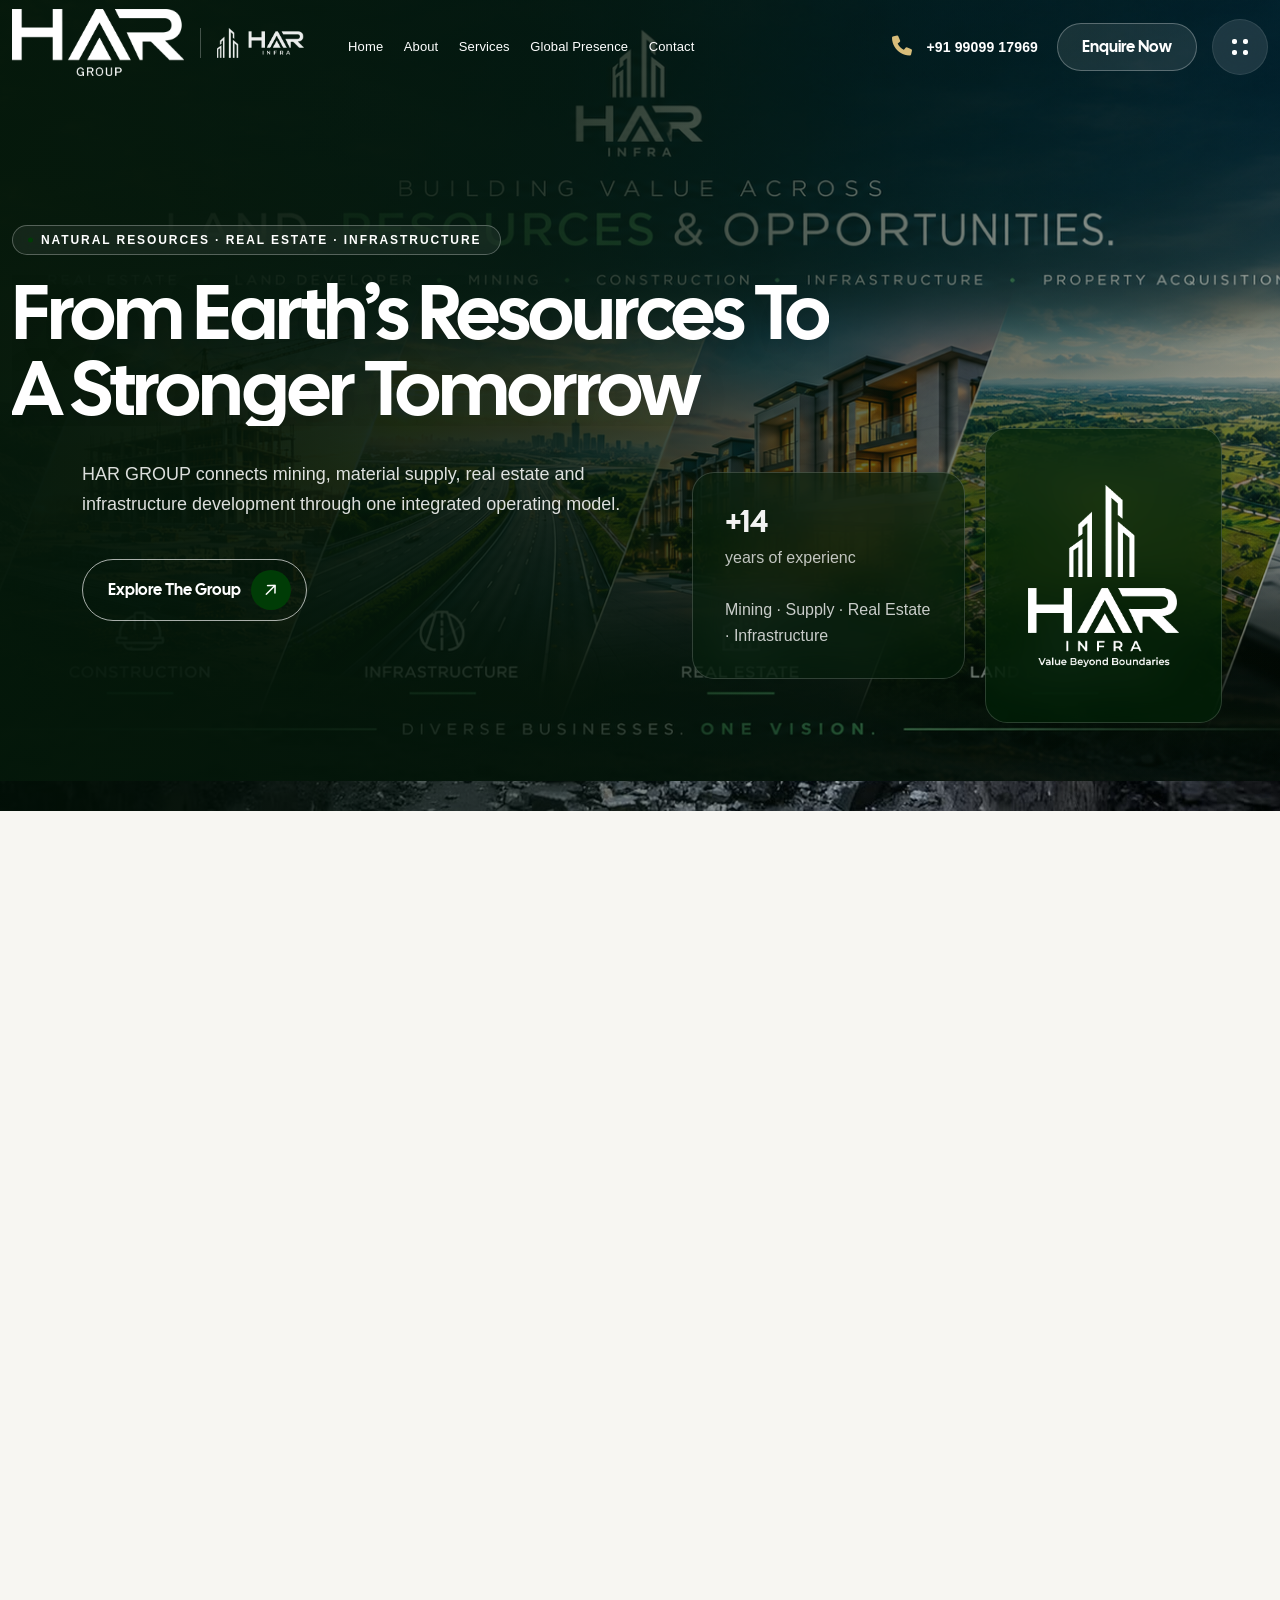
<file: index.html>
<!DOCTYPE html>

<html class="no-js" lang="en">

<head>
    <meta charset="utf-8" />
    <meta content="ie=edge" http-equiv="x-ua-compatible" />
    <meta content="width=device-width, initial-scale=1" name="viewport" />
    <meta
        content="HAR GROUP integrates natural resource mining, material supply, real estate acquisition, infrastructure development and global exports."
        name="description" />
    <!-- Site Title -->
    <title>HAR GROUP — Value Beyond Boundaries</title>
    <!-- Place favicon.ico in the root directory -->
    <link href="assets/img/har/favicon.png" rel="shortcut icon" type="image/png" />
    <link href="assets/img/har/apple-touch-icon.png" rel="apple-touch-icon" />
    <meta content="#003c06" name="theme-color" />
    <!-- CSS here -->
    <link href="assets/css/bootstrap.min.css" rel="stylesheet" />
    <link href="assets/css/fontawesome.min.css" rel="stylesheet" />
    <link href="assets/css/venobox.min.css" rel="stylesheet" />
    <link href="assets/css/odometer.min.css" rel="stylesheet" />
    <link href="assets/css/nice-select.css" rel="stylesheet" />
    <link href="assets/css/carouselTicker.css" rel="stylesheet" />
    <link href="assets/css/animation.css" rel="stylesheet" />
    <link href="assets/css/twentytwenty.min.css" rel="stylesheet" />
    <link href="assets/css/swiper.min.css" rel="stylesheet" />
    <link href="assets/css/main.css" rel="stylesheet" />
    <link href="assets/css/har-premium.css" rel="stylesheet" />
    <link href="assets/css/har-upgrade.css" rel="stylesheet" />
    <link href="assets/css/har-signature.css" rel="stylesheet" />
    <link href="assets/css/har-fix.css" rel="stylesheet" />
    <link href="assets/css/har-refine.css" rel="stylesheet" />
    <link href="assets/css/har-trading.css" rel="stylesheet" />
</head>

<body>
    <!-- preloader -->
    <div class="preloader overflow-hidden">
        <div class="site-name"><span>HAR</span></div>
        <div class="preloader-gutters">
            <div class="bar">
                <div class="inner-bar"></div>
            </div>
            <div class="bar">
                <div class="inner-bar"></div>
            </div>
            <div class="bar">
                <div class="inner-bar"></div>
            </div>
            <div class="bar">
                <div class="inner-bar"></div>
            </div>
            <div class="bar">
                <div class="inner-bar"></div>
            </div>
            <div class="bar">
                <div class="inner-bar"></div>
            </div>
            <div class="bar">
                <div class="inner-bar"></div>
            </div>
            <div class="bar">
                <div class="inner-bar"></div>
            </div>
        </div>
    </div>
    <!-- /.preloader -->
    <!-- header-area-start -->
    <header class="header sticky-active">
        <div class="primary-header">
            <div class="container">
                <div class="primary-header-inner">
                    <div class="header-left-wrap">
                        <div class="header-logo d-lg-block">
                            <a href="index.html">
                                <img alt="HAR GROUP" src="assets/img/har/har-group-logo-white.png" /> <img alt="HAR INFRA" class="har-infra-mark" src="assets/img/har/har-logo-lockup-white.png" />
                            </a>
                        </div>
                        <div class="header-menu-wrap">
                            <div class="mobile-menu-items">
                                <ul>
                                    <li><a href="index.html">Home</a></li>
                                    <li><a href="about.html">About</a></li>
                                    <li><a href="services.html">Services</a></li>
                                    <li><a href="global-presence.html">Global Presence</a></li>
                                    <li><a href="contact.html">Contact</a></li>
                                </ul>
                            </div>
                        </div>
                        <!-- /.header-menu-wrap -->
                    </div>
                    <div class="header-right-wrap">
                        <a class="header-contact" href="tel:+919909917969"><span class="icon"><i
                                    class="fas fa-phone"></i></span><span class="content"><span class="call-text">Talk
                                    to our team</span><span class="call-number">+91 99099 17969</span></span></a>
                        <div class="header-btn-wrap">
                            <a class="tl-primary-btn header-btn" href="contact.html">Enquire Now</a>
                        </div>
                        <!-- <div class="search-icon dl-search-icon">
                            <i class="fa-solid fa-magnifying-glass"></i>
                        </div> -->
                        <div class="sidebar-icon d-none d-lg-flex">
                            <button class="sidebar-trigger open">
                                <svg fill="none" height="16" viewbox="0 0 16 16" width="16"
                                    xmlns="http://www.w3.org/2000/svg">
                                    <path
                                        d="M11 2C11 0.89543 11.8954 0 13 0H14C15.1046 0 16 0.895431 16 2V3C16 4.10457 15.1046 5 14 5H13C11.8954 5 11 4.10457 11 3V2Z"
                                        fill="white"></path>
                                    <path
                                        d="M0 2C0 0.89543 0.895431 0 2 0H3C4.10457 0 5 0.895431 5 2V3C5 4.10457 4.10457 5 3 5H2C0.89543 5 0 4.10457 0 3V2Z"
                                        fill="white"></path>
                                    <path
                                        d="M0 13C0 11.8954 0.895431 11 2 11H3C4.10457 11 5 11.8954 5 13V14C5 15.1046 4.10457 16 3 16H2C0.89543 16 0 15.1046 0 14V13Z"
                                        fill="white"></path>
                                    <path
                                        d="M11 13C11 11.8954 11.8954 11 13 11H14C15.1046 11 16 11.8954 16 13V14C16 15.1046 15.1046 16 14 16H13C11.8954 16 11 15.1046 11 14V13Z"
                                        fill="white"></path>
                                </svg>
                            </button>
                        </div>
                        <button class="mobile-side-menu-toggle har-hamburger" aria-label="Open menu"
                            aria-expanded="false">
                            <span></span><span></span><span></span>
                        </button>
                        <!-- /.header-right -->
                    </div>
                </div>
                <!-- /.primary-header-inner -->
            </div>
        </div>
    </header>
    <!-- /.Main Header -->
    <div id="popup-search-box">
        <div class="box-inner-wrap d-flex align-items-center">
            <form action="#" id="form" method="get" role="search">
                <input id="popup-search" name="s" placeholder="Type keywords here..." type="text" />
            </form>
            <div class="search-close"><i class="fa-sharp fa-regular fa-xmark"></i></div>
        </div>
    </div>
    <!-- /#popup-search-box -->
    <div class="sidebar-area" id="sidebar-area">
        <button class="sidebar-trigger close">
            <svg class="sidebar-close" height="12.7px" style="enable-background: new 0 0 16 12.7" viewbox="0 0 16 12.7"
                width="16px" x="0px" xml:space="preserve" xmlns="http://www.w3.org/2000/svg"
                xmlns:xlink="http://www.w3.org/1999/xlink" y="0px">
                <g>
                    <rect height="2" transform="matrix(0.7071 -0.7071 0.7071 0.7071 -2.1569 7.5208)" width="16" x="0"
                        y="5.4"></rect>
                    <rect height="2" transform="matrix(0.7071 0.7071 -0.7071 0.7071 6.8431 -3.7929)" width="16" x="0"
                        y="5.4"></rect>
                </g>
            </svg>
        </button>
        <div class="side-menu-content">
            <div class="side-menu-logo">
                <a class="dark-img" href="index.html"><img alt="HAR GROUP — Value Beyond Boundaries"
                        src="assets/img/har/har-group-logo-white.png" /> <img alt="HAR INFRA" class="har-infra-mark" src="assets/img/har/har-logo-lockup-white.png" /></a>
            </div>
            <div class="side-menu-about">
                <h4 class="title">From natural resources to real assets — one connected platform for supply,
                    infrastructure and global trade.</h4>
            </div>
            <nav class="har-side-nav" aria-label="Sidebar">
                <span class="har-side-label">Navigate</span>
                <ul>
                    <li><a href="index.html" class="is-current">Home<span class="num">01</span></a></li>
                    <li><a href="about.html">About<span class="num">02</span></a></li>
                    <li><a href="services.html">Services<span class="num">03</span></a></li>
                    <li><a href="global-presence.html">Global Presence<span class="num">04</span></a></li>
                    <li><a href="contact.html">Contact<span class="num">05</span></a></li>
                </ul>
            </nav>
            <div class="side-menu-gallary-block">
                <span class="har-side-label">From the field</span>
                <div class="side-menu-gallary">
                    <div class="side-menu-gallary-item">
                        <a class="venobox" data-gall="gallary1" href="assets/img/har/gallery-1.jpg"><img
                                alt="HAR operations 1" src="assets/img/har/gallery-1.jpg" /></a>
                    </div>
                    <div class="side-menu-gallary-item">
                        <a class="venobox" data-gall="gallary1" href="assets/img/har/gallery-2.jpg"><img
                                alt="HAR operations 2" src="assets/img/har/gallery-2.jpg" /></a>
                    </div>
                    <div class="side-menu-gallary-item">
                        <a class="venobox" data-gall="gallary1" href="assets/img/har/gallery-3.jpg"><img
                                alt="HAR operations 3" src="assets/img/har/gallery-3.jpg" /></a>
                    </div>
                    <div class="side-menu-gallary-item">
                        <a class="venobox" data-gall="gallary1" href="assets/img/har/gallery-4.jpg"><img
                                alt="HAR operations 4" src="assets/img/har/gallery-4.jpg" /></a>
                    </div>
                    <div class="side-menu-gallary-item">
                        <a class="venobox" data-gall="gallary1" href="assets/img/har/gallery-5.jpg"><img
                                alt="HAR operations 5" src="assets/img/har/gallery-5.jpg" /></a>
                    </div>
                    <div class="side-menu-gallary-item">
                        <a class="venobox" data-gall="gallary1" href="assets/img/har/gallery-6.jpg"><img
                                alt="HAR operations 6" src="assets/img/har/gallery-6.jpg" /></a>
                    </div>
                </div>
            </div>
            <div class="har-side-contact">
                <span class="har-side-label">Get in touch</span>
                <ul>
                    <li><i class="fas fa-phone"></i>
                        <div><span class="lbl">Phone</span><a href="tel:+919909917969">+91 99099 17969</a><span
                                class="attn">Director: Ronak Parmar</span></div>
                    </li>
                    <li><i class="fas fa-envelope"></i>
                        <div><span class="lbl">Email</span><a href="mailto:harinfra7@gmail.com">harinfra7@gmail.com</a>
                        </div>
                    </li>
                    <li><i class="fas fa-map-marker-alt"></i>
                        <div><span class="lbl">Office</span><span class="val">Ahmedabad, Gujarat, India</span></div>
                    </li>
                </ul>
            </div>
            <a class="har-side-cta" href="contact.html">Start an enquiry <i class="fa-regular fa-arrow-right"></i></a>
            <ul class="side-menu-social">
                <li class="facebook"><a href="#" aria-label="Facebook"><i class="fab fa-facebook-f"></i></a></li>
                <li class="instagram"><a href="#" aria-label="Instagram"><i class="fab fa-instagram"></i></a></li>
                <li class="linkedin"><a href="#" aria-label="LinkedIn"><i class="fab fa-linkedin-in"></i></a></li>
                <li class="whatsapp"><a href="https://wa.me/919909917969" aria-label="WhatsApp"><i
                            class="fab fa-whatsapp"></i></a></li>
            </ul>
        </div>
    </div>
    <!--/.sidebar-area-->
    <div id="sidebar-overlay"></div>
    <div class="mobile-side-menu">
        <div class="side-menu-content">
            <div class="side-menu-head">
                <a href="index.html"><img alt="HAR GROUP" src="assets/img/har/har-group-logo-white.png" /> <img alt="HAR INFRA" class="har-infra-mark" src="assets/img/har/har-logo-lockup-white.png" /></a>
                <button class="mobile-side-menu-close" aria-label="Close menu"><i
                        class="fa-regular fa-xmark"></i></button>
            </div>
            <div class="side-menu-wrap">
                <ul class="har-mobile-nav-list">
                    <li><a href="index.html" class="is-current">Home<span class="num">01</span></a></li>
                    <li><a href="about.html">About<span class="num">02</span></a></li>
                    <li><a href="services.html">Services<span class="num">03</span></a></li>
                    <li><a href="global-presence.html">Global Presence<span class="num">04</span></a></li>
                    <li><a href="contact.html">Contact<span class="num">05</span></a></li>
                </ul>
            </div>
            <div class="har-side-contact">
                <span class="har-side-label">Get in touch</span>
                <ul>
                    <li><i class="fas fa-phone"></i>
                        <div><span class="lbl">Phone</span><a href="tel:+919909917969">+91 99099 17969</a><span
                                class="attn">Director: Ronak Parmar</span></div>
                    </li>
                    <li><i class="fas fa-envelope"></i>
                        <div><span class="lbl">Email</span><a href="mailto:harinfra7@gmail.com">harinfra7@gmail.com</a>
                        </div>
                    </li>
                    <li><i class="fas fa-map-marker-alt"></i>
                        <div><span class="lbl">Office</span><span class="val">Ahmedabad, Gujarat, India</span></div>
                    </li>
                </ul>
            </div>
            <a class="har-side-cta" href="contact.html">Start an enquiry <i class="fa-regular fa-arrow-right"></i></a>
            <ul class="side-menu-social">
                <li class="facebook"><a href="#" aria-label="Facebook"><i class="fab fa-facebook-f"></i></a></li>
                <li class="instagram"><a href="#" aria-label="Instagram"><i class="fab fa-instagram"></i></a></li>
                <li class="linkedin"><a href="#" aria-label="LinkedIn"><i class="fab fa-linkedin-in"></i></a></li>
                <li class="whatsapp"><a href="https://wa.me/919909917969" aria-label="WhatsApp"><i
                            class="fab fa-whatsapp"></i></a></li>
            </ul>
        </div>
    </div>
    <!-- /.mobile-side-menu -->
    <div class="mobile-side-menu-overlay"></div>
    <div id="antra-smooth-wrapper">
        <div id="antra-smooth-content">
            <section class="slider-section overflow-hidden" id="home">
                <div class="antra-slider swiper-container">
                    <div class="swiper-wrapper">
                        <div class="swiper-slide">
                            <div class="slider-item">
                                <div class="bg-img har-hero-poster" data-background="assets/img/har/hero-har-infra-poster.png">
                                </div>
                                <div class="container slider-container">
                                    <div class="slider-content-wrap">
                                        <div class="slider-content">
                                            <div class="section-heading white-content">
                                                <h4 class="sub-heading" data-animation="antra-fadeInDown"
                                                    data-delay="1000ms" data-duration="1400ms">NATURAL RESOURCES · REAL
                                                    ESTATE · INFRASTRUCTURE</h4>
                                                <h2 class="section-title cursor-effect"
                                                    data-animation="antra-fadeInDown" data-delay="1200ms"
                                                    data-duration="1400ms">From Earth’s Resources to <br />a Stronger
                                                    Tomorrow</h2>
                                            </div>
                                            <div class="bottom-content">
                                                <div class="antra-desc" data-animation="antra-fadeInUp"
                                                    data-delay="1000ms" data-duration="1400ms">
                                                    <p>HAR GROUP connects mining, material
                                                        supply, real estate and infrastructure development through one
                                                        integrated operating model.</p>
                                                </div>
                                                <div class="antra-btn" data-animation="antra-fadeInUp"
                                                    data-delay="1200ms" data-duration="1400ms">
                                                    <a class="tl-primary-btn white-btn" href="#businesses">Explore the
                                                        Group <span class="icon"><i
                                                                class="fa-regular fa-arrow-right"></i></span></a>
                                                </div>
                                            </div>
                                        </div>
                                    </div>
                                </div>
                                <div class="slider-element-wrap" data-animation="antra-fadeInRight" data-delay="1300ms"
                                    data-duration="1300ms">
                                    <div class="slider-element">
                                        <h3 class="element-title">+14</h3>
                                        <span>years of experienc</span>
                                        <p>Mining · Supply · Real Estate · Infrastructure</p>
                                    </div>
                                    <div class="slider-thumb">
                                        <img alt="HAR" src="assets/img/har/har-logo-white.png" />
                                    </div>
                                </div>
                            </div>
                        </div>
                        <div class="swiper-slide">
                            <div class="slider-item">
                                <div class="bg-img" data-background="assets/img/har/hero-resources-to-development.jpg"></div>
                                <div class="container slider-container">
                                    <div class="slider-content-wrap">
                                        <div class="slider-content">
                                            <div class="section-heading white-content">
                                                <h4 class="sub-heading" data-animation="antra-fadeInDown"
                                                    data-delay="1000ms" data-duration="1400ms">RESOURCES · LOGISTICS ·
                                                    GLOBAL MARKETS</h4>
                                                <h2 class="section-title cursor-effect"
                                                    data-animation="antra-fadeInDown" data-delay="1200ms"
                                                    data-duration="1400ms">Materials Without Borders. <br />Value
                                                    Without Limits.</h2>
                                            </div>
                                            <div class="bottom-content">
                                                <div class="antra-desc" data-animation="antra-fadeInUp"
                                                    data-delay="1000ms" data-duration="1400ms">
                                                    <p>We supply natural resources and construction materials from India
                                                        to international markets, supported by a growing operating and
                                                        logistics network.</p>
                                                </div>
                                                <div class="antra-btn" data-animation="antra-fadeInUp"
                                                    data-delay="1200ms" data-duration="1400ms">
                                                    <a class="tl-primary-btn white-btn" href="#global-presence">View
                                                        Global Reach <span class="icon"><i
                                                                class="fa-regular fa-arrow-right"></i></span></a>
                                                </div>
                                            </div>
                                        </div>
                                    </div>
                                </div>
                                <div class="slider-element-wrap" data-animation="antra-fadeInRight" data-delay="1300ms"
                                    data-duration="1300ms">
                                    <div class="slider-element">
                                        <h3 class="element-title">9 EXPORT MARKETS</h3>
                                        <span>Global material supply</span>
                                        <p>Stone · Aggregates · Cement · Tiles</p>
                                    </div>
                                    <div class="slider-thumb">
                                        <img alt="HAR" src="assets/img/har/har-logo-white.png" />
                                    </div>
                                </div>
                            </div>
                        </div>
                    </div>
                </div>
            </section>
            <!-- ./ slider-section -->
            <section class="service-section pt-150 pb-110 overflow-hidden tl-bg-color fade-wrapper" id="businesses">
                <div class="bg-shape" data-background="assets/img/shapes/service-bg-shape-1.png"></div>
                <div class="container">
                    <div class="row section-heading-wrap fade-top">
                        <div class="shape"><img alt="shape" src="assets/img/shapes/section-heading.png" /></div>
                        <div class="col-lg-4 col-md-12">
                            <div class="section-heading mb-0">
                                <h4 class="sub-heading">OUR BUSINESSES</h4>
                            </div>
                        </div>
                        <div class="col-lg-8 col-md-12">
                            <div class="section-heading section-heading-2 mb-0">
                                <h2 class="section-title cursor-effect">Four capabilities. <span>One connected value
                                        chain.</span></h2>
                                <p class="mb-0">HAR GROUP works from resource origin to asset
                                    creation and international supply.</p>
                            </div>
                        </div>
                    </div>
                    <div class="row gy-xl-0 gy-4">
                        <div class="col-xl-3 col-lg-6 col-md-12">
                            <div class="service-item " data-delay="0.3" data-direction="left" data-offset="100">
                                <div class="service-top">
                                    <h3 class="title"><a href="#value-chain">Natural Resources<br />Mining</a></h3>
                                    <div class="icon"><i class="fa-regular fa-mountain har-service-icon"></i></div>
                                </div>
                                <p>Aggregates, marble, stone, sand and related natural resources sourced through active
                                    mining operations.</p>
                            </div>
                        </div>
                        <div class="col-xl-3 col-lg-6 col-md-12">
                            <div class="service-item" data-delay="0.3" data-direction="bottom" data-offset="100">
                                <div class="service-top">
                                    <h3 class="title"><a href="#value-chain">Real Estate<br />Acquisition</a></h3>
                                    <div class="icon"><i class="fa-regular fa-buildings har-service-icon"></i></div>
                                </div>
                                <p>Strategic property sourcing, acquisition and development aligned with long-term
                                    infrastructure value.</p>
                            </div>
                        </div>
                        <div class="col-xl-3 col-lg-6 col-md-12">
                            <div class="service-item" data-delay="0.3" data-direction="bottom" data-offset="100">
                                <div class="service-top">
                                    <h3 class="title"><a href="#value-chain">Infrastructure Development</a></h3>
                                    <div class="icon"><i class="fa-regular fa-road har-service-icon"></i></div>
                                </div>
                                <p>Construction material supply, road development, civil works and selected
                                    government-linked projects.</p>
                            </div>
                        </div>
                        <div class="col-xl-3 col-lg-6 col-md-12">
                            <div class="service-item" data-delay="0.3" data-direction="right" data-offset="100">
                                <div class="service-top">
                                    <h3 class="title"><a href="#value-chain">Global Material<br />Export</a></h3>
                                    <div class="icon"><i class="fa-regular fa-earth-asia har-service-icon"></i></div>
                                </div>
                                <p>International supply of natural resources and construction materials with logistics
                                    support across key markets.</p>
                            </div>
                        </div>
                    </div>
                </div>
            </section>
            <!-- ./ service-section -->
            <section class="about-section overflow-hidden" id="about">
                <div class="about-bg" data-background="assets/img/har/about-bg.jpg"></div>
                <div class="about-text"><span>HAR</span></div>
                <div class="container">
                    <div class="row align-items-center">
                        <div class="col-lg-6">
                            <div class="about-content white-content slide-anim" data-delay="0.3" data-direction="left"
                                data-offset="100">
                                <div class="section-heading white-content mb-30">
                                    <h4 class="sub-heading">BUILT AS AN INTEGRATED BUSINESS GROUP</h4>
                                    <h2 class="section-title cursor-effect">One operating model. <br /> <span>Multiple
                                            ways to create value.</span></h2>
                                </div>
                                <ul class="about-list">
                                    <li><img alt="about" src="assets/img/icon/about-1.png" />Resource ownership &amp;
                                        mining</li>
                                    <li><img alt="about" src="assets/img/icon/about-1.png" />Material processing &amp;
                                        supply</li>
                                    <li><img alt="about" src="assets/img/icon/about-1.png" />Real estate acquisition
                                        &amp; development</li>
                                    <li><img alt="about" src="assets/img/icon/about-1.png" />Infrastructure &amp;
                                        construction execution</li>
                                </ul>
                                <p>Our model is designed around a simple idea: create value at the source, move it
                                    efficiently, and convert it into stronger assets, projects and market relationships.
                                </p>
                                <div class="about-btn">
                                    <a class="tl-primary-btn white-btn" href="#value-chain">See Our Value Chain <span
                                            class="icon"><i class="fa-regular fa-arrow-right"></i></span></a>
                                </div>
                            </div>
                        </div>
                        <div class="col-lg-6">
                            <div class="about-img slide-anim" data-delay="0.3" data-direction="right" data-offset="100">
                                <img alt="about" src="assets/img/har/hero-resources-to-development.jpg" />
                            </div>
                        </div>
                    </div>
                </div>
            </section>
            <!-- ./ about-section -->
            <section class="feature-section pt-150 pb-110 overflow-hidden tl-bg-color fade-wrapper" id="materials">
                <div class="container">
                    <div class="row section-heading-wrap fade-top feature-top">
                        <div class="shape"><img alt="shape" src="assets/img/shapes/section-heading.png" /></div>
                        <div class="col-lg-4 col-md-12">
                            <div class="section-heading mb-0">
                                <h4 class="sub-heading">MATERIALS &amp; SUPPLY</h4>
                            </div>
                        </div>
                        <div class="col-lg-8 col-md-12">
                            <div class="section-heading section-heading-2 mb-0">
                                <h2 class="section-title cursor-effect title-2">Materials that move <span>from source
                                        <br /> to market.</span></h2>
                                <p class="mb-0">A focused portfolio of natural resources and construction inputs for
                                    developers, infrastructure projects and international buyers.</p>
                            </div>
                        </div>
                    </div>
                    <div class="row fade-top">
                        <div class="col-lg-6">
                            <div class="feature-item-imgs">
                                <div class="feature-img">
                                    <img alt="feature" src="assets/img/har/feature-aggregates.jpg" />
                                    <div class="img-content">
                                        <p>Core construction inputs supplied from our mining and resource network.</p>
                                    </div>
                                </div>
                            </div>
                        </div>
                        <div class="col-lg-6">
                            <div class="feature-item-list feature-item-list-1">
                                <div class="feature-item" data-img="assets/img/har/feature-aggregates.jpg"
                                    data-text="Core construction inputs supplied from our mining and resource network.">
                                    <span class="number">01</span>
                                    <h3 class="title"><a href="#global-presence">Aggregates &amp; Sand</a></h3>
                                    <a class="arrow" href="#global-presence"><i
                                            class="fa-regular fa-arrow-right"></i></a>
                                </div>
                                <div class="feature-item" data-img="assets/img/har/feature-stone-processing.jpg"
                                    data-text="Stone and processed mineral products prepared for project and market requirements.">
                                    <span class="number">02</span>
                                    <h3 class="title"><a href="#global-presence">Stone Processing</a></h3>
                                    <a class="arrow" href="#global-presence"><i
                                            class="fa-regular fa-arrow-right"></i></a>
                                </div>
                                <div class="feature-item" data-img="assets/img/har/feature-quarry-supply.jpg"
                                    data-text="Natural stone materials for construction, architectural and trading applications.">
                                    <span class="number">03</span>
                                    <h3 class="title"><a href="#global-presence">Marble, Granite &amp; Stone</a></h3>
                                    <a class="arrow" href="#global-presence"><i
                                            class="fa-regular fa-arrow-right"></i></a>
                                </div>
                                <div class="feature-item" data-img="assets/img/har/feature-infrastructure.jpg"
                                    data-text="Cement-related, refractory and building materials supporting infrastructure delivery.">
                                    <span class="number">04</span>
                                    <h3 class="title"><a href="#global-presence">Cement &amp; Construction Products</a>
                                    </h3>
                                    <a class="arrow" href="#global-presence"><i
                                            class="fa-regular fa-arrow-right"></i></a>
                                </div>
                                <div class="feature-item" data-img="assets/img/har/feature-logistics.jpg"
                                    data-text="Coordinated movement from source locations to customers and international markets.">
                                    <span class="number">05</span>
                                    <h3 class="title"><a href="#global-presence">Logistics &amp; Global Supply</a></h3>
                                    <a class="arrow" href="#global-presence"><i
                                            class="fa-regular fa-arrow-right"></i></a>
                                </div>
                            </div>
                        </div>
                    </div>
                </div>
            </section>
            <!-- ./ feature-section -->
            <section class="counter-section counter-1" id="scale">
                <div class="counter-text"><img src="./assets/img/har/har-logo-lockup-green.png" alt=""
                        class="her-logo-section"></div>
                <!-- <div class="counter-element scroll-area"><img alt="counter" class="scroll-img"
                        src="assets/img/har/counter-operations.jpg" /></div> -->
                <div class="container container-2">
                    <div class="row gy-5 fade-wrapper">
                        <div class="col-lg-3 col-md-6 fade-top">
                            <div class="counter-item">
                                <h3 class="title"><span class="icon">+</span><span class="odometer"
                                        data-count="1">0</span></h3>
                                <h4 class="sub-title">HAR Group</h4>
                                <p>HAR Infra | HAR Trading</p>
                            </div>
                        </div>
                        <div class="col-lg-3 col-md-6 fade-top">
                            <div class="counter-item">
                                <h3 class="title"><span class="icon">+</span><span class="odometer"
                                        data-count="20">0</span></h3>
                                <h4 class="sub-title">Mining &amp; operating presence points</h4>
                                <p>Across Gujarat, Rajasthan &amp; Maharashtra</p>
                            </div>
                        </div>
                        <div class="col-lg-3 col-md-6 fade-top">
                            <div class="counter-item">
                                <h3 class="title"><span class="icon">+</span><span class="odometer"
                                        data-count="9">0</span></h3>
                                <h4 class="sub-title">International export markets</h4>
                                <p>Saudi Arabia to the United Kingdom</p>
                            </div>
                        </div>
                        <div class="col-lg-3 col-md-6 fade-top">
                            <div class="counter-item">
                                <h3 class="title"><span class="icon">+</span><span class="odometer"
                                        data-count="31">0</span></h3>
                                <h4 class="sub-title">Years building the business</h4>
                                <p>Operating since 1995</p>
                            </div>
                        </div>
                    </div>
                </div>
            </section>
            <!-- ./ counter-section -->
            <section class="process-section overflow-hidden fade-wrapper" id="value-chain">
                <div class="bg-shape" data-background="assets/img/shapes/process-shape-1.png"></div>
                <div class="container container-2" style="padding-top: 150px; padding-bottom: 50px;">
                    <div class="heading-space align-items-end">
                        <div class="section-heading mb-0">
                            <h4 class="sub-heading">HOW THE MODEL WORKS</h4>
                            <h2 class="section-title cursor-effect title-2">Mining → Supply → Real Estate →
                                <span>Infrastructure → Development</span>
                            </h2>
                        </div>
                        <div class="process-desc">
                            <p class="mb-0">The businesses are connected by design: natural resources create supply,
                                supply supports development, and development creates enduring value.</p>
                        </div>
                    </div>
                    <div class="row gy-xl-0 gy-4 process-wrap fade-wrapper">
                        <div class="col-xl col-lg-4 col-md-6">
                            <div class="process-item fade-top">
                                <div class="process-thumb"><img alt="Mining" src="assets/img/har/process-1.jpg" /></div>
                                <div class="process-content">
                                    <h3 class="title"><span>01</span>. Mining</h3>
                                    <p>Extract natural resources from our operating network.</p>
                                </div><span class="number">01</span>
                            </div>
                        </div>
                        <div class="col-xl col-lg-4 col-md-6">
                            <div class="process-item fade-top">
                                <div class="process-thumb"><img alt="Supply" src="assets/img/har/process-2.jpg" /></div>
                                <div class="process-content">
                                    <h3 class="title"><span>02</span>. Supply</h3>
                                    <p>Process, coordinate and move materials to customers.</p>
                                </div><span class="number">02</span>
                            </div>
                        </div>
                        <div class="col-xl col-lg-4 col-md-6">
                            <div class="process-item fade-top">
                                <div class="process-thumb"><img alt="Real Estate" src="assets/img/har/process-3.jpg" />
                                </div>
                                <div class="process-content">
                                    <h3 class="title"><span>03</span>. Real Estate</h3>
                                    <p>Acquire and develop property opportunities strategically.</p>
                                </div><span class="number">03</span>
                            </div>
                        </div>
                        <div class="col-xl col-lg-4 col-md-6">
                            <div class="process-item fade-top">
                                <div class="process-thumb"><img alt="Infrastructure"
                                        src="assets/img/har/process-4.jpg" /></div>
                                <div class="process-content">
                                    <h3 class="title"><span>04</span>. Infrastructure</h3>
                                    <p>Deliver roads, civil works and construction supply.</p>
                                </div><span class="number">04</span>
                            </div>
                        </div>
                        <div class="col-xl col-lg-4 col-md-6">
                            <div class="process-item fade-top">
                                <div class="process-thumb"><img alt="Development" src="assets/img/har/process-5.jpg" />
                                </div>
                                <div class="process-content">
                                    <h3 class="title"><span>05</span>. Development</h3>
                                    <p>Turn resource value into long-term assets and growth.</p>
                                </div><span class="number">05</span>
                            </div>
                        </div>
                    </div>
                    <div class="process-text">
                        <h5 class="bottom-text">A connected model designed to create value beyond a single transaction.
                            <a href="#operations">Explore operations</a>
                        </h5>
                    </div>
                </div>
            </section>
            <!-- ./ process-section -->
            <section class="project-section pt-130 tl-bg-color fade-wrapper" id="operations">
                <div class="bg-shape" data-background="assets/img/shapes/project-shape-1.png"></div>
                <div class="project-text"><span>OPERATIONS</span></div>
                <div class="container container-2">
                    <div class="row section-heading-wrap fade-top">
                        <div class="shape"><img alt="shape" src="assets/img/shapes/section-heading.png" /></div>
                        <div class="col-lg-4 col-md-12">
                            <div class="section-heading mb-0">
                                <h4 class="sub-heading">OPERATING LANDSCAPE</h4>
                            </div>
                        </div>
                        <div class="col-lg-8 col-md-12">
                            <div class="section-heading section-heading-2 mb-0">
                                <h2 class="section-title cursor-effect title-2">Where resources, <span>infrastructure
                                        <br /> and development</span> meet.</h2>
                                <p class="mb-0">A view into the operating environments behind our resource, supply and
                                    infrastructure businesses.</p>
                            </div>
                        </div>
                    </div>
                    <!-- Desktop: pinned horizontal scroll. Mobile/tablet: native horizontal
                         swipe track. The "swiper" class is intentionally absent so Swiper's
                         own overflow/touch-action rules cannot block the touch scroller. -->
                    <div class="project-carousel fade-top">
                        <div class="swiper-wrapper">
                            <div class="swiper-slide">
                                <div class="project-item">
                                    <div class="project-img">
                                        <img alt="project" src="assets/img/har/project-1.jpg" />
                                        <ul>
                                            <li><a href="#contact">Resources</a></li>
                                            <li><a href="#contact">Mining</a></li>
                                        </ul>
                                    </div>
                                    <div class="project-content">
                                        <h3 class="title"><a href="#contact">Aggregate &amp; Quarry Operations</a></h3>
                                        <span>India · Active Operations</span>
                                    </div>
                                </div>
                            </div>
                            <div class="swiper-slide">
                                <div class="project-item">
                                    <div class="project-img">
                                        <img alt="project" src="assets/img/har/project-2.jpg" />
                                        <ul>
                                            <li><a href="#contact">Stone</a></li>
                                            <li><a href="#contact">Processing</a></li>
                                        </ul>
                                    </div>
                                    <div class="project-content">
                                        <h3 class="title"><a href="#contact">Stone Processing &amp; Handling</a></h3>
                                        <span>India · Resource Network</span>
                                    </div>
                                </div>
                            </div>
                            <div class="swiper-slide">
                                <div class="project-item">
                                    <div class="project-img">
                                        <img alt="project" src="assets/img/har/project-3.jpg" />
                                        <ul>
                                            <li><a href="#contact">Sand</a></li>
                                            <li><a href="#contact">Supply</a></li>
                                        </ul>
                                    </div>
                                    <div class="project-content">
                                        <h3 class="title"><a href="#contact">Sand &amp; Material Supply</a></h3>
                                        <span>India · Supply Operations</span>
                                    </div>
                                </div>
                            </div>
                            <div class="swiper-slide">
                                <div class="project-item">
                                    <div class="project-img">
                                        <img alt="project" src="assets/img/har/project-4.jpg" />
                                        <ul>
                                            <li><a href="#contact">Infrastructure</a></li>
                                            <li><a href="#contact">Construction</a></li>
                                        </ul>
                                    </div>
                                    <div class="project-content">
                                        <h3 class="title"><a href="#contact">Infrastructure &amp; Civil Works</a></h3>
                                        <span>Roads · Civil · Development</span>
                                    </div>
                                </div>
                            </div>
                            <div class="swiper-slide">
                                <div class="project-item">
                                    <div class="project-img">
                                        <img alt="project" src="assets/img/har/project-5.jpg" />
                                        <ul>
                                            <li><a href="#contact">Real Estate</a></li>
                                            <li><a href="#contact">Development</a></li>
                                        </ul>
                                    </div>
                                    <div class="project-content">
                                        <h3 class="title"><a href="#contact">Resource-to-Development Projects</a></h3>
                                        <span>India · Strategic Projects</span>
                                    </div>
                                </div>
                            </div>
                        </div>
                    </div>
                </div>
                <div class="project-house-img">
                    <img alt="img" src="assets/img/images/project-house.png" />
                </div>
            </section>
            <!-- ./ project-section -->
            <section class="testimonial-section pt-150 fade-wrapper" id="mining-network">
                <div class="container container-2">
                    <div class="row section-heading-wrap fade-top">
                        <div class="shape"><img alt="shape" src="assets/img/shapes/section-heading.png" /></div>
                        <div class="col-lg-4 col-md-12">
                            <div class="section-heading mb-0">
                                <h4 class="sub-heading">MINING NETWORK</h4>
                            </div>
                        </div>
                        <div class="col-lg-8 col-md-12">
                            <div class="section-heading section-heading-2 mb-0">
                                <h2 class="section-title cursor-effect title-2">A growing resource <span>presence <br />
                                        across India.</span></h2>
                                <p class="mb-0">Our disclosed mining and operating presence includes locations in
                                    Gujarat, Rajasthan and Maharashtra.</p>
                            </div>
                        </div>
                    </div>
                    <div class="row align-items-center har-map-row">
                        <div class="col-lg-6">
                            <div class="testi-img slide-anim har-india-map" data-delay="0.3" data-direction="left"
                                data-offset="56"><img alt="HAR mining locations in India"
                                    src="assets/img/har/india-mining-map-premium.svg" /></div>
                        </div>
                        <div class="col-lg-6">
                            <div class="har-location-panel slide-anim" data-delay="0.3" data-direction="right"
                                data-offset="100">
                                <div class="har-location-item"><span>01</span>
                                    <div>
                                        <h4>Aravalli, Gujarat</h4>
                                        <p>Aggregates / Marble mining presence</p>
                                    </div>
                                </div>
                                <div class="har-location-item"><span>02</span>
                                    <div>
                                        <h4>Sayla, Gujarat</h4>
                                        <p>Stone / Grinder operations</p>
                                    </div>
                                </div>
                                <div class="har-location-item"><span>03</span>
                                    <div>
                                        <h4>Chhota Udepur, Gujarat</h4>
                                        <p>Sand mining operations</p>
                                    </div>
                                </div>
                                <div class="har-location-item"><span>04</span>
                                    <div>
                                        <h4>Rajasthan</h4>
                                        <p>Aggregates / Marble mining presence</p>
                                    </div>
                                </div>
                                <div class="har-location-item"><span>05</span>
                                    <div>
                                        <h4>Nashik, Maharashtra</h4>
                                        <p>Mining / stone resource presence</p>
                                    </div>
                                </div>
                            </div>
                        </div>
                    </div>
                </div>
            </section>

             <!-- ./ team-section -->
            <section class="video-section">
                <div class="bg-img" data-background="assets/img/har/cta-infrastructure.jpg"></div>
                <div class="container container-2">
                    <div class="video-content">
                        <!-- <div class="play-btn">
                            <a class="har-round-link" href="#contact"><i class="fa-regular fa-arrow-right"></i></a>
                        </div> -->
                        <h2 class="video-title">Resources today. <br /> A stronger tomorrow.</h2>
                    </div>
                </div>
            </section>
            <!-- ./ video-section -->

            <!-- ./ sponsor-section -->
            <div class="antra-panoroma-area fade-wrapper" style="display: none;">
                <div class="bg-shape"><img alt="shape" src="assets/img/shapes/panoroma-shape-1.png"
                        style="width: 100%; height: 100%;" /></div>
                <div class="container" style="padding: 100px 0px;">
                    <div class="section-heading text-center align-items-center fade-top">
                        <h4 class="sub-heading">CONNECTED OPERATIONS</h4>
                        <h2 class="section-title cursor-effect title-2">From resource origin <span>to market
                                destination.</span></h2>
                    </div>
                </div>
                <div class="antra-panoroma-container container fade-top">
                    <div class="antra-panoroma-img" data-img="assets/img/har/panorama-value-chain.jpg"></div>
                </div>
            </div>

            <section class="team-section bg-grey pt-140 pb-140 tl-bg-color fade-wrapper" id="global-presence">
                <div class="bg-shape"><img alt="shape" src="assets/img/shapes/team-bg-shape-1.png" /></div>
                <div class="container container-2">
                    <div class="row section-heading-wrap fade-top">
                        <div class="shape"><img alt="shape" src="assets/img/shapes/section-heading.png" /></div>
                        <div class="col-lg-4 col-md-12">
                            <div class="section-heading mb-0">
                                <h4 class="sub-heading">HAR TRADING COMPANY</h4>
                            </div>
                        </div>
                        <div class="col-lg-8 col-md-12">
                            <div class="section-heading section-heading-2 mb-0">
                                <h2 class="section-title cursor-effect title-2">Indian resources. <span>Global <br />
                                        market reach.</span></h2>
                                <p class="mb-0">HAR TRADING supplies natural resources and construction materials across
                                    nine international markets, supported by logistics capability.</p>
                            </div>
                        </div>
                    </div>
                    <div class="har-trading-intro fade-top">
                        <div class="har-trading-logo"><img alt="HAR Trading Company logo" src="assets/img/har/har-trading-logo.jpg" /></div>
                        <div class="har-trading-copy">
                            <span class="har-tag">RESOURCES · TRADE · CONNECTIONS</span>
                            <h3>Responsible sourcing, supply and export of essential raw materials.</h3>
                            <p>HAR Trading Company is a natural resources and commodities trading company. Since April 2011 we have led the global export of natural resources, along with mining equipment and construction materials, connecting reliable sources with businesses that need consistent quality and supply.</p>
                            <p>From sourcing and procurement to supply and trade, we are a dependable link between resource producers and industrial customers across domestic and international markets.</p>
                            <div class="har-chip-row"><span>Sand</span><span>Coal</span><span>Crushed Stone</span><span>Aggregates</span><span>Marble</span><span>Mining Equipment</span><span>Construction Materials</span></div>
                        </div>
                    </div>
                    <div class="har-trading-pillars">
                        <div><h4>Quality</h4><p>Export-grade materials sourced from trusted, responsibly operated origins.</p></div>
                        <div><h4>Reliability</h4><p>Consistent supply and logistics discipline for industrial and infrastructure buyers.</p></div>
                        <div><h4>Long-term Relationships</h4><p>Partnerships built with producers, developers, contractors and international customers.</p></div>
                    </div>
                    <div class="row align-items-center har-global-row">
                        <div class="col-lg-7">
                            <div class="slide-anim har-world-map" data-delay="0.3" data-direction="left"
                                data-offset="100"><img alt="HAR global export markets"
                                    src="assets/img/har/global-export-map-premium.svg" /></div>
                        </div>
                        <div class="col-lg-5">
                            <div class="har-export-list slide-anim" data-delay="0.3" data-direction="right"
                                data-offset="100">
                                <div class="har-export-group"><span>GULF</span>
                                    <h4>Saudi Arabia · Oman · Qatar</h4>
                                    <p>Cement products, stone, tiles, aggregates and construction materials</p>
                                </div>
                                <div class="har-export-group"><span>SOUTH ASIA</span>
                                    <h4>Bangladesh · Nepal · Sri Lanka · Maldives</h4>
                                    <p>Cement, stone, aggregates, gypsum, blocks and construction materials</p>
                                </div>
                                <div class="har-export-group"><span>EAST AFRICA</span>
                                    <h4>Kenya</h4>
                                    <p>Cement / refractory materials and construction products</p>
                                </div>
                                <div class="har-export-group"><span>EUROPE</span>
                                    <h4>United Kingdom</h4>
                                    <p>Tiles and engineered / finished building products</p>
                                </div>
                            </div>
                        </div>
                    </div>
                    <div class="har-trading-slogan">HAR Trading Company — Resources. Trade. Connections.<small>HAR INFRA PVT LTD</small></div>
                </div>
            </section>
           
            <section class="blog-section pt-150 pb-110 fade-wrapper tl-bg-color" id="capabilities">
                <div class="container container-2">
                    <div class="row section-heading-wrap fade-top">
                        <div class="shape"><img alt="shape" src="assets/img/shapes/section-heading.png" /></div>
                        <div class="col-lg-4 col-md-12">
                            <div class="section-heading mb-0">
                                <h4 class="sub-heading">CAPABILITIES IN FOCUS</h4>
                            </div>
                        </div>
                        <div class="col-lg-8 col-md-12">
                            <div class="section-heading section-heading-2 mb-0">
                                <h2 class="section-title cursor-effect title-2">Built for complex <span>projects, <br />
                                        materials and markets.</span></h2>
                            </div>
                        </div>
                    </div>
                    <div class="blog-carousel swiper fade-top">
                        <div class="swiper-wrapper">
                            <div class="swiper-slide">
                                <div class="post-card">
                                    <div class="post-thumb">
                                        <img alt="post" src="assets/img/har/capability-1.jpg" />
                                        <span class="category">MINING &amp; RESOURCES</span>
                                    </div>
                                    <div class="post-content">
                                        <h3 class="title"><a href="#contact">Natural Resource Development</a></h3>
                                        <p>From aggregates and sand to marble and stone, we focus on reliable
                                            source-side operations and supply continuity.</p>
                                    </div>
                                </div>
                            </div>
                            <div class="swiper-slide">
                                <div class="post-card">
                                    <div class="post-thumb">
                                        <img alt="post" src="assets/img/har/capability-2.jpg" />
                                        <span class="category">INFRASTRUCTURE</span>
                                    </div>
                                    <div class="post-content">
                                        <h3 class="title"><a href="#contact">Roads, Civil Works &amp; Development</a>
                                        </h3>
                                        <p>Construction material supply and infrastructure execution designed around
                                            long-term project value.</p>
                                    </div>
                                </div>
                            </div>
                            <div class="swiper-slide">
                                <div class="post-card">
                                    <div class="post-thumb">
                                        <img alt="post" src="assets/img/har/capability-3.jpg" />
                                        <span class="category">GLOBAL TRADE</span>
                                    </div>
                                    <div class="post-content">
                                        <h3 class="title"><a href="#contact">International Material Supply</a></h3>
                                        <p>A diversified export portfolio serving customers across the Gulf, South Asia,
                                            East Africa and the United Kingdom.</p>
                                    </div>
                                </div>
                            </div>
                        </div>
                    </div>
                </div>
            </section>
            <!-- ./ blog-section -->
            <div class="gallary-section overflow-hidden">
                <div class="gallary-text"><span>FIELD</span></div>
                <div class="gallary-wrap wrap-1">
                    <div class="gallery-scroll-wrap">
                        <div class="gallary-scroll-item">
                            <a class="venobox" data-gall="gallary1" href="assets/img/har/gallery-1.jpg"><img alt="img"
                                    src="assets/img/har/gallery-1.jpg" /></a>
                        </div>
                        <div class="gallary-scroll-item">
                            <a class="venobox" data-gall="gallary1" href="assets/img/har/gallery-2.jpg"><img alt="img"
                                    src="assets/img/har/gallery-2.jpg" /></a>
                        </div>
                        <div class="gallary-scroll-item">
                            <a class="venobox" data-gall="gallary1" href="assets/img/har/gallery-3.jpg"><img alt="img"
                                    src="assets/img/har/gallery-3.jpg" /></a>
                        </div>
                        <div class="gallary-scroll-item">
                            <a class="venobox" data-gall="gallary1" href="assets/img/har/gallery-4.jpg"><img alt="img"
                                    src="assets/img/har/gallery-4.jpg" /></a>
                        </div>
                    </div>
                </div>
                <div class="gallary-wrap gallery-scroll-direction-ltr">
                    <div class="gallery-scroll-wrap align-items-start">
                        <div class="gallary-scroll-item">
                            <a class="venobox" data-gall="gallary1" href="assets/img/har/gallery-5.jpg"><img alt="img"
                                    src="assets/img/har/gallery-5.jpg" /></a>
                        </div>
                        <div class="gallary-scroll-item">
                            <a class="venobox" data-gall="gallary1" href="assets/img/har/gallery-6.jpg"><img alt="img"
                                    src="assets/img/har/gallery-6.jpg" /></a>
                        </div>
                        <div class="gallary-scroll-item">
                            <a class="venobox" data-gall="gallary1" href="assets/img/har/gallery-1.jpg"><img alt="img"
                                    src="assets/img/har/gallery-1.jpg" /></a>
                        </div>
                        <div class="gallary-scroll-item">
                            <a class="venobox" data-gall="gallary1" href="assets/img/har/gallery-2.jpg"><img alt="img"
                                    src="assets/img/har/gallery-2.jpg" /></a>
                        </div>
                    </div>
                </div>
            </div>
            <section class="newsletter-section pt-100 pb-130 overflow-hidden tl-bg-color fade-wrapper" id="contact">
                <div class="bg-shape"><img alt="shape" src="assets/img/shapes/newsletter-shape.png" /></div>
                <div class="container">
                    <div class="newsletter-wrap">
                        <div class="section-heading text-center fade-top">
                            <h4 class="sub-heading">BUSINESS ENQUIRIES</h4>
                            <h2 class="section-title cursor-effect">Let’s build the <span>next opportunity <br />
                                    together.</span></h2>
                            <p class="fade-top">For natural resources, material supply, real estate, infrastructure or
                                global trade enquiries, share your email and our team can connect with you.</p>
                        </div>
                        <div class="har-quick-contact fade-top">
                            <a href="tel:+919909917969"><i class="fas fa-phone"></i>+91 99099 17969</a>
                            <a href="mailto:harinfra7@gmail.com"><i class="fas fa-envelope"></i>harinfra7@gmail.com</a>
                            <span><i class="fas fa-map-marker-alt"></i>Ahmedabad, Gujarat, India</span>
                        </div>
                        <!-- <div class="newsletter-form fade-top">
                            <input class="form-control" id="email" name="email" placeholder="Your business email"
                                type="email" autocomplete="email" />
                            <button type="submit" aria-label="Send enquiry"><i
                                    class="fa-regular fa-arrow-right-long"></i></button>
                        </div> -->
                        <div class="fade-top" id="newsletter-message" role="status" aria-live="polite"></div>
                    </div>
                </div>
            </section>
            <!-- ./ newsletter-section -->
            <footer class="footer-section overflow-hidden">
                <div class="footer-bg" data-background="assets/img/har/footer-bg.jpg"></div>
                <div class="footer-shade"></div>
                <div class="container container-2">
                    <div class="row footer-wrap">
                        <div class="col-lg-3 col-md-6">
                            <div class="footer-widget">
                                <div class="widget-header">
                                    <div class="footer-logo">
                                        <a href="index.html"><img alt="HAR GROUP"
                                                src="assets/img/har/har-group-logo-white.png" /> <img alt="HAR INFRA" class="har-infra-mark" src="assets/img/har/har-logo-lockup-white.png" /></a>
                                    </div>
                                </div>
                                <p class="mb-10">HAR GROUP operates across natural resources,
                                    real estate, infrastructure and global material supply.</p>
                                <p class="mb-0"><a href="tel:+919909917969">+91 99099 17969</a></p><div><p class="mb-0"><a
                                        href="mailto:harinfra7@gmail.com">harinfra7@gmail.com</a></p></div><div><p class="mb-0">Ahmedabad,
                                    Gujarat, India</p></div>
                            </div>
                        </div>
                        <div class="col-lg-3 col-md-6">
                            <div class="footer-widget footer-col-2">
                                <ul class="footer-list">
                                    <li><a href="about.html">About</a></li>
                                    <li><a href="services.html">Services</a></li>
                                    <li><a href="index.html#value-chain">Value Chain</a></li>
                                    <li><a href="index.html#operations">Operations</a></li>
                                    <li><a href="global-presence.html#mining-network">Mining Network</a></li>
                                    <li><a href="contact.html">Contact</a></li>
                                </ul>
                            </div>
                        </div>
                        <div class="col-lg-3 col-md-6">
                            <div class="footer-widget footer-col-2 pl-0">
                                <ul class="footer-list">
                                    <li><a href="services.html#resources">Natural Resources</a></li>
                                    <li><a href="services.html#real-estate">Real Estate</a></li>
                                    <li><a href="services.html#infrastructure">Infrastructure</a></li>
                                    <li><a href="global-presence.html">HAR Trading</a></li>
                                    <li><a href="global-presence.html#export-markets">Export Markets</a></li>
                                    <li><a href="index.html#materials">Materials</a></li>
                                </ul>
                            </div>
                        </div>
                        <div class="col-lg-3 col-md-6">
                            <div class="footer-widget">
                                <div class="footer-address"><span class="har-footer-kicker">VALUE BEYOND BOUNDARIES</span>
                                    <span class="attn">Director: Ronak Parmar</span>
                                    <a class="number" href="tel:+919909917969">+91 99099 17969</a>
                                    <a class="mail" href="mailto:harinfra7@gmail.com">harinfra7@gmail.com</a>
                                    <span class="har-footer-address">HAR GROUP<br />Ahmedabad, Gujarat, India</span>
                                    <ul class="social-list">
                                        <li><a href="#" aria-label="Facebook"><i class="fab fa-facebook-f"></i></a></li>
                                        <li><a href="#" aria-label="Instagram"><i class="fab fa-instagram"></i></a></li>
                                        <li><a href="#" aria-label="LinkedIn"><i class="fab fa-linkedin-in"></i></a>
                                        </li>
                                        <li><a href="https://wa.me/919909917969" aria-label="WhatsApp"><i
                                                    class="fab fa-whatsapp"></i></a></li>
                                    </ul>
                                </div>
                            </div>
                        </div>
                    </div>
                </div>
                <div class="copyright-area">
                    <div class="container">
                        <div class="copyright-content">
                            <p>© 2026 HAR GROUP. All rights reserved.</p>
                        </div>
                    </div>
                </div>
                <div class="footer-text"><img src="assets/img/har/hr-logo.png" alt="" /></div>
            </footer>
            <!-- ./ footer-section -->
        </div>
    </div>
    <div id="scroll-percentage"><span id="scroll-percentage-value"></span></div>
    <!--scrollup-->
    <!-- JS here -->
    <script src="assets/js/vendor/jquary-3.7.1.min.js"></script>
    <script src="assets/js/vendor/bootstrap-bundle.js"></script>
    <script src="assets/js/vendor/imagesloaded-pkgd.js"></script>
    <script src="assets/js/vendor/waypoints.min.js"></script>
    <script src="assets/js/vendor/venobox.min.js"></script>
    <script src="assets/js/vendor/odometer.min.js"></script>
    <script src="assets/js/vendor/meanmenu.js"></script>
    <script src="assets/js/vendor/jquery.isotope.js"></script>
    <script src="assets/js/vendor/swiper.min.js"></script>
    <script src="assets/js/vendor/split-type.min.js"></script>
    <script src="assets/js/vendor/gsap.min.js"></script>
    <script src="assets/js/vendor/scroll-trigger.min.js"></script>
    <script src="assets/js/vendor/scroll-smoother.js"></script>
    <script src="assets/js/vendor/jquery.carouselTicker.js"></script>
    <script src="assets/js/vendor/nice-select.js"></script>
    <script src="assets/js/vendor/three.min.js"></script>
    <script src="assets/js/vendor/panolens.min.js"></script>
    <script src="assets/js/vendor/jquery.event.move.min.js"></script>
    <script src="assets/js/vendor/jquery.twentytwenty.min.js"></script>
    <script src="assets/js/slider.js"></script>
    <script src="assets/js/banner-process.js"></script>
    <script src="assets/js/har-contact.js"></script>
    <script src="assets/js/main.js"></script>
    <script src="assets/js/har-interactions.js"></script>
</body>
</html>
</file>
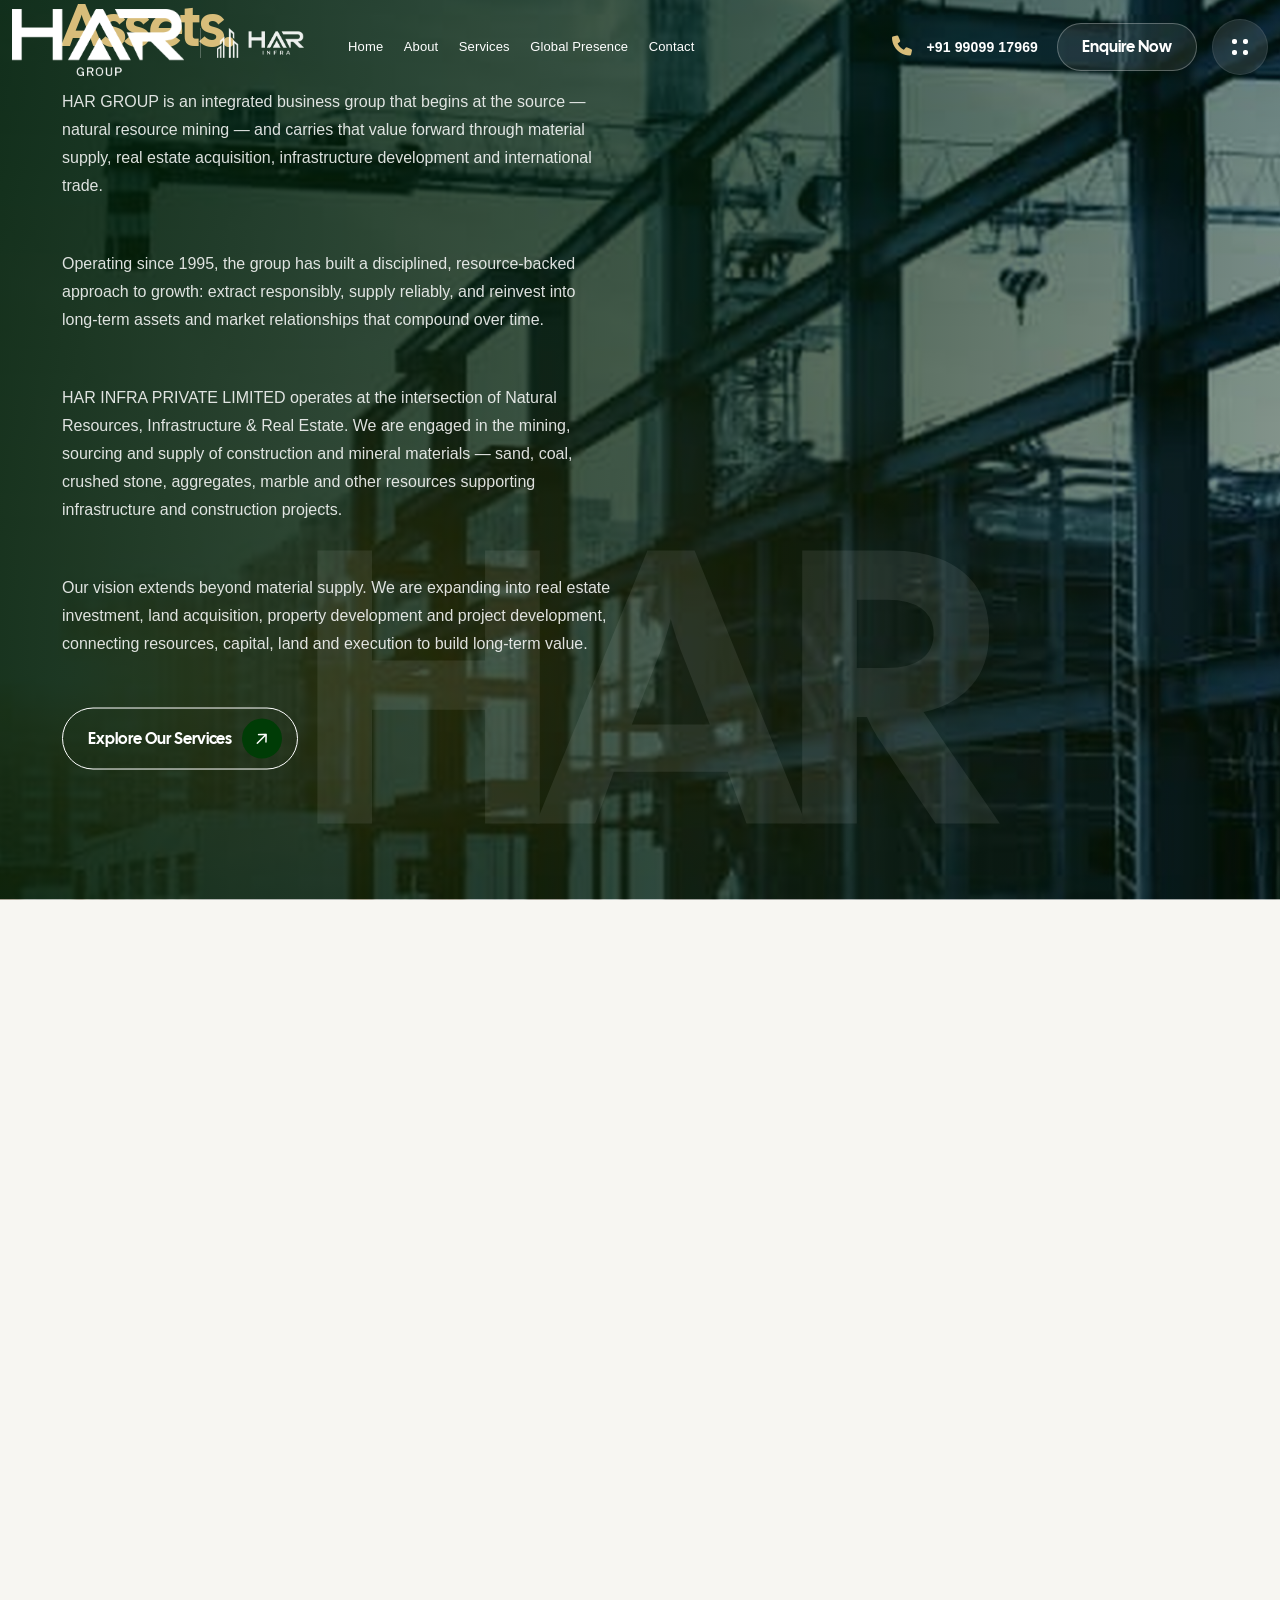
<file: about.html>
<!DOCTYPE html>

<html class="no-js" lang="en">

<head>
    <meta charset="utf-8" />
    <meta content="ie=edge" http-equiv="x-ua-compatible" />
    <meta content="width=device-width, initial-scale=1" name="viewport" />
    <meta
        content="About HAR GROUP — an integrated business group connecting natural resource mining, material supply, real estate and infrastructure development across India and global markets."
        name="description" />
    <!-- Site Title -->
    <title>About Us | HAR GROUP</title>
    <!-- Place favicon.ico in the root directory -->
    <link href="assets/img/har/favicon.png" rel="shortcut icon" type="image/png" />
    <link href="assets/img/har/apple-touch-icon.png" rel="apple-touch-icon" />
    <meta content="#003c06" name="theme-color" />
    <!-- CSS here -->
    <link href="assets/css/bootstrap.min.css" rel="stylesheet" />
    <link href="assets/css/fontawesome.min.css" rel="stylesheet" />
    <link href="assets/css/venobox.min.css" rel="stylesheet" />
    <link href="assets/css/odometer.min.css" rel="stylesheet" />
    <link href="assets/css/nice-select.css" rel="stylesheet" />
    <link href="assets/css/carouselTicker.css" rel="stylesheet" />
    <link href="assets/css/animation.css" rel="stylesheet" />
    <link href="assets/css/twentytwenty.min.css" rel="stylesheet" />
    <link href="assets/css/swiper.min.css" rel="stylesheet" />
    <link href="assets/css/main.css" rel="stylesheet" />
    <link href="assets/css/har-premium.css" rel="stylesheet" />
    <link href="assets/css/har-upgrade.css" rel="stylesheet" />
    <link href="assets/css/har-signature.css" rel="stylesheet" />
    <link href="assets/css/har-fix.css" rel="stylesheet" />
    <link href="assets/css/har-refine.css" rel="stylesheet" />
    <link href="assets/css/har-trading.css" rel="stylesheet" />
</head>

<body>
    <!-- preloader -->
    <div class="preloader overflow-hidden">
        <div class="site-name"><span>HAR</span></div>
        <div class="preloader-gutters">
            <div class="bar">
                <div class="inner-bar"></div>
            </div>
            <div class="bar">
                <div class="inner-bar"></div>
            </div>
            <div class="bar">
                <div class="inner-bar"></div>
            </div>
            <div class="bar">
                <div class="inner-bar"></div>
            </div>
            <div class="bar">
                <div class="inner-bar"></div>
            </div>
            <div class="bar">
                <div class="inner-bar"></div>
            </div>
            <div class="bar">
                <div class="inner-bar"></div>
            </div>
            <div class="bar">
                <div class="inner-bar"></div>
            </div>
        </div>
    </div>
    <!-- /.preloader -->
    <!-- header-area-start -->
    <header class="header sticky-active">
        <div class="primary-header">
            <div class="container">
                <div class="primary-header-inner">
                    <div class="header-left-wrap">
                        <div class="header-logo d-lg-block">
                            <a href="index.html">
                                <img alt="HAR GROUP" src="assets/img/har/har-group-logo-white.png" /> <img alt="HAR INFRA" class="har-infra-mark" src="assets/img/har/har-logo-lockup-white.png" />
                            </a>
                        </div>
                        <div class="header-menu-wrap">
                            <div class="mobile-menu-items">
                                <ul>
                                    <li><a href="index.html">Home</a></li>
                                    <li><a href="about.html">About</a></li>
                                    <li><a href="services.html">Services</a></li>
                                    <li><a href="global-presence.html">Global Presence</a></li>
                                    <li><a href="contact.html">Contact</a></li>
                                </ul>
                            </div>
                        </div>
                        <!-- /.header-menu-wrap -->
                    </div>
                    <div class="header-right-wrap">
                        <a class="header-contact" href="tel:+919909917969"><span class="icon"><i
                                    class="fas fa-phone"></i></span><span class="content"><span
                                    class="call-text">Talk to our team</span><span class="call-number">+91 99099 17969</span></span></a>
                        <div class="header-btn-wrap">
                            <a class="tl-primary-btn header-btn" href="contact.html">Enquire Now</a>
                        </div>
                        <!-- <div class="search-icon dl-search-icon">
                            <i class="fa-solid fa-magnifying-glass"></i>
                        </div> -->
                        <div class="sidebar-icon d-none d-lg-flex">
                            <button class="sidebar-trigger open">
                                <svg fill="none" height="16" viewbox="0 0 16 16" width="16"
                                    xmlns="http://www.w3.org/2000/svg">
                                    <path
                                        d="M11 2C11 0.89543 11.8954 0 13 0H14C15.1046 0 16 0.895431 16 2V3C16 4.10457 15.1046 5 14 5H13C11.8954 5 11 4.10457 11 3V2Z"
                                        fill="white"></path>
                                    <path
                                        d="M0 2C0 0.89543 0.895431 0 2 0H3C4.10457 0 5 0.895431 5 2V3C5 4.10457 4.10457 5 3 5H2C0.89543 5 0 4.10457 0 3V2Z"
                                        fill="white"></path>
                                    <path
                                        d="M0 13C0 11.8954 0.895431 11 2 11H3C4.10457 11 5 11.8954 5 13V14C5 15.1046 4.10457 16 3 16H2C0.89543 16 0 15.1046 0 14V13Z"
                                        fill="white"></path>
                                    <path
                                        d="M11 13C11 11.8954 11.8954 11 13 11H14C15.1046 11 16 11.8954 16 13V14C16 15.1046 15.1046 16 14 16H13C11.8954 16 11 15.1046 11 14V13Z"
                                        fill="white"></path>
                                </svg>
                            </button>
                        </div>
                        <button class="mobile-side-menu-toggle har-hamburger" aria-label="Open menu" aria-expanded="false">
                            <span></span><span></span><span></span>
                        </button>
                        <!-- /.header-right -->
                    </div>
                </div>
                <!-- /.primary-header-inner -->
            </div>
        </div>
    </header>
    <!-- /.Main Header -->
    <div id="popup-search-box">
        <div class="box-inner-wrap d-flex align-items-center">
            <form action="#" id="form" method="get" role="search">
                <input id="popup-search" name="s" placeholder="Type keywords here..." type="text" />
            </form>
            <div class="search-close"><i class="fa-sharp fa-regular fa-xmark"></i></div>
        </div>
    </div>
    <!-- /#popup-search-box -->
    <div class="sidebar-area" id="sidebar-area">
        <button class="sidebar-trigger close">
            <svg class="sidebar-close" height="12.7px" style="enable-background: new 0 0 16 12.7" viewbox="0 0 16 12.7"
                width="16px" x="0px" xml:space="preserve" xmlns="http://www.w3.org/2000/svg"
                xmlns:xlink="http://www.w3.org/1999/xlink" y="0px">
                <g>
                    <rect height="2" transform="matrix(0.7071 -0.7071 0.7071 0.7071 -2.1569 7.5208)" width="16" x="0"
                        y="5.4"></rect>
                    <rect height="2" transform="matrix(0.7071 0.7071 -0.7071 0.7071 6.8431 -3.7929)" width="16" x="0"
                        y="5.4"></rect>
                </g>
            </svg>
        </button>
        <div class="side-menu-content">
            <div class="side-menu-logo">
                <a class="dark-img" href="index.html"><img alt="HAR GROUP — Value Beyond Boundaries"
                        src="assets/img/har/har-group-logo-white.png" /> <img alt="HAR INFRA" class="har-infra-mark" src="assets/img/har/har-logo-lockup-white.png" /></a>
            </div>
            <div class="side-menu-about">
                <h4 class="title">From natural resources to real assets — one connected platform for supply,
                    infrastructure and global trade.</h4>
            </div>
            <nav class="har-side-nav" aria-label="Sidebar">
                <span class="har-side-label">Navigate</span>
                <ul>
                    <li><a href="index.html">Home<span class="num">01</span></a></li>
                    <li><a href="about.html" class="is-current">About<span class="num">02</span></a></li>
                    <li><a href="services.html">Services<span class="num">03</span></a></li>
                    <li><a href="global-presence.html">Global Presence<span class="num">04</span></a></li>
                    <li><a href="contact.html">Contact<span class="num">05</span></a></li>
                </ul>
            </nav>
            <div class="side-menu-gallary-block">
                <span class="har-side-label">From the field</span>
                <div class="side-menu-gallary">
                <div class="side-menu-gallary-item">
                    <a class="venobox" data-gall="gallary1" href="assets/img/har/gallery-1.jpg"><img
                            alt="HAR operations 1" src="assets/img/har/gallery-1.jpg" /></a>
                </div>
                <div class="side-menu-gallary-item">
                    <a class="venobox" data-gall="gallary1" href="assets/img/har/gallery-2.jpg"><img
                            alt="HAR operations 2" src="assets/img/har/gallery-2.jpg" /></a>
                </div>
                <div class="side-menu-gallary-item">
                    <a class="venobox" data-gall="gallary1" href="assets/img/har/gallery-3.jpg"><img
                            alt="HAR operations 3" src="assets/img/har/gallery-3.jpg" /></a>
                </div>
                <div class="side-menu-gallary-item">
                    <a class="venobox" data-gall="gallary1" href="assets/img/har/gallery-4.jpg"><img
                            alt="HAR operations 4" src="assets/img/har/gallery-4.jpg" /></a>
                </div>
                <div class="side-menu-gallary-item">
                    <a class="venobox" data-gall="gallary1" href="assets/img/har/gallery-5.jpg"><img
                            alt="HAR operations 5" src="assets/img/har/gallery-5.jpg" /></a>
                </div>
                <div class="side-menu-gallary-item">
                    <a class="venobox" data-gall="gallary1" href="assets/img/har/gallery-6.jpg"><img
                            alt="HAR operations 6" src="assets/img/har/gallery-6.jpg" /></a>
                </div>
                </div>
            </div>
            <div class="har-side-contact">
                <span class="har-side-label">Get in touch</span>
                <ul>
                    <li><i class="fas fa-phone"></i>
                        <div><span class="lbl">Phone</span><a href="tel:+919909917969">+91 99099 17969</a><span class="attn">Director: Ronak Parmar</span></div>
                    </li>
                    <li><i class="fas fa-envelope"></i>
                        <div><span class="lbl">Email</span><a href="mailto:harinfra7@gmail.com">harinfra7@gmail.com</a></div>
                    </li>
                    <li><i class="fas fa-map-marker-alt"></i>
                        <div><span class="lbl">Office</span><span class="val">Ahmedabad, Gujarat, India</span></div>
                    </li>
                </ul>
            </div>
            <a class="har-side-cta" href="contact.html">Start an enquiry <i
                    class="fa-regular fa-arrow-right"></i></a>
            <ul class="side-menu-social">
                <li class="facebook"><a href="#" aria-label="Facebook"><i class="fab fa-facebook-f"></i></a></li>
                <li class="instagram"><a href="#" aria-label="Instagram"><i class="fab fa-instagram"></i></a></li>
                <li class="linkedin"><a href="#" aria-label="LinkedIn"><i class="fab fa-linkedin-in"></i></a></li>
                <li class="whatsapp"><a href="https://wa.me/919909917969" aria-label="WhatsApp"><i
                                class="fab fa-whatsapp"></i></a></li>
            </ul>
        </div>
    </div>
    <!--/.sidebar-area-->
    <div id="sidebar-overlay"></div>
    <div class="mobile-side-menu">
        <div class="side-menu-content">
            <div class="side-menu-head">
                <a href="index.html"><img alt="HAR GROUP"
                        src="assets/img/har/har-group-logo-white.png" /> <img alt="HAR INFRA" class="har-infra-mark" src="assets/img/har/har-logo-lockup-white.png" /></a>
                <button class="mobile-side-menu-close" aria-label="Close menu"><i
                        class="fa-regular fa-xmark"></i></button>
            </div>
            <div class="side-menu-wrap">
                <ul class="har-mobile-nav-list">
                    <li><a href="index.html">Home<span class="num">01</span></a></li>
                    <li><a href="about.html" class="is-current">About<span class="num">02</span></a></li>
                    <li><a href="services.html">Services<span class="num">03</span></a></li>
                    <li><a href="global-presence.html">Global Presence<span class="num">04</span></a></li>
                    <li><a href="contact.html">Contact<span class="num">05</span></a></li>
                </ul>
            </div>
            <div class="har-side-contact">
                <span class="har-side-label">Get in touch</span>
                <ul>
                    <li><i class="fas fa-phone"></i>
                        <div><span class="lbl">Phone</span><a href="tel:+919909917969">+91 99099 17969</a><span class="attn">Director: Ronak Parmar</span></div>
                    </li>
                    <li><i class="fas fa-envelope"></i>
                        <div><span class="lbl">Email</span><a href="mailto:harinfra7@gmail.com">harinfra7@gmail.com</a></div>
                    </li>
                    <li><i class="fas fa-map-marker-alt"></i>
                        <div><span class="lbl">Office</span><span class="val">Ahmedabad, Gujarat, India</span></div>
                    </li>
                </ul>
            </div>
            <a class="har-side-cta" href="contact.html">Start an enquiry <i
                    class="fa-regular fa-arrow-right"></i></a>
            <ul class="side-menu-social">
                <li class="facebook"><a href="#" aria-label="Facebook"><i class="fab fa-facebook-f"></i></a></li>
                <li class="instagram"><a href="#" aria-label="Instagram"><i class="fab fa-instagram"></i></a></li>
                <li class="linkedin"><a href="#" aria-label="LinkedIn"><i class="fab fa-linkedin-in"></i></a></li>
                <li class="whatsapp"><a href="https://wa.me/919909917969" aria-label="WhatsApp"><i
                                class="fab fa-whatsapp"></i></a></li>
            </ul>
        </div>
    </div>
    <!-- /.mobile-side-menu -->
    <div class="mobile-side-menu-overlay"></div>
    
    <div id="antra-smooth-wrapper">
        <div id="antra-smooth-content">

    <section class="har-page-header">
        <div class="bg-img" style="background-image:url('assets/img/har/about-bg.jpg');"></div>
        <div class="overlay"></div>
        <div class="container">
            <span class="har-kicker">Company Overview</span>
            <h1>About HAR GROUP</h1>
            <p>An integrated business group connecting natural resources, material supply, real estate and infrastructure development into one operating model.</p>
            <div class="har-breadcrumb"><a href="index.html">Home</a><span>/</span><span>About</span></div>
        </div>
    </section>

    <section class="about-section overflow-hidden" style="padding:130px 0;">
        <div class="about-bg" data-background="assets/img/har/about-integrated-model.jpg"></div>
        <div class="about-text"><span>HAR</span></div>
        <div class="container">
            <div class="row align-items-center">
                <div class="col-lg-6">
                    <div class="about-content white-content">
                        <div class="section-heading white-content mb-30">
                            <h4 class="sub-heading">WHO WE ARE</h4>
                            <h2 class="section-title cursor-effect">Built on resources. <br /><span>Growing into real assets.</span></h2>
                        </div>
                        <p>HAR GROUP is an integrated business group that begins at the source &mdash; natural resource mining &mdash; and carries that value forward through material supply, real estate acquisition, infrastructure development and international trade.</p>
                        <p>Operating since 1995, the group has built a disciplined, resource-backed approach to growth: extract responsibly, supply reliably, and reinvest into long-term assets and market relationships that compound over time.</p>
                        <p>HAR INFRA PRIVATE LIMITED operates at the intersection of Natural Resources, Infrastructure &amp; Real Estate. We are engaged in the mining, sourcing and supply of construction and mineral materials &mdash; sand, coal, crushed stone, aggregates, marble and other resources supporting infrastructure and construction projects.</p>
                        <p>Our vision extends beyond material supply. We are expanding into real estate investment, land acquisition, property development and project development, connecting resources, capital, land and execution to build long-term value.</p>
                        <div class="about-btn">
                            <a class="tl-primary-btn white-btn" href="services.html">Explore Our Services <span class="icon"><i class="fa-regular fa-arrow-right"></i></span></a>
                        </div>
                    </div>
                </div>
                <!-- <div class="col-lg-6">
                    <div class="about-img">
                        <img alt="HAR INFRA operations" src="assets/img/har/about-bg.jpg" />
                    </div>
                </div> -->
            </div>
        </div>
    </section>

    <section class="pt-130 pb-70 tl-bg-color">
        <div class="container container-2">
            <div class="row section-heading-wrap fade-top">
                <div class="shape"><img alt="shape" src="assets/img/shapes/section-heading.png" /></div>
                <div class="col-lg-4 col-md-12">
                    <div class="section-heading mb-0">
                        <h4 class="sub-heading">HOW WE OPERATE</h4>
                    </div>
                </div>
                <div class="col-lg-8 col-md-12">
                    <div class="section-heading section-heading-2 mb-0">
                        <h2 class="section-title cursor-effect title-2">The principles behind <span>every business <br /> we build.</span></h2>
                    </div>
                </div>
            </div>
            <div class="har-value-grid">
                <div class="har-value-card">
                    <div class="icon"><i class="fa-regular fa-mountain"></i></div>
                    <h4>Resource Discipline</h4>
                    <p>Responsible extraction and long-term stewardship of every mining and material asset in our network.</p>
                </div>
                <div class="har-value-card">
                    <div class="icon"><i class="fa-regular fa-link"></i></div>
                    <h4>Integrated Thinking</h4>
                    <p>Every business is connected by design &mdash; resources feed supply, supply feeds development.</p>
                </div>
                <div class="har-value-card">
                    <div class="icon"><i class="fa-regular fa-shield-check"></i></div>
                    <h4>Reliability</h4>
                    <p>Consistent supply continuity for developers, infrastructure projects and international buyers.</p>
                </div>
                <div class="har-value-card">
                    <div class="icon"><i class="fa-regular fa-earth-asia"></i></div>
                    <h4>Global Standards</h4>
                    <p>Export-grade quality and logistics discipline across nine international markets.</p>
                </div>
            </div>
        </div>
    </section>

    <section class="pb-100 tl-bg-color">
        <div class="container container-2">
            <div class="har-trading-intro fade-top">
                <div class="har-trading-logo"><img alt="HAR Trading Company logo" src="assets/img/har/har-trading-logo.jpg" /></div>
                <div class="har-trading-copy">
                    <span class="har-tag">FOUNDER &amp; CEO · SINCE APRIL 2011</span>
                    <h3>14+ years across mining, construction materials, real estate and project development.</h3>
                    <p>Our business focuses on the sourcing, mining and supply of construction and mineral materials including sand, coal, crushed stone, aggregates, marble and other materials used across infrastructure and construction projects.</p>
                    <p>As Founder and CEO of HAR TRADING COMPANY, we lead the global export of natural resources &mdash; sand, coal, marble and aggregates &mdash; along with mining equipment and construction materials. Our mission is a diversified platform that bridges natural resources, infrastructure and real estate development, fostering partnerships with investors, developers, contractors and landowners to deliver innovative, commercially viable projects.</p>
                </div>
            </div>
            <div class="har-trading-pillars">
                <div><h4>Real Estate Investment</h4><p>Property acquisition and real estate investment consulting.</p></div>
                <div><h4>Land &amp; Project Development</h4><p>Land and property development with strategic project planning.</p></div>
                <div><h4>Mining &amp; Infrastructure Supply</h4><p>Mining, construction materials and infrastructure &amp; construction supply.</p></div>
            </div>
            <p class="har-trading-slogan" style="margin-top:0">Our vision: HAR INFRA as a diversified platform connecting natural resources, infrastructure and real estate development.</p>
        </div>
    </section>

    <section class="pb-130 tl-bg-color">
        <div class="container container-2">
            <div class="har-story-strip">
                <div class="har-story-item"><h3>31+</h3><p>Years building the business, since 1995</p></div>
                <div class="har-story-item"><h3>1</h3><p>HAR Group &mdash; HAR Infra | HAR Trading</p></div>
                <div class="har-story-item"><h3>20+</h3><p>Mining &amp; operating presence points across India</p></div>
                <div class="har-story-item"><h3>9+</h3><p>International export markets served</p></div>
            </div>
        </div>
    </section>

    <section class="process-section overflow-hidden fade-wrapper" style="padding:120px 0;">
        <div class="bg-shape" data-background="assets/img/shapes/process-shape-1.png"></div>
        <div class="container container-2">
            <div class="heading-space align-items-end">
                <div class="section-heading mb-0">
                    <h4 class="sub-heading">FROM RESOURCE TO RESULT</h4>
                    <h2 class="section-title cursor-effect title-2">One model. <span>Five connected stages.</span></h2>
                </div>
                <div class="process-desc">
                    <p class="mb-0">See the full value chain and current operations on our Home page, or explore each business line in detail on Services.</p>
                </div>
            </div>
            <div class="row gy-xl-0 gy-4 process-wrap fade-wrapper">
                <div class="col-xl col-lg-4 col-md-6">
                    <div class="process-item fade-top">
                        <div class="process-thumb"><img alt="Mining" src="assets/img/har/process-1.jpg" /></div>
                        <div class="process-content"><h3 class="title"><span>01</span>. Mining</h3><p>Extract natural resources from our operating network.</p></div><span class="number">01</span>
                    </div>
                </div>
                <div class="col-xl col-lg-4 col-md-6">
                    <div class="process-item fade-top">
                        <div class="process-thumb"><img alt="Supply" src="assets/img/har/process-2.jpg" /></div>
                        <div class="process-content"><h3 class="title"><span>02</span>. Supply</h3><p>Process, coordinate and move materials to customers.</p></div><span class="number">02</span>
                    </div>
                </div>
                <div class="col-xl col-lg-4 col-md-6">
                    <div class="process-item fade-top">
                        <div class="process-thumb"><img alt="Real Estate" src="assets/img/har/process-3.jpg" /></div>
                        <div class="process-content"><h3 class="title"><span>03</span>. Real Estate</h3><p>Acquire and develop property opportunities strategically.</p></div><span class="number">03</span>
                    </div>
                </div>
                <div class="col-xl col-lg-4 col-md-6">
                    <div class="process-item fade-top">
                        <div class="process-thumb"><img alt="Infrastructure" src="assets/img/har/process-4.jpg" /></div>
                        <div class="process-content"><h3 class="title"><span>04</span>. Infrastructure</h3><p>Deliver roads, civil works and construction supply.</p></div><span class="number">04</span>
                    </div>
                </div>
                <div class="col-xl col-lg-4 col-md-6">
                    <div class="process-item fade-top">
                        <div class="process-thumb"><img alt="Development" src="assets/img/har/process-5.jpg" /></div>
                        <div class="process-content"><h3 class="title"><span>05</span>. Development</h3><p>Turn resource value into long-term assets and growth.</p></div><span class="number">05</span>
                    </div>
                </div>
            </div>
        </div>
    </section>

    <section class="newsletter-section pt-100 pb-130 overflow-hidden tl-bg-color fade-wrapper">
        <div class="bg-shape"><img alt="shape" src="assets/img/shapes/newsletter-shape.png" /></div>
        <div class="container">
            <div class="newsletter-wrap">
                <div class="section-heading text-center fade-top">
                    <h4 class="sub-heading">WORK WITH US</h4>
                    <h2 class="section-title cursor-effect">Want to know more about <span>the group?</span></h2>
                    <p class="fade-top">Reach out for partnership, supply or investment enquiries and our team will connect with you.</p>
                </div>
                <div class="har-quick-contact fade-top">
                    <a href="tel:+919909917969"><i class="fas fa-phone"></i>+91 99099 17969</a>
                    <a href="mailto:harinfra7@gmail.com"><i
                            class="fas fa-envelope"></i>harinfra7@gmail.com</a>
                    <span><i class="fas fa-map-marker-alt"></i>Ahmedabad, Gujarat, India</span>
                </div>
                <div class="about-btn text-center">
                    <a class="tl-primary-btn" href="contact.html">Contact Our Team <span class="icon"><i class="fa-regular fa-arrow-right"></i></span></a>
                </div>
            </div>
        </div>
    </section>

<footer class="footer-section overflow-hidden">
                <div class="footer-bg" data-background="assets/img/har/footer-bg.jpg"></div>
                <div class="footer-shade"></div>
                <div class="container container-2">
                    <div class="row footer-wrap">
                        <div class="col-lg-3 col-md-6">
                            <div class="footer-widget">
                                <div class="widget-header">
                                    <div class="footer-logo">
                                        <a href="index.html"><img alt="HAR GROUP"
                                                src="assets/img/har/har-group-logo-white.png" /> <img alt="HAR INFRA" class="har-infra-mark" src="assets/img/har/har-logo-lockup-white.png" /></a>
                                    </div>
                                </div>
                                <p class="mb-10">HAR GROUP operates across natural resources,
                                    real estate, infrastructure and global material supply.</p>
                                <p class="mb-0"><a href="tel:+919909917969">+91 99099 17969</a></p><div><p class="mb-0"><a
                                        href="mailto:harinfra7@gmail.com">harinfra7@gmail.com</a></p></div><div><p class="mb-0">Ahmedabad,
                                    Gujarat, India</p></div>
                            </div>
                        </div>
                        <div class="col-lg-3 col-md-6">
                            <div class="footer-widget footer-col-2">
                                <ul class="footer-list">
                                    <li><a href="about.html">About</a></li>
                                    <li><a href="services.html">Services</a></li>
                                    <li><a href="index.html#value-chain">Value Chain</a></li>
                                    <li><a href="index.html#operations">Operations</a></li>
                                    <li><a href="global-presence.html#mining-network">Mining Network</a></li>
                                    <li><a href="contact.html">Contact</a></li>
                                </ul>
                            </div>
                        </div>
                        <div class="col-lg-3 col-md-6">
                            <div class="footer-widget footer-col-2 pl-0">
                                <ul class="footer-list">
                                    <li><a href="services.html#resources">Natural Resources</a></li>
                                    <li><a href="services.html#real-estate">Real Estate</a></li>
                                    <li><a href="services.html#infrastructure">Infrastructure</a></li>
                                    <li><a href="global-presence.html">HAR Trading</a></li>
                                    <li><a href="global-presence.html#export-markets">Export Markets</a></li>
                                    <li><a href="index.html#materials">Materials</a></li>
                                </ul>
                            </div>
                        </div>
                        <div class="col-lg-3 col-md-6">
                            <div class="footer-widget">
                                <div class="footer-address"><span class="har-footer-kicker">VALUE BEYOND BOUNDARIES</span>
                                    <span class="attn">Director: Ronak Parmar</span>
                                    <a class="number" href="tel:+919909917969">+91 99099 17969</a>
                                    <a class="mail" href="mailto:harinfra7@gmail.com">harinfra7@gmail.com</a>
                                    <span class="har-footer-address">HAR GROUP<br />Ahmedabad, Gujarat, India</span>
                                    <ul class="social-list">
                                        <li><a href="#" aria-label="Facebook"><i class="fab fa-facebook-f"></i></a></li>
                                        <li><a href="#" aria-label="Instagram"><i class="fab fa-instagram"></i></a></li>
                                        <li><a href="#" aria-label="LinkedIn"><i class="fab fa-linkedin-in"></i></a></li>
                                        <li><a href="https://wa.me/919909917969" aria-label="WhatsApp"><i
                                                    class="fab fa-whatsapp"></i></a></li>
                                    </ul>
                                </div>
                            </div>
                        </div>
                    </div>
                </div>
                <div class="copyright-area">
                    <div class="container">
                        <div class="copyright-content">
                            <p>© 2026 HAR GROUP. All rights reserved.</p>
                        </div>
                    </div>
                </div>
                <div class="footer-text"><img src="assets/img/har/hr-logo.png" alt="" /></div>
            </footer>
            <!-- ./ footer-section -->
        </div>
    </div>
    <div id="scroll-percentage"><span id="scroll-percentage-value"></span></div>
    <!--scrollup-->
    <!-- JS here -->
    <script src="assets/js/vendor/jquary-3.7.1.min.js"></script>
    <script src="assets/js/vendor/bootstrap-bundle.js"></script>
    <script src="assets/js/vendor/imagesloaded-pkgd.js"></script>
    <script src="assets/js/vendor/waypoints.min.js"></script>
    <script src="assets/js/vendor/venobox.min.js"></script>
    <script src="assets/js/vendor/odometer.min.js"></script>
    <script src="assets/js/vendor/meanmenu.js"></script>
    <script src="assets/js/vendor/jquery.isotope.js"></script>
    <script src="assets/js/vendor/swiper.min.js"></script>
    <script src="assets/js/vendor/split-type.min.js"></script>
    <script src="assets/js/vendor/gsap.min.js"></script>
    <script src="assets/js/vendor/scroll-trigger.min.js"></script>
    <script src="assets/js/vendor/scroll-smoother.js"></script>
    <script src="assets/js/vendor/jquery.carouselTicker.js"></script>
    <script src="assets/js/vendor/nice-select.js"></script>
    <script src="assets/js/vendor/three.min.js"></script>
    <script src="assets/js/vendor/panolens.min.js"></script>
    <script src="assets/js/vendor/jquery.event.move.min.js"></script>
    <script src="assets/js/vendor/jquery.twentytwenty.min.js"></script>
    <script src="assets/js/slider.js"></script>
    <script src="assets/js/banner-process.js"></script>
    <script src="assets/js/har-contact.js"></script>
    <script src="assets/js/main.js"></script>
    <script src="assets/js/har-interactions.js"></script>
</body>
<!-- Mirrored from antra.ibthemespro.com/index.html by HTTrack Website Copier/3.x [XR&CO'2014], Wed, 26 Aug 2026 06:23:50 GMT -->

</html>
</file>
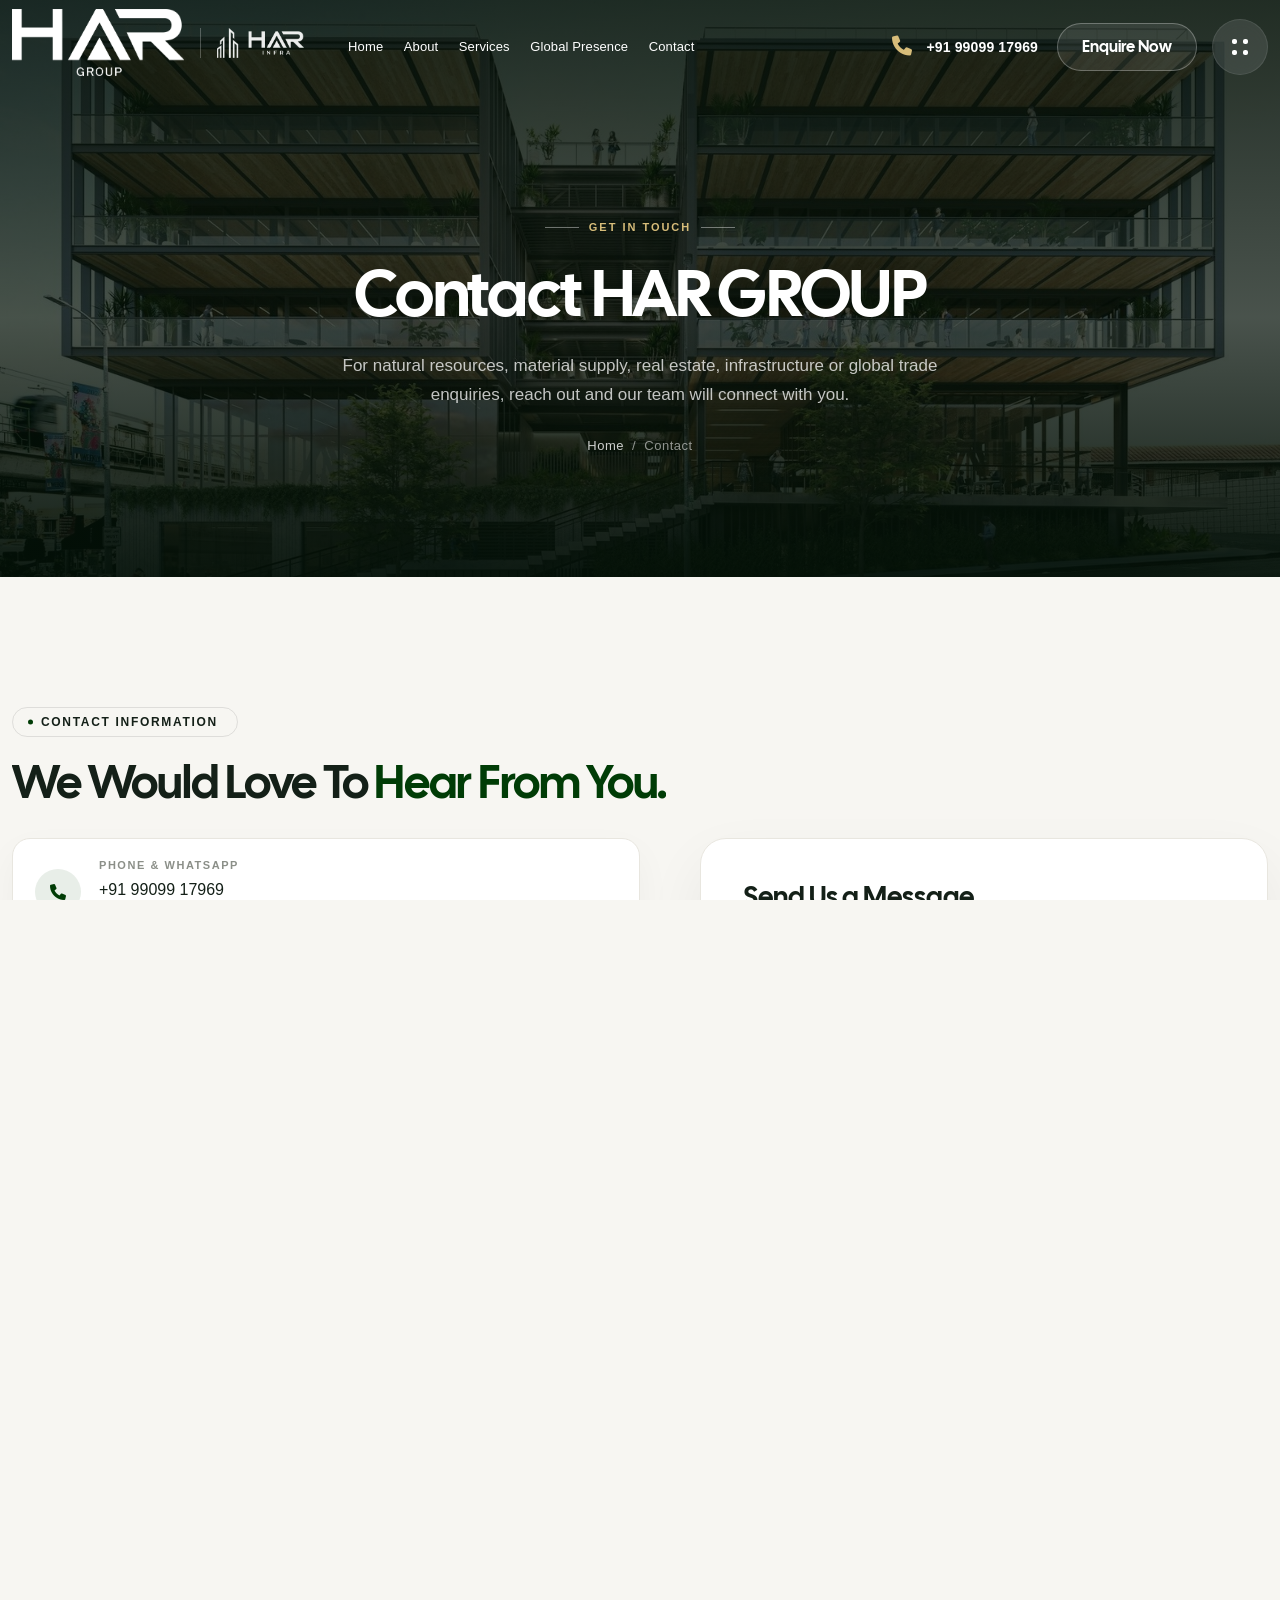
<file: contact.html>
<!DOCTYPE html>

<html class="no-js" lang="en">

<head>
    <meta charset="utf-8" />
    <meta content="ie=edge" http-equiv="x-ua-compatible" />
    <meta content="width=device-width, initial-scale=1" name="viewport" />
    <meta
        content="Get in touch with HAR GROUP for natural resource, material supply, real estate, infrastructure or global trade enquiries."
        name="description" />
    <!-- Site Title -->
    <title>Contact Us | HAR GROUP</title>
    <!-- Place favicon.ico in the root directory -->
    <link href="assets/img/har/favicon.png" rel="shortcut icon" type="image/png" />
    <link href="assets/img/har/apple-touch-icon.png" rel="apple-touch-icon" />
    <meta content="#003c06" name="theme-color" />
    <!-- CSS here -->
    <link href="assets/css/bootstrap.min.css" rel="stylesheet" />
    <link href="assets/css/fontawesome.min.css" rel="stylesheet" />
    <link href="assets/css/venobox.min.css" rel="stylesheet" />
    <link href="assets/css/odometer.min.css" rel="stylesheet" />
    <link href="assets/css/nice-select.css" rel="stylesheet" />
    <link href="assets/css/carouselTicker.css" rel="stylesheet" />
    <link href="assets/css/animation.css" rel="stylesheet" />
    <link href="assets/css/twentytwenty.min.css" rel="stylesheet" />
    <link href="assets/css/swiper.min.css" rel="stylesheet" />
    <link href="assets/css/main.css" rel="stylesheet" />
    <link href="assets/css/har-premium.css" rel="stylesheet" />
    <link href="assets/css/har-upgrade.css" rel="stylesheet" />
    <link href="assets/css/har-signature.css" rel="stylesheet" />
    <link href="assets/css/har-fix.css" rel="stylesheet" />
    <link href="assets/css/har-refine.css" rel="stylesheet" />
</head>

<body>
    <!-- preloader -->
    <div class="preloader overflow-hidden">
        <div class="site-name"><span>HAR</span></div>
        <div class="preloader-gutters">
            <div class="bar">
                <div class="inner-bar"></div>
            </div>
            <div class="bar">
                <div class="inner-bar"></div>
            </div>
            <div class="bar">
                <div class="inner-bar"></div>
            </div>
            <div class="bar">
                <div class="inner-bar"></div>
            </div>
            <div class="bar">
                <div class="inner-bar"></div>
            </div>
            <div class="bar">
                <div class="inner-bar"></div>
            </div>
            <div class="bar">
                <div class="inner-bar"></div>
            </div>
            <div class="bar">
                <div class="inner-bar"></div>
            </div>
        </div>
    </div>
    <!-- /.preloader -->
    <!-- header-area-start -->
    <header class="header sticky-active">
        <div class="primary-header">
            <div class="container">
                <div class="primary-header-inner">
                    <div class="header-left-wrap">
                        <div class="header-logo d-lg-block">
                            <a href="index.html">
                                <img alt="HAR GROUP" src="assets/img/har/har-group-logo-white.png" /> <img alt="HAR INFRA" class="har-infra-mark" src="assets/img/har/har-logo-lockup-white.png" />
                            </a>
                        </div>
                        <div class="header-menu-wrap">
                            <div class="mobile-menu-items">
                                <ul>
                                    <li><a href="index.html">Home</a></li>
                                    <li><a href="about.html">About</a></li>
                                    <li><a href="services.html">Services</a></li>
                                    <li><a href="global-presence.html">Global Presence</a></li>
                                    <li><a href="contact.html">Contact</a></li>
                                </ul>
                            </div>
                        </div>
                        <!-- /.header-menu-wrap -->
                    </div>
                    <div class="header-right-wrap">
                        <a class="header-contact" href="tel:+919909917969"><span class="icon"><i
                                    class="fas fa-phone"></i></span><span class="content"><span
                                    class="call-text">Talk to our team</span><span class="call-number">+91 99099 17969</span></span></a>
                        <div class="header-btn-wrap">
                            <a class="tl-primary-btn header-btn" href="contact.html">Enquire Now</a>
                        </div>
                        <!-- <div class="search-icon dl-search-icon">
                            <i class="fa-solid fa-magnifying-glass"></i>
                        </div> -->
                        <div class="sidebar-icon d-none d-lg-flex">
                            <button class="sidebar-trigger open">
                                <svg fill="none" height="16" viewbox="0 0 16 16" width="16"
                                    xmlns="http://www.w3.org/2000/svg">
                                    <path
                                        d="M11 2C11 0.89543 11.8954 0 13 0H14C15.1046 0 16 0.895431 16 2V3C16 4.10457 15.1046 5 14 5H13C11.8954 5 11 4.10457 11 3V2Z"
                                        fill="white"></path>
                                    <path
                                        d="M0 2C0 0.89543 0.895431 0 2 0H3C4.10457 0 5 0.895431 5 2V3C5 4.10457 4.10457 5 3 5H2C0.89543 5 0 4.10457 0 3V2Z"
                                        fill="white"></path>
                                    <path
                                        d="M0 13C0 11.8954 0.895431 11 2 11H3C4.10457 11 5 11.8954 5 13V14C5 15.1046 4.10457 16 3 16H2C0.89543 16 0 15.1046 0 14V13Z"
                                        fill="white"></path>
                                    <path
                                        d="M11 13C11 11.8954 11.8954 11 13 11H14C15.1046 11 16 11.8954 16 13V14C16 15.1046 15.1046 16 14 16H13C11.8954 16 11 15.1046 11 14V13Z"
                                        fill="white"></path>
                                </svg>
                            </button>
                        </div>
                        <button class="mobile-side-menu-toggle har-hamburger" aria-label="Open menu" aria-expanded="false">
                            <span></span><span></span><span></span>
                        </button>
                        <!-- /.header-right -->
                    </div>
                </div>
                <!-- /.primary-header-inner -->
            </div>
        </div>
    </header>
    <!-- /.Main Header -->
    <div id="popup-search-box">
        <div class="box-inner-wrap d-flex align-items-center">
            <form action="#" id="form" method="get" role="search">
                <input id="popup-search" name="s" placeholder="Type keywords here..." type="text" />
            </form>
            <div class="search-close"><i class="fa-sharp fa-regular fa-xmark"></i></div>
        </div>
    </div>
    <!-- /#popup-search-box -->
    <div class="sidebar-area" id="sidebar-area">
        <button class="sidebar-trigger close">
            <svg class="sidebar-close" height="12.7px" style="enable-background: new 0 0 16 12.7" viewbox="0 0 16 12.7"
                width="16px" x="0px" xml:space="preserve" xmlns="http://www.w3.org/2000/svg"
                xmlns:xlink="http://www.w3.org/1999/xlink" y="0px">
                <g>
                    <rect height="2" transform="matrix(0.7071 -0.7071 0.7071 0.7071 -2.1569 7.5208)" width="16" x="0"
                        y="5.4"></rect>
                    <rect height="2" transform="matrix(0.7071 0.7071 -0.7071 0.7071 6.8431 -3.7929)" width="16" x="0"
                        y="5.4"></rect>
                </g>
            </svg>
        </button>
        <div class="side-menu-content">
            <div class="side-menu-logo">
                <a class="dark-img" href="index.html"><img alt="HAR GROUP — Value Beyond Boundaries"
                        src="assets/img/har/har-group-logo-white.png" /> <img alt="HAR INFRA" class="har-infra-mark" src="assets/img/har/har-logo-lockup-white.png" /></a>
            </div>
            <div class="side-menu-about">
                <h4 class="title">From natural resources to real assets — one connected platform for supply,
                    infrastructure and global trade.</h4>
            </div>
            <nav class="har-side-nav" aria-label="Sidebar">
                <span class="har-side-label">Navigate</span>
                <ul>
                    <li><a href="index.html">Home<span class="num">01</span></a></li>
                    <li><a href="about.html">About<span class="num">02</span></a></li>
                    <li><a href="services.html">Services<span class="num">03</span></a></li>
                    <li><a href="global-presence.html">Global Presence<span class="num">04</span></a></li>
                    <li><a href="contact.html" class="is-current">Contact<span class="num">05</span></a></li>
                </ul>
            </nav>
            <div class="side-menu-gallary-block">
                <span class="har-side-label">From the field</span>
                <div class="side-menu-gallary">
                <div class="side-menu-gallary-item">
                    <a class="venobox" data-gall="gallary1" href="assets/img/har/gallery-1.jpg"><img
                            alt="HAR operations 1" src="assets/img/har/gallery-1.jpg" /></a>
                </div>
                <div class="side-menu-gallary-item">
                    <a class="venobox" data-gall="gallary1" href="assets/img/har/gallery-2.jpg"><img
                            alt="HAR operations 2" src="assets/img/har/gallery-2.jpg" /></a>
                </div>
                <div class="side-menu-gallary-item">
                    <a class="venobox" data-gall="gallary1" href="assets/img/har/gallery-3.jpg"><img
                            alt="HAR operations 3" src="assets/img/har/gallery-3.jpg" /></a>
                </div>
                <div class="side-menu-gallary-item">
                    <a class="venobox" data-gall="gallary1" href="assets/img/har/gallery-4.jpg"><img
                            alt="HAR operations 4" src="assets/img/har/gallery-4.jpg" /></a>
                </div>
                <div class="side-menu-gallary-item">
                    <a class="venobox" data-gall="gallary1" href="assets/img/har/gallery-5.jpg"><img
                            alt="HAR operations 5" src="assets/img/har/gallery-5.jpg" /></a>
                </div>
                <div class="side-menu-gallary-item">
                    <a class="venobox" data-gall="gallary1" href="assets/img/har/gallery-6.jpg"><img
                            alt="HAR operations 6" src="assets/img/har/gallery-6.jpg" /></a>
                </div>
                </div>
            </div>
            <div class="har-side-contact">
                <span class="har-side-label">Get in touch</span>
                <ul>
                    <li><i class="fas fa-phone"></i>
                        <div><span class="lbl">Phone</span><a href="tel:+919909917969">+91 99099 17969</a><span class="attn">Director: Ronak Parmar</span></div>
                    </li>
                    <li><i class="fas fa-envelope"></i>
                        <div><span class="lbl">Email</span><a href="mailto:harinfra7@gmail.com">harinfra7@gmail.com</a></div>
                    </li>
                    <li><i class="fas fa-map-marker-alt"></i>
                        <div><span class="lbl">Office</span><span class="val">Ahmedabad, Gujarat, India</span></div>
                    </li>
                </ul>
            </div>
            <a class="har-side-cta" href="contact.html">Start an enquiry <i
                    class="fa-regular fa-arrow-right"></i></a>
            <ul class="side-menu-social">
                <li class="facebook"><a href="#" aria-label="Facebook"><i class="fab fa-facebook-f"></i></a></li>
                <li class="instagram"><a href="#" aria-label="Instagram"><i class="fab fa-instagram"></i></a></li>
                <li class="linkedin"><a href="#" aria-label="LinkedIn"><i class="fab fa-linkedin-in"></i></a></li>
                <li class="whatsapp"><a href="https://wa.me/919909917969" aria-label="WhatsApp"><i
                                class="fab fa-whatsapp"></i></a></li>
            </ul>
        </div>
    </div>
    <!--/.sidebar-area-->
    <div id="sidebar-overlay"></div>
    <div class="mobile-side-menu">
        <div class="side-menu-content">
            <div class="side-menu-head">
                <a href="index.html"><img alt="HAR GROUP"
                        src="assets/img/har/har-group-logo-white.png" /> <img alt="HAR INFRA" class="har-infra-mark" src="assets/img/har/har-logo-lockup-white.png" /></a>
                <button class="mobile-side-menu-close" aria-label="Close menu"><i
                        class="fa-regular fa-xmark"></i></button>
            </div>
            <div class="side-menu-wrap">
                <ul class="har-mobile-nav-list">
                    <li><a href="index.html">Home<span class="num">01</span></a></li>
                    <li><a href="about.html">About<span class="num">02</span></a></li>
                    <li><a href="services.html">Services<span class="num">03</span></a></li>
                    <li><a href="global-presence.html">Global Presence<span class="num">04</span></a></li>
                    <li><a href="contact.html" class="is-current">Contact<span class="num">05</span></a></li>
                </ul>
            </div>
            <div class="har-side-contact">
                <span class="har-side-label">Get in touch</span>
                <ul>
                    <li><i class="fas fa-phone"></i>
                        <div><span class="lbl">Phone</span><a href="tel:+919909917969">+91 99099 17969</a><span class="attn">Director: Ronak Parmar</span></div>
                    </li>
                    <li><i class="fas fa-envelope"></i>
                        <div><span class="lbl">Email</span><a href="mailto:harinfra7@gmail.com">harinfra7@gmail.com</a></div>
                    </li>
                    <li><i class="fas fa-map-marker-alt"></i>
                        <div><span class="lbl">Office</span><span class="val">Ahmedabad, Gujarat, India</span></div>
                    </li>
                </ul>
            </div>
            <a class="har-side-cta" href="contact.html">Start an enquiry <i
                    class="fa-regular fa-arrow-right"></i></a>
            <ul class="side-menu-social">
                <li class="facebook"><a href="#" aria-label="Facebook"><i class="fab fa-facebook-f"></i></a></li>
                <li class="instagram"><a href="#" aria-label="Instagram"><i class="fab fa-instagram"></i></a></li>
                <li class="linkedin"><a href="#" aria-label="LinkedIn"><i class="fab fa-linkedin-in"></i></a></li>
                <li class="whatsapp"><a href="https://wa.me/919909917969" aria-label="WhatsApp"><i
                                class="fab fa-whatsapp"></i></a></li>
            </ul>
        </div>
    </div>
    <!-- /.mobile-side-menu -->
    <div class="mobile-side-menu-overlay"></div>
    
    <div id="antra-smooth-wrapper">
        <div id="antra-smooth-content">

    <section class="har-page-header">
        <div class="bg-img" style="background-image:url('assets/img/har/hero-global-trade.jpg');"></div>
        <div class="overlay"></div>
        <div class="container">
            <span class="har-kicker">Get In Touch</span>
            <h1>Contact HAR GROUP</h1>
            <p>For natural resources, material supply, real estate, infrastructure or global trade enquiries, reach out and our team will connect with you.</p>
            <div class="har-breadcrumb"><a href="index.html">Home</a><span>/</span><span>Contact</span></div>
        </div>
    </section>

    <section class="pt-130 pb-130" style="background:#f7f6f2;">
        <div class="container container-2">
            <div class="section-heading mb-30">
                        <h4 class="sub-heading">CONTACT INFORMATION</h4>
                        <h2 class="section-title cursor-effect title-2">We would love to <span>hear from you.</span></h2>
                    </div>
            <div class="har-contact-grid">
                <div>
                    <div class="har-contact-info-list">
                        <div class="har-contact-info-item">
                            <div class="icon"><i class="fas fa-phone"></i></div>
                            <div>
                                <h4>Phone &amp; WhatsApp</h4>
                                <a href="tel:+919909917969">+91 99099 17969</a>
                                <span class="attn">Director: Ronak Parmar</span>
                            </div>
                        </div>
                        <div class="har-contact-info-item">
                            <div class="icon"><i class="fas fa-envelope"></i></div>
                            <div>
                                <h4>Email</h4>
                                <a href="mailto:harinfra7@gmail.com">harinfra7@gmail.com</a>
                            </div>
                        </div>
                        <div class="har-contact-info-item">
                            <div class="icon"><i class="fas fa-map-marker-alt"></i></div>
                            <div>
                                <h4>Head Quarters</h4>
                                <p>HAR GROUP<br />Ahmedabad, Gujarat, India</p>
                            </div>
                        </div>
                        <div class="har-contact-info-item">
                            <div class="icon"><i class="fa-regular fa-clock"></i></div>
                            <div>
                                <h4>Working Hours</h4>
                                <p>Monday &ndash; Saturday, 9:00 AM &ndash; 6:30 PM IST</p>
                            </div>
                        </div>
                        <div class="har-contact-info-item">
                            <div class="icon"><i class="fa-regular fa-earth-asia"></i></div>
                            <div>
                                <h4>Global Trade Desk</h4>
                                <p>Serving Gulf, South Asia, East Africa &amp; European markets</p>
                            </div>
                        </div>
                    </div>

                    <!-- <div class="har-map-embed">
                        <div class="har-india-map"><img alt="HAR mining locations in India"
                                src="assets/img/har/india-mining-map-premium.svg" /></div>
                    </div> -->
                </div>

                <div>
                    <div class="har-form-card">
                        <h3>Send Us a Message</h3>
                        <p>Share a few details and our team will get back to you shortly. Fields marked
                            <span class="req">*</span> are required.</p>
                        <form id="ajax_contact" method="post" novalidate>
                            <div class="har-form-row">
                                <div class="har-field">
                                    <label for="fullname">Full Name <span class="req">*</span></label>
                                    <input id="fullname" name="fullname" type="text" placeholder="Your name"
                                        autocomplete="name" required />
                                    <span class="har-field-error">Please tell us your name.</span>
                                </div>
                                <div class="har-field">
                                    <label for="phone">Phone</label>
                                    <input id="phone" name="phone" type="tel" placeholder="+91 00000 00000"
                                        autocomplete="tel" />
                                    <span class="har-field-error">Please enter a valid phone number.</span>
                                </div>
                            </div>
                            <div class="har-form-row">
                                <div class="har-field">
                                    <label for="email">Business Email <span class="req">*</span></label>
                                    <input id="email" name="email" type="email" placeholder="you@company.com"
                                        autocomplete="email" required />
                                    <span class="har-field-error">Please enter a valid email address.</span>
                                </div>
                                <div class="har-field">
                                    <label for="subject">Enquiry Type</label>
                                    <select id="subject" name="subject">
                                        <option>Mining &amp; Natural Resources</option>
                                        <option>Material Supply</option>
                                        <option>Real Estate &amp; Land Acquisition</option>
                                        <option>Infrastructure &amp; Project Development</option>
                                        <option>Global Trade / Export</option>
                                        <option>Other</option>
                                    </select>
                                </div>
                            </div>
                            <div class="har-field">
                                <label for="message">Message <span class="req">*</span></label>
                                <textarea id="message" name="message"
                                    placeholder="Tell us about the material, volume, location or project you have in mind"
                                    required></textarea>
                                <span class="har-field-error">Please add a little more detail.</span>
                            </div>
                            <div class="har-hp" aria-hidden="true">
                                <label for="_honey">Leave this field empty</label>
                                <input id="_honey" name="_honey" type="text" tabindex="-1" autocomplete="off" />
                            </div>
                            <button class="tl-primary-btn" type="submit">Send Message <span class="icon"><i
                                        class="fa-regular fa-arrow-right"></i></span></button>
                            <div id="form-messages" aria-live="polite"></div>
                        </form>
                    </div>
                </div>
            </div>
        </div>
    </section>

<footer class="footer-section overflow-hidden">
                <div class="footer-bg" data-background="assets/img/har/footer-bg.jpg"></div>
                <div class="footer-shade"></div>
                <div class="container container-2">
                    <div class="row footer-wrap">
                        <div class="col-lg-3 col-md-6">
                            <div class="footer-widget">
                                <div class="widget-header">
                                    <div class="footer-logo">
                                        <a href="index.html"><img alt="HAR GROUP"
                                                src="assets/img/har/har-group-logo-white.png" /> <img alt="HAR INFRA" class="har-infra-mark" src="assets/img/har/har-logo-lockup-white.png" /></a>
                                    </div>
                                </div>
                                <p class="mb-10">HAR GROUP operates across natural resources,
                                    real estate, infrastructure and global material supply.</p>
                                <p class="mb-0"><a href="tel:+919909917969">+91 99099 17969</a></p><div><p class="mb-0"><a
                                        href="mailto:harinfra7@gmail.com">harinfra7@gmail.com</a></p></div><div><p class="mb-0">Ahmedabad,
                                    Gujarat, India</p></div>
                            </div>
                        </div>
                        <div class="col-lg-3 col-md-6">
                            <div class="footer-widget footer-col-2">
                                <ul class="footer-list">
                                    <li><a href="about.html">About</a></li>
                                    <li><a href="services.html">Services</a></li>
                                    <li><a href="index.html#value-chain">Value Chain</a></li>
                                    <li><a href="index.html#operations">Operations</a></li>
                                    <li><a href="global-presence.html#mining-network">Mining Network</a></li>
                                    <li><a href="contact.html">Contact</a></li>
                                </ul>
                            </div>
                        </div>
                        <div class="col-lg-3 col-md-6">
                            <div class="footer-widget footer-col-2 pl-0">
                                <ul class="footer-list">
                                    <li><a href="services.html#resources">Natural Resources</a></li>
                                    <li><a href="services.html#real-estate">Real Estate</a></li>
                                    <li><a href="services.html#infrastructure">Infrastructure</a></li>
                                    <li><a href="global-presence.html">HAR Trading</a></li>
                                    <li><a href="global-presence.html#export-markets">Export Markets</a></li>
                                    <li><a href="index.html#materials">Materials</a></li>
                                </ul>
                            </div>
                        </div>
                        <div class="col-lg-3 col-md-6">
                            <div class="footer-widget">
                                <div class="footer-address"><span class="har-footer-kicker">VALUE BEYOND BOUNDARIES</span>
                                    <span class="attn">Director: Ronak Parmar</span>
                                    <a class="number" href="tel:+919909917969">+91 99099 17969</a>
                                    <a class="mail" href="mailto:harinfra7@gmail.com">harinfra7@gmail.com</a>
                                    <span class="har-footer-address">HAR GROUP<br />Ahmedabad, Gujarat, India</span>
                                    <ul class="social-list">
                                        <li><a href="#" aria-label="Facebook"><i class="fab fa-facebook-f"></i></a></li>
                                        <li><a href="#" aria-label="Instagram"><i class="fab fa-instagram"></i></a></li>
                                        <li><a href="#" aria-label="LinkedIn"><i class="fab fa-linkedin-in"></i></a></li>
                                        <li><a href="https://wa.me/919909917969" aria-label="WhatsApp"><i
                                                    class="fab fa-whatsapp"></i></a></li>
                                    </ul>
                                </div>
                            </div>
                        </div>
                    </div>
                </div>
                <div class="copyright-area">
                    <div class="container">
                        <div class="copyright-content">
                            <p>© 2026 HAR GROUP. All rights reserved.</p>
                        </div>
                    </div>
                </div>
                <div class="footer-text"><img src="assets/img/har/hr-logo.png" alt="" /></div>
            </footer>
            <!-- ./ footer-section -->
        </div>
    </div>
    <div id="scroll-percentage"><span id="scroll-percentage-value"></span></div>
    <!--scrollup-->
    <!-- JS here -->
    <script src="assets/js/vendor/jquary-3.7.1.min.js"></script>
    <script src="assets/js/vendor/bootstrap-bundle.js"></script>
    <script src="assets/js/vendor/imagesloaded-pkgd.js"></script>
    <script src="assets/js/vendor/waypoints.min.js"></script>
    <script src="assets/js/vendor/venobox.min.js"></script>
    <script src="assets/js/vendor/odometer.min.js"></script>
    <script src="assets/js/vendor/meanmenu.js"></script>
    <script src="assets/js/vendor/jquery.isotope.js"></script>
    <script src="assets/js/vendor/swiper.min.js"></script>
    <script src="assets/js/vendor/split-type.min.js"></script>
    <script src="assets/js/vendor/gsap.min.js"></script>
    <script src="assets/js/vendor/scroll-trigger.min.js"></script>
    <script src="assets/js/vendor/scroll-smoother.js"></script>
    <script src="assets/js/vendor/jquery.carouselTicker.js"></script>
    <script src="assets/js/vendor/nice-select.js"></script>
    <script src="assets/js/vendor/three.min.js"></script>
    <script src="assets/js/vendor/panolens.min.js"></script>
    <script src="assets/js/vendor/jquery.event.move.min.js"></script>
    <script src="assets/js/vendor/jquery.twentytwenty.min.js"></script>
    <script src="assets/js/slider.js"></script>
    <script src="assets/js/banner-process.js"></script>
    <script src="assets/js/har-contact.js"></script>
    <script src="assets/js/main.js"></script>
    <script src="assets/js/har-interactions.js"></script>
</body>
<!-- Mirrored from antra.ibthemespro.com/index.html by HTTrack Website Copier/3.x [XR&CO'2014], Wed, 26 Aug 2026 06:23:50 GMT -->

</html>
</file>
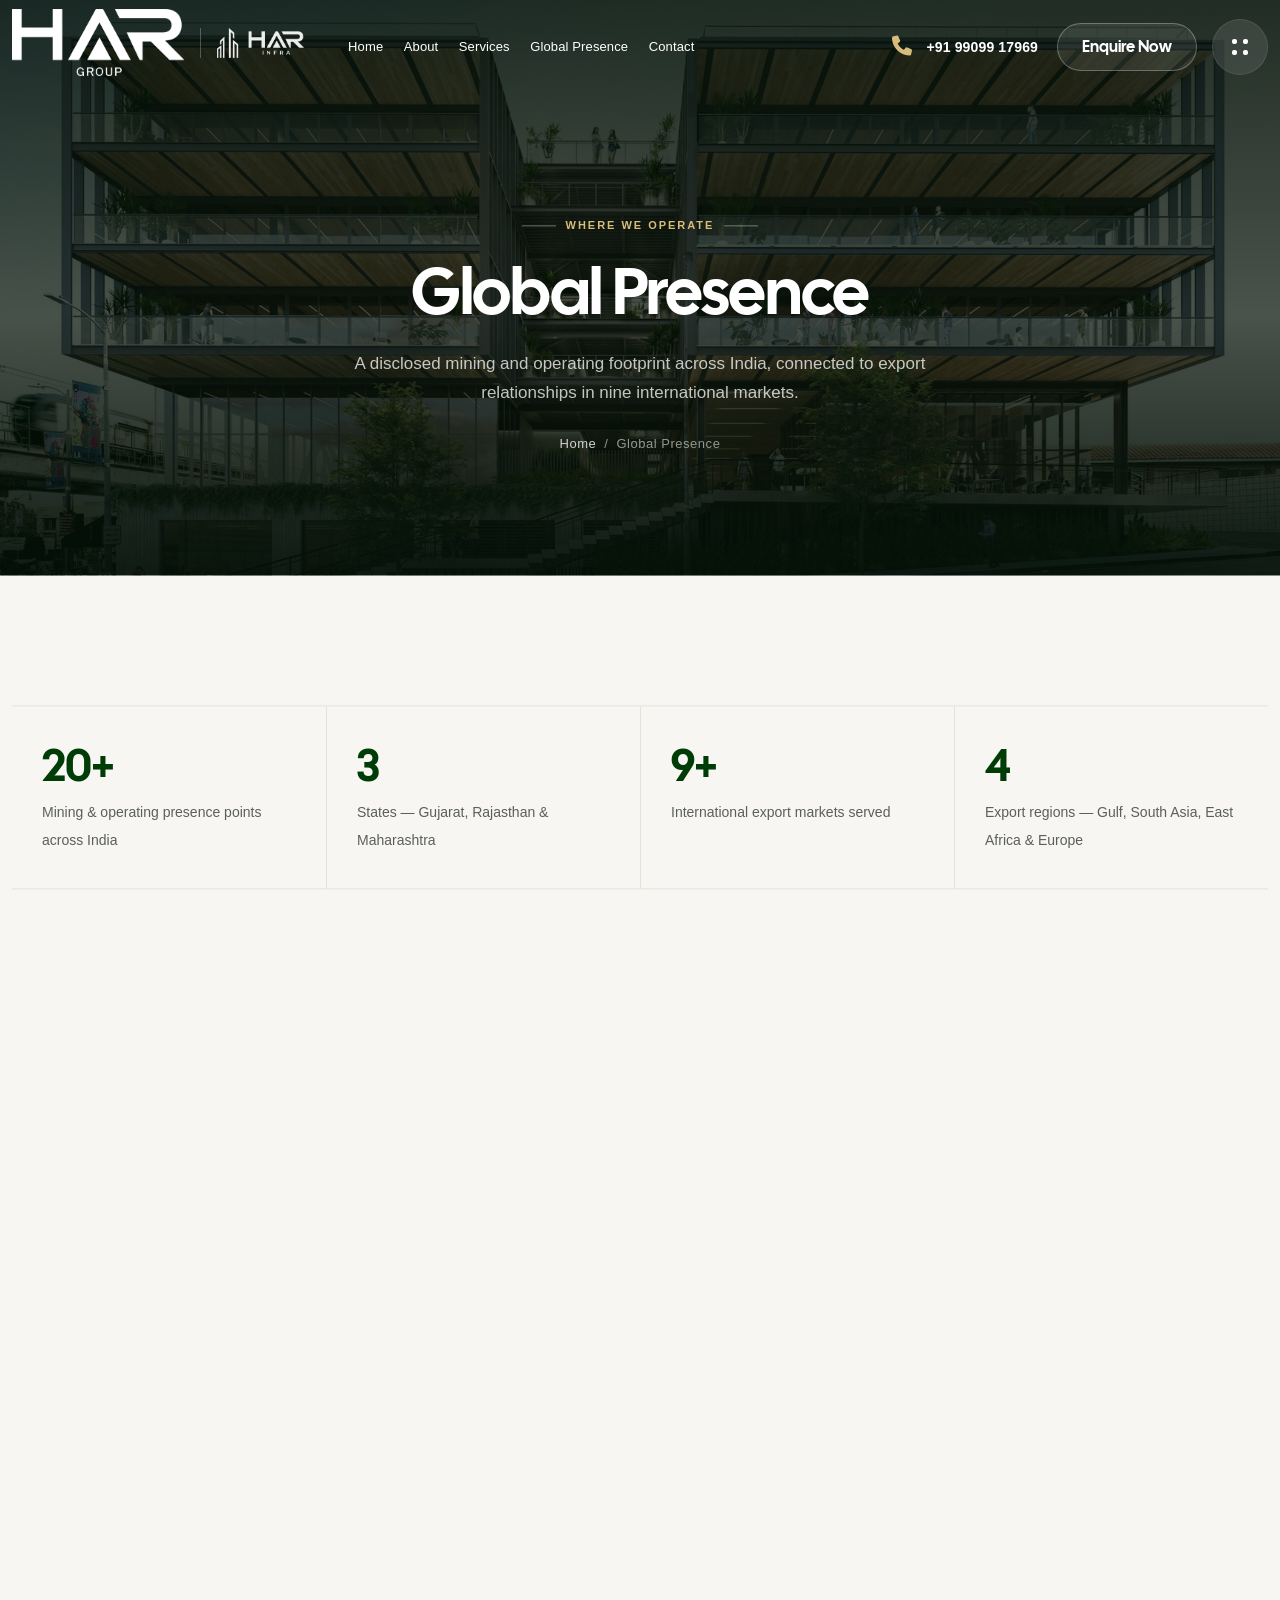
<file: global-presence.html>
<!DOCTYPE html>

<html class="no-js" lang="en">

<head>
    <meta charset="utf-8" />
    <meta content="ie=edge" http-equiv="x-ua-compatible" />
    <meta content="width=device-width, initial-scale=1" name="viewport" />
    <meta
        content="HAR GROUP global presence — mining and operating locations across India and export markets across the Gulf, South Asia, East Africa and Europe."
        name="description" />
    <!-- Site Title -->
    <title>Global Presence | HAR GROUP</title>
    <!-- Place favicon.ico in the root directory -->
    <link href="assets/img/har/favicon.png" rel="shortcut icon" type="image/png" />
    <link href="assets/img/har/apple-touch-icon.png" rel="apple-touch-icon" />
    <meta content="#003c06" name="theme-color" />
    <!-- CSS here -->
    <link href="assets/css/bootstrap.min.css" rel="stylesheet" />
    <link href="assets/css/fontawesome.min.css" rel="stylesheet" />
    <link href="assets/css/venobox.min.css" rel="stylesheet" />
    <link href="assets/css/odometer.min.css" rel="stylesheet" />
    <link href="assets/css/nice-select.css" rel="stylesheet" />
    <link href="assets/css/carouselTicker.css" rel="stylesheet" />
    <link href="assets/css/animation.css" rel="stylesheet" />
    <link href="assets/css/twentytwenty.min.css" rel="stylesheet" />
    <link href="assets/css/swiper.min.css" rel="stylesheet" />
    <link href="assets/css/main.css" rel="stylesheet" />
    <link href="assets/css/har-premium.css" rel="stylesheet" />
    <link href="assets/css/har-upgrade.css" rel="stylesheet" />
    <link href="assets/css/har-signature.css" rel="stylesheet" />
    <link href="assets/css/har-fix.css" rel="stylesheet" />
    <link href="assets/css/har-refine.css" rel="stylesheet" />
    <link href="assets/css/har-trading.css" rel="stylesheet" />
</head>

<body>
    <!-- preloader -->
    <div class="preloader overflow-hidden">
        <div class="site-name"><span>HAR</span></div>
        <div class="preloader-gutters">
            <div class="bar">
                <div class="inner-bar"></div>
            </div>
            <div class="bar">
                <div class="inner-bar"></div>
            </div>
            <div class="bar">
                <div class="inner-bar"></div>
            </div>
            <div class="bar">
                <div class="inner-bar"></div>
            </div>
            <div class="bar">
                <div class="inner-bar"></div>
            </div>
            <div class="bar">
                <div class="inner-bar"></div>
            </div>
            <div class="bar">
                <div class="inner-bar"></div>
            </div>
            <div class="bar">
                <div class="inner-bar"></div>
            </div>
        </div>
    </div>
    <!-- /.preloader -->
    <!-- header-area-start -->
    <header class="header sticky-active">
        <div class="primary-header">
            <div class="container">
                <div class="primary-header-inner">
                    <div class="header-left-wrap">
                        <div class="header-logo d-lg-block">
                            <a href="index.html">
                                <img alt="HAR GROUP" src="assets/img/har/har-group-logo-white.png" /> <img alt="HAR INFRA" class="har-infra-mark" src="assets/img/har/har-logo-lockup-white.png" />
                            </a>
                        </div>
                        <div class="header-menu-wrap">
                            <div class="mobile-menu-items">
                                <ul>
                                    <li><a href="index.html">Home</a></li>
                                    <li><a href="about.html">About</a></li>
                                    <li><a href="services.html">Services</a></li>
                                    <li><a href="global-presence.html">Global Presence</a></li>
                                    <li><a href="contact.html">Contact</a></li>
                                </ul>
                            </div>
                        </div>
                        <!-- /.header-menu-wrap -->
                    </div>
                    <div class="header-right-wrap">
                        <a class="header-contact" href="tel:+919909917969"><span class="icon"><i
                                    class="fas fa-phone"></i></span><span class="content"><span
                                    class="call-text">Talk to our team</span><span class="call-number">+91 99099 17969</span></span></a>
                        <div class="header-btn-wrap">
                            <a class="tl-primary-btn header-btn" href="contact.html">Enquire Now</a>
                        </div>
                        <!-- <div class="search-icon dl-search-icon">
                            <i class="fa-solid fa-magnifying-glass"></i>
                        </div> -->
                        <div class="sidebar-icon d-none d-lg-flex">
                            <button class="sidebar-trigger open">
                                <svg fill="none" height="16" viewbox="0 0 16 16" width="16"
                                    xmlns="http://www.w3.org/2000/svg">
                                    <path
                                        d="M11 2C11 0.89543 11.8954 0 13 0H14C15.1046 0 16 0.895431 16 2V3C16 4.10457 15.1046 5 14 5H13C11.8954 5 11 4.10457 11 3V2Z"
                                        fill="white"></path>
                                    <path
                                        d="M0 2C0 0.89543 0.895431 0 2 0H3C4.10457 0 5 0.895431 5 2V3C5 4.10457 4.10457 5 3 5H2C0.89543 5 0 4.10457 0 3V2Z"
                                        fill="white"></path>
                                    <path
                                        d="M0 13C0 11.8954 0.895431 11 2 11H3C4.10457 11 5 11.8954 5 13V14C5 15.1046 4.10457 16 3 16H2C0.89543 16 0 15.1046 0 14V13Z"
                                        fill="white"></path>
                                    <path
                                        d="M11 13C11 11.8954 11.8954 11 13 11H14C15.1046 11 16 11.8954 16 13V14C16 15.1046 15.1046 16 14 16H13C11.8954 16 11 15.1046 11 14V13Z"
                                        fill="white"></path>
                                </svg>
                            </button>
                        </div>
                        <button class="mobile-side-menu-toggle har-hamburger" aria-label="Open menu" aria-expanded="false">
                            <span></span><span></span><span></span>
                        </button>
                        <!-- /.header-right -->
                    </div>
                </div>
                <!-- /.primary-header-inner -->
            </div>
        </div>
    </header>
    <!-- /.Main Header -->
    <div id="popup-search-box">
        <div class="box-inner-wrap d-flex align-items-center">
            <form action="#" id="form" method="get" role="search">
                <input id="popup-search" name="s" placeholder="Type keywords here..." type="text" />
            </form>
            <div class="search-close"><i class="fa-sharp fa-regular fa-xmark"></i></div>
        </div>
    </div>
    <!-- /#popup-search-box -->
    <div class="sidebar-area" id="sidebar-area">
        <button class="sidebar-trigger close">
            <svg class="sidebar-close" height="12.7px" style="enable-background: new 0 0 16 12.7" viewbox="0 0 16 12.7"
                width="16px" x="0px" xml:space="preserve" xmlns="http://www.w3.org/2000/svg"
                xmlns:xlink="http://www.w3.org/1999/xlink" y="0px">
                <g>
                    <rect height="2" transform="matrix(0.7071 -0.7071 0.7071 0.7071 -2.1569 7.5208)" width="16" x="0"
                        y="5.4"></rect>
                    <rect height="2" transform="matrix(0.7071 0.7071 -0.7071 0.7071 6.8431 -3.7929)" width="16" x="0"
                        y="5.4"></rect>
                </g>
            </svg>
        </button>
        <div class="side-menu-content">
            <div class="side-menu-logo">
                <a class="dark-img" href="index.html"><img alt="HAR GROUP — Value Beyond Boundaries"
                        src="assets/img/har/har-group-logo-white.png" /> <img alt="HAR INFRA" class="har-infra-mark" src="assets/img/har/har-logo-lockup-white.png" /></a>
            </div>
            <div class="side-menu-about">
                <h4 class="title">From natural resources to real assets — one connected platform for supply,
                    infrastructure and global trade.</h4>
            </div>
            <nav class="har-side-nav" aria-label="Sidebar">
                <span class="har-side-label">Navigate</span>
                <ul>
                    <li><a href="index.html">Home<span class="num">01</span></a></li>
                    <li><a href="about.html">About<span class="num">02</span></a></li>
                    <li><a href="services.html">Services<span class="num">03</span></a></li>
                    <li><a href="global-presence.html" class="is-current">Global Presence<span class="num">04</span></a></li>
                    <li><a href="contact.html">Contact<span class="num">05</span></a></li>
                </ul>
            </nav>
            <div class="side-menu-gallary-block">
                <span class="har-side-label">From the field</span>
                <div class="side-menu-gallary">
                <div class="side-menu-gallary-item">
                    <a class="venobox" data-gall="gallary1" href="assets/img/har/gallery-1.jpg"><img
                            alt="HAR operations 1" src="assets/img/har/gallery-1.jpg" /></a>
                </div>
                <div class="side-menu-gallary-item">
                    <a class="venobox" data-gall="gallary1" href="assets/img/har/gallery-2.jpg"><img
                            alt="HAR operations 2" src="assets/img/har/gallery-2.jpg" /></a>
                </div>
                <div class="side-menu-gallary-item">
                    <a class="venobox" data-gall="gallary1" href="assets/img/har/gallery-3.jpg"><img
                            alt="HAR operations 3" src="assets/img/har/gallery-3.jpg" /></a>
                </div>
                <div class="side-menu-gallary-item">
                    <a class="venobox" data-gall="gallary1" href="assets/img/har/gallery-4.jpg"><img
                            alt="HAR operations 4" src="assets/img/har/gallery-4.jpg" /></a>
                </div>
                <div class="side-menu-gallary-item">
                    <a class="venobox" data-gall="gallary1" href="assets/img/har/gallery-5.jpg"><img
                            alt="HAR operations 5" src="assets/img/har/gallery-5.jpg" /></a>
                </div>
                <div class="side-menu-gallary-item">
                    <a class="venobox" data-gall="gallary1" href="assets/img/har/gallery-6.jpg"><img
                            alt="HAR operations 6" src="assets/img/har/gallery-6.jpg" /></a>
                </div>
                </div>
            </div>
            <div class="har-side-contact">
                <span class="har-side-label">Get in touch</span>
                <ul>
                    <li><i class="fas fa-phone"></i>
                        <div><span class="lbl">Phone</span><a href="tel:+919909917969">+91 99099 17969</a><span class="attn">Director: Ronak Parmar</span></div>
                    </li>
                    <li><i class="fas fa-envelope"></i>
                        <div><span class="lbl">Email</span><a href="mailto:harinfra7@gmail.com">harinfra7@gmail.com</a></div>
                    </li>
                    <li><i class="fas fa-map-marker-alt"></i>
                        <div><span class="lbl">Office</span><span class="val">Ahmedabad, Gujarat, India</span></div>
                    </li>
                </ul>
            </div>
            <a class="har-side-cta" href="contact.html">Start an enquiry <i
                    class="fa-regular fa-arrow-right"></i></a>
            <ul class="side-menu-social">
                <li class="facebook"><a href="#" aria-label="Facebook"><i class="fab fa-facebook-f"></i></a></li>
                <li class="instagram"><a href="#" aria-label="Instagram"><i class="fab fa-instagram"></i></a></li>
                <li class="linkedin"><a href="#" aria-label="LinkedIn"><i class="fab fa-linkedin-in"></i></a></li>
                <li class="whatsapp"><a href="https://wa.me/919909917969" aria-label="WhatsApp"><i
                                class="fab fa-whatsapp"></i></a></li>
            </ul>
        </div>
    </div>
    <!--/.sidebar-area-->
    <div id="sidebar-overlay"></div>
    <div class="mobile-side-menu">
        <div class="side-menu-content">
            <div class="side-menu-head">
                <a href="index.html"><img alt="HAR GROUP"
                        src="assets/img/har/har-group-logo-white.png" /> <img alt="HAR INFRA" class="har-infra-mark" src="assets/img/har/har-logo-lockup-white.png" /></a>
                <button class="mobile-side-menu-close" aria-label="Close menu"><i
                        class="fa-regular fa-xmark"></i></button>
            </div>
            <div class="side-menu-wrap">
                <ul class="har-mobile-nav-list">
                    <li><a href="index.html">Home<span class="num">01</span></a></li>
                    <li><a href="about.html">About<span class="num">02</span></a></li>
                    <li><a href="services.html">Services<span class="num">03</span></a></li>
                    <li><a href="global-presence.html" class="is-current">Global Presence<span class="num">04</span></a></li>
                    <li><a href="contact.html">Contact<span class="num">05</span></a></li>
                </ul>
            </div>
            <div class="har-side-contact">
                <span class="har-side-label">Get in touch</span>
                <ul>
                    <li><i class="fas fa-phone"></i>
                        <div><span class="lbl">Phone</span><a href="tel:+919909917969">+91 99099 17969</a><span class="attn">Director: Ronak Parmar</span></div>
                    </li>
                    <li><i class="fas fa-envelope"></i>
                        <div><span class="lbl">Email</span><a href="mailto:harinfra7@gmail.com">harinfra7@gmail.com</a></div>
                    </li>
                    <li><i class="fas fa-map-marker-alt"></i>
                        <div><span class="lbl">Office</span><span class="val">Ahmedabad, Gujarat, India</span></div>
                    </li>
                </ul>
            </div>
            <a class="har-side-cta" href="contact.html">Start an enquiry <i
                    class="fa-regular fa-arrow-right"></i></a>
            <ul class="side-menu-social">
                <li class="facebook"><a href="#" aria-label="Facebook"><i class="fab fa-facebook-f"></i></a></li>
                <li class="instagram"><a href="#" aria-label="Instagram"><i class="fab fa-instagram"></i></a></li>
                <li class="linkedin"><a href="#" aria-label="LinkedIn"><i class="fab fa-linkedin-in"></i></a></li>
                <li class="whatsapp"><a href="https://wa.me/919909917969" aria-label="WhatsApp"><i
                                class="fab fa-whatsapp"></i></a></li>
            </ul>
        </div>
    </div>
    <!-- /.mobile-side-menu -->
    <div class="mobile-side-menu-overlay"></div>

    <div id="antra-smooth-wrapper">
        <div id="antra-smooth-content">

    <section class="har-page-header">
        <div class="bg-img" style="background-image:url('assets/img/har/hero-global-trade.jpg');"></div>
        <div class="overlay"></div>
        <div class="container">
            <span class="har-kicker">Where We Operate</span>
            <h1>Global Presence</h1>
            <p>A disclosed mining and operating footprint across India, connected to export relationships in nine international markets.</p>
            <div class="har-breadcrumb"><a href="index.html">Home</a><span>/</span><span>Global Presence</span></div>
        </div>
    </section>

    <section class="pt-130 pb-70 tl-bg-color">
        <div class="container container-2">
            <div class="har-story-strip">
                <div class="har-story-item"><h3>20+</h3><p>Mining &amp; operating presence points across India</p></div>
                <div class="har-story-item"><h3>3</h3><p>States — Gujarat, Rajasthan &amp; Maharashtra</p></div>
                <div class="har-story-item"><h3>9+</h3><p>International export markets served</p></div>
                <div class="har-story-item"><h3>4</h3><p>Export regions — Gulf, South Asia, East Africa &amp; Europe</p></div>
            </div>
        </div>
    </section>

    <section class="pb-70 tl-bg-color">
        <div class="container container-2">
            <div class="har-trading-intro fade-top">
                <div class="har-trading-logo"><img alt="HAR Trading Company logo" src="assets/img/har/har-trading-logo.jpg" /></div>
                <div class="har-trading-copy">
                    <span class="har-tag">HAR TRADING COMPANY</span>
                    <h3>Exporting Indian natural resources to the world.</h3>
                    <p>HAR TRADING COMPANY leads our global export of sand, coal, marble and aggregates, along with mining equipment and construction materials, connecting Indian resources with buyers across the Gulf, South Asia, East Africa and Europe.</p>
                </div>
            </div>
            <div class="har-trading-slogan">HAR Trading Company — Resources. Trade. Connections.<small>HAR INFRA PVT LTD</small></div>
        </div>
    </section>

    <section class="testimonial-section pt-70 pb-70 fade-wrapper" id="mining-network">
        <div class="container container-2">
            <div class="row section-heading-wrap fade-top">
                <div class="shape"><img alt="shape" src="assets/img/shapes/section-heading.png" /></div>
                <div class="col-lg-4 col-md-12">
                    <div class="section-heading mb-0">
                        <h4 class="sub-heading">MINING NETWORK</h4>
                    </div>
                </div>
                <div class="col-lg-8 col-md-12">
                    <div class="section-heading section-heading-2 mb-0">
                        <h2 class="section-title cursor-effect title-2">A growing resource <span>presence <br />
                                across India.</span></h2>
                        <p class="mb-0">Our disclosed mining and operating presence includes locations in
                            Gujarat, Rajasthan and Maharashtra.</p>
                    </div>
                </div>
            </div>
            <div class="row align-items-center har-map-row">
                <div class="col-lg-6">
                    <div class="testi-img slide-anim har-india-map" data-delay="0.3" data-direction="left"
                        data-offset="56"><img alt="HAR mining locations in India"
                            src="assets/img/har/india-mining-map-premium.svg" /></div>
                </div>
                <div class="col-lg-6">
                    <div class="har-location-panel slide-anim" data-delay="0.3" data-direction="right"
                        data-offset="100">
                        <div class="har-location-item"><span>01</span>
                            <div>
                                <h4>Aravalli, Gujarat</h4>
                                <p>Aggregates / Marble mining presence</p>
                            </div>
                        </div>
                        <div class="har-location-item"><span>02</span>
                            <div>
                                <h4>Sayla, Gujarat</h4>
                                <p>Stone / Grinder operations</p>
                            </div>
                        </div>
                        <div class="har-location-item"><span>03</span>
                            <div>
                                <h4>Chhota Udepur, Gujarat</h4>
                                <p>Sand mining operations</p>
                            </div>
                        </div>
                        <div class="har-location-item"><span>04</span>
                            <div>
                                <h4>Rajasthan</h4>
                                <p>Aggregates / Marble mining presence</p>
                            </div>
                        </div>
                        <div class="har-location-item"><span>05</span>
                            <div>
                                <h4>Nashik, Maharashtra</h4>
                                <p>Mining / stone resource presence</p>
                            </div>
                        </div>
                    </div>
                </div>
            </div>
        </div>
    </section>
    <!-- ./ mining-network -->

    <section class="video-section">
        <div class="bg-img" data-background="assets/img/har/cta-infrastructure.jpg"></div>
        <div class="container container-2">
            <div class="video-content">
                <h2 class="video-title">Resources today. <br /> A stronger tomorrow.</h2>
            </div>
        </div>
    </section>
    <!-- ./ video-section -->

    <section class="team-section bg-grey pt-140 pb-140 tl-bg-color fade-wrapper" id="export-markets">
        <div class="bg-shape"><img alt="shape" src="assets/img/shapes/team-bg-shape-1.png" /></div>
        <div class="container container-2">
            <div class="row section-heading-wrap fade-top">
                <div class="shape"><img alt="shape" src="assets/img/shapes/section-heading.png" /></div>
                <div class="col-lg-4 col-md-12">
                    <div class="section-heading mb-0">
                        <h4 class="sub-heading">HAR TRADING COMPANY</h4>
                    </div>
                </div>
                <div class="col-lg-8 col-md-12">
                    <div class="section-heading section-heading-2 mb-0">
                        <h2 class="section-title cursor-effect title-2">Indian resources. <span>Global <br />
                                market reach.</span></h2>
                        <p class="mb-0">HAR TRADING supplies natural resources and construction materials across
                            nine international markets, supported by logistics capability.</p>
                    </div>
                </div>
            </div>
            <div class="row align-items-center har-global-row">
                <div class="col-lg-7">
                    <div class="slide-anim har-world-map" data-delay="0.3" data-direction="left"
                        data-offset="100"><img alt="HAR global export markets"
                            src="assets/img/har/global-export-map-premium.svg" /></div>
                </div>
                <div class="col-lg-5">
                    <div class="har-export-list slide-anim" data-delay="0.3" data-direction="right"
                        data-offset="100">
                        <div class="har-export-group"><span>GULF</span>
                            <h4>Saudi Arabia · Oman · Qatar</h4>
                            <p>Cement products, stone, tiles, aggregates and construction materials</p>
                        </div>
                        <div class="har-export-group"><span>SOUTH ASIA</span>
                            <h4>Bangladesh · Nepal · Sri Lanka · Maldives</h4>
                            <p>Cement, stone, aggregates, gypsum, blocks and construction materials</p>
                        </div>
                        <div class="har-export-group"><span>EAST AFRICA</span>
                            <h4>Kenya</h4>
                            <p>Cement / refractory materials and construction products</p>
                        </div>
                        <div class="har-export-group"><span>EUROPE</span>
                            <h4>United Kingdom</h4>
                            <p>Tiles and engineered / finished building products</p>
                        </div>
                    </div>
                </div>
            </div>
        </div>
    </section>
    <!-- ./ export-markets -->

    <!-- <section class="pb-70 tl-bg-color">
        <div class="container container-2">
            <div class="antra-panoroma-container container fade-top" style="padding:0;">
                <div class="antra-panoroma-img" data-img="assets/img/har/panorama-value-chain.jpg" style="height:420px;"></div>
            </div>
        </div>
    </section> -->

    <section class="newsletter-section pt-100 pb-130 overflow-hidden tl-bg-color fade-wrapper">
        <div class="bg-shape"><img alt="shape" src="assets/img/shapes/newsletter-shape.png" /></div>
        <div class="container">
            <div class="newsletter-wrap">
                <div class="section-heading text-center fade-top">
                    <h4 class="sub-heading">EXPAND WITH US</h4>
                    <h2 class="section-title cursor-effect">Looking for a supply <span>partner in a new market?</span></h2>
                    <p class="fade-top">Share your requirement and our trading team will connect with you about materials, capacity and logistics.</p>
                </div>
                <div class="har-quick-contact fade-top">
                    <a href="tel:+919909917969"><i class="fas fa-phone"></i>+91 99099 17969</a>
                    <a href="mailto:harinfra7@gmail.com"><i
                            class="fas fa-envelope"></i>harinfra7@gmail.com</a>
                    <span><i class="fas fa-map-marker-alt"></i>Ahmedabad, Gujarat, India</span>
                </div>
                <div class="about-btn text-center">
                    <a class="tl-primary-btn" href="contact.html">Contact Our Team <span class="icon"><i class="fa-regular fa-arrow-right"></i></span></a>
                </div>
            </div>
        </div>
    </section>

<footer class="footer-section overflow-hidden">
                <div class="footer-bg" data-background="assets/img/har/footer-bg.jpg"></div>
                <div class="footer-shade"></div>
                <div class="container container-2">
                    <div class="row footer-wrap">
                        <div class="col-lg-3 col-md-6">
                            <div class="footer-widget">
                                <div class="widget-header">
                                    <div class="footer-logo">
                                        <a href="index.html"><img alt="HAR GROUP"
                                                src="assets/img/har/har-group-logo-white.png" /> <img alt="HAR INFRA" class="har-infra-mark" src="assets/img/har/har-logo-lockup-white.png" /></a>
                                    </div>
                                </div>
                                <p class="mb-10">HAR GROUP operates across natural resources,
                                    real estate, infrastructure and global material supply.</p>
                                <p class="mb-0"><a href="tel:+919909917969">+91 99099 17969</a></p><div><p class="mb-0"><a
                                        href="mailto:harinfra7@gmail.com">harinfra7@gmail.com</a></p></div><div><p class="mb-0">Ahmedabad,
                                    Gujarat, India</p></div>
                            </div>
                        </div>
                        <div class="col-lg-3 col-md-6">
                            <div class="footer-widget footer-col-2">
                                <ul class="footer-list">
                                    <li><a href="about.html">About</a></li>
                                    <li><a href="services.html">Services</a></li>
                                    <li><a href="index.html#value-chain">Value Chain</a></li>
                                    <li><a href="index.html#operations">Operations</a></li>
                                    <li><a href="global-presence.html#mining-network">Mining Network</a></li>
                                    <li><a href="contact.html">Contact</a></li>
                                </ul>
                            </div>
                        </div>
                        <div class="col-lg-3 col-md-6">
                            <div class="footer-widget footer-col-2 pl-0">
                                <ul class="footer-list">
                                    <li><a href="services.html#resources">Natural Resources</a></li>
                                    <li><a href="services.html#real-estate">Real Estate</a></li>
                                    <li><a href="services.html#infrastructure">Infrastructure</a></li>
                                    <li><a href="global-presence.html">HAR Trading</a></li>
                                    <li><a href="global-presence.html#export-markets">Export Markets</a></li>
                                    <li><a href="index.html#materials">Materials</a></li>
                                </ul>
                            </div>
                        </div>
                        <div class="col-lg-3 col-md-6">
                            <div class="footer-widget">
                                <div class="footer-address"><span class="har-footer-kicker">VALUE BEYOND BOUNDARIES</span>
                                    <span class="attn">Director: Ronak Parmar</span>
                                    <a class="number" href="tel:+919909917969">+91 99099 17969</a>
                                    <a class="mail" href="mailto:harinfra7@gmail.com">harinfra7@gmail.com</a>
                                    <span class="har-footer-address">HAR GROUP<br />Ahmedabad, Gujarat, India</span>
                                    <ul class="social-list">
                                        <li><a href="#" aria-label="Facebook"><i class="fab fa-facebook-f"></i></a></li>
                                        <li><a href="#" aria-label="Instagram"><i class="fab fa-instagram"></i></a></li>
                                        <li><a href="#" aria-label="LinkedIn"><i class="fab fa-linkedin-in"></i></a></li>
                                        <li><a href="https://wa.me/919909917969" aria-label="WhatsApp"><i
                                                    class="fab fa-whatsapp"></i></a></li>
                                    </ul>
                                </div>
                            </div>
                        </div>
                    </div>
                </div>
                <div class="copyright-area">
                    <div class="container">
                        <div class="copyright-content">
                            <p>© 2026 HAR GROUP. All rights reserved.</p>
                        </div>
                    </div>
                </div>
                <div class="footer-text"><img src="assets/img/har/hr-logo.png" alt="" /></div>
            </footer>
            <!-- ./ footer-section -->
        </div>
    </div>
    <div id="scroll-percentage"><span id="scroll-percentage-value"></span></div>
    <!--scrollup-->
    <!-- JS here -->
    <script src="assets/js/vendor/jquary-3.7.1.min.js"></script>
    <script src="assets/js/vendor/bootstrap-bundle.js"></script>
    <script src="assets/js/vendor/imagesloaded-pkgd.js"></script>
    <script src="assets/js/vendor/waypoints.min.js"></script>
    <script src="assets/js/vendor/venobox.min.js"></script>
    <script src="assets/js/vendor/odometer.min.js"></script>
    <script src="assets/js/vendor/meanmenu.js"></script>
    <script src="assets/js/vendor/jquery.isotope.js"></script>
    <script src="assets/js/vendor/swiper.min.js"></script>
    <script src="assets/js/vendor/split-type.min.js"></script>
    <script src="assets/js/vendor/gsap.min.js"></script>
    <script src="assets/js/vendor/scroll-trigger.min.js"></script>
    <script src="assets/js/vendor/scroll-smoother.js"></script>
    <script src="assets/js/vendor/jquery.carouselTicker.js"></script>
    <script src="assets/js/vendor/nice-select.js"></script>
    <script src="assets/js/vendor/three.min.js"></script>
    <script src="assets/js/vendor/panolens.min.js"></script>
    <script src="assets/js/vendor/jquery.event.move.min.js"></script>
    <script src="assets/js/vendor/jquery.twentytwenty.min.js"></script>
    <script src="assets/js/slider.js"></script>
    <script src="assets/js/banner-process.js"></script>
    <script src="assets/js/har-contact.js"></script>
    <script src="assets/js/main.js"></script>
    <script src="assets/js/har-interactions.js"></script>
</body>

</html>
</file>
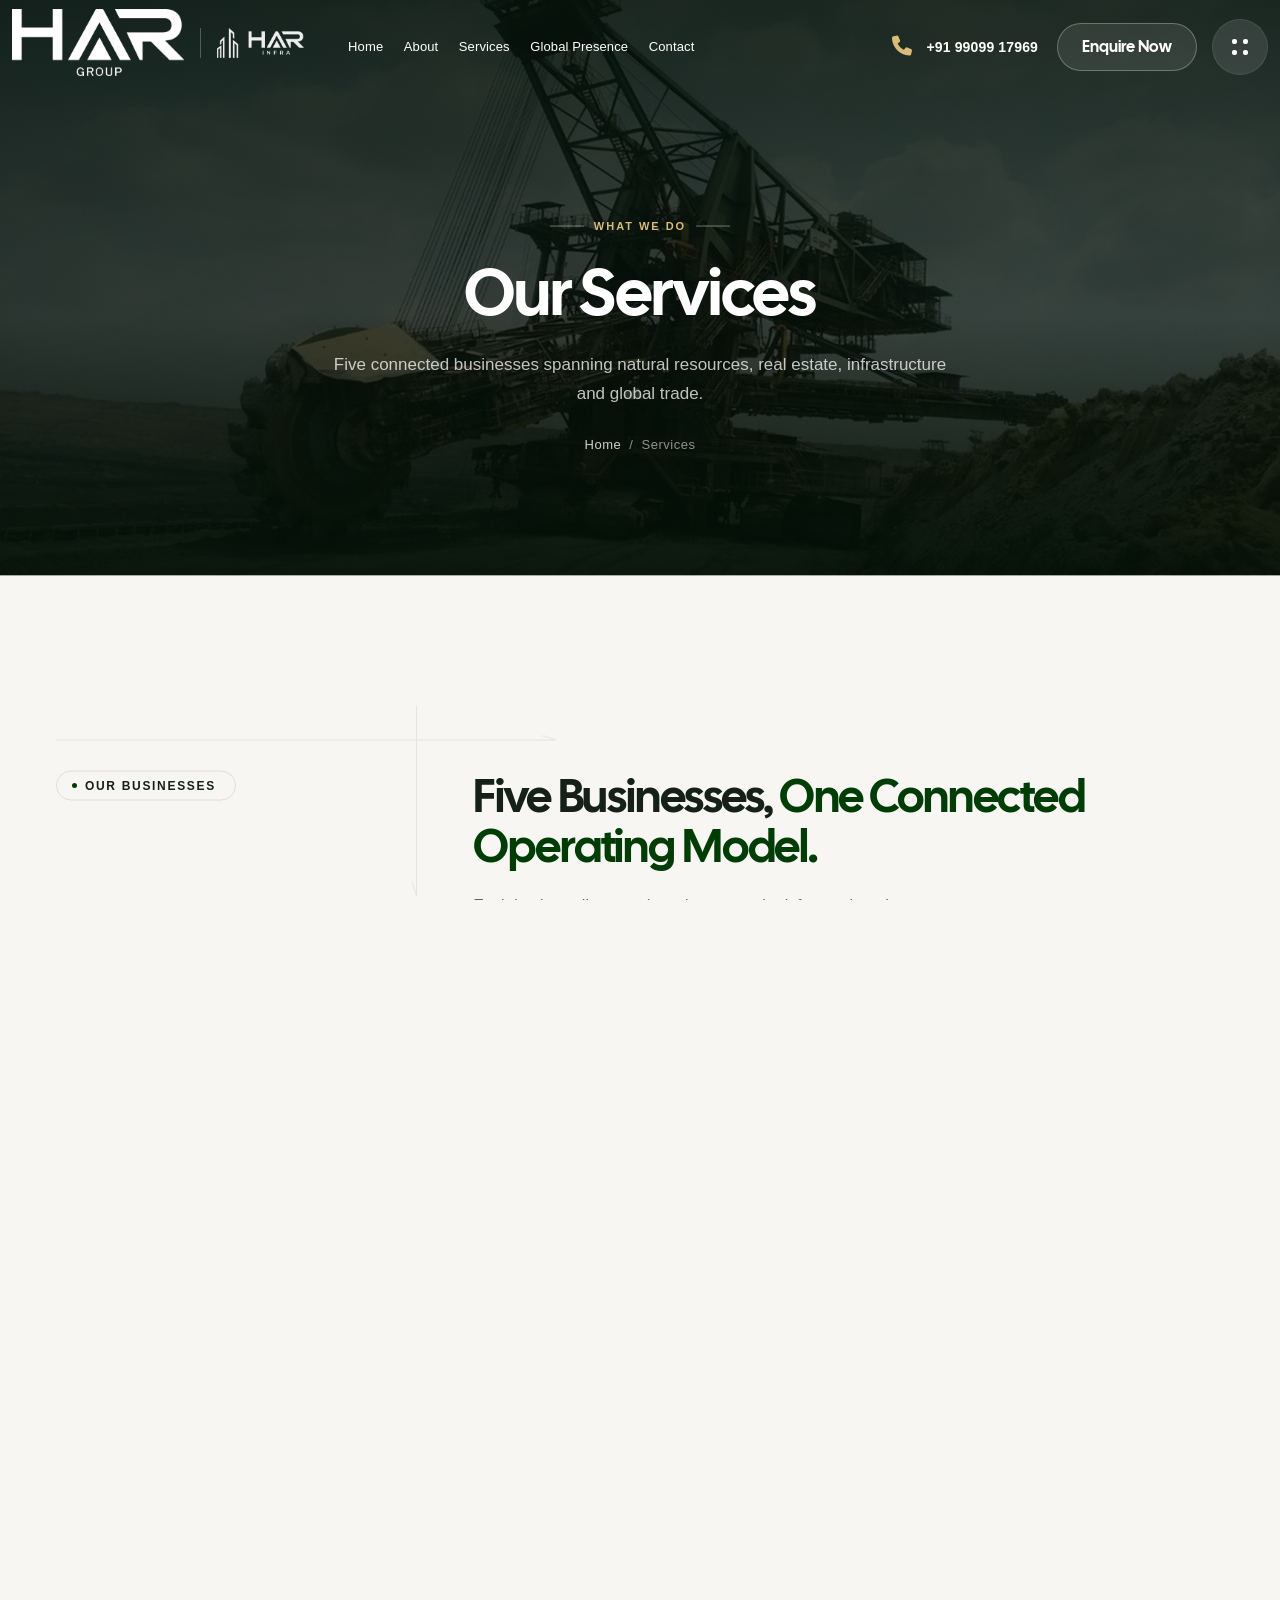
<file: services.html>
<!DOCTYPE html>

<html class="no-js" lang="en">

<head>
    <meta charset="utf-8" />
    <meta content="ie=edge" http-equiv="x-ua-compatible" />
    <meta content="width=device-width, initial-scale=1" name="viewport" />
    <meta
        content="Explore HAR GROUP's services: mining and natural resources, material supply, real estate development, infrastructure and construction, and global material export."
        name="description" />
    <!-- Site Title -->
    <title>Our Services | HAR GROUP</title>
    <!-- Place favicon.ico in the root directory -->
    <link href="assets/img/har/favicon.png" rel="shortcut icon" type="image/png" />
    <link href="assets/img/har/apple-touch-icon.png" rel="apple-touch-icon" />
    <meta content="#003c06" name="theme-color" />
    <!-- CSS here -->
    <link href="assets/css/bootstrap.min.css" rel="stylesheet" />
    <link href="assets/css/fontawesome.min.css" rel="stylesheet" />
    <link href="assets/css/venobox.min.css" rel="stylesheet" />
    <link href="assets/css/odometer.min.css" rel="stylesheet" />
    <link href="assets/css/nice-select.css" rel="stylesheet" />
    <link href="assets/css/carouselTicker.css" rel="stylesheet" />
    <link href="assets/css/animation.css" rel="stylesheet" />
    <link href="assets/css/twentytwenty.min.css" rel="stylesheet" />
    <link href="assets/css/swiper.min.css" rel="stylesheet" />
    <link href="assets/css/main.css" rel="stylesheet" />
    <link href="assets/css/har-premium.css" rel="stylesheet" />
    <link href="assets/css/har-upgrade.css" rel="stylesheet" />
    <link href="assets/css/har-signature.css" rel="stylesheet" />
    <link href="assets/css/har-fix.css" rel="stylesheet" />
    <link href="assets/css/har-refine.css" rel="stylesheet" />
</head>

<body>
    <!-- preloader -->
    <div class="preloader overflow-hidden">
        <div class="site-name"><span>HAR</span></div>
        <div class="preloader-gutters">
            <div class="bar">
                <div class="inner-bar"></div>
            </div>
            <div class="bar">
                <div class="inner-bar"></div>
            </div>
            <div class="bar">
                <div class="inner-bar"></div>
            </div>
            <div class="bar">
                <div class="inner-bar"></div>
            </div>
            <div class="bar">
                <div class="inner-bar"></div>
            </div>
            <div class="bar">
                <div class="inner-bar"></div>
            </div>
            <div class="bar">
                <div class="inner-bar"></div>
            </div>
            <div class="bar">
                <div class="inner-bar"></div>
            </div>
        </div>
    </div>
    <!-- /.preloader -->
    <!-- header-area-start -->
    <header class="header sticky-active">
        <div class="primary-header">
            <div class="container">
                <div class="primary-header-inner">
                    <div class="header-left-wrap">
                        <div class="header-logo d-lg-block">
                            <a href="index.html">
                                <img alt="HAR GROUP" src="assets/img/har/har-group-logo-white.png" /> <img alt="HAR INFRA" class="har-infra-mark" src="assets/img/har/har-logo-lockup-white.png" />
                            </a>
                        </div>
                        <div class="header-menu-wrap">
                            <div class="mobile-menu-items">
                                <ul>
                                    <li><a href="index.html">Home</a></li>
                                    <li><a href="about.html">About</a></li>
                                    <li><a href="services.html">Services</a></li>
                                    <li><a href="global-presence.html">Global Presence</a></li>
                                    <li><a href="contact.html">Contact</a></li>
                                </ul>
                            </div>
                        </div>
                        <!-- /.header-menu-wrap -->
                    </div>
                    <div class="header-right-wrap">
                        <a class="header-contact" href="tel:+919909917969"><span class="icon"><i
                                    class="fas fa-phone"></i></span><span class="content"><span
                                    class="call-text">Talk to our team</span><span class="call-number">+91 99099 17969</span></span></a>
                        <div class="header-btn-wrap">
                            <a class="tl-primary-btn header-btn" href="contact.html">Enquire Now</a>
                        </div>
                        <!-- <div class="search-icon dl-search-icon">
                            <i class="fa-solid fa-magnifying-glass"></i>
                        </div> -->
                        <div class="sidebar-icon d-none d-lg-flex">
                            <button class="sidebar-trigger open">
                                <svg fill="none" height="16" viewbox="0 0 16 16" width="16"
                                    xmlns="http://www.w3.org/2000/svg">
                                    <path
                                        d="M11 2C11 0.89543 11.8954 0 13 0H14C15.1046 0 16 0.895431 16 2V3C16 4.10457 15.1046 5 14 5H13C11.8954 5 11 4.10457 11 3V2Z"
                                        fill="white"></path>
                                    <path
                                        d="M0 2C0 0.89543 0.895431 0 2 0H3C4.10457 0 5 0.895431 5 2V3C5 4.10457 4.10457 5 3 5H2C0.89543 5 0 4.10457 0 3V2Z"
                                        fill="white"></path>
                                    <path
                                        d="M0 13C0 11.8954 0.895431 11 2 11H3C4.10457 11 5 11.8954 5 13V14C5 15.1046 4.10457 16 3 16H2C0.89543 16 0 15.1046 0 14V13Z"
                                        fill="white"></path>
                                    <path
                                        d="M11 13C11 11.8954 11.8954 11 13 11H14C15.1046 11 16 11.8954 16 13V14C16 15.1046 15.1046 16 14 16H13C11.8954 16 11 15.1046 11 14V13Z"
                                        fill="white"></path>
                                </svg>
                            </button>
                        </div>
                        <button class="mobile-side-menu-toggle har-hamburger" aria-label="Open menu" aria-expanded="false">
                            <span></span><span></span><span></span>
                        </button>
                        <!-- /.header-right -->
                    </div>
                </div>
                <!-- /.primary-header-inner -->
            </div>
        </div>
    </header>
    <!-- /.Main Header -->
    <div id="popup-search-box">
        <div class="box-inner-wrap d-flex align-items-center">
            <form action="#" id="form" method="get" role="search">
                <input id="popup-search" name="s" placeholder="Type keywords here..." type="text" />
            </form>
            <div class="search-close"><i class="fa-sharp fa-regular fa-xmark"></i></div>
        </div>
    </div>
    <!-- /#popup-search-box -->
    <div class="sidebar-area" id="sidebar-area">
        <button class="sidebar-trigger close">
            <svg class="sidebar-close" height="12.7px" style="enable-background: new 0 0 16 12.7" viewbox="0 0 16 12.7"
                width="16px" x="0px" xml:space="preserve" xmlns="http://www.w3.org/2000/svg"
                xmlns:xlink="http://www.w3.org/1999/xlink" y="0px">
                <g>
                    <rect height="2" transform="matrix(0.7071 -0.7071 0.7071 0.7071 -2.1569 7.5208)" width="16" x="0"
                        y="5.4"></rect>
                    <rect height="2" transform="matrix(0.7071 0.7071 -0.7071 0.7071 6.8431 -3.7929)" width="16" x="0"
                        y="5.4"></rect>
                </g>
            </svg>
        </button>
        <div class="side-menu-content">
            <div class="side-menu-logo">
                <a class="dark-img" href="index.html"><img alt="HAR GROUP — Value Beyond Boundaries"
                        src="assets/img/har/har-group-logo-white.png" /> <img alt="HAR INFRA" class="har-infra-mark" src="assets/img/har/har-logo-lockup-white.png" /></a>
            </div>
            <div class="side-menu-about">
                <h4 class="title">From natural resources to real assets — one connected platform for supply,
                    infrastructure and global trade.</h4>
            </div>
            <nav class="har-side-nav" aria-label="Sidebar">
                <span class="har-side-label">Navigate</span>
                <ul>
                    <li><a href="index.html">Home<span class="num">01</span></a></li>
                    <li><a href="about.html">About<span class="num">02</span></a></li>
                    <li><a href="services.html" class="is-current">Services<span class="num">03</span></a></li>
                    <li><a href="global-presence.html">Global Presence<span class="num">04</span></a></li>
                    <li><a href="contact.html">Contact<span class="num">05</span></a></li>
                </ul>
            </nav>
            <div class="side-menu-gallary-block">
                <span class="har-side-label">From the field</span>
                <div class="side-menu-gallary">
                <div class="side-menu-gallary-item">
                    <a class="venobox" data-gall="gallary1" href="assets/img/har/gallery-1.jpg"><img
                            alt="HAR operations 1" src="assets/img/har/gallery-1.jpg" /></a>
                </div>
                <div class="side-menu-gallary-item">
                    <a class="venobox" data-gall="gallary1" href="assets/img/har/gallery-2.jpg"><img
                            alt="HAR operations 2" src="assets/img/har/gallery-2.jpg" /></a>
                </div>
                <div class="side-menu-gallary-item">
                    <a class="venobox" data-gall="gallary1" href="assets/img/har/gallery-3.jpg"><img
                            alt="HAR operations 3" src="assets/img/har/gallery-3.jpg" /></a>
                </div>
                <div class="side-menu-gallary-item">
                    <a class="venobox" data-gall="gallary1" href="assets/img/har/gallery-4.jpg"><img
                            alt="HAR operations 4" src="assets/img/har/gallery-4.jpg" /></a>
                </div>
                <div class="side-menu-gallary-item">
                    <a class="venobox" data-gall="gallary1" href="assets/img/har/gallery-5.jpg"><img
                            alt="HAR operations 5" src="assets/img/har/gallery-5.jpg" /></a>
                </div>
                <div class="side-menu-gallary-item">
                    <a class="venobox" data-gall="gallary1" href="assets/img/har/gallery-6.jpg"><img
                            alt="HAR operations 6" src="assets/img/har/gallery-6.jpg" /></a>
                </div>
                </div>
            </div>
            <div class="har-side-contact">
                <span class="har-side-label">Get in touch</span>
                <ul>
                    <li><i class="fas fa-phone"></i>
                        <div><span class="lbl">Phone</span><a href="tel:+919909917969">+91 99099 17969</a><span class="attn">Director: Ronak Parmar</span></div>
                    </li>
                    <li><i class="fas fa-envelope"></i>
                        <div><span class="lbl">Email</span><a href="mailto:harinfra7@gmail.com">harinfra7@gmail.com</a></div>
                    </li>
                    <li><i class="fas fa-map-marker-alt"></i>
                        <div><span class="lbl">Office</span><span class="val">Ahmedabad, Gujarat, India</span></div>
                    </li>
                </ul>
            </div>
            <a class="har-side-cta" href="contact.html">Start an enquiry <i
                    class="fa-regular fa-arrow-right"></i></a>
            <ul class="side-menu-social">
                <li class="facebook"><a href="#" aria-label="Facebook"><i class="fab fa-facebook-f"></i></a></li>
                <li class="instagram"><a href="#" aria-label="Instagram"><i class="fab fa-instagram"></i></a></li>
                <li class="linkedin"><a href="#" aria-label="LinkedIn"><i class="fab fa-linkedin-in"></i></a></li>
                <li class="whatsapp"><a href="https://wa.me/919909917969" aria-label="WhatsApp"><i
                                class="fab fa-whatsapp"></i></a></li>
            </ul>
        </div>
    </div>
    <!--/.sidebar-area-->
    <div id="sidebar-overlay"></div>
    <div class="mobile-side-menu">
        <div class="side-menu-content">
            <div class="side-menu-head">
                <a href="index.html"><img alt="HAR GROUP"
                        src="assets/img/har/har-group-logo-white.png" /> <img alt="HAR INFRA" class="har-infra-mark" src="assets/img/har/har-logo-lockup-white.png" /></a>
                <button class="mobile-side-menu-close" aria-label="Close menu"><i
                        class="fa-regular fa-xmark"></i></button>
            </div>
            <div class="side-menu-wrap">
                <ul class="har-mobile-nav-list">
                    <li><a href="index.html">Home<span class="num">01</span></a></li>
                    <li><a href="about.html">About<span class="num">02</span></a></li>
                    <li><a href="services.html" class="is-current">Services<span class="num">03</span></a></li>
                    <li><a href="global-presence.html">Global Presence<span class="num">04</span></a></li>
                    <li><a href="contact.html">Contact<span class="num">05</span></a></li>
                </ul>
            </div>
            <div class="har-side-contact">
                <span class="har-side-label">Get in touch</span>
                <ul>
                    <li><i class="fas fa-phone"></i>
                        <div><span class="lbl">Phone</span><a href="tel:+919909917969">+91 99099 17969</a><span class="attn">Director: Ronak Parmar</span></div>
                    </li>
                    <li><i class="fas fa-envelope"></i>
                        <div><span class="lbl">Email</span><a href="mailto:harinfra7@gmail.com">harinfra7@gmail.com</a></div>
                    </li>
                    <li><i class="fas fa-map-marker-alt"></i>
                        <div><span class="lbl">Office</span><span class="val">Ahmedabad, Gujarat, India</span></div>
                    </li>
                </ul>
            </div>
            <a class="har-side-cta" href="contact.html">Start an enquiry <i
                    class="fa-regular fa-arrow-right"></i></a>
            <ul class="side-menu-social">
                <li class="facebook"><a href="#" aria-label="Facebook"><i class="fab fa-facebook-f"></i></a></li>
                <li class="instagram"><a href="#" aria-label="Instagram"><i class="fab fa-instagram"></i></a></li>
                <li class="linkedin"><a href="#" aria-label="LinkedIn"><i class="fab fa-linkedin-in"></i></a></li>
                <li class="whatsapp"><a href="https://wa.me/919909917969" aria-label="WhatsApp"><i
                                class="fab fa-whatsapp"></i></a></li>
            </ul>
        </div>
    </div>
    <!-- /.mobile-side-menu -->
    <div class="mobile-side-menu-overlay"></div>
    
    <div id="antra-smooth-wrapper">
        <div id="antra-smooth-content">

    <section class="har-page-header">
        <div class="bg-img" style="background-image:url('assets/img/har/cta-infrastructure.jpg');"></div>
        <div class="overlay"></div>
        <div class="container">
            <span class="har-kicker">What We Do</span>
            <h1>Our Services</h1>
            <p>Five connected businesses spanning natural resources, real estate, infrastructure and global trade.</p>
            <div class="har-breadcrumb"><a href="index.html">Home</a><span>/</span><span>Services</span></div>
        </div>
    </section>

    <section class="service-section pt-130 pb-40" style="background:#f7f6f2;">
        <div class="container container-2">
            <div class="row section-heading-wrap fade-top">
                <div class="shape"><img alt="shape" src="assets/img/shapes/section-heading.png" /></div>
                <div class="col-lg-4 col-md-12">
                    <div class="section-heading mb-0"><h4 class="sub-heading">OUR BUSINESSES</h4></div>
                </div>
                <div class="col-lg-8 col-md-12">
                    <div class="section-heading section-heading-2 mb-0">
                        <h2 class="section-title cursor-effect title-2">Five businesses, <span>one connected <br /> operating model.</span></h2>
                        <p class="mb-0">Each business line stands on its own and reinforces the others &mdash; resources create supply, supply supports development.</p>
                    </div>
                </div>
            </div>
        </div>
    </section>

    <section class="pb-60" style="background:#f7f6f2;">
        <div class="container container-2">

            <div class="har-service-row" id="resources">
                <div class="har-service-media"><img alt="Mining and natural resources" src="assets/img/har/feature-quarry-supply.jpg" /></div>
                <div class="har-service-copy">
                    <div class="har-service-index">01</div>
                    <h3>Mining &amp; Natural Resources</h3>
                    <p>Resource ownership and extraction across our operating network in Gujarat, Rajasthan and Maharashtra &mdash; the foundation of everything HAR builds on.</p>
                    <ul class="har-service-list">
                        <li><i class="fa-solid fa-check"></i>Aggregates &amp; sand mining</li>
                        <li><i class="fa-solid fa-check"></i>Marble, granite &amp; dimensional stone</li>
                        <li><i class="fa-solid fa-check"></i>Stone processing &amp; handling</li>
                        <li><i class="fa-solid fa-check"></i>Responsible, long-term resource stewardship</li>
                    </ul>
                </div>
            </div>

            <div class="har-service-row reverse" id="materials">
                <div class="har-service-media" style="align-self:center;"><img alt="Material processing and supply" src="assets/img/har/feature-aggregates.jpg" style="height:420px;min-height:0;" /></div>
                <div class="har-service-copy">
                    <div class="har-service-index">02</div>
                    <h3>Material Processing &amp; Supply</h3>
                    <p>Processing and coordinating construction materials for developers, contractors and infrastructure projects, with continuity built into every order.</p>
                    <ul class="har-service-list">
                        <li><i class="fa-solid fa-check"></i>Cement &amp; refractory materials</li>
                        <li><i class="fa-solid fa-check"></i>Gypsum, blocks &amp; construction inputs</li>
                        <li><i class="fa-solid fa-check"></i>Quality-controlled processing</li>
                        <li><i class="fa-solid fa-check"></i>Reliable, scheduled supply</li>
                    </ul>
                </div>
            </div>

            <div class="har-service-row" id="real-estate">
                <div class="har-service-media"><img alt="Real estate development" src="assets/img/har/project-5.jpg" /></div>
                <div class="har-service-copy">
                    <div class="har-service-index">03</div>
                    <h3>Real Estate Acquisition &amp; Development</h3>
                    <p>Strategic acquisition and development of property opportunities, converting resource-side value into durable, long-term assets.</p>
                    <ul class="har-service-list">
                        <li><i class="fa-solid fa-check"></i>Site acquisition &amp; feasibility</li>
                        <li><i class="fa-solid fa-check"></i>Project development &amp; execution</li>
                        <li><i class="fa-solid fa-check"></i>Long-term asset building</li>
                        <li><i class="fa-solid fa-check"></i>Alignment with the group's material supply</li>
                    </ul>
                </div>
            </div>

            <div class="har-service-row reverse" id="infrastructure">
                <div class="har-service-media"><img alt="Infrastructure and construction" src="assets/img/har/process-4.jpg" /></div>
                <div class="har-service-copy">
                    <div class="har-service-index">04</div>
                    <h3>Infrastructure &amp; Construction</h3>
                    <p>Delivering roads, civil works and construction execution, backed by the group's own material supply and resource network.</p>
                    <ul class="har-service-list">
                        <li><i class="fa-solid fa-check"></i>Roads &amp; civil works</li>
                        <li><i class="fa-solid fa-check"></i>Construction project execution</li>
                        <li><i class="fa-solid fa-check"></i>Material-backed project delivery</li>
                        <li><i class="fa-solid fa-check"></i>Development-focused planning</li>
                    </ul>
                </div>
            </div>

            <div class="har-service-row" id="global-trade">
                <div class="har-service-media"><img alt="Global material export" src="assets/img/har/feature-logistics.jpg" /></div>
                <div class="har-service-copy">
                    <div class="har-service-index">05</div>
                    <h3>Global Material Export</h3>
                    <p>International supply of natural resources and construction materials, with logistics support across nine key export markets.</p>
                    <ul class="har-service-list">
                        <li><i class="fa-solid fa-check"></i>Gulf: Saudi Arabia, Oman, Qatar</li>
                        <li><i class="fa-solid fa-check"></i>South Asia: Bangladesh, Nepal, Sri Lanka, Maldives</li>
                        <li><i class="fa-solid fa-check"></i>East Africa: Kenya</li>
                        <li><i class="fa-solid fa-check"></i>Europe: United Kingdom</li>
                    </ul>
                </div>
            </div>

        </div>
    </section>

    <section class="team-section bg-grey pt-100 pb-100 tl-bg-color" style="background:#f0efe9;">
        <div class="container container-2">
            <div class="row section-heading-wrap fade-top">
                <div class="shape"><img alt="shape" src="assets/img/shapes/section-heading.png" /></div>
                <div class="col-lg-4 col-md-12"><div class="section-heading mb-0"><h4 class="sub-heading">GLOBAL REACH</h4></div></div>
                <div class="col-lg-8 col-md-12">
                    <div class="section-heading section-heading-2 mb-0">
                        <h2 class="section-title cursor-effect title-2">See where our materials <span>travel <br /> around the world.</span></h2>
                    </div>
                </div>
            </div>
            <div class="row align-items-center har-global-row">
                <div class="col-lg-12">
                    <div class="slide-anim har-world-map"><img alt="HAR global export markets" src="assets/img/har/global-export-map-premium.svg" /></div>
                </div>
            </div>
        </div>
    </section>

    <section class="newsletter-section pt-100 pb-130 overflow-hidden tl-bg-color fade-wrapper">
        <div class="bg-shape"><img alt="shape" src="assets/img/shapes/newsletter-shape.png" /></div>
        <div class="container">
            <div class="newsletter-wrap">
                <div class="section-heading text-center fade-top">
                    <h4 class="sub-heading">BUSINESS ENQUIRIES</h4>
                    <h2 class="section-title cursor-effect">Have a project or supply <span>requirement?</span></h2>
                    <p class="fade-top">Tell us what you need and our team will get back to you.</p>
                </div>
                <div class="har-quick-contact fade-top">
                    <a href="tel:+919909917969"><i class="fas fa-phone"></i>+91 99099 17969</a>
                    <a href="mailto:harinfra7@gmail.com"><i
                            class="fas fa-envelope"></i>harinfra7@gmail.com</a>
                    <span><i class="fas fa-map-marker-alt"></i>Ahmedabad, Gujarat, India</span>
                </div>
                <div class="about-btn text-center">
                    <a class="tl-primary-btn" href="contact.html">Get In Touch <span class="icon"><i class="fa-regular fa-arrow-right"></i></span></a>
                </div>
            </div>
        </div>
    </section>

<footer class="footer-section overflow-hidden">
                <div class="footer-bg" data-background="assets/img/har/footer-bg.jpg"></div>
                <div class="footer-shade"></div>
                <div class="container container-2">
                    <div class="row footer-wrap">
                        <div class="col-lg-3 col-md-6">
                            <div class="footer-widget">
                                <div class="widget-header">
                                    <div class="footer-logo">
                                        <a href="index.html"><img alt="HAR GROUP"
                                                src="assets/img/har/har-group-logo-white.png" /> <img alt="HAR INFRA" class="har-infra-mark" src="assets/img/har/har-logo-lockup-white.png" /></a>
                                    </div>
                                </div>
                                <p class="mb-10">HAR GROUP operates across natural resources,
                                    real estate, infrastructure and global material supply.</p>
                                <p class="mb-0"><a href="tel:+919909917969">+91 99099 17969</a></p><div><p class="mb-0"><a
                                        href="mailto:harinfra7@gmail.com">harinfra7@gmail.com</a></p></div><div><p class="mb-0">Ahmedabad,
                                    Gujarat, India</p></div>
                            </div>
                        </div>
                        <div class="col-lg-3 col-md-6">
                            <div class="footer-widget footer-col-2">
                                <ul class="footer-list">
                                    <li><a href="about.html">About</a></li>
                                    <li><a href="services.html">Services</a></li>
                                    <li><a href="index.html#value-chain">Value Chain</a></li>
                                    <li><a href="index.html#operations">Operations</a></li>
                                    <li><a href="global-presence.html#mining-network">Mining Network</a></li>
                                    <li><a href="contact.html">Contact</a></li>
                                </ul>
                            </div>
                        </div>
                        <div class="col-lg-3 col-md-6">
                            <div class="footer-widget footer-col-2 pl-0">
                                <ul class="footer-list">
                                    <li><a href="services.html#resources">Natural Resources</a></li>
                                    <li><a href="services.html#real-estate">Real Estate</a></li>
                                    <li><a href="services.html#infrastructure">Infrastructure</a></li>
                                    <li><a href="global-presence.html">HAR Trading</a></li>
                                    <li><a href="global-presence.html#export-markets">Export Markets</a></li>
                                    <li><a href="index.html#materials">Materials</a></li>
                                </ul>
                            </div>
                        </div>
                        <div class="col-lg-3 col-md-6">
                            <div class="footer-widget">
                                <div class="footer-address"><span class="har-footer-kicker">VALUE BEYOND BOUNDARIES</span>
                                    <span class="attn">Director: Ronak Parmar</span>
                                    <a class="number" href="tel:+919909917969">+91 99099 17969</a>
                                    <a class="mail" href="mailto:harinfra7@gmail.com">harinfra7@gmail.com</a>
                                    <span class="har-footer-address">HAR GROUP<br />Ahmedabad, Gujarat, India</span>
                                    <ul class="social-list">
                                        <li><a href="#" aria-label="Facebook"><i class="fab fa-facebook-f"></i></a></li>
                                        <li><a href="#" aria-label="Instagram"><i class="fab fa-instagram"></i></a></li>
                                        <li><a href="#" aria-label="LinkedIn"><i class="fab fa-linkedin-in"></i></a></li>
                                        <li><a href="https://wa.me/919909917969" aria-label="WhatsApp"><i
                                                    class="fab fa-whatsapp"></i></a></li>
                                    </ul>
                                </div>
                            </div>
                        </div>
                    </div>
                </div>
                <div class="copyright-area">
                    <div class="container">
                        <div class="copyright-content">
                            <p>© 2026 HAR GROUP. All rights reserved.</p>
                        </div>
                    </div>
                </div>
                <div class="footer-text"><img src="assets/img/har/hr-logo.png" alt="" /></div>
            </footer>
            <!-- ./ footer-section -->
        </div>
    </div>
    <div id="scroll-percentage"><span id="scroll-percentage-value"></span></div>
    <!--scrollup-->
    <!-- JS here -->
    <script src="assets/js/vendor/jquary-3.7.1.min.js"></script>
    <script src="assets/js/vendor/bootstrap-bundle.js"></script>
    <script src="assets/js/vendor/imagesloaded-pkgd.js"></script>
    <script src="assets/js/vendor/waypoints.min.js"></script>
    <script src="assets/js/vendor/venobox.min.js"></script>
    <script src="assets/js/vendor/odometer.min.js"></script>
    <script src="assets/js/vendor/meanmenu.js"></script>
    <script src="assets/js/vendor/jquery.isotope.js"></script>
    <script src="assets/js/vendor/swiper.min.js"></script>
    <script src="assets/js/vendor/split-type.min.js"></script>
    <script src="assets/js/vendor/gsap.min.js"></script>
    <script src="assets/js/vendor/scroll-trigger.min.js"></script>
    <script src="assets/js/vendor/scroll-smoother.js"></script>
    <script src="assets/js/vendor/jquery.carouselTicker.js"></script>
    <script src="assets/js/vendor/nice-select.js"></script>
    <script src="assets/js/vendor/three.min.js"></script>
    <script src="assets/js/vendor/panolens.min.js"></script>
    <script src="assets/js/vendor/jquery.event.move.min.js"></script>
    <script src="assets/js/vendor/jquery.twentytwenty.min.js"></script>
    <script src="assets/js/slider.js"></script>
    <script src="assets/js/banner-process.js"></script>
    <script src="assets/js/har-contact.js"></script>
    <script src="assets/js/main.js"></script>
    <script src="assets/js/har-interactions.js"></script>
</body>
<!-- Mirrored from antra.ibthemespro.com/index.html by HTTrack Website Copier/3.x [XR&CO'2014], Wed, 26 Aug 2026 06:23:50 GMT -->

</html>
</file>
<file: assets/css/nice-select.css>
.nice-select {
	-webkit-tap-highlight-color: transparent;
	background-color: #fff;
	border-radius: 5px;
	border: solid 1px #e8e8e8;
	box-sizing: border-box;
	clear: both;
	cursor: pointer;
	display: block;
	float: left;
	font-family: inherit;
	font-size: 14px;
	font-weight: normal;
	height: 42px;
	line-height: 40px;
	outline: none;
	padding-left: 18px;
	padding-right: 30px;
	position: relative;
	text-align: left !important;
	-webkit-transition: all 0.2s ease-in-out;
	transition: all 0.2s ease-in-out;
	-webkit-user-select: none;
	-moz-user-select: none;
	-ms-user-select: none;
	user-select: none;
	white-space: nowrap;
	width: auto;
}

.nice-select:hover {
	border-color: #dbdbdb;
}

.nice-select:active,
.nice-select.open,
.nice-select:focus {
	border-color: #999;
}

.nice-select:after {
	border-bottom: 2px solid #999;
	border-right: 2px solid #999;
	content: '';
	display: block;
	height: 5px;
	margin-top: -4px;
	pointer-events: none;
	position: absolute;
	right: 12px;
	top: 50%;
	-webkit-transform-origin: 66% 66%;
	-ms-transform-origin: 66% 66%;
	transform-origin: 66% 66%;
	-webkit-transform: rotate(45deg);
	-ms-transform: rotate(45deg);
	transform: rotate(45deg);
	-webkit-transition: all 0.15s ease-in-out;
	transition: all 0.15s ease-in-out;
	width: 5px;
}

.nice-select.open:after {
	-webkit-transform: rotate(-135deg);
	-ms-transform: rotate(-135deg);
	transform: rotate(-135deg);
}

.nice-select.open .list {
	opacity: 1;
	pointer-events: auto;
	-webkit-transform: scale(1) translateY(0);
	-ms-transform: scale(1) translateY(0);
	transform: scale(1) translateY(0);
}

.nice-select.disabled {
	border-color: #ededed;
	color: #999;
	pointer-events: none;
}

.nice-select.disabled:after {
	border-color: #cccccc;
}

.nice-select.wide {
	width: 100%;
}

.nice-select.wide .list {
	left: 0 !important;
	right: 0 !important;
}

.nice-select.right {
	float: right;
}

.nice-select.right .list {
	left: auto;
	right: 0;
}

.nice-select.small {
	font-size: 12px;
	height: 36px;
	line-height: 34px;
}

.nice-select.small:after {
	height: 4px;
	width: 4px;
}

.nice-select.small .option {
	line-height: 34px;
	min-height: 34px;
}

.nice-select .list {
	background-color: #fff;
	border-radius: 5px;
	box-shadow: 0 0 0 1px rgba(68, 68, 68, 0.11);
	box-sizing: border-box;
	margin-top: 4px;
	opacity: 0;
	overflow: hidden;
	padding: 0;
	pointer-events: none;
	position: absolute;
	top: 100%;
	left: 0;
	-webkit-transform-origin: 50% 0;
	-ms-transform-origin: 50% 0;
	transform-origin: 50% 0;
	-webkit-transform: scale(0.75) translateY(-21px);
	-ms-transform: scale(0.75) translateY(-21px);
	transform: scale(0.75) translateY(-21px);
	-webkit-transition: all 0.2s cubic-bezier(0.5, 0, 0, 1.25), opacity 0.15s ease-out;
	transition: all 0.2s cubic-bezier(0.5, 0, 0, 1.25), opacity 0.15s ease-out;
	z-index: 9;
}


.nice-select .option {
	cursor: pointer;
	font-weight: 400;
	line-height: 40px;
	list-style: none;
	min-height: 40px;
	outline: none;
	padding-left: 18px;
	padding-right: 29px;
	text-align: left;
	-webkit-transition: all 0.2s;
	transition: all 0.2s;
}



.nice-select .option.selected {
	font-weight: bold;
}

.nice-select .option.disabled {
	background-color: transparent;
	color: #999;
	cursor: default;
}

.no-csspointerevents .nice-select .list {
	display: none;
}

.no-csspointerevents .nice-select.open .list {
	display: block;
}
</file>
<file: assets/css/carouselTicker.css>
/**
 * CSS style for carouselTicker
 **/

.carouselTicker__list {
  margin: 10px 0;
  padding: 0;
  list-style-type: none;
  overflow: hidden;
}

.carouselTicker__item {
  margin: 0 0 0 5px;
  float: left;
  border: 4px solid red;
  width: 100px;
  height: 60px;
  line-height: 60px;
  text-align: center;
}

.carouselTicker__loader {
  position: absolute;
  left: 0;
  right: 0;
  top: 0;
  bottom: 0;
  background: #fff url("../images/loader.html") center center no-repeat;
}

/**
 * CSS style for vertical direction
 **/

.carouselTicker_vertical .carouselTicker__list {
  margin: 0;
}

.carouselTicker_vertical .carouselTicker__item {
  margin: 0 0 5px 0;
  border: 4px solid red;
  width: 100px;
  height: 60px;
  line-height: 60px;
  text-align: center;
}

#carouselTicker .carouselTicker__item,
#carouselTicker-destructor-example .carouselTicker__item,
#carouselTicker-buttons-controls-example .carouselTicker__item {
  width: auto;
  height: auto;
  line-height: normal;
}

.carouselTicker__item img {
  vertical-align: top;
}
</file>
<file: assets/css/animation.css>
/* Text Animation */
.antra-animation,
.antra-animation span {
    animation-duration: 0.3s;
    animation-fill-mode: both;
}

.antra-animation span {
    display: inline-block;
}

/* Fade Effect */
.antra-fadeIn {
    animation-name: asFadeIn;
}

@keyframes asFadeIn {
    from {
        opacity: 0;
    }

    to {
        opacity: 1;
    }
}

.antra-fadeInLeft {
    animation-name: asFadeInLeft;
}

@keyframes asFadeInLeft {
    from {
        opacity: 0;
        transform: translateX(-50px);
    }

    to {
        opacity: 1;
    }
}

.antra-fadeInRight {
    animation-name: asFadeInRight;
}

@keyframes asFadeInRight {
    from {
        opacity: 0;
        transform: translateX(50px);
    }

    to {
        opacity: 1;
    }
}

.antra-fadeInDown {
    animation-name: asFadeInTop;
}

@keyframes asFadeInTop {
    from {
        opacity: 0;
        transform: translateY(-50px);
    }

    to {
        opacity: 1;
    }
}

.antra-fadeInUp {
    animation-name: asFadeInBottom;
}

@keyframes asFadeInBottom {
    from {
        opacity: 0;
        transform: translateY(50px);
    }

    to {
        opacity: 1;
    }
}

/* Move From Effect */
.antra-moveFromLeft {
    animation-name: asMoveFromLeft;
}

@keyframes asMoveFromLeft {
    from {
        visibility: hidden;
        transform: translateX(-50px);
    }

    to {
        visibility: visible;
    }
}

.antra-moveFromRight {
    animation-name: asMoveFromRight;
}

@keyframes asMoveFromRight {
    from {
        visibility: hidden;
        transform: translateX(50px);
    }

    to {
        visibility: visible;
    }
}

.antra-moveFromTop {
    animation-name: asMoveFromTop;
}

@keyframes asMoveFromTop {
    from {
        visibility: hidden;
        transform: translateY(-50px);
    }

    to {
        visibility: visible;
    }
}

.antra-moveFromBottom {
    animation-name: asMoveFromBottom;
}

@keyframes asMoveFromBottom {
    from {
        visibility: hidden;
        transform: translateY(50px);
    }

    to {
        visibility: visible;
    }
}

/* Blur Effect */

.antra-blurIn {
    animation-name: asBlurIn;
}

@keyframes asBlurIn {
    from {
        filter: blur(20px);
        opacity: 0;
    }
}

.antra-blurInLeft {
    animation-name: asBlurInLeft;
}

@keyframes asBlurInLeft {
    from {
        transform: translateX(50px);
        filter: blur(20px);
        opacity: 0;
    }
}

.antra-blurInRight {
    animation-name: asBlurInRight;
}

@keyframes asBlurInRight {
    from {
        transform: translateX(-50px);
        filter: blur(20px);
        opacity: 0;
    }
}

.antra-blurInTop {
    animation-name: asBlurInTop;
}

@keyframes asBlurInTop {
    from {
        transform: translateY(50px);
        filter: blur(20px);
        opacity: 0;
    }
}

.antra-blurInBottom {
    animation-name: asBlurInBottom;
}

@keyframes asBlurInBottom {
    from {
        transform: translateY(-50px);
        filter: blur(20px);
        opacity: 0;
    }
}

/* Zoom Effect */
.antra-zoomIn {
    animation-name: asZoomIn;
}

@keyframes asZoomIn {
    from {
        transform: scale(5);
        opacity: 0;
    }
}

.antra-zoomInLeft {
    animation-name: asZoomInLeft;
}

@keyframes asZoomInLeft {
    from {
        transform: scale(5) translateX(-50%);
        opacity: 0;
    }
}

.antra-zoomInRight {
    animation-name: asZoomInRight;
}

@keyframes asZoomInRight {
    from {
        transform: scale(5) translateX(50%);
        opacity: 0;
    }
}

.antra-zoomInTop {
    animation-name: asZoomInTop;
}

@keyframes asZoomInTop {
    from {
        transform: scale(10) translateY(-50%);
        opacity: 0;
    }
}

.antra-zoomInBottom {
    animation-name: asZoomInBottom;
}

@keyframes asZoomInBottom {
    from {
        transform: scale(10) translateY(50%);
        opacity: 0;
    }
}

/* Flip Effect */
.antra-flipInTop {
    animation-name: asFlipInTop;
}

@keyframes asFlipInTop {
    from {
        transform: perspective(600px);
        opacity: 0;
    }

    30% {
        transform: perspective(600px) rotateX(180deg);
        transform-origin: 0 0;
        animation-timing-function: ease-out;
    }

    to {
        transform: perspective(600px);
    }
}

.antra-flipInBottom {
    animation-name: asFlipInBottom;
}

@keyframes asFlipInBottom {
    from {
        transform: perspective(600px);
        opacity: 0;
    }

    30% {
        transform: perspective(600px) rotateX(180deg);
        transform-origin: bottom;
        animation-timing-function: ease-out;
    }

    to {
        transform: perspective(600px);
    }
}

/* Roll Effect */
.antra-rollFromLeft {
    animation-name: asRollFromLeft;
}

@keyframes asRollFromLeft {
    from {
        transform: translateX(-60px) perspective(600px) rotateY(180deg);
        opacity: 0;
    }
}

.antra-rollFromRight {
    animation-name: asRollFromRight;
}

@keyframes asRollFromRight {
    from {
        transform: translateX(60px) perspective(600px) rotateY(-180deg);
        opacity: 0;
    }
}

.antra-rollFromTop {
    animation-name: asRollFromTop;
}

@keyframes asRollFromTop {
    from {
        transform: translateY(-60px) perspective(600px) rotateX(180deg);
        opacity: 0;
    }
}

.antra-rollFromBottom {
    animation-name: asRollFromBottom;
}

@keyframes asRollFromBottom {
    from {
        transform: translateY(60px) perspective(600px) rotateX(-180deg);
        opacity: 0;
    }
}

/* Rotate Skate Effect */
.antra-rotateSkateInRight {
    animation-name: asRotateSkateInRight;
}

@keyframes asRotateSkateInRight {
    from {
        transform: scaleX(0.2) translateX(100px);
        opacity: 0;
    }
}

.antra-rotateSkateInLeft {
    animation-name: asRotateSkateInLeft;
}

@keyframes asRotateSkateInLeft {
    from {
        transform: scaleX(0.2) translateX(-100px);
        opacity: 0;
    }
}

.antra-rotateSkateInTop {
    animation-name: asRotateSkateInTop;
}

@keyframes asRotateSkateInTop {
    from {
        transform: scaleY(0.2) translateY(-100px);
        opacity: 0;
    }
}

.antra-rotateSkateInBottom {
    animation-name: asRotateSkateInBottom;
}

@keyframes asRotateSkateInBottom {
    from {
        transform: scaleY(0.2) translateY(100px);
        opacity: 0;
    }
}

/* PopUp Effect */
.antra-popUp {
    animation-name: asPopUp;
}

@keyframes asPopUp {
    0% {
        visibility: hidden;
    }

    50% {
        transform: scale(1.1);
        visibility: visible;
    }
}

.antra-popUpLeft {
    animation-name: asPopUpLeft;
}

@keyframes asPopUpLeft {
    0% {
        visibility: hidden;
    }

    50% {
        visibility: visible;
        transform: translateX(-20px) scale(1.1);
        animation-timing-function: ease-in;
    }
}

.antra-popUpRight {
    animation-name: asPopUpRight;
}

@keyframes asPopUpRight {
    0% {
        visibility: hidden;
    }

    50% {
        visibility: visible;
        transform: translateX(20px) scale(1.1);
        animation-timing-function: ease-in;
    }
}

/* Kenburns Top */

.swiper-slide-active .kenburns-top {
	-webkit-animation-name: kenburns-top;
	animation-name: kenburns-top;
}

@-webkit-keyframes kenburns-top {
	0% {
		-webkit-transform: scale(1) translateY(0);
		transform: scale(1) translateY(0);
		-webkit-transform-origin: 50% 16%;
		transform-origin: 50% 16%;
	}

	100% {
		-webkit-transform: scale(1.08) translateY(-15px);
		transform: scale(1.08) translateY(-15px);
		-webkit-transform-origin: top;
		transform-origin: top;
	}
}

@keyframes kenburns-top {
	0% {
		-webkit-transform: scale(1) translateY(0);
		transform: scale(1) translateY(0);
		-webkit-transform-origin: 50% 16%;
		transform-origin: 50% 16%;
	}

	100% {
		-webkit-transform: scale(1.08) translateY(-15px);
		transform: scale(1.08) translateY(-15px);
		-webkit-transform-origin: top;
		transform-origin: top;
	}
}
</file>
<file: assets/css/main.css>
﻿@import"https://fonts.googleapis.com/css2?family=Cal+Sans&amp;family=Golos+Text:wght@400..900&amp;display=swap";

:root {
    --tl-ff-body: 'Golos Text', sans-serif;
    --tl-ff-heading: 'Cal Sans', serif;
    --tl-ff-p: 'Golos Text', sans-serif;
    --tl-fw-normal: normal;
    --tl-fw-thin: 100;
    --tl-fw-elight: 200;
    --tl-fw-light: 300;
    --tl-fw-regular: 400;
    --tl-fw-medium: 500;
    --tl-fw-sbold: 600;
    --tl-fw-bold: 700;
    --tl-fw-ebold: 800;
    --tl-fw-black: 900;
    --tl-fs-body: 16px;
    --tl-fs-p: 16px;
    --tl-fs-p-bold: 20px;
    --tl-fs-h1: 80px;
    --tl-fs-h2: 60px;
    --tl-fs-h3: 50px;
    --tl-fs-h4: 40px;
    --tl-fs-h5: 30px;
    --tl-fs-h6: 20px;
    --tl-color-common-white: #ffffff;
    --tl-color-common-black: #000000;
    --tl-color-heading-primary: #191919;
    --tl-color-text-body: #4D4D52;
    --tl-color-theme-primary: #01370a;
    --tl-color-bg-1: #1C1C1D;
    --tl-color-grey-1: #59585D;
    --tl-color-grey-2: #9F9FA4;
    --tl-color-border-1: #E3E3E8
}

* {
    margin: 0;
    padding: 0;
    box-sizing: border-box
}

html {
    overflow-x: hidden;
    max-width: 100%
}

body {
    background-color: #f6f6f6;
    font-family: var(--tl-ff-body);
    font-size: 16px;
    line-height: 1.625;
    font-weight: 400;
    color: var(--tl-color-text-body);
    position: relative;
    z-index: 1;
    overflow-x: hidden;
    max-width: 100%
}

img {
    max-width: 100%
}

a {
    text-decoration: none
}

a,
a:hover {
    -webkit-transition: all .3s ease-in-out;
    -moz-transition: all .3s ease-in-out;
    -ms-transition: all .3s ease-in-out;
    -o-transition: all .3s ease-in-out;
    transition: all .3s ease-in-out
}

h1,
h2,
h3,
h4,
h5,
h6 {
    font-family: var(--tl-ff-heading);
    color: var(--tl-color-heading-primary);
    margin-top: 0px;
    font-weight: 600;
    line-height: 1.2;
    -webkit-transition: all .3s ease-in-out 0s;
    -moz-transition: all .3s ease-in-out 0s;
    -ms-transition: all .3s ease-in-out 0s;
    -o-transition: all .3s ease-in-out 0s;
    transition: all .3s ease-in-out 0s
}

h1 {
    font-size: var(--tl-fs-h1)
}

h2 {
    font-size: var(--tl-fs-h2)
}

h3 {
    font-size: var(--tl-fs-h3)
}

h4 {
    font-size: var(--tl-fs-h4)
}

h5 {
    font-size: var(--tl-fs-h5)
}

h6 {
    font-size: var(--tl-fs-h6)
}

ul {
    margin: 0px;
    padding: 0px
}

p {
    font-family: var(--tl-ff-p);
    font-size: 16px;
    font-weight: 400;
    color: var(--tl-color-text-body);
    margin-bottom: 15px;
    line-height: 28px
}

a:focus,
.button:focus {
    text-decoration: none;
    outline: none
}

a:focus,
a:hover {
    color: inherit;
    text-decoration: none
}

a:hover {
    color: var(--tl-color-theme-primary)
}

a,
button {
    color: inherit;
    outline: none;
    border: none;
    background: rgba(0, 0, 0, 0)
}

button:hover {
    cursor: pointer
}

button:focus {
    outline: 0;
    border: 0
}

.uppercase {
    text-transform: uppercase
}

.capitalize {
    text-transform: capitalize
}

input {
    outline: none
}

input[type=color] {
    appearance: none;
    -moz-appearance: none;
    -webkit-appearance: none;
    background: none;
    border: 0;
    cursor: pointer;
    height: 100%;
    width: 100%;
    padding: 0;
    border-radius: 50%
}

ul {
    display: block;
    padding: 0;
    margin: 0
}

*::-moz-selection {
    color: var(--tl-color-common-white);
    text-shadow: none
}

::-moz-selection {
    color: var(--tl-color-common-white);
    text-shadow: none
}

::selection {
    color: var(--tl-color-common-white);
    text-shadow: none
}

*::-moz-placeholder {
    color: var(--tl-color-common-black);
    font-size: var(--tl-fs-body);
    opacity: 1
}

*::placeholder {
    color: var(--tl-color-common-black);
    font-size: var(--tl-fs-body);
    opacity: 1
}

i.fa-regular.fa-xmark {
    color: #fff;
}

.container {
    max-width: 1795px
}

.container-2 {
    max-width: 1425px
}

.w-img img {
    width: 100%
}

.m-img img {
    max-width: 100%
}

.fix {
    overflow: hidden
}

.clear {
    clear: both
}

.f-left {
    float: left
}

.f-right {
    float: right
}

.z-index-1 {
    z-index: 1
}

.z-index-11 {
    z-index: 11
}

.overflow-y-visible {
    overflow-x: hidden;
    overflow-y: visible
}

.p-relative {
    position: relative
}

.p-absolute {
    position: absolute
}

.include-bg {
    background-position: center;
    background-size: cover;
    background-repeat: no-repeat
}

.b-radius {
    border-radius: 6px
}

.overflow-x {
    overflow-x: clip
}

.bg-grey {
    background-color: #eee
}

.tl-bg-color {
    background-color: #f6f6f6
}

.bg-dark-1 {
    background-color: var(--tl-color-bg-1)
}

.bg-dark-2 {
    background-color: var(--tl-color-bg-2)
}

.bd-bottom {
    border-bottom: 1px solid var(--tl-color-border-1)
}

.bg-color-top {
    background-color: #171719;
    width: 100%;
    height: 400px;
    position: absolute;
    left: 0;
    top: 0;
    z-index: -2
}

.bg-color-bottom {
    background-color: #171719;
    width: 100%;
    height: 400px;
    position: absolute;
    left: 0;
    bottom: 0;
    z-index: -2
}

.overflow-h {
    overflow: hidden
}

.section-heading-wrap {
    max-width: 1192px;
    width: 100%;
    margin: 0 auto;
    position: relative;
    margin-bottom: 60px;
    padding-top: 65px
}

@media only screen and (max-width: 992px) {
    .section-heading-wrap {
        margin-top: 0;
        padding-top: 0
    }
}

.section-heading-wrap .shape {
    position: absolute;
    top: 0px;
    left: 0
}

@media(max-width: 1199px) {
    .section-heading-wrap .shape {
        width: 43%
    }
}

@media only screen and (max-width: 992px) {
    .section-heading-wrap .shape {
        display: none
    }
}

.section-heading {
    margin-bottom: 60px;
    position: relative;
    z-index: 1;
    display: flex;
    align-items: center;
    align-items: baseline;
    flex-direction: column
}

@media only screen and (max-width: 992px) {
    .section-heading {
        margin-bottom: 40px
    }
}

.section-heading .sub-heading {
    font-family: var(--tl-ff-heading);
    color: var(--tl-color-heading-primary);
    font-size: 12px;
    font-weight: 400;
    padding: 7px 19px 7px 28px;
    display: inline-block;
    margin-bottom: 20px;
    text-transform: uppercase;
    position: relative;
    overflow: hidden;
    border: 1px solid rgba(114, 114, 114, .18);
    border-radius: 100px;
    letter-spacing: 1px
}

@media only screen and (max-width: 992px) {
    .section-heading .sub-heading {
        font-size: 12px
    }
}

@media only screen and (max-width: 767px) {
    .section-heading .sub-heading {
        font-size: 12px
    }
}

.section-heading .sub-heading:before {
    background-color: var(--tl-color-theme-primary);
    content: "";
    height: 5px;
    width: 5px;
    position: absolute;
    top: 50%;
    left: 15px;
    transform: translateY(-50%);
    border-radius: 50%
}

.section-heading .section-title {
    font-size: 80px;
    line-height: 1.1;
    font-weight: 400;
    display: inline-block;
    margin-bottom: 0;
    text-transform: capitalize;
    position: relative;
    overflow: hidden
}

.section-heading .section-title span {
    color: var(--tl-color-theme-primary)
}

@media(max-width: 1199px) {
    .section-heading .section-title span br {
        display: none
    }
}

@media(max-width: 1199px) {
    .section-heading .section-title {
        font-size: 60px
    }
}

@media only screen and (max-width: 992px) {
    .section-heading .section-title {
        font-size: 42px;
        max-width: 100%
    }

    .section-heading .section-title br {
        display: none
    }
}

@media only screen and (max-width: 767px) {
    .section-heading .section-title {
        font-size: 36px
    }

    .section-heading .section-title br {
        display: none
    }
}

.section-heading .section-title.title-2 {
    font-size: 60px
}

@media(max-width: 1199px) {
    .section-heading .section-title.title-2 {
        font-size: 50px
    }
}

@media only screen and (max-width: 992px) {
    .section-heading .section-title.title-2 {
        font-size: 42px;
        max-width: 100%
    }

    .section-heading .section-title.title-2 br {
        display: none
    }
}

@media only screen and (max-width: 767px) {
    .section-heading .section-title.title-2 {
        font-size: 36px
    }

    .section-heading .section-title.title-2 br {
        display: none
    }
}

@media(max-width: 1399px) {
    .section-heading .section-title.title-2 span br {
        display: none
    }
}

.section-heading p {
    margin-top: 20px
}

@media(max-width: 1199px) {
    .section-heading p br {
        display: none
    }
}

.section-heading.white-content .sub-heading {
    color: var(--tl-color-common-white);
    border: 1px solid rgba(255, 255, 255, .24)
}

.section-heading.white-content p,
.section-heading.white-content .section-title {
    color: var(--tl-color-common-white)
}

.section-heading.heading-2 {
    margin-bottom: 30px
}

.section-heading.heading-2 .section-title {
    margin-bottom: 25px
}

@media(max-width: 1199px) {
    .section-heading.heading-2 .section-title {
        margin: 0;
        margin-bottom: 25px
    }
}

.section-heading.section-heading-2 {
    padding-left: 20px
}

@media only screen and (max-width: 992px) {
    .section-heading.section-heading-2 {
        padding-left: 0
    }
}

@media(max-width: 1399px) {
    .section-heading.section-heading-2 .section-title br {
        display: none
    }
}

.heading-space {
    display: flex;
    align-items: center;
    justify-content: space-between;
    flex-wrap: wrap;
    row-gap: 25px;
    margin-bottom: 60px
}

@media only screen and (max-width: 992px) {
    .heading-space {
        margin-bottom: 40px
    }
}

.t-up {
    text-transform: uppercase
}

.white-content h1,
.white-content h2,
.white-content h3,
.white-content h4,
.white-content h5,
.white-content h6,
.white-content p,
.white-content li,
.white-content span {
    color: var(--tl-color-common-white)
}

.img-reveal {
    position: relative;
    overflow: hidden;
    visibility: hidden;
    z-index: 1
}

.img-reveal .img-overlay {
    background-color: var(--tl-color-common-white);
    height: 100%;
    width: 100%;
    position: absolute;
    top: 0;
    left: 0;
    z-index: 2
}

.img-reveal img {
    object-fit: cover;
    height: 100%;
    width: 100%
}

.anim-text {
    overflow: hidden
}

.running-text {
    background-color: rgba(0, 0, 0, 0);
    background-repeat: repeat;
    background-size: 20px;
    padding: 14px 0;
    overflow: hidden
}

.running-text ul {
    list-style: none;
    margin: 0;
    padding: 0;
    display: flex;
    gap: 95px
}

.running-text ul li {
    font-family: var(--tl-ff-heading);
    display: inline-block;
    white-space: nowrap;
    font-size: 240px;
    color: var(--tl-color-common-white);
    text-transform: uppercase;
    font-weight: 500;
    position: relative;
    line-height: 1
}

@media only screen and (max-width: 992px) {
    .running-text ul li {
        font-size: 140px
    }
}

@media only screen and (max-width: 767px) {
    .running-text ul li {
        font-size: 48px
    }
}

@media only screen and (max-width: 767px) {
    .running-text ul {
        gap: 24px
    }
}

.preloader span {
    font-family: var(--tl-ff-heading);
    font-size: 80px;
    font-weight: 800;
    color: #fff;
    text-transform: uppercase;
    overflow-x: hidden
}

.site-name {
    background-color: #111
}

.preloader-gutters {
    background-color: rgba(0, 0, 0, 0);
    position: absolute;
    top: 0;
    left: 0;
    width: 100%;
    height: 100%;
    z-index: 2;
    display: flex
}

.preloader-overlay {
    background-color: #111;
    position: absolute;
    top: 0;
    left: 0;
    width: 100%;
    height: 100%;
    z-index: 3;
    transform: translateX(-100%);
    opacity: .2
}

.preloader {
    width: 100%;
    height: 100vh;
    position: relative;
    --preloader-clip: 0;
    clip-path: inset(0 0 0 var(--preloader-clip));
    position: fixed;
    left: 0;
    top: 0;
    z-index: 999
}

.site-name {
    width: 100%;
    height: 100%;
    text-align: center;
    align-content: center;
    position: absolute;
    top: 0;
    z-index: 1;
    left: 0
}

@media only screen and (max-width: 767px) {
    .site-name span {
        font-size: 40px
    }
}

.preloader-gutters .bar {
    width: 12.5%;
    height: 100%;
    background: rgba(0, 0, 0, 0);
    position: relative
}

.preloader-gutters .inner-bar {
    position: absolute;
    top: 0;
    left: 0;
    width: 0%;
    height: 100%;
    background-color: var(--tl-color-common-white)
}

@keyframes loading {
    0% {
        width: 0
    }

    100% {
        width: 100%
    }
}

@media(min-width: 992px) {
    .mt-cursor {
        --tl-cursor-size: 10px;
        --tl-cx: 0px;
        --tl-cy: 0px;
        --tl-cursor-bg: var(--tl-color-theme-primary);
        --tl-cursor-scale: 1;
        display: block;
        width: var(--tl-cursor-size);
        height: var(--tl-cursor-size);
        border-radius: 50%;
        position: fixed;
        user-select: none;
        pointer-events: none;
        visibility: hidden;
        z-index: 10000;
        transform: translate3d(var(--tl-cx), var(--tl-cy), 0) translate(-50%, -50%) scale(var(--tl-cursor-scale, 1));
        transform-origin: center center;
        will-change: transform, opacity;
        mix-blend-mode: normal;
        -webkit-transition: opacity .3s cubic-bezier(0.165, 0.84, 0.44, 1), transform .2s ease-out;
        transition: opacity .3s cubic-bezier(0.165, 0.84, 0.44, 1), transform .2s ease-out
    }

    .mt-cursor:before {
        background: var(--tl-cursor-bg, var(--tl-color-theme-primary));
        opacity: 1;
        content: "";
        width: 100%;
        height: 100%;
        border-radius: 50%;
        position: absolute;
        left: 0;
        top: 0;
        transition: all .3s ease
    }

    .mt-cursor.cursor-blend {
        mix-blend-mode: difference;
        --tl-cursor-bg: #fff
    }

    .mt-cursor.cursor-dark {
        background-color: var(--tl-color-common-white);
        mix-blend-mode: exclusion
    }

    .mt-cursor.cursor-lg {
        --tl-cursor-scale: 7
    }

    .mt-cursor-view {
        --tl-view-cursor-size: 80px;
        --tl-vx: 0px;
        --tl-vy: 0px;
        --tl-view-scale: 0.7;
        background: rgba(0, 0, 0, .46);
        opacity: .99;
        border: 1px solid rgba(255, 255, 255, .07);
        backdrop-filter: blur(29px);
        border-radius: 100px;
        display: block;
        width: var(--tl-view-cursor-size);
        height: var(--tl-view-cursor-size);
        border-radius: 50%;
        position: fixed;
        user-select: none;
        pointer-events: none;
        visibility: visible;
        z-index: 10000;
        transform: translate3d(var(--tl-vx), var(--tl-vy), 0) translate(-40px, -40px) scale(var(--tl-view-scale, 0));
        transform-origin: center center;
        will-change: transform, opacity;
        -webkit-transition: opacity .3s cubic-bezier(0.165, 0.84, 0.44, 1), transform .3s cubic-bezier(0.165, 0.84, 0.44, 1);
        transition: opacity .3s cubic-bezier(0.165, 0.84, 0.44, 1), transform .3s cubic-bezier(0.165, 0.84, 0.44, 1);
        opacity: 0
    }

    .mt-cursor-view:after {
        content: "View";
        position: absolute;
        top: 50%;
        left: 50%;
        transform: translate(-50%, -50%);
        color: #fff;
        font-weight: bold;
        font-size: 12px;
        opacity: 0;
        transition: opacity .2s ease
    }

    .mt-cursor-view.active {
        --tl-view-scale: 1;
        opacity: 1
    }

    .mt-cursor-view.active:after {
        opacity: 1
    }
}

.sticky-widget {
    position: -webkit-sticky;
    position: sticky;
    top: 170px
}

@media only screen and (max-width: 767px) {
    br {
        display: none
    }
}

.mt-5 {
    margin-top: 5px
}

.mt-10 {
    margin-top: 10px
}

.mt-15 {
    margin-top: 15px
}

.mt-20 {
    margin-top: 20px
}

.mt-25 {
    margin-top: 25px
}

.mt-30 {
    margin-top: 30px
}

.mt-35 {
    margin-top: 35px
}

.mt-40 {
    margin-top: 40px
}

.mt-45 {
    margin-top: 45px
}

.mt-50 {
    margin-top: 50px
}

.mt-55 {
    margin-top: 55px
}

.mt-60 {
    margin-top: 60px
}

.mt-65 {
    margin-top: 65px
}

.mt-70 {
    margin-top: 70px
}

.mt-75 {
    margin-top: 75px
}

.mt-80 {
    margin-top: 80px
}

.mt-85 {
    margin-top: 85px
}

.mt-90 {
    margin-top: 90px
}

.mt-95 {
    margin-top: 95px
}

.mt-100 {
    margin-top: 100px
}

.mt-105 {
    margin-top: 105px
}

.mt-110 {
    margin-top: 110px
}

.mt-115 {
    margin-top: 115px
}

.mt-120 {
    margin-top: 120px
}

.mt-125 {
    margin-top: 125px
}

.mt-130 {
    margin-top: 130px
}

.mt-135 {
    margin-top: 135px
}

.mt-140 {
    margin-top: 140px
}

.mt-145 {
    margin-top: 145px
}

.mt-150 {
    margin-top: 150px
}

.mt-155 {
    margin-top: 155px
}

.mt-160 {
    margin-top: 160px
}

.mt-165 {
    margin-top: 165px
}

.mt-170 {
    margin-top: 170px
}

.mt-175 {
    margin-top: 175px
}

.mt-180 {
    margin-top: 180px
}

.mt-185 {
    margin-top: 185px
}

.mt-190 {
    margin-top: 190px
}

.mt-195 {
    margin-top: 195px
}

.mt-200 {
    margin-top: 200px
}

.mb-5 {
    margin-bottom: 5px
}

.mb-10 {
    margin-bottom: 10px
}

.mb-15 {
    margin-bottom: 15px
}

.mb-20 {
    margin-bottom: 20px
}

.mb-25 {
    margin-bottom: 25px
}

.mb-30 {
    margin-bottom: 30px
}

.mb-35 {
    margin-bottom: 35px
}

.mb-40 {
    margin-bottom: 40px
}

.mb-45 {
    margin-bottom: 45px
}

.mb-50 {
    margin-bottom: 50px
}

.mb-55 {
    margin-bottom: 55px
}

.mb-60 {
    margin-bottom: 60px
}

.mb-65 {
    margin-bottom: 65px
}

.mb-70 {
    margin-bottom: 70px
}

.mb-75 {
    margin-bottom: 75px
}

.mb-80 {
    margin-bottom: 80px
}

.mb-85 {
    margin-bottom: 85px
}

.mb-90 {
    margin-bottom: 90px
}

.mb-95 {
    margin-bottom: 95px
}

.mb-100 {
    margin-bottom: 100px
}

.mb-105 {
    margin-bottom: 105px
}

.mb-110 {
    margin-bottom: 110px
}

.mb-115 {
    margin-bottom: 115px
}

.mb-120 {
    margin-bottom: 120px
}

.mb-125 {
    margin-bottom: 125px
}

.mb-130 {
    margin-bottom: 130px
}

.mb-135 {
    margin-bottom: 135px
}

.mb-140 {
    margin-bottom: 140px
}

.mb-145 {
    margin-bottom: 145px
}

.mb-150 {
    margin-bottom: 150px
}

.mb-155 {
    margin-bottom: 155px
}

.mb-160 {
    margin-bottom: 160px
}

.mb-165 {
    margin-bottom: 165px
}

.mb-170 {
    margin-bottom: 170px
}

.mb-175 {
    margin-bottom: 175px
}

.mb-180 {
    margin-bottom: 180px
}

.mb-185 {
    margin-bottom: 185px
}

.mb-190 {
    margin-bottom: 190px
}

.mb-195 {
    margin-bottom: 195px
}

.mb-200 {
    margin-bottom: 200px
}

.ml-5 {
    margin-left: 5px
}

.ml-10 {
    margin-left: 10px
}

.ml-15 {
    margin-left: 15px
}

.ml-20 {
    margin-left: 20px
}

.ml-25 {
    margin-left: 25px
}

.ml-30 {
    margin-left: 30px
}

.ml-35 {
    margin-left: 35px
}

.ml-40 {
    margin-left: 40px
}

.ml-45 {
    margin-left: 45px
}

.ml-50 {
    margin-left: 50px
}

.ml-55 {
    margin-left: 55px
}

.ml-60 {
    margin-left: 60px
}

.ml-65 {
    margin-left: 65px
}

.ml-70 {
    margin-left: 70px
}

.ml-75 {
    margin-left: 75px
}

.ml-80 {
    margin-left: 80px
}

.ml-85 {
    margin-left: 85px
}

.ml-90 {
    margin-left: 90px
}

.ml-95 {
    margin-left: 95px
}

.ml-100 {
    margin-left: 100px
}

.ml-105 {
    margin-left: 105px
}

.ml-110 {
    margin-left: 110px
}

.ml-115 {
    margin-left: 115px
}

.ml-120 {
    margin-left: 120px
}

.ml-125 {
    margin-left: 125px
}

.ml-130 {
    margin-left: 130px
}

.ml-135 {
    margin-left: 135px
}

.ml-140 {
    margin-left: 140px
}

.ml-145 {
    margin-left: 145px
}

.ml-150 {
    margin-left: 150px
}

.ml-155 {
    margin-left: 155px
}

.ml-160 {
    margin-left: 160px
}

.ml-165 {
    margin-left: 165px
}

.ml-170 {
    margin-left: 170px
}

.ml-175 {
    margin-left: 175px
}

.ml-180 {
    margin-left: 180px
}

.ml-185 {
    margin-left: 185px
}

.ml-190 {
    margin-left: 190px
}

.ml-195 {
    margin-left: 195px
}

.ml-200 {
    margin-left: 200px
}

.mr-5 {
    margin-right: 5px
}

.mr-10 {
    margin-right: 10px
}

.mr-15 {
    margin-right: 15px
}

.mr-20 {
    margin-right: 20px
}

.mr-25 {
    margin-right: 25px
}

.mr-30 {
    margin-right: 30px
}

.mr-35 {
    margin-right: 35px
}

.mr-40 {
    margin-right: 40px
}

.mr-45 {
    margin-right: 45px
}

.mr-50 {
    margin-right: 50px
}

.mr-55 {
    margin-right: 55px
}

.mr-60 {
    margin-right: 60px
}

.mr-65 {
    margin-right: 65px
}

.mr-70 {
    margin-right: 70px
}

.mr-75 {
    margin-right: 75px
}

.mr-80 {
    margin-right: 80px
}

.mr-85 {
    margin-right: 85px
}

.mr-90 {
    margin-right: 90px
}

.mr-95 {
    margin-right: 95px
}

.mr-100 {
    margin-right: 100px
}

.mr-105 {
    margin-right: 105px
}

.mr-110 {
    margin-right: 110px
}

.mr-115 {
    margin-right: 115px
}

.mr-120 {
    margin-right: 120px
}

.mr-125 {
    margin-right: 125px
}

.mr-130 {
    margin-right: 130px
}

.mr-135 {
    margin-right: 135px
}

.mr-140 {
    margin-right: 140px
}

.mr-145 {
    margin-right: 145px
}

.mr-150 {
    margin-right: 150px
}

.mr-155 {
    margin-right: 155px
}

.mr-160 {
    margin-right: 160px
}

.mr-165 {
    margin-right: 165px
}

.mr-170 {
    margin-right: 170px
}

.mr-175 {
    margin-right: 175px
}

.mr-180 {
    margin-right: 180px
}

.mr-185 {
    margin-right: 185px
}

.mr-190 {
    margin-right: 190px
}

.mr-195 {
    margin-right: 195px
}

.mr-200 {
    margin-right: 200px
}

.pt-5 {
    padding-top: 5px
}

.pt-10 {
    padding-top: 10px
}

.pt-15 {
    padding-top: 15px
}

.pt-20 {
    padding-top: 20px
}

.pt-25 {
    padding-top: 25px
}

.pt-30 {
    padding-top: 30px
}

.pt-35 {
    padding-top: 35px
}

.pt-40 {
    padding-top: 40px
}

.pt-45 {
    padding-top: 45px
}

.pt-50 {
    padding-top: 50px
}

.pt-55 {
    padding-top: 55px
}

.pt-60 {
    padding-top: 60px
}

.pt-65 {
    padding-top: 65px
}

.pt-70 {
    padding-top: 70px
}

.pt-75 {
    padding-top: 75px
}

.pt-80 {
    padding-top: 80px
}

.pt-85 {
    padding-top: 85px
}

.pt-90 {
    padding-top: 90px
}

.pt-95 {
    padding-top: 95px
}

.pt-100 {
    padding-top: 100px
}

.pt-105 {
    padding-top: 105px
}

.pt-110 {
    padding-top: 110px
}

.pt-115 {
    padding-top: 115px
}

.pt-120 {
    padding-top: 120px
}

.pt-125 {
    padding-top: 125px
}

.pt-130 {
    padding-top: 130px
}

.pt-135 {
    padding-top: 135px
}

.pt-140 {
    padding-top: 140px
}

.pt-145 {
    padding-top: 145px
}

.pt-150 {
    padding-top: 150px
}

.pt-155 {
    padding-top: 155px
}

.pt-160 {
    padding-top: 160px
}

.pt-165 {
    padding-top: 165px
}

.pt-170 {
    padding-top: 170px
}

.pt-175 {
    padding-top: 175px
}

.pt-180 {
    padding-top: 180px
}

.pt-185 {
    padding-top: 185px
}

.pt-190 {
    padding-top: 190px
}

.pt-195 {
    padding-top: 195px
}

.pt-200 {
    padding-top: 200px
}

.pb-5 {
    padding-bottom: 5px
}

.pb-10 {
    padding-bottom: 10px
}

.pb-15 {
    padding-bottom: 15px
}

.pb-20 {
    padding-bottom: 20px
}

.pb-25 {
    padding-bottom: 25px
}

.pb-30 {
    padding-bottom: 30px
}

.pb-35 {
    padding-bottom: 35px
}

.pb-40 {
    padding-bottom: 40px
}

.pb-45 {
    padding-bottom: 45px
}

.pb-50 {
    padding-bottom: 50px
}

.pb-55 {
    padding-bottom: 55px
}

.pb-60 {
    padding-bottom: 60px
}

.pb-65 {
    padding-bottom: 65px
}

.pb-70 {
    padding-bottom: 70px
}

.pb-75 {
    padding-bottom: 75px
}

.pb-80 {
    padding-bottom: 80px
}

.pb-85 {
    padding-bottom: 85px
}

.pb-90 {
    padding-bottom: 90px
}

.pb-95 {
    padding-bottom: 95px
}

.pb-100 {
    padding-bottom: 100px
}

.pb-105 {
    padding-bottom: 105px
}

.pb-110 {
    padding-bottom: 110px
}

.pb-115 {
    padding-bottom: 115px
}

.pb-120 {
    padding-bottom: 120px
}

.pb-125 {
    padding-bottom: 125px
}

.pb-130 {
    padding-bottom: 130px
}

.pb-135 {
    padding-bottom: 135px
}

.pb-140 {
    padding-bottom: 140px
}

.pb-145 {
    padding-bottom: 145px
}

.pb-150 {
    padding-bottom: 150px
}

.pb-155 {
    padding-bottom: 155px
}

.pb-160 {
    padding-bottom: 160px
}

.pb-165 {
    padding-bottom: 165px
}

.pb-170 {
    padding-bottom: 170px
}

.pb-175 {
    padding-bottom: 175px
}

.pb-180 {
    padding-bottom: 180px
}

.pb-185 {
    padding-bottom: 185px
}

.pb-190 {
    padding-bottom: 190px
}

.pb-195 {
    padding-bottom: 195px
}

.pb-200 {
    padding-bottom: 200px
}

.pl-5 {
    padding-left: 5px
}

.pl-10 {
    padding-left: 10px
}

.pl-15 {
    padding-left: 15px
}

.pl-20 {
    padding-left: 20px
}

.pl-25 {
    padding-left: 25px
}

.pl-30 {
    padding-left: 30px
}

.pl-35 {
    padding-left: 35px
}

.pl-40 {
    padding-left: 40px
}

.pl-45 {
    padding-left: 45px
}

.pl-50 {
    padding-left: 50px
}

.pl-55 {
    padding-left: 55px
}

.pl-60 {
    padding-left: 60px
}

.pl-65 {
    padding-left: 65px
}

.pl-70 {
    padding-left: 70px
}

.pl-75 {
    padding-left: 75px
}

.pl-80 {
    padding-left: 80px
}

.pl-85 {
    padding-left: 85px
}

.pl-90 {
    padding-left: 90px
}

.pl-95 {
    padding-left: 95px
}

.pl-100 {
    padding-left: 100px
}

.pl-105 {
    padding-left: 105px
}

.pl-110 {
    padding-left: 110px
}

.pl-115 {
    padding-left: 115px
}

.pl-120 {
    padding-left: 120px
}

.pl-125 {
    padding-left: 125px
}

.pl-130 {
    padding-left: 130px
}

.pl-135 {
    padding-left: 135px
}

.pl-140 {
    padding-left: 140px
}

.pl-145 {
    padding-left: 145px
}

.pl-150 {
    padding-left: 150px
}

.pl-155 {
    padding-left: 155px
}

.pl-160 {
    padding-left: 160px
}

.pl-165 {
    padding-left: 165px
}

.pl-170 {
    padding-left: 170px
}

.pl-175 {
    padding-left: 175px
}

.pl-180 {
    padding-left: 180px
}

.pl-185 {
    padding-left: 185px
}

.pl-190 {
    padding-left: 190px
}

.pl-195 {
    padding-left: 195px
}

.pl-200 {
    padding-left: 200px
}

.pr-5 {
    padding-right: 5px
}

.pr-10 {
    padding-right: 10px
}

.pr-15 {
    padding-right: 15px
}

.pr-20 {
    padding-right: 20px
}

.pr-25 {
    padding-right: 25px
}

.pr-30 {
    padding-right: 30px
}

.pr-35 {
    padding-right: 35px
}

.pr-40 {
    padding-right: 40px
}

.pr-45 {
    padding-right: 45px
}

.pr-50 {
    padding-right: 50px
}

.pr-55 {
    padding-right: 55px
}

.pr-60 {
    padding-right: 60px
}

.pr-65 {
    padding-right: 65px
}

.pr-70 {
    padding-right: 70px
}

.pr-75 {
    padding-right: 75px
}

.pr-80 {
    padding-right: 80px
}

.pr-85 {
    padding-right: 85px
}

.pr-90 {
    padding-right: 90px
}

.pr-95 {
    padding-right: 95px
}

.pr-100 {
    padding-right: 100px
}

.pr-105 {
    padding-right: 105px
}

.pr-110 {
    padding-right: 110px
}

.pr-115 {
    padding-right: 115px
}

.pr-120 {
    padding-right: 120px
}

.pr-125 {
    padding-right: 125px
}

.pr-130 {
    padding-right: 130px
}

.pr-135 {
    padding-right: 135px
}

.pr-140 {
    padding-right: 140px
}

.pr-145 {
    padding-right: 145px
}

.pr-150 {
    padding-right: 150px
}

.pr-155 {
    padding-right: 155px
}

.pr-160 {
    padding-right: 160px
}

.pr-165 {
    padding-right: 165px
}

.pr-170 {
    padding-right: 170px
}

.pr-175 {
    padding-right: 175px
}

.pr-180 {
    padding-right: 180px
}

.pr-185 {
    padding-right: 185px
}

.pr-190 {
    padding-right: 190px
}

.pr-195 {
    padding-right: 195px
}

.pr-200 {
    padding-right: 200px
}

.mt-10 {
    margin-top: 10px
}

.mt-15 {
    margin-top: 15px
}

.mt-20 {
    margin-top: 20px
}

.mt-25 {
    margin-top: 25px
}

.mt-30 {
    margin-top: 30px
}

.mt-35 {
    margin-top: 35px
}

.mt-40 {
    margin-top: 40px
}

.mt-45 {
    margin-top: 45px
}

.mt-50 {
    margin-top: 50px
}

.mb-10 {
    margin-bottom: 10px
}

.mb-15 {
    margin-bottom: 15px
}

.mb-20 {
    margin-bottom: 20px
}

.mb-25 {
    margin-bottom: 25px
}

.mb-30 {
    margin-bottom: 30px
}

.mb-35 {
    margin-bottom: 35px
}

.mb-40 {
    margin-bottom: 40px
}

.mb-45 {
    margin-bottom: 45px
}

.mb-50 {
    margin-bottom: 50px
}

.mb-60 {
    margin-bottom: 60px
}

.pt-180 {
    padding-top: 180px
}

@media only screen and (max-width: 992px) {
    .pt-180 {
        padding-top: 70px
    }
}

@media only screen and (max-width: 767px) {
    .pt-180 {
        padding-top: 50px
    }
}

.pt-150 {
    padding-top: 150px
}

@media only screen and (max-width: 992px) {
    .pt-150 {
        padding-top: 80px
    }
}

@media only screen and (max-width: 767px) {
    .pt-150 {
        padding-top: 70px
    }
}

.pt-140 {
    padding-top: 140px
}

@media only screen and (max-width: 992px) {
    .pt-140 {
        padding-top: 80px
    }
}

@media only screen and (max-width: 767px) {
    .pt-140 {
        padding-top: 70px
    }
}

.pt-130 {
    padding-top: 130px
}

@media only screen and (max-width: 992px) {
    .pt-130 {
        padding-top: 80px
    }
}

@media only screen and (max-width: 767px) {
    .pt-130 {
        padding-top: 60px
    }
}

.pt-120 {
    padding-top: 120px
}

@media only screen and (max-width: 992px) {
    .pt-120 {
        padding-top: 70px
    }
}

@media only screen and (max-width: 767px) {
    .pt-120 {
        padding-top: 60px
    }
}

.pt-90 {
    padding-top: 90px
}

@media only screen and (max-width: 992px) {
    .pt-90 {
        padding-top: 70px
    }
}

@media only screen and (max-width: 767px) {
    .pt-90 {
        padding-top: 60px
    }
}

.pt-80 {
    padding-top: 80px
}

@media only screen and (max-width: 992px) {
    .pt-80 {
        padding-top: 70px
    }
}

@media only screen and (max-width: 767px) {
    .pt-80 {
        padding-top: 60px
    }
}

.pt-70 {
    padding-top: 70px
}

@media only screen and (max-width: 992px) {
    .pt-70 {
        padding-top: 70px
    }
}

@media only screen and (max-width: 767px) {
    .pt-70 {
        padding-top: 60px
    }
}

.pb-180 {
    padding-bottom: 180px
}

@media only screen and (max-width: 992px) {
    .pb-180 {
        padding-bottom: 70px
    }
}

@media only screen and (max-width: 767px) {
    .pb-180 {
        padding-bottom: 60px
    }
}

.pb-150 {
    padding-bottom: 150px
}

@media only screen and (max-width: 992px) {
    .pb-150 {
        padding-bottom: 80px
    }
}

@media only screen and (max-width: 767px) {
    .pb-150 {
        padding-bottom: 70px
    }
}

.pb-140 {
    padding-bottom: 140px
}

@media only screen and (max-width: 992px) {
    .pb-140 {
        padding-bottom: 80px
    }
}

@media only screen and (max-width: 767px) {
    .pb-140 {
        padding-bottom: 70px
    }
}

.pb-130 {
    padding-bottom: 130px
}

@media only screen and (max-width: 992px) {
    .pb-130 {
        padding-bottom: 80px
    }
}

@media only screen and (max-width: 767px) {
    .pb-130 {
        padding-bottom: 60px
    }
}

.pb-120 {
    padding-bottom: 120px
}

@media only screen and (max-width: 992px) {
    .pb-120 {
        padding-bottom: 70px
    }
}

@media only screen and (max-width: 767px) {
    .pb-120 {
        padding-bottom: 60px
    }
}

.pb-110 {
    padding-bottom: 110px
}

@media only screen and (max-width: 992px) {
    .pb-110 {
        padding-bottom: 70px
    }
}

@media only screen and (max-width: 767px) {
    .pb-110 {
        padding-bottom: 60px
    }
}

.pb-90 {
    padding-bottom: 90px
}

@media only screen and (max-width: 992px) {
    .pb-90 {
        padding-bottom: 70px
    }
}

@media only screen and (max-width: 767px) {
    .pb-90 {
        padding-bottom: 60px
    }
}

.pb-80 {
    padding-bottom: 80px
}

@media only screen and (max-width: 992px) {
    .pb-80 {
        padding-bottom: 70px
    }
}

@media only screen and (max-width: 767px) {
    .pb-80 {
        padding-bottom: 60px
    }
}

.pb-70 {
    padding-bottom: 70px
}

@media only screen and (max-width: 992px) {
    .pb-70 {
        padding-bottom: 70px
    }
}

@media only screen and (max-width: 767px) {
    .pb-70 {
        padding-bottom: 60px
    }
}

@media only screen and (max-width: 992px) {
    .md-pb-30 {
        padding-bottom: 30px
    }
}

@media only screen and (max-width: 992px) {
    .md-pb-40 {
        padding-bottom: 40px
    }
}

@media only screen and (max-width: 992px) {
    .md-pb-50 {
        padding-bottom: 50px
    }
}

@media only screen and (max-width: 992px) {
    .md-mb-30 {
        margin-bottom: 30px
    }
}

@media only screen and (max-width: 992px) {
    .md-mb-40 {
        margin-bottom: 40px
    }
}

@media only screen and (max-width: 992px) {
    .md-mb-50 {
        margin-bottom: 50px
    }
}

.pl-0 {
    padding-left: 0 !important
}

.ml-0 {
    margin-left: 0 !important
}

.mw-100 {
    max-width: 100% !important
}

#scroll-percentage {
    position: absolute
}

#scroll-percentage {
    height: 60px;
    width: 60px;
    background-color: var(--tl-color-theme-primary);
    border-radius: 50%;
    position: fixed;
    bottom: 40px;
    right: 50px;
    transform: scale(0);
    display: grid;
    place-items: center;
    cursor: pointer;
    visibility: hidden;
    opacity: 0;
    -webkit-transition: all .3s;
    transition: all .3s;
    z-index: 100;
    box-shadow: 0px 11px 41px 3px rgba(23, 67, 63, .12)
}

@media only screen and (max-width: 992px) {
    #scroll-percentage {
        right: 30px
    }
}

@media only screen and (max-width: 767px) {
    #scroll-percentage {
        bottom: 20px;
        right: 20px
    }
}

#scroll-percentage.active {
    bottom: 50px;
    transform: scale(1);
    opacity: 1;
    visibility: visible;
    -webkit-animation: 500ms ease-in-out 0s normal none 1 running scrollToTop;
    animation: 500ms ease-in-out 0s normal none 1 running scrollToTop;
    -webkit-transition: .3s;
    transition: .3s
}

@media only screen and (max-width: 992px) {
    #scroll-percentage.active {
        bottom: 30px
    }
}

@media only screen and (max-width: 767px) {
    #scroll-percentage.active {
        bottom: 20px
    }
}

#scroll-percentage-value {
    height: calc(100% - 6px);
    width: calc(100% - 6px);
    background-color: var(--tl-color-common-white);
    color: var(--tl-color-theme-primary);
    border-radius: 50%;
    display: grid;
    place-items: center;
    font-size: 12px;
    font-weight: 600
}

#scroll-percentage-value i {
    font-size: 20px
}

@-webkit-keyframes scrollToTop {
    0% {
        -webkit-transform: translate3d(0, 80%, 0);
        transform: translate3d(0, 80%, 0);
        visibility: visible
    }

    to {
        -webkit-transform: translateZ(0);
        transform: translateZ(0)
    }
}

@keyframes scrollToTop {
    0% {
        -webkit-transform: translate3d(0, 80%, 0);
        transform: translate3d(0, 80%, 0);
        visibility: visible
    }

    to {
        -webkit-transform: translateZ(0);
        transform: translateZ(0)
    }
}

@-webkit-keyframes wobble-vertical {
    16.65% {
        transform: translateY(8px)
    }

    33.3% {
        transform: translateY(-6px)
    }

    49.95% {
        transform: translateY(4px)
    }

    66.6% {
        transform: translateY(-2px)
    }

    83.25% {
        transform: translateY(1px)
    }

    100% {
        transform: translateY(0)
    }
}

@keyframes wobble-vertical {
    16.65% {
        transform: translateY(8px)
    }

    33.3% {
        transform: translateY(-6px)
    }

    49.95% {
        transform: translateY(4px)
    }

    66.6% {
        transform: translateY(-2px)
    }

    83.25% {
        transform: translateY(1px)
    }

    100% {
        transform: translateY(0)
    }
}

.antra-image-comparison {
    width: 100%;
    height: 550px;
    border-radius: 24px;
    overflow: hidden
}

.antra-image-comparison img {
    width: 100%;
    height: 100%;
    object-fit: cover;
    object-position: center
}

.tl-primary-btn {
    background-color: rgba(0, 0, 0, 0);
    font-family: var(--tl-ff-heading);
    color: var(--tl-color-heading-primary);
    display: inline-flex;
    align-items: center;
    font-size: 16px;
    font-weight: 400;
    line-height: 1;
    padding: 10px 15px 10px 25px;
    border-radius: 100px;
    transition: all .3s ease-in-out;
    overflow: hidden;
    text-transform: capitalize;
    position: relative;
    z-index: 1;
    border: 1px solid rgba(159, 159, 164, .64)
}

.tl-primary-btn:before {
    content: "";
    position: absolute;
    top: 0;
    left: 0;
    bottom: 0;
    right: 0;
    background: var(--tl-color-theme-primary);
    -webkit-transform-origin: right center;
    -moz-transform-origin: right center;
    -ms-transform-origin: right center;
    transform-origin: right center;
    -webkit-transform: scale(0, 1);
    -moz-transform: scale(0, 1);
    -ms-transform: scale(0, 1);
    -o-transform: scale(0, 1);
    transform: scale(0, 1);
    -webkit-transition: -webkit-transform .4s cubic-bezier(0.4, 0, 0.2, 1);
    -moz-transition: -moz-transform .4s cubic-bezier(0.4, 0, 0.2, 1);
    -ms-transition: -ms-transform .4s cubic-bezier(0.4, 0, 0.2, 1);
    -o-transition: -o-transform .4s cubic-bezier(0.4, 0, 0.2, 1);
    transition: transform .4s cubic-bezier(0.4, 0, 0.2, 1);
    z-index: -1
}

.tl-primary-btn .icon {
    background-color: var(--tl-color-theme-primary);
    color: var(--tl-color-common-white);
    height: 40px;
    width: 40px;
    border-radius: 50%;
    display: flex;
    align-items: center;
    justify-content: center;
    margin-left: 10px;
    transition: all .3s ease-in-out
}

.tl-primary-btn i {
    font-size: 16px;
    transform: rotate(-45deg);
    transition: all .3s ease-in-out
}

.tl-primary-btn:hover {
    color: var(--tl-color-common-white);
    border: 1px solid var(--tl-color-theme-primary)
}

.tl-primary-btn:hover:before {
    -webkit-transform-origin: left center;
    -moz-transform-origin: left center;
    -ms-transform-origin: left center;
    transform-origin: left center;
    -webkit-transform: scale(1, 1);
    -moz-transform: scale(1, 1);
    -ms-transform: scale(1, 1);
    -o-transform: scale(1, 1);
    transform: scale(1, 1)
}

.tl-primary-btn:hover i {
    transform: rotate(0deg)
}

.tl-primary-btn:hover .icon {
    background-color: var(--tl-color-theme-primary)
}

.tl-primary-btn:focus {
    color: var(--tl-color-text-black)
}

.tl-primary-btn.white-btn {
    border-color: var(--tl-color-common-white);
    color: var(--tl-color-common-white)
}

.tl-primary-btn.white-btn:hover {
    border: 1px solid var(--tl-color-theme-primary)
}

.header {
    background-color: rgba(0, 0, 0, 0);
    width: 100%;
    position: absolute;
    top: 0;
    left: 0;
    width: 100%;
    z-index: 99;
    transition: all .3s ease-in-out
}

@media only screen and (max-width: 992px) {
    .header {
        top: 0;
        height: auto !important
    }
}

.header .primary-header-inner {
    display: flex;
    align-items: center;
    justify-content: space-between;
    flex-wrap: wrap
}

@media only screen and (max-width: 992px) {
    .header .primary-header-inner {
        padding: 20px 0
    }
}

.header .primary-header-inner .header-left-wrap {
    display: flex;
    align-items: center;
    column-gap: 56px
}

.header .primary-header-inner .header-logo img {
    max-width: 170px
}

.header .primary-header-inner .header-logo .logo-light {
    display: none
}

@media(max-width: 1399px) {
    .header .primary-header-inner .header-logo img {
        max-width: 150px
    }
}

@media(max-width: 1199px) {
    .header .primary-header-inner .header-logo img {
        max-width: 150px
    }
}

.header .primary-header-inner .header-menu-wrap {
    display: flex !important;
    align-items: center
}

.header .primary-header-inner .header-menu-wrap ul {
    margin: 0;
    padding: 0;
    list-style: none
}

@media only screen and (max-width: 992px) {
    .header .primary-header-inner .header-menu-wrap ul {
        display: none
    }
}

.header .primary-header-inner .header-menu-wrap ul li {
    display: inline-block;
    position: relative;
    margin: 0 15px
}

@media(max-width: 1399px) {
    .header .primary-header-inner .header-menu-wrap ul li {
        margin: 0 15px
    }
}

@media(max-width: 1199px) {
    .header .primary-header-inner .header-menu-wrap ul li {
        margin: 0 10px
    }
}

.header .primary-header-inner .header-menu-wrap ul li:first-child {
    margin-left: 0
}

.header .primary-header-inner .header-menu-wrap ul li:last-child {
    margin-right: 0
}

.header .primary-header-inner .header-menu-wrap ul li a {
    font-family: var(--tl-ff-heading);
    color: var(--tl-color-common-white);
    display: block;
    font-size: 16px;
    padding: 36px 0;
    letter-spacing: 0px;
    font-weight: 500;
    position: relative;
    text-transform: capitalize;
    text-decoration: none;
    -webkit-font-smoothing: antialiased;
    transition: all .3s ease-in-out
}

@media(max-width: 1199px) {
    .header .primary-header-inner .header-menu-wrap ul li a {
        font-size: 16px
    }
}

.header .primary-header-inner .header-menu-wrap ul li a:hover {
    color: var(--tl-color-theme-primary)
}

.header .primary-header-inner .header-menu-wrap ul li a i {
    font-size: 13px
}

.header .primary-header-inner .header-menu-wrap ul li.active a {
    color: var(--tl-color-theme-primary)
}

.header .primary-header-inner .header-menu-wrap ul li.active ul li a {
    color: var(--tl-color-heading-primary)
}

.header .primary-header-inner .header-menu-wrap ul li.active ul li a:hover {
    color: var(--tl-color-theme-primary)
}

.header .primary-header-inner .header-menu-wrap ul li.active ul li.active a {
    color: var(--tl-color-theme-primary)
}

.header .primary-header-inner .header-menu-wrap ul li.active.menu-item-has-children:after {
    color: var(--tl-color-theme-primary)
}

.header .primary-header-inner .header-menu-wrap ul li ul {
    background-color: var(--tl-color-common-white);
    display: block;
    width: 230px;
    padding: 0;
    -webkit-box-shadow: 0px 50px 100px 0px rgba(64, 1, 4, .1), 0px -6px 0px 0px rgba(248, 99, 107, .004);
    box-shadow: 0px 50px 100px 0px rgba(64, 1, 4, .1), 0px -6px 0px 0px rgba(248, 99, 107, .004);
    position: absolute;
    left: 0;
    top: 98px;
    opacity: 0;
    border-radius: 24px;
    visibility: hidden;
    z-index: 0;
    -webkit-transform: rotate3d(1, 0, 0, -90deg);
    transform: rotate3d(1, 0, 0, -90deg);
    -webkit-transform-origin: 0 0;
    transform-origin: 0 0;
    transition: all .6s ease
}

.header .primary-header-inner .header-menu-wrap ul li:hover>ul {
    visibility: visible;
    transition: all .6s ease;
    opacity: 1;
    transform: none
}

.header .primary-header-inner .header-menu-wrap ul li li {
    display: flex;
    justify-content: space-between;
    text-align: left;
    position: relative;
    transition: all .3s ease-in-out
}

.header .primary-header-inner .header-menu-wrap ul li li:hover a {
    color: var(--tl-color-common-black)
}

.header .primary-header-inner .header-menu-wrap ul li li a {
    background-color: var(--tl-color-bg-2);
    display: block;
    height: auto;
    line-height: inherit;
    color: var(--tl-color-heading-primary);
    font-weight: 500;
    font-size: 16px;
    padding: 7px 0;
    padding-left: 25px;
    letter-spacing: 0px;
    width: 100%;
    -webkit-font-smoothing: antialiased;
    margin: 0;
    position: relative
}

.header .primary-header-inner .header-menu-wrap ul li li a:hover {
    color: var(--tl-color-theme-primary)
}

.header .primary-header-inner .header-menu-wrap ul li li a:before {
    background-color: var(--tl-color-theme-primary);
    content: "";
    width: 0;
    height: 2px;
    position: absolute;
    top: 50%;
    left: 20px;
    transform: translateY(-50%);
    -webkit-transition: all .3s ease-in-out;
    -moz-transition: all .3s ease-in-out;
    -ms-transition: all .3s ease-in-out;
    -o-transition: all .3s ease-in-out;
    transition: all .3s ease-in-out
}

.header .primary-header-inner .header-menu-wrap ul li li:first-child a {
    padding-top: 25px
}

.header .primary-header-inner .header-menu-wrap ul li li:first-child a:before {
    top: 64%
}

.header .primary-header-inner .header-menu-wrap ul li li:last-child {
    margin: 0;
    border-bottom: none
}

.header .primary-header-inner .header-menu-wrap ul li li:last-child a {
    padding-bottom: 25px
}

.header .primary-header-inner .header-menu-wrap ul li li:last-child a:before {
    top: 34%
}

.header .primary-header-inner .header-menu-wrap ul li li.active a {
    color: var(--tl-color-theme-primary);
    padding-left: 35px
}

.header .primary-header-inner .header-menu-wrap ul li li.active a:before {
    width: 10px
}

.header .primary-header-inner .header-menu-wrap ul li li:hover a {
    padding-left: 35px
}

.header .primary-header-inner .header-menu-wrap ul li li:hover a:before {
    width: 10px
}

.header .primary-header-inner .header-menu-wrap ul li li ul {
    top: 0;
    left: 100%
}

.header .primary-header-inner .header-menu-wrap ul li li ul li a {
    color: var(--tl-color-common-white)
}

.header .primary-header-inner .header-menu-wrap ul li li:hover a {
    color: var(--tl-color-theme-primary)
}

.header .primary-header-inner .header-menu-wrap ul li li:hover li a {
    color: var(--tl-color-heading-primary)
}

.header .primary-header-inner .header-menu-wrap ul li li:hover li a:hover {
    color: var(--tl-color-theme-primary)
}

.header .primary-header-inner .header-menu-wrap ul .menu-item-has-children {
    position: relative
}

.header .primary-header-inner .header-menu-wrap ul .menu-item-has-children a {
    padding-right: 17px
}

@media(max-width: 1199px) {
    .header .primary-header-inner .header-menu-wrap ul .menu-item-has-children a {
        padding-right: 13px
    }
}

.header .primary-header-inner .header-menu-wrap ul .menu-item-has-children ul li {
    margin: 0
}

.header .primary-header-inner .header-menu-wrap ul .menu-item-has-children ul li a {
    padding-right: 0
}

.header .primary-header-inner .header-menu-wrap ul .menu-item-has-children:after {
    background-image: none;
    font-family: "Font Awesome 6 Pro";
    font-size: 12px;
    font-weight: 700;
    content: "";
    color: var(--tl-color-common-white);
    position: absolute;
    top: 50%;
    right: 0;
    transform: translateY(-50%);
    transition: all .3s ease-in-out;
    cursor: pointer
}

.header .primary-header-inner .header-menu-wrap ul .menu-item-has-children:hover:after {
    color: var(--tl-color-theme-primary)
}

.header .primary-header-inner .header-right-wrap {
    display: flex;
    align-items: center;
    column-gap: 15px
}

.header .primary-header-inner .header-right-wrap .header-contact {
    display: flex;
    align-items: center;
    column-gap: 15px
}

@media(max-width: 1399px) {
    .header .primary-header-inner .header-right-wrap .header-contact {
        display: none
    }
}

.header .primary-header-inner .header-right-wrap .header-contact .icon {
    color: var(--tl-color-common-white);
    font-size: 25px
}

.header .primary-header-inner .header-right-wrap .header-contact .content .call-text {
    color: var(--tl-color-common-white);
    font-size: 14px;
    font-weight: 500;
    display: block
}

.header .primary-header-inner .header-right-wrap .header-contact .content .call-number {
    font-family: var(--tl-ff-heading);
    color: var(--tl-color-common-white);
    font-size: 18px;
    font-weight: 400
}

.header .primary-header-inner .header-right-wrap .header-btn {
    background-color: var(--tl-color-theme-primary);
    color: var(--tl-color-common-white);
    padding: 19px 30px;
    border: none
}

@media only screen and (max-width: 767px) {
    .header .primary-header-inner .header-right-wrap .header-btn {
        display: none
    }
}

.header .primary-header-inner .header-right-wrap .header-btn:before {
    background-color: var(--tl-color-common-white)
}

.header .primary-header-inner .header-right-wrap .header-btn:hover {
    color: var(--tl-color-heading-primary)
}

.header .primary-header-inner .header-right-wrap .sidebar-icon .sidebar-trigger,
.header .primary-header-inner .header-right-wrap .search-icon {
    background: rgba(216, 218, 223, .13);
    color: var(--tl-color-common-white);
    border: 1px solid rgba(255, 255, 255, .09);
    backdrop-filter: blur(29px);
    height: 56px;
    width: 56px;
    border-radius: 50%;
    display: flex;
    align-items: center;
    justify-content: center;
    cursor: pointer;
    -webkit-transition: all .3s ease-in-out;
    -moz-transition: all .3s ease-in-out;
    -ms-transition: all .3s ease-in-out;
    -o-transition: all .3s ease-in-out;
    transition: all .3s ease-in-out
}

.header .primary-header-inner .header-right-wrap .sidebar-icon .sidebar-trigger:hover,
.header .primary-header-inner .header-right-wrap .search-icon:hover {
    background-color: var(--tl-color-theme-primary);
    border-color: var(--tl-color-theme-primary)
}

@media(max-width: 1199px) {
    .header .primary-header-inner .header-right-wrap .search-icon {
        display: none
    }
}

.header .primary-header-inner .header-right-wrap .header-right {
    display: flex;
    align-items: center
}

@media only screen and (max-width: 767px) {
    .header .primary-header-inner .header-right-wrap .header-right .header-logo img {
        width: 90px
    }
}

.header .primary-header-inner .header-right-wrap .header-right .sidebar-trigger {
    display: flex;
    flex-direction: column;
    justify-content: flex-start;
    row-gap: 7px;
    margin-left: 30px;
    border-radius: 3px
}

@media(max-width: 1199px) {
    .header .primary-header-inner .header-right-wrap .header-right .sidebar-trigger {
        margin-left: 15px
    }
}

@media only screen and (max-width: 992px) {
    .header .primary-header-inner .header-right-wrap .header-right .sidebar-trigger {
        display: none
    }
}

.header .primary-header-inner .header-right-wrap .header-right .sidebar-trigger span {
    background-color: var(--tl-color-common-white);
    width: 25px;
    height: 3px;
    display: block;
    border-radius: 2px;
    transition: all .3s ease-in-out;
    margin-left: auto
}

.header .primary-header-inner .header-right-wrap .header-right .sidebar-trigger span:nth-child(2) {
    width: 30px
}

.header .primary-header-inner .header-right-wrap .header-right .sidebar-trigger span:nth-child(3) {
    width: 15px
}

.header .primary-header-inner .header-right-wrap .header-right .sidebar-trigger:hover span:nth-child(1) {
    width: 30px
}

.header .primary-header-inner .header-right-wrap .header-right .sidebar-trigger:hover span:nth-child(3) {
    width: 20px
}

.header .primary-header-inner .header-right-wrap .header-right .search-icon {
    color: var(--tl-color-heading-primary);
    font-size: 20px;
    cursor: pointer
}

@media only screen and (max-width: 992px) {
    .header .primary-header-inner .header-right-wrap .header-right .search-icon {
        margin-right: 20px
    }
}

@media only screen and (max-width: 767px) {
    .header .primary-header-inner .header-right-wrap .header-right .search-icon {
        display: none
    }
}

.header .primary-header-inner .header-right-wrap .header-right .header-right-item {
    display: flex;
    align-items: center
}

@media only screen and (max-width: 992px) {
    .header .primary-header-inner .header-right-wrap .header-right .header-right-item {
        line-height: 1
    }
}

@media(min-width: 993px) {
    .header .primary-header-inner .header-right-wrap .header-right .header-right-item .mobile-side-menu-toggle {
        display: none
    }
}

.header .primary-header-inner .header-right-wrap .header-right .header-right-item .search-icon {
    font-size: 16px;
    margin-left: 55px;
    cursor: pointer
}

@media only screen and (max-width: 992px) {
    .header .primary-header-inner .header-right-wrap .header-right .header-right-item .search-icon {
        margin-right: 20px
    }
}

@media only screen and (max-width: 992px) {
    .header .primary-header-inner .mean-push {
        display: none
    }
}

.header .primary-header.fixed {
    background-color: var(--tl-color-heading-primary);
    top: 0;
    transition: all .3s ease-in-out
}

@media only screen and (max-width: 992px) {
    .header .primary-header.fixed .primary-header-inner {
        padding: 20px 0
    }
}

@media only screen and (max-width: 992px) {
    .header-2 .primary-header-inner .header-menu-wrap ul li:nth-child(4) {
        display: none
    }
}

@media only screen and (max-width: 992px) {
    .header-2 .primary-header-inner .header-menu-wrap ul li.site-logo {
        display: none
    }
}

.header-2 .primary-header-inner .header-left-wrap {
    column-gap: 30px
}

.header-2 .primary-header-inner .header-left-wrap .search-icon {
    background: rgba(216, 218, 223, .13);
    color: var(--tl-color-common-white);
    border: 1px solid rgba(255, 255, 255, .09);
    backdrop-filter: blur(29px);
    height: 56px;
    width: 56px;
    border-radius: 50%;
    display: flex;
    align-items: center;
    justify-content: center;
    cursor: pointer;
    -webkit-transition: all .3s ease-in-out;
    -moz-transition: all .3s ease-in-out;
    -ms-transition: all .3s ease-in-out;
    -o-transition: all .3s ease-in-out;
    transition: all .3s ease-in-out
}

.header-2 .primary-header-inner .header-left-wrap .search-icon:hover {
    background-color: var(--tl-color-theme-primary);
    border-color: var(--tl-color-theme-primary)
}

.header-2 .primary-header-inner .header-left-wrap .header-contact {
    display: flex;
    align-items: center;
    column-gap: 15px
}

@media(max-width: 1399px) {
    .header-2 .primary-header-inner .header-left-wrap .header-contact {
        display: none
    }
}

.header-2 .primary-header-inner .header-left-wrap .header-contact .icon {
    color: var(--tl-color-common-white);
    font-size: 22px
}

.header-2 .primary-header-inner .header-left-wrap .header-contact .call-number {
    font-family: var(--tl-ff-heading);
    color: var(--tl-color-common-white);
    font-size: 18px;
    font-weight: 400;
    -webkit-transition: all .3s ease-in-out;
    -moz-transition: all .3s ease-in-out;
    -ms-transition: all .3s ease-in-out;
    -o-transition: all .3s ease-in-out;
    transition: all .3s ease-in-out
}

.header-2 .primary-header-inner .header-left-wrap .header-contact .call-number:hover {
    color: var(--tl-color-theme-primary)
}

@media only screen and (max-width: 992px) {
    .side-menu-wrap-3 .mean-bar .mean-nav.mean-nav>ul li:nth-child(4) {
        display: none
    }
}

.header-4 .primary-header-inner .header-menu-wrap ul li a {
    color: var(--tl-color-heading-primary)
}

.header-4 .primary-header-inner .header-menu-wrap ul li.menu-item-has-children:after {
    color: var(--tl-color-heading-primary)
}

.header-4 .primary-header-inner .header-right-wrap .header-contact .icon {
    color: var(--tl-color-heading-primary)
}

.header-4 .primary-header-inner .header-right-wrap .header-contact .content .call-text,
.header-4 .primary-header-inner .header-right-wrap .header-contact .content .call-number {
    color: var(--tl-color-heading-primary);
    -webkit-transition: all .3s ease-in-out;
    -moz-transition: all .3s ease-in-out;
    -ms-transition: all .3s ease-in-out;
    -o-transition: all .3s ease-in-out;
    transition: all .3s ease-in-out
}

.header-4 .primary-header-inner .header-right-wrap .header-contact:hover .content .call-number {
    color: var(--tl-color-theme-primary)
}

.header-4 .primary-header-inner .header-right-wrap .header-btn-wrap .header-btn {
    border: 1px solid var(--tl-color-theme-primary)
}

.header-4 .primary-header-inner .header-right-wrap .header-btn-wrap .header-btn:hover {
    border: 1px solid var(--tl-color-heading-primary)
}

.header-4 .primary-header-inner .header-right-wrap .search-icon,
.header-4 .primary-header-inner .header-right-wrap .sidebar-icon .sidebar-trigger {
    color: var(--tl-color-heading-primary);
    border: 1px solid var(--tl-color-heading-primary)
}

.header-4 .primary-header-inner .header-right-wrap .search-icon:hover,
.header-4 .primary-header-inner .header-right-wrap .sidebar-icon .sidebar-trigger:hover {
    background-color: var(--tl-color-theme-primary);
    color: var(--tl-color-common-white)
}

.header-4 .primary-header-inner .header-right-wrap .sidebar-icon .sidebar-trigger:hover svg {
    fill: var(--tl-color-common-white)
}

.header-4 .primary-header.fixed {
    background-color: var(--tl-color-common-white)
}

@media only screen and (max-width: 992px) {
    .mobile-side-menu .header-right {
        display: none !important
    }
}

.side-menu-icon {
    position: absolute;
    right: 20px;
    top: 25px;
    z-index: 100;
    display: block;
    cursor: pointer
}

@media only screen and (max-width: 992px) {
    .side-menu-icon {
        display: none
    }
}

.side-menu-wrapper {
    position: fixed;
    overflow-y: auto;
    top: 0;
    right: 0;
    width: 850px;
    -webkit-transform: translateX(850px);
    -ms-transform: translateX(850px);
    transform: translateX(850px);
    height: 100%;
    display: block;
    z-index: 100;
    padding: 40px;
    -webkit-transition: transform .5s ease;
    -o-transition: transform .5s ease;
    transition: transform .5s ease;
    backface-visibility: hidden
}

.side-menu-wrapper .side-menu-close {
    background-color: var(--tl-color-theme-primary);
    position: absolute;
    top: 40px;
    right: 40px;
    font-size: 18px;
    color: #fff;
    width: 40px;
    height: 40px;
    line-height: 40px;
    border-radius: 50%;
    text-align: center
}

.side-menu-wrapper.is-open {
    -webkit-transform: translateX(0);
    -ms-transform: translateX(0);
    transform: translateX(0)
}

@media only screen and (max-width: 992px) {
    .side-menu-wrapper {
        display: none
    }
}

.side-menu-content .side-menu-header {
    font-family: var(--tl-ff-body);
    font-size: 30px;
    max-width: 600px;
    line-height: 1.5;
    font-weight: 400;
    width: 100%;
    margin-bottom: 40px
}

.side-menu-content .side-menu-item {
    display: flex;
    align-items: center;
    justify-content: space-between;
    padding: 25px;
    border: 1px solid rgba(0, 0, 0, 0);
    transition: all .3s ease-in-out;
    margin-bottom: 30px
}

.side-menu-content .side-menu-item .side-menu-thumb-box {
    display: flex;
    align-items: center;
    column-gap: 30px
}

.side-menu-content .side-menu-item .side-menu-thumb-box img {
    max-width: 150px
}

.side-menu-content .side-menu-item .side-menu-thumb-box .side-menu-info .side-menu-title {
    font-family: var(--tl-ff-body);
    font-size: 32px;
    font-weight: 500;
    color: var(--tl-color-theme-primary);
    line-height: 1;
    margin-bottom: 10px
}

.side-menu-content .side-menu-item .side-menu-thumb-box .side-menu-info p {
    max-width: 400px;
    width: 100%
}

.side-menu-content .side-menu-item .side-menu-thumb-box .side-menu-info p:last-child {
    margin-bottom: 0
}

.side-menu-content .side-menu-item .side-menu-arrow {
    font-size: 45px;
    color: var(--tl-color-theme-primary);
    transform: rotate(-45deg);
    transition: all .3s ease-in-out
}

.side-menu-content .side-menu-item:hover {
    border: 1px solid var(--tl-color-border-6)
}

.side-menu-content .side-menu-item:hover .side-menu-arrow {
    transform: rotate(0deg)
}

.side-menu-content .side-menu-item:last-child {
    margin-bottom: 0
}

.side-menu-overlay {
    background-color: rgba(0, 0, 0, .7);
    height: 100%;
    width: 0%;
    position: fixed;
    top: 0;
    z-index: 9;
    right: 0;
    opacity: 0;
    visibility: hidden;
    -webkit-transition: all 600ms ease;
    -o-transition: all 600ms ease;
    transition: all 600ms ease;
    z-index: 10
}

.side-menu-overlay.is-open {
    width: 100%;
    opacity: .5;
    visibility: visible;
    cursor: url(../img/cancel.png), auto
}

@media only screen and (max-width: 992px) {
    .side-menu-overlay {
        display: none
    }
}

.primary-header {
    width: 100%
}

.primary-header.fixed {
    background-color: var(--tl-color-bg-2);
    position: fixed;
    left: 0;
    top: 0;
    animation-name: menuSticky;
    -webkit-animation-name: menuSticky;
    animation-duration: 1s;
    -webkit-animation-duration: 1s;
    animation-timing-function: ease;
    -webkit-animation-timing-function: ease;
    box-shadow: 0px 1px 3px 0px rgba(17, 17, 17, .1);
    z-index: 99
}

@media only screen and (max-width: 992px) {
    .primary-header.fixed .primary-header-inner {
        padding: 20px
    }
}

@-webkit-keyframes menuSticky {
    0% {
        transform: translateY(-100%)
    }

    100% {
        transform: translateY(0%)
    }
}

@keyframes menuSticky {
    0% {
        transform: translateY(-100%)
    }

    100% {
        transform: translateY(0%)
    }
}

.mobile-side-menu-overlay,
.mobile-side-menu {
    display: none
}

.mean-container .mean-nav ul li a:hover,
.mean-container .mean-nav ul li.active a {
    color: var(--tl-color-theme-primary)
}

@media only screen and (max-width: 992px) {
    .mobile-side-menu {
        background-color: var(--tl-color-common-white);
        position: fixed;
        overflow-y: scroll;
        top: 0;
        right: 0;
        width: 400px;
        -webkit-transform: translateX(100%);
        -ms-transform: translateX(100%);
        transform: translateX(100%);
        height: 100%;
        display: block;
        z-index: 100;
        padding: 40px 40px 40px 40px;
        -webkit-transition: transform .5s ease;
        -o-transition: transform .5s ease;
        transition: transform .5s ease;
        backface-visibility: hidden
    }
}

@media only screen and (max-width: 992px)and (max-width: 767px) {
    .mobile-side-menu {
        padding: 40px 20px;
        width: 100%;
        max-width: 320px
    }
}

@media only screen and (max-width: 992px) {
    .mobile-side-menu.is-open {
        -webkit-transform: translateX(0);
        -ms-transform: translateX(0);
        transform: translateX(0)
    }
}

@media only screen and (max-width: 992px) {
    .mobile-side-menu .side-menu-head {
        display: flex;
        align-items: center;
        justify-content: space-between;
        margin-bottom: 30px
    }

    .mobile-side-menu .side-menu-head a img {
        max-width: 120px
    }

    .mobile-side-menu .side-menu-head .mobile-side-menu-close {
        position: fixed;
        top: 35px;
        right: 40px;
        color: var(--tl-color-heading-primary);
        font-size: 17px;
        height: 40px;
        width: 40px;
        border-radius: 50%;
        display: flex;
        align-items: center;
        justify-content: center;
        border: 1px solid #edece8
    }
}

@media only screen and (max-width: 992px)and (max-width: 767px) {
    .mobile-side-menu .side-menu-head .mobile-side-menu-close {
        right: 16px
    }
}

@media only screen and (max-width: 992px) {
    .mobile-side-menu .side-menu-head .mobile-side-menu-close:hover {
        background-color: var(--tl-color-theme-primary);
        color: var(--tl-color-common-white)
    }
}

@media only screen and (max-width: 992px) {
    .mobile-side-menu .side-menu-wrap {
        overflow: hidden;
        margin-bottom: 50px
    }
}

@media only screen and (max-width: 992px) {
    .mobile-side-menu p {
        color: var(--tl-color-heading-primary);
        margin-bottom: 50px
    }
}

@media only screen and (max-width: 992px) {
    .mobile-side-menu .list-header {
        color: var(--tl-color-common-white);
        font-family: var(--tl-ff-body);
        font-weight: 400;
        margin-bottom: 30px
    }
}

@media only screen and (max-width: 992px) {
    .mobile-side-menu .side-menu-list {
        list-style: none
    }

    .mobile-side-menu .side-menu-list li {
        font-family: var(--tl-ff-heading);
        font-size: 16px;
        font-weight: 500;
        color: var(--tl-color-heading-primary)
    }

    .mobile-side-menu .side-menu-list li span,
    .mobile-side-menu .side-menu-list li a {
        color: var(--tl-color-heading-primary);
        margin-left: 10px;
        font-size: 16px
    }
}

@media only screen and (max-width: 992px)and (max-width: 992px) {

    .mobile-side-menu .side-menu-list li span,
    .mobile-side-menu .side-menu-list li a {
        margin-left: 0
    }
}

@media only screen and (max-width: 992px) {
    .mobile-side-menu .side-menu-list li i {
        margin-right: 10px
    }
}

@media only screen and (max-width: 992px) {
    .mobile-side-menu-overlay {
        background-color: rgba(0, 0, 0, .7);
        height: 100%;
        width: 0%;
        position: fixed;
        top: 0;
        z-index: 9;
        right: 0;
        opacity: 0;
        visibility: hidden;
        -webkit-transition: all 600ms ease;
        -o-transition: all 600ms ease;
        transition: all 600ms ease;
        z-index: 10;
        display: block
    }

    .mobile-side-menu-overlay.is-open {
        width: 100%;
        opacity: .5;
        visibility: visible;
        cursor: url(../img/cancel.png), auto
    }
}

.mean-bar {
    background-color: rgba(0, 0, 0, 0);
    min-height: auto;
    padding: 0
}

.mean-bar .meanmenu-reveal {
    display: none !important
}

.mean-bar .mean-nav {
    background-color: rgba(0, 0, 0, 0);
    margin-top: 0;
    padding-top: 20px
}

.mean-bar .mean-nav.mean-nav>ul {
    display: block !important
}

.mean-bar .mean-nav.mean-nav>ul li {
    position: relative;
    float: none;
    display: block;
    width: auto
}

.mean-bar .mean-nav.mean-nav>ul li:not(:last-of-type) {
    margin-bottom: 15px;
    padding-bottom: 15px;
    border-bottom: 1px solid #edece8
}

@media only screen and (max-width: 992px) {
    .mean-bar .mean-nav.mean-nav>ul li.site-logo {
        display: none
    }
}

.mean-bar .mean-nav.mean-nav>ul li a {
    color: var(--tl-color-heading-primary);
    font-size: 18px;
    font-weight: 600;
    line-height: 1;
    border-top: none;
    padding: 0;
    float: none
}

@media only screen and (max-width: 767px) {
    .mean-bar .mean-nav.mean-nav>ul li a {
        font-size: 16px
    }
}

.mean-bar .mean-nav.mean-nav>ul li a.mean-expand {
    color: var(--tl-color-heading-primary);
    position: absolute;
    padding: 0;
    top: 6px;
    right: 0;
    display: flex;
    align-items: center;
    justify-content: center
}

.mean-bar .mean-nav.mean-nav>ul li a.mean-expand:before,
.mean-bar .mean-nav.mean-nav>ul li a.mean-expand:after {
    font-size: 15px;
    font-family: "Font Awesome 6 Pro";
    font-weight: 900;
    -webkit-transition: all .3s ease-in-out;
    -moz-transition: all .3s ease-in-out;
    -ms-transition: all .3s ease-in-out;
    -o-transition: all .3s ease-in-out;
    transition: all .3s ease-in-out
}

.mean-bar .mean-nav.mean-nav>ul li a.mean-expand:before {
    content: ""
}

.mean-bar .mean-nav.mean-nav>ul li a.mean-expand.mean-clicked:after {
    display: none
}

.mean-bar .mean-nav.mean-nav>ul li a.mean-expand.mean-clicked:before {
    transform: rotate(90deg)
}

.mean-bar .mean-nav.mean-nav>ul li a.mean-expand i {
    display: none
}

.mean-bar .mean-nav.mean-nav>ul li ul {
    padding: 0 0 0 30px;
    margin-top: 20px
}

.mean-bar .mean-nav.mean-nav>ul li ul li:not(:last-of-type) {
    padding-bottom: 10px;
    margin-bottom: 10px
}

.mean-bar .mean-nav.mean-nav>ul li ul li.active a {
    color: var(--tl-color-theme-primary)
}

.mean-bar .mean-nav.mean-nav>ul li ul li a {
    padding: 0;
    font-size: 14px;
    font-weight: 500;
    text-transform: capitalize
}

@media only screen and (max-width: 767px) {
    .mean-bar .mean-nav.mean-nav>ul li ul li a {
        font-size: 14px
    }
}

#popup-search-box {
    background-color: var(--tl-color-common-white);
    position: fixed;
    width: 100%;
    height: 20%;
    top: -100%;
    left: 0;
    right: 0;
    white-space: nowrap;
    z-index: 99;
    opacity: 0;
    visibility: hidden;
    -webkit-transition: 500ms ease all;
    -moz-transition: 500ms ease all;
    transition: 500ms ease all
}

#popup-search-box .box-inner-wrap {
    background-color: var(--tl-color-common-white);
    position: relative;
    width: 100%;
    height: 100%;
    box-shadow: 0px 0px 60px 0px rgba(0, 0, 0, .05)
}

#popup-search-box .box-inner-wrap form {
    position: relative;
    width: 100%;
    max-width: 560px;
    margin: 0 auto;
    padding: 0 15px
}

#popup-search-box .box-inner-wrap form input {
    width: 100%;
    padding: 20px 15px;
    padding-right: 80px;
    background: rgba(0, 0, 0, 0);
    border: none;
    color: #ddd;
    border: 1px solid var(--tl-color-border-1);
    color: #666;
    font-size: 16px
}

#popup-search-box .box-inner-wrap form input::-webkit-input-placeholder {
    color: #666;
    font-size: 16px
}

#popup-search-box .box-inner-wrap form input:-moz-placeholder {
    color: #666;
    font-size: 16px
}

#popup-search-box .box-inner-wrap form input::-moz-placeholder {
    color: #666;
    font-size: 16px
}

#popup-search-box .box-inner-wrap form input:-ms-input-placeholder {
    color: #666;
    font-size: 16px
}

#popup-search-box .box-inner-wrap form input:focus {
    outline: none
}

#popup-search-box .box-inner-wrap:hover {
    cursor: url(../img/cross.html), auto
}

#popup-search-box .box-inner-wrap .search-close {
    position: absolute;
    top: 30px;
    right: 50px;
    color: var(--tl-color-heading-primary);
    border: 1px solid var(--tl-color-border-1);
    height: 50px;
    width: 50px;
    display: flex;
    align-items: center;
    justify-content: center;
    font-size: 20px;
    border-radius: 50%;
    -webkit-transition: all .3s ease-in-out;
    -moz-transition: all .3s ease-in-out;
    -ms-transition: all .3s ease-in-out;
    -o-transition: all .3s ease-in-out;
    transition: all .3s ease-in-out;
    cursor: pointer
}

@media only screen and (max-width: 767px) {
    #popup-search-box .box-inner-wrap .search-close {
        height: 35px;
        width: 35px;
        top: 10px;
        right: 10px
    }
}

#popup-search-box .box-inner-wrap .search-close:hover {
    background-color: var(--tl-color-theme-primary);
    border: 1px solid var(--tl-color-theme-primary);
    color: var(--tl-color-common-white)
}

#popup-search-box.toggled {
    top: 0;
    opacity: 1;
    visibility: visible
}

.popup-tags {
    position: relative;
    margin: 0 auto
}

.contact-page-area {
    align-items: end
}

.contact-page-area .request-form-wrap .form-item .form-title {
    color: var(--tl-color-heading-primary)
}

.contact-page-area .request-form-wrap .form-item .form-control {
    background-color: var(--tl-color-common-white)
}

.contact-page-area .request-form-wrap .tl-primary-btn {
    border: 1px solid rgba(159, 159, 164, .64)
}

.contact-page-area .request-form-wrap .tl-primary-btn:hover {
    border-color: var(--tl-color-theme-primary)
}

.contact-page-area .request-content .request-item-wrap .request-item p,
.contact-page-area .request-content .request-item-wrap .request-item a {
    color: var(--tl-color-heading-primary)
}

.contact-page-area .request-content .contact-img {
    height: 420px;
    max-width: 640px;
    width: 100%;
    margin-top: 45px
}

.contact-page-area .request-content .contact-img img {
    width: 100%;
    height: 100%;
    object-fit: cover;
    border-radius: 24px
}

.service-section {
    position: relative;
    z-index: 1
}

.service-section .bg-shape {
    background-position: center;
    background-size: cover;
    background-repeat: no-repeat;
    background-position: bottom left;
    background-size: contain;
    max-width: 1531px;
    width: 100%;
    max-height: 723px;
    height: 100%;
    position: absolute;
    bottom: 0;
    left: 0;
    z-index: -1
}

.service-section .section-heading .section-title {
    font-size: 78px
}

@media(max-width: 1199px) {
    .service-section .section-heading .section-title {
        font-size: 60px
    }
}

@media only screen and (max-width: 992px) {
    .service-section .section-heading .section-title {
        font-size: 42px
    }
}

@media only screen and (max-width: 767px) {
    .service-section .section-heading .section-title {
        font-size: 36px
    }
}

.service-item {
    background-color: var(--tl-color-common-white);
    box-shadow: 0px 3px 18px rgba(0, 0, 0, .03);
    border-radius: 24px;
    padding: 40px
}

@media(max-width: 1600px) {
    .service-item {
        padding: 40px 25px
    }
}

.service-item .service-top {
    display: flex;
    align-items: center;
    justify-content: space-between;
    column-gap: 20px;
    row-gap: 20px;
    padding-bottom: 80px;
    margin-bottom: 25px;
    border-bottom: 1px solid var(--tl-color-border-1)
}

@media(max-width: 1399px) {
    .service-item .service-top {
        flex-direction: column-reverse;
        align-items: baseline
    }
}

.service-item .service-top .title {
    font-size: 30px;
    font-weight: 400;
    margin-bottom: 0
}

.service-item p {
    margin-bottom: 0
}

.about-section {
    padding: 75px 0;
    position: relative;
    z-index: 1;
    overflow-x: clip
}

.about-section .about-bg {
    background-position: center;
    background-size: cover;
    background-repeat: no-repeat;
    width: 100%;
    height: 100%;
    position: absolute;
    top: 0;
    left: 0;
    z-index: -1
}

.about-section .about-bg:before {
    background: var(--tl-color-common-black);
    content: "";
    width: 100%;
    height: 100%;
    position: absolute;
    top: 0;
    left: 0;
    opacity: .46
}

.about-section .about-text {
    position: absolute;
    bottom: 17px;
    left: 50%;
    transform: translateX(-50%)
}

.about-section .about-text span {
    font-family: var(--tl-ff-heading);
    font-size: 390px;
    color: #fff;
    opacity: .18;
    line-height: 1;
    margin-bottom: 0
}

@media(max-width: 1199px) {
    .about-section .about-text span {
        font-size: 280px
    }
}

@media only screen and (max-width: 992px) {
    .about-section .about-text span {
        font-size: 180px
    }
}

@media only screen and (max-width: 767px) {
    .about-section .about-text span {
        font-size: 72px
    }
}

.about-content {
    padding-left: 150px
}

@media(max-width: 1600px) {
    .about-content {
        padding-left: 50px
    }
}

@media(max-width: 1199px) {
    .about-content {
        padding-left: 0
    }
}

@media only screen and (max-width: 992px) {
    .about-content {
        margin-bottom: 50px
    }
}

.about-content .section-heading .section-title {
    font-size: 60px
}

@media(max-width: 1199px) {
    .about-content .section-heading .section-title {
        font-size: 50px
    }
}

@media only screen and (max-width: 992px) {
    .about-content .section-heading .section-title {
        font-size: 42px
    }
}

.about-content .about-list {
    max-width: 500px;
    display: grid;
    grid-template-columns: repeat(2, 1fr);
    gap: 5px;
    list-style: none;
    margin-bottom: 30px
}

@media only screen and (max-width: 767px) {
    .about-content .about-list {
        grid-template-columns: 1fr
    }
}

.about-content .about-list li {
    display: flex;
    align-items: center;
    column-gap: 10px
}

.about-content p {
    max-width: 446px;
    width: 100%;
    margin-bottom: 50px
}

.about-img {
    max-width: 809px;
    width: 100%;
    height: 800px;
    margin-left: auto
}

@media(max-width: 1399px) {
    .about-img {
        height: 600px
    }
}

@media only screen and (max-width: 767px) {
    .about-img {
        height: 400px
    }
}

.about-img img {
    width: 100%;
    height: 100%;
    object-fit: cover;
    border-radius: 24px
}

.antra-slider .slider-item {
    position: relative;
    z-index: 1
}

.antra-slider .slider-item .bg-img {
    background-position: center;
    background-size: cover;
    background-repeat: no-repeat;
    position: absolute;
    top: 0;
    left: 0;
    width: 100%;
    height: 100%;
    z-index: -1
}

.antra-slider .slider-item .bg-img:before {
    background-color: #100801;
    content: "";
    width: 100%;
    height: 100%;
    position: absolute;
    top: 0;
    left: 0;
    z-index: -1;
    opacity: .46
}

.slider-content-wrap {
    padding: 317px 0 130px 0
}

@media(max-width: 1399px) {
    .slider-content-wrap {
        padding-bottom: 200px
    }
}

@media(max-width: 1199px) {
    .slider-content-wrap {
        padding-top: 200px
    }
}

@media only screen and (max-width: 992px) {
    .slider-content-wrap {
        padding-top: 200px;
        padding-bottom: 50px
    }
}

@media only screen and (max-width: 767px) {
    .slider-content-wrap {
        padding-top: 140px;
        text-align: center;
        padding-bottom: 0
    }
}

.slider-content-wrap .section-heading {
    margin-bottom: 40px
}

@media only screen and (max-width: 992px) {
    .slider-content-wrap .section-heading {
        align-items: center
    }
}

.slider-content-wrap .section-heading .sub-heading {
    border: 1px solid rgba(255, 255, 255, .5)
}

.slider-content-wrap .section-heading .section-title {
    font-size: 120px;
    max-width: 100%;
    white-space: normal
}

@media(max-width: 1199px) {
    .slider-content-wrap .section-heading .section-title {
        font-size: 80px
    }
}

@media only screen and (max-width: 992px) {
    .slider-content-wrap .section-heading .section-title {
        font-size: 50px
    }
}

.slider-content-wrap .section-heading .section-title span {
    display: inline
}

/* .slider-content-wrap .bottom-content {
    padding-left: 185px
} */

@media(max-width: 1199px) {
    .slider-content-wrap .bottom-content {
        padding-left: 0
    }
}

.slider-content-wrap .bottom-content .antra-desc {
    margin-bottom: 40px
}

.slider-content-wrap .bottom-content .antra-desc p {
    color: var(--tl-color-common-white)
}

.slider-item {
    position: relative
}

@media only screen and (max-width: 992px) {
    .slider-item {
        padding-bottom: 100px
    }
}

@media only screen and (max-width: 767px) {
    .slider-item {
        padding-bottom: 70px
    }
}

.slider-item .slider-element-wrap {
    display: flex;
    align-items: center;
    max-width: 580px;
    width: 100%;
    column-gap: 20px;
    position: absolute;
    bottom: 80px;
    right: 80px
}

@media(max-width: 1600px) {
    .slider-item .slider-element-wrap {
        right: 40px
    }
}

@media only screen and (max-width: 992px) {
    .slider-item .slider-element-wrap {
        position: relative;
        bottom: 0;
        right: auto;
        left: 20px
    }
}

@media only screen and (max-width: 767px) {
    .slider-item .slider-element-wrap {
        display: none
    }
}

.slider-item .slider-element-wrap .slider-element {
    background: rgba(255, 255, 255, .24);
    max-width: 280px;
    width: 100%;
    padding: 36px 40px;
    opacity: .95;
    border: 1px solid rgba(255, 255, 255, .13);
    backdrop-filter: blur(29px);
    border-radius: 24px;
    display: inline-block
}

.slider-item .slider-element-wrap .slider-element .element-title {
    color: var(--tl-color-common-white);
    font-size: 50px;
    font-weight: 400;
    margin-bottom: 5px
}

.slider-item .slider-element-wrap .slider-element span {
    color: var(--tl-color-common-white);
    font-size: 16px;
    display: block;
    margin-bottom: 45px
}

.slider-item .slider-element-wrap .slider-element p {
    color: var(--tl-color-common-white);
    font-size: 16px;
    margin-bottom: 0
}

.slider-item .slider-element-wrap .slider-thumb {
    height: 320px;
    max-width: 280px;
    width: 100%
}

.slider-item .slider-element-wrap .slider-thumb img {
    width: 100%;
    height: 100%;
    object-fit: cover;
    border-radius: 24px
}

.feature-img {
    max-width: 720px;
    width: 100%;
    height: 520px;
    position: relative
}

@media only screen and (max-width: 767px) {
    .feature-img {
        height: 400px
    }
}

.feature-img img {
    width: 100%;
    height: 100%;
    object-fit: cover;
    border-radius: 24px
}

.feature-img .img-content {
    background: rgba(21, 24, 31, .46);
    opacity: .95;
    border: 1px solid rgba(255, 255, 255, .07);
    backdrop-filter: blur(29px);
    border-radius: 24px;
    padding: 30px;
    position: absolute;
    bottom: 20px;
    left: 20px;
    max-width: 420px;
    width: 100%
}

@media only screen and (max-width: 767px) {
    .feature-img .img-content {
        max-width: 280px;
        left: 10px
    }
}

.feature-img .img-content p {
    color: var(--tl-color-common-white);
    font-size: 16px;
    font-weight: 400;
    margin-bottom: 0
}

@media only screen and (max-width: 992px) {
    .feature-item-list {
        margin-top: 50px
    }
}

.feature-item-list.feature-item-list-1 {
    max-width: 640px;
    width: 100%;
    margin-left: auto
}

@media only screen and (max-width: 992px) {
    .feature-item-list.feature-item-list-1 {
        margin-left: 0
    }
}

.feature-item {
    display: flex;
    align-items: center;
    position: relative;
    padding: 28px 0;
    border-bottom: 1px solid var(--tl-color-border-1);
    cursor: pointer
}

.feature-item:nth-child(1) {
    border-top: 1px solid var(--tl-color-border-1)
}

.feature-item .number {
    font-family: var(--tl-ff-heading);
    font-size: 16px;
    font-weight: 400;
    display: block;
    width: 44px;
    line-height: 1;
    margin-bottom: -4px
}

.feature-item .title {
    font-size: 36px;
    font-weight: 400;
    margin-bottom: 0
}

@media(max-width: 1199px) {
    .feature-item .title {
        font-size: 26px
    }
}

@media only screen and (max-width: 767px) {
    .feature-item .title {
        font-size: 16px
    }
}

.feature-item .arrow {
    background-color: var(--tl-color-theme-primary);
    color: var(--tl-color-common-white);
    font-size: 20px;
    height: 42px;
    width: 42px;
    display: flex;
    align-items: center;
    justify-content: center;
    border-radius: 50%;
    position: absolute;
    top: 50%;
    right: 0;
    transform: translateY(-50%)
}

@media only screen and (max-width: 767px) {
    .feature-item .arrow {
        height: 30px;
        width: 30px;
        font-size: 12px
    }
}

.feature-item .arrow i {
    -webkit-transition: all .3s ease-in-out;
    -moz-transition: all .3s ease-in-out;
    -ms-transition: all .3s ease-in-out;
    -o-transition: all .3s ease-in-out;
    transition: all .3s ease-in-out
}

.feature-item.active .title a,
.feature-item:hover .title a {
    color: var(--tl-color-theme-primary)
}

.feature-item.active .arrow i,
.feature-item:hover .active i {
    transform: rotate(-45deg);
    color: var(--tl-color-common-white) !important;
}

.counter-1 {
    padding-bottom: 425px;
    position: relative;
    z-index: 1;
    overflow-x: clip
}

@media only screen and (max-width: 767px) {
    .counter-1 {
        padding-bottom: 100px
    }
}

.counter-1 .counter-text {
    font-family: var(--tl-ff-heading);
    font-size: 420px;
    font-weight: 400;
    line-height: 1;
    color: #9f9fa4;
    opacity: .13;
    margin-bottom: 0;
    position: absolute;
    bottom: -62px;
    left: 77px;
    z-index: -1
}

@media only screen and (max-width: 767px) {
    .counter-1 .counter-text {
        display: none
    }
}

.counter-1 .counter-element {
    position: absolute;
    bottom: -35%;
    right: 77px
}

@media(max-width: 1199px) {
    .counter-1 .counter-element {
        bottom: -26%
    }
}

@media only screen and (max-width: 992px) {
    .counter-1 .counter-element {
        bottom: -8%
    }
}

.counter-item .title {
    font-size: 60px;
    font-weight: 400;
    line-height: 1;
    display: flex;
    align-items: center;
    padding-bottom: 20px;
    margin-bottom: 24px;
    border-bottom: 1px solid rgba(28, 28, 29, .18)
}

@media only screen and (max-width: 767px) {
    .counter-item .title {
        font-size: 40px
    }
}

.counter-item .title .odometer-auto-theme {
    line-height: 1;
    font-family: inherit
}

.counter-item .title .odometer-formatting-mark {
    display: none
}

.counter-item .sub-title {
    font-size: 24px;
    font-weight: 400;
    margin-bottom: 15px;
    line-height: 1
}

.counter-item p {
    font-size: 16px;
    line-height: 1.4;
    margin-bottom: 0
}

.process-section {
    background-color: #eee;
    /* padding: 130px 0; */
    position: relative
}

@media only screen and (max-width: 992px) {
    .process-section {
        padding-bottom: 70px
    }
}

.process-section .bg-shape {
    background-position: center;
    background-size: cover;
    background-repeat: no-repeat;
    width: 100%;
    max-height: 1040px;
    height: 100%;
    position: absolute;
    bottom: 0;
    left: 0
}

.process-desc {
    position: relative;
    z-index: 5
}

.process-wrap {
    position: relative;
    z-index: 5
}

@media(min-width: 1200px) {
    .process-wrap>div:nth-child(2) {
        margin-top: 50px
    }

    .process-wrap>div:nth-child(3) {
        margin-top: 100px
    }

    .process-wrap>div:nth-child(4) {
        margin-top: 150px
    }
}

.process-item {
    background-color: var(--tl-color-common-white);
    border-radius: 18px;
    overflow: hidden;
    position: relative
}

.process-item .number {
    font-family: var(--tl-ff-heading);
    color: #e3e3e8;
    opacity: .46;
    font-size: 80px;
    font-weight: 400;
    line-height: 1;
    position: absolute;
    bottom: 10px;
    right: 20px
}

@media only screen and (max-width: 767px) {
    .process-item .number {
        font-size: 60px
    }
}

.process-item .process-thumb {
    height: 160px;
    border: 10px solid var(--tl-color-common-white)
}

@media(max-width: 1199px) {
    .process-item .process-thumb {
        height: 250px
    }
}

.process-item .process-thumb img {
    width: 100%;
    height: 100%;
    object-fit: cover;
    border-radius: 9px
}

.process-item .process-content {
    padding: 30px 30px 65px 30px
}

@media(max-width: 1399px) {
    .process-item .process-content {
        padding: 30px 20px 65px 20px
    }
}

.process-item .process-content .title {
    font-size: 24px;
    font-weight: 400;
    margin-bottom: 10px
}

.process-item .process-content .title span {
    color: var(--tl-color-theme-primary)
}

.process-item .process-content p {
    font-size: 16px;
    margin-bottom: 0
}

@media(max-width: 1399px) {
    .process-item .process-content p br {
        display: none
    }
}

.process-text {
    position: relative;
    z-index: 5;
    display: flex;
    align-items: center;
    justify-content: center;
    margin-top: 50px
}

.process-text .bottom-text {
    font-family: var(--tl-ff-body);
    color: var(--tl-color-text-body);
    font-size: 16px;
    font-weight: 400
}

.process-text .bottom-text a {
    color: var(--tl-color-theme-primary);
    text-decoration: underline
}

.project-section {
    position: relative;
    z-index: 1;
    padding-bottom: 430px;
    overflow-x: clip
}

@media only screen and (max-width: 992px) {
    .project-section {
        padding-bottom: 360px
    }
}

@media only screen and (max-width: 767px) {
    .project-section {
        padding-bottom: 100px
    }
}

.project-section .bg-shape {
    background-position: center;
    background-size: cover;
    background-repeat: no-repeat;
    max-width: 1232px;
    width: 100%;
    max-height: 690px;
    height: 100%;
    position: absolute;
    top: 0;
    right: 0;
    z-index: -1
}

.project-section .project-text {
    position: absolute;
    bottom: 17px;
    left: 50%;
    transform: translateX(-50%)
}

@media only screen and (max-width: 992px) {
    .project-section .project-text {
        bottom: 127px
    }
}

@media only screen and (max-width: 992px) {
    .project-section .project-text {
        bottom: 10px
    }
}

.project-section .project-text span {
    font-family: var(--tl-ff-heading);
    font-size: 390px;
    color: #9f9fa4;
    opacity: .13;
    line-height: 1;
    margin-bottom: 0
}

@media(max-width: 1199px) {
    .project-section .project-text span {
        font-size: 300px
    }
}

@media only screen and (max-width: 992px) {
    .project-section .project-text span {
        font-size: 250px
    }
}

@media only screen and (max-width: 767px) {
    .project-section .project-text span {
        font-size: 90px
    }
}

.project-carousel {
    overflow: visible
}

.project-carousel .swiper-wrapper>div:nth-child(2n+1) {
    margin-top: 50px
}

@media only screen and (max-width: 767px) {
    .project-carousel .swiper-wrapper>div:nth-child(2n+1) {
        margin-top: 0
    }
}

.project-item .project-img {
    height: 540px;
    position: relative;
    border-radius: 24px;
    overflow: hidden
}

@media only screen and (max-width: 992px) {
    .project-item .project-img {
        height: 450px
    }
}

@media only screen and (max-width: 767px) {
    .project-item .project-img {
        height: 350px
    }
}

.project-item .project-img:before {
    background-color: var(--tl-color-common-black);
    content: "";
    width: 100%;
    height: 100%;
    position: absolute;
    top: 0;
    left: 0;
    opacity: .11;
    z-index: 1
}

.project-item .project-img a {
    width: 100%;
    height: 100%
}

.project-item .project-img img {
    width: 100%;
    height: 100%;
    object-fit: cover;
    -webkit-transition: all .3s ease-in-out;
    -moz-transition: all .3s ease-in-out;
    -ms-transition: all .3s ease-in-out;
    -o-transition: all .3s ease-in-out;
    transition: all .3s ease-in-out
}

.project-item .project-img ul {
    position: absolute;
    top: 30px;
    left: 30px;
    list-style: none;
    display: flex;
    align-items: center;
    z-index: 2
}

.project-item .project-img ul li a {
    font-family: var(--tl-ff-heading);
    color: var(--tl-color-common-white);
    font-size: 13px;
    padding: 5px 15px;
    text-transform: uppercase;
    border: 1px solid var(--tl-color-common-white);
    border-radius: 100px;
    display: flex;
    align-items: center;
    justify-content: center
}

.project-item .project-img ul li:not(:last-of-type) {
    margin-right: 10px
}

.project-item .project-content {
    margin-top: 22px
}

.project-item .project-content .title {
    font-size: 30px;
    font-weight: 400;
    line-height: 1;
    margin-bottom: 10px
}

.project-item:hover .project-img img {
    transform: scale(1.02)
}

.project-house-img {
    display: flex;
    align-items: center;
    justify-content: center;
    max-width: 1669px;
    width: 100%;
    position: absolute;
    bottom: -80px;
    left: 50%;
    transform: translateX(-50%)
}

@media only screen and (max-width: 992px) {
    .project-house-img {
        bottom: 0px
    }
}

@media only screen and (max-width: 767px) {
    .project-house-img {
        bottom: -30px
    }
}

.project-house-img img {
    width: 100%;
    height: 100%;
    object-fit: cover
}

.sponsor-text-wrap {
    display: flex;
    align-items: center;
    justify-content: center;
    max-width: 1343px;
    width: 100%;
    margin: 0 auto;
    margin-bottom: 70px;
    position: relative
}

.sponsor-text-wrap:before {
    background-color: rgba(0, 0, 0, .1);
    content: "";
    width: 100%;
    height: 1px;
    position: absolute;
    top: 50%;
    left: 0;
    transform: translateY(-50%);
    z-index: 1
}

.sponsor-text-wrap .sponsor-text {
    background-color: #eee;
    padding: 0 20px;
    font-size: 20px;
    font-weight: 400;
    margin-bottom: 0;
    position: relative;
    z-index: 5
}

.sponsor-text-wrap .sponsor-text span {
    color: var(--tl-color-theme-primary)
}

.sponsor-carousel {
    max-width: 1670px;
    width: 100%;
    margin: 0 auto
}

.sponsor-item {
    text-align: center
}

.video-section {
    position: relative;
    z-index: 1
}

.video-section .bg-img {
    background-position: center;
    background-size: cover;
    background-repeat: no-repeat;
    width: 100%;
    height: 100%;
    position: absolute;
    top: 0;
    left: 0;
    z-index: -1
}

.video-section .bg-img:before {
    background-color: #252627;
    content: "";
    width: 100%;
    height: 100%;
    position: absolute;
    top: 0;
    left: 0;
    z-index: -1;
    opacity: .46
}

.video-content {
    padding: 245px 0 130px 0;
    position: relative;
    position: relative
}

@media(max-width: 1199px) {
    .video-content {
        text-align: center
    }
}

@media only screen and (max-width: 992px) {
    .video-content {
        padding: 130px 0
    }
}

@media only screen and (max-width: 767px) {
    .video-content {
        padding: 70px 0
    }
}

.video-content .play-btn {
    display: flex;
    align-items: center;
    justify-content: center;
    margin-bottom: 65px
}

@media(max-width: 1199px) {
    .video-content .play-btn {
        margin-bottom: 40px
    }
}

@media only screen and (max-width: 767px) {
    .video-content .play-btn {
        margin-bottom: 20px
    }
}

.video-content .play-btn a {
    color: var(--tl-color-common-white);
    height: 168px;
    width: 168px;
    border-radius: 50%;
    border: 1px solid rgba(255, 255, 255, .36);
    display: flex;
    align-items: center;
    justify-content: center
}

@media only screen and (max-width: 767px) {
    .video-content .play-btn a {
        height: 100px;
        width: 100px
    }
}

.video-content .play-btn a i {
    background-color: rgba(255, 255, 255, .36);
    height: 148px;
    width: 148px;
    border-radius: 50%;
    display: flex;
    align-items: center;
    justify-content: center;
    font-size: 28px;
    -webkit-transition: all .3s ease-in-out;
    -moz-transition: all .3s ease-in-out;
    -ms-transition: all .3s ease-in-out;
    -o-transition: all .3s ease-in-out;
    transition: all .3s ease-in-out
}

@media only screen and (max-width: 767px) {
    .video-content .play-btn a i {
        height: 80px;
        width: 80px;
        font-size: 22px
    }
}

.video-content .play-btn a:hover i {
    background-color: var(--tl-color-common-white);
    color: var(--tl-color-heading-primary)
}

.video-content .video-title {
    color: var(--tl-color-common-white);
    font-size: 120px;
    font-weight: 400;
    text-transform: capitalize;
    margin-bottom: 0
}

@media(max-width: 1199px) {
    .video-content .video-title {
        font-size: 80px;
        margin-bottom: 15px
    }
}

@media only screen and (max-width: 767px) {
    .video-content .video-title {
        font-size: 40px
    }
}

.video-content p {
    color: var(--tl-color-common-white);
    font-size: 18px;
    font-weight: 500;
    max-width: 400px;
    width: 100%;
    margin-bottom: 0;
    position: absolute;
    bottom: 150px;
    right: 17%
}

@media(max-width: 1399px) {
    .video-content p {
        right: 0
    }
}

@media(max-width: 1199px) {
    .video-content p {
        position: relative;
        right: auto;
        left: 0;
        bottom: 0;
        margin: 0 auto
    }
}

.team-section {
    position: relative;
    z-index: 1
}

.team-section .bg-shape {
    max-width: 700px;
    width: 100%;
    max-height: 720px;
    height: 100%;
    position: absolute;
    bottom: 0;
    left: 0;
    z-index: -1
}

.team-section .bg-shape img {
    width: 100%;
    height: 100%;
    object-fit: cover
}

.team-section .section-heading-wrap {
    margin-left: 0
}

.team-wrap {
    max-width: 1320px;
    width: 100%;
    margin-left: auto;
    margin-left: auto
}

@media(max-width: 1199px) {
    .team-wrap {
        margin: 0 auto
    }
}

@media only screen and (max-width: 767px) {
    .team-wrap {
        margin-left: 0
    }
}

.team-img {
    height: 510px;
    max-width: 420px;
    width: 100%
}

@media only screen and (max-width: 992px) {
    .team-img {
        margin: 0 auto;
        margin-bottom: 50px
    }
}

@media only screen and (max-width: 992px) {
    .team-img {
        height: 400px
    }
}

.team-img img {
    width: 100%;
    height: 100%;
    object-fit: cover;
    border-radius: 24px
}

.team-item-list {
    padding-left: 70px
}

@media(max-width: 1199px) {
    .team-item-list {
        padding-left: 0
    }
}

.team-item-list .team-item {
    display: flex;
    align-items: center;
    justify-content: space-between;
    cursor: pointer;
    padding: 28px 0;
    border-bottom: 1px solid rgba(159, 159, 164, .24)
}

.team-item-list .team-item:first-child {
    border-top: 1px solid rgba(159, 159, 164, .24)
}

@media only screen and (max-width: 767px) {
    .team-item-list .team-item {
        flex-wrap: wrap;
        row-gap: 10px
    }
}

.team-item-list .team-item .left-content {
    display: flex;
    align-items: center;
    width: 380px
}

.team-item-list .team-item .left-content .number {
    font-family: var(--tl-ff-heading);
    color: var(--tl-color-grey-2);
    font-size: 16px;
    font-weight: 400;
    -webkit-transition: all .3s ease-in-out;
    -moz-transition: all .3s ease-in-out;
    -ms-transition: all .3s ease-in-out;
    -o-transition: all .3s ease-in-out;
    transition: all .3s ease-in-out
}

.team-item-list .team-item .left-content .title {
    font-size: 36px;
    font-weight: 400;
    margin-bottom: 0;
    line-height: 1;
    margin-left: 15px
}

@media only screen and (max-width: 767px) {
    .team-item-list .team-item .left-content .title {
        font-size: 24px
    }
}

.team-item-list .team-item .mid-content span {
    font-family: var(--tl-ff-heading);
    text-transform: uppercase;
    letter-spacing: 1px;
    font-size: 14px;
    font-weight: 400
}

.team-item-list .team-item .arrow a {
    color: var(--tl-color-heading-primary);
    display: block;
    transform: rotate(-45deg);
    -webkit-transition: all .3s ease-in-out;
    -moz-transition: all .3s ease-in-out;
    -ms-transition: all .3s ease-in-out;
    -o-transition: all .3s ease-in-out;
    transition: all .3s ease-in-out
}

.team-item-list .team-item.active .left-content .number,
.team-item-list .team-item:hover .left-content .number {
    color: var(--tl-color-heading-primary)
}

.team-item-list .team-item.active .left-content .title a,
.team-item-list .team-item:hover .left-content .title a {
    color: var(--tl-color-theme-primary)
}

.team-item-list .team-item.active .arrow a,
.team-item-list .team-item:hover .arrow a {
    color: var(--tl-color-theme-primary);
    transform: rotate(0)
}

.newsletter-section {
    position: relative;
    z-index: 1
}

.newsletter-section .bg-shape {
    position: absolute;
    bottom: 0;
    left: 0;
    width: 100%;
    height: 505px;
    z-index: -1
}

.newsletter-section .bg-shape img {
    width: 100%;
    height: 100%;
    object-fit: cover
}

.newsletter-wrap {
    text-align: center
}

.newsletter-wrap .section-heading {
    justify-content: center;
    align-items: center
}

.newsletter-wrap .newsletter-form {
    max-width: 450px;
    margin: 0 auto;
    width: 100%;
    position: relative
}

.newsletter-wrap .newsletter-form .form-control {
    background-color: rgba(0, 0, 0, 0);
    font-size: 16px;
    box-shadow: none;
    outline: none;
    border: none;
    border-bottom: 1px solid #59585d;
    border-radius: 0;
    padding: 0;
    padding-bottom: 10px
}

.newsletter-wrap .newsletter-form .form-control::-webkit-input-placeholder {
    font-size: 16px
}

.newsletter-wrap .newsletter-form .form-control:-moz-placeholder {
    font-size: 16px
}

.newsletter-wrap .newsletter-form .form-control::-moz-placeholder {
    font-size: 16px
}

.newsletter-wrap .newsletter-form .form-control:-ms-input-placeholder {
    font-size: 16px
}

.newsletter-wrap .newsletter-form button {
    background-color: var(--tl-color-theme-primary);
    color: var(--tl-color-common-white);
    height: 40px;
    width: 40px;
    border-radius: 50%;
    display: flex;
    align-items: center;
    justify-content: center;
    position: absolute;
    bottom: 10px;
    right: 0
}

.newsletter-wrap .newsletter-form button i {
    transform: rotate(-45deg);
    -webkit-transition: all .3s ease-in-out;
    -moz-transition: all .3s ease-in-out;
    -ms-transition: all .3s ease-in-out;
    -o-transition: all .3s ease-in-out;
    transition: all .3s ease-in-out
}

.newsletter-wrap .newsletter-form button:hover i {
    transform: rotate(0)
}

.vbox-child {
    background-color: rgba(0, 0, 0, 0) !important
}

.gallary-section {
    padding-top: 250px;
    padding-bottom: 130px;
    position: relative;
    z-index: 1
}

@media only screen and (max-width: 767px) {
    .gallary-section {
        padding: 70px 0
    }
}

.gallary-section .gallary-text {
    position: absolute;
    top: 0;
    left: 50%;
    transform: translateX(-50%);
    z-index: -1
}

.gallary-section .gallary-text span {
    font-family: var(--tl-ff-heading);
    font-size: 390px;
    font-weight: 400;
    color: var(--tl-color-grey-2);
    line-height: 1;
    opacity: .18
}

@media only screen and (max-width: 767px) {
    .gallary-section .gallary-text span {
        font-size: 100px
    }
}

.gallary-wrap {
    overflow: hidden;
    display: flex
}

.gallary-wrap .gallery-scroll-wrap {
    display: flex;
    gap: 30px;
    padding: 0;
    will-change: transform;
    align-items: flex-end
}

@media only screen and (max-width: 767px) {
    .gallary-wrap .gallery-scroll-wrap {
        gap: 10px
    }
}

.gallary-wrap.gallery-scroll-direction-ltr {
    justify-content: flex-end
}

.gallary-wrap.wrap-1 {
    margin-bottom: 40px
}

@media only screen and (max-width: 767px) {
    .gallary-wrap.wrap-1 {
        margin-bottom: 10px
    }
}

.gallary-scroll-item {
    flex: 0 0 auto;
    width: 380px;
    height: 200px;
    overflow: hidden;
    transition: transform .3s linear
}

@media(max-width: 1199px) {
    .gallary-scroll-item {
        width: 280px;
        height: 150px
    }
}

@media only screen and (max-width: 992px) {
    .gallary-scroll-item {
        width: 280px;
        height: 200px
    }
}

@media only screen and (max-width: 767px) {
    .gallary-scroll-item {
        width: 100px;
        height: 50px
    }
}

.gallery-scroll-wrap .gallary-scroll-item:nth-child(3n+2) {
    width: 480px;
    height: 280px
}

@media(max-width: 1199px) {
    .gallery-scroll-wrap .gallary-scroll-item:nth-child(3n+2) {
        width: 380px;
        height: 180px
    }
}

@media only screen and (max-width: 992px) {
    .gallery-scroll-wrap .gallary-scroll-item:nth-child(3n+2) {
        width: 280px;
        height: 200px
    }
}

@media only screen and (max-width: 767px) {
    .gallery-scroll-wrap .gallary-scroll-item:nth-child(3n+2) {
        width: 80px;
        height: 50px
    }
}

.gallery-scroll-wrap .gallary-scroll-item:nth-child(3n+3) {
    width: 680px;
    height: 360px
}

@media(max-width: 1199px) {
    .gallery-scroll-wrap .gallary-scroll-item:nth-child(3n+3) {
        width: 480px;
        height: 260px
    }
}

@media only screen and (max-width: 992px) {
    .gallery-scroll-wrap .gallary-scroll-item:nth-child(3n+3) {
        width: 480px;
        height: 300px
    }
}

@media only screen and (max-width: 767px) {
    .gallery-scroll-wrap .gallary-scroll-item:nth-child(3n+3) {
        width: 120px;
        height: 80px
    }
}

.gallery-scroll-wrap .gallary-scroll-item img {
    width: 100%;
    height: 100%;
    object-fit: cover;
    border-radius: 24px;
    border-radius: 10px
}

.sponsor-1 {
    position: relative;
    z-index: 2
}

.antra-panoroma-area {
    background-color: #eee;
    position: relative;
    z-index: 1
}

.antra-panoroma-area .bg-shape {
    position: absolute;
    top: 0;
    left: 0;
    z-index: -1;
    width: 100%;
}

@media only screen and (max-width: 992px) {
    .antra-panoroma-area .bg-shape {
        display: none
    }
}

.antra-panoroma-container {
    background-color: #eee
}

.antra-panoroma-container .antra-panoroma-img,
.antra-panoroma-container .panolens-canvas {
    background-color: #eee;
    width: 100%;
    height: 640px;
    border-radius: 24px;
    overflow: hidden
}

@media only screen and (max-width: 767px) {

    .antra-panoroma-container .antra-panoroma-img,
    .antra-panoroma-container .panolens-canvas {
        height: 400px
    }
}

.slider-section {
    opacity: 0;
    visibility: hidden
}

.slider-ready {
    opacity: 1;
    visibility: visible;
    transition: opacity .8s ease
}

[data-animation] {
    opacity: 0
}

.slider-2 {
    position: relative
}

.slider-2 .slider-container {
    max-width: 1430px
}

.slider-2 .slider-item {
    position: relative;
    z-index: 1
}

.slider-2 .slider-item .slider-text {
    position: absolute;
    left: 50%;
    bottom: 10%;
    transform: translateX(-50%);
    z-index: 1
}

@media only screen and (max-width: 992px) {
    .slider-2 .slider-item .slider-text {
        display: none
    }
}

.slider-2 .slider-item .slider-text span {
    background: linear-gradient(180deg, #FFFFFF 14.9%, rgba(153, 153, 153, 0) 70.95%);
    -webkit-background-clip: text;
    -webkit-text-fill-color: rgba(0, 0, 0, 0);
    background-clip: text;
    text-fill-color: rgba(0, 0, 0, 0);
    font-family: "Cal Sans";
    font-weight: 400;
    font-size: 390px;
    opacity: .3;
    line-height: 1
}

@media(max-width: 1600px) {
    .slider-2 .slider-item .slider-text span {
        font-size: 300px
    }
}

.slider-2 .slider-item .bg-img {
    background-position: center;
    background-size: cover;
    background-repeat: no-repeat;
    position: absolute;
    top: 0;
    left: 0;
    width: 100%;
    height: 100%;
    z-index: -1
}

.slider-2 .slider-item .bg-img:before {
    background-color: #100801;
    content: "";
    width: 100%;
    height: 100%;
    position: absolute;
    top: 0;
    left: 0;
    z-index: -1;
    opacity: .64
}

.slider-2 .slider-item .slider-content-wrap {
    padding: 200px 0 60px 0
}

@media(max-width: 1399px) {
    .slider-2 .slider-item .slider-content-wrap {
        padding-bottom: 60px
    }
}

@media(max-width: 1199px) {
    .slider-2 .slider-item .slider-content-wrap {
        padding-top: 200px
    }
}

@media only screen and (max-width: 992px) {
    .slider-2 .slider-item .slider-content-wrap {
        padding-top: 200px;
        padding-bottom: 50px
    }
}

@media only screen and (max-width: 767px) {
    .slider-2 .slider-item .slider-content-wrap {
        padding-top: 140px;
        text-align: center;
        padding-bottom: 0
    }
}

.slider-2 .slider-item .slider-content-wrap .section-heading {
    margin-bottom: 120px
}

@media only screen and (max-width: 767px) {
    .slider-2 .slider-item .slider-content-wrap .section-heading {
        margin-bottom: 50px
    }
}

.slider-2 .slider-item .slider-content-wrap .section-heading .sub-heading {
    border: 1px solid rgba(255, 255, 255, .5)
}

.slider-2 .slider-item .slider-content-wrap .section-heading .section-title {
    font-size: 130px;
    line-height: 1
}

@media(max-width: 1199px) {
    .slider-2 .slider-item .slider-content-wrap .section-heading .section-title {
        font-size: 80px
    }
}

@media only screen and (max-width: 992px) {
    .slider-2 .slider-item .slider-content-wrap .section-heading .section-title {
        font-size: 70px
    }

    .slider-2 .slider-item .slider-content-wrap .section-heading .section-title br {
        display: block
    }
}

@media only screen and (max-width: 767px) {
    .slider-2 .slider-item .slider-content-wrap .section-heading .section-title {
        font-size: 50px
    }
}

.slider-2 .slider-item .slider-content-wrap .section-heading .slider-btn a {
    background-color: rgba(255, 255, 255, .24);
    opacity: .95;
    border: 1px solid rgba(255, 255, 255, .09);
    backdrop-filter: blur(29px);
    font-family: var(--tl-ff-heading);
    color: var(--tl-color-common-white);
    font-size: 18px;
    font-weight: 400;
    line-height: 1.2;
    height: 120px;
    width: 120px;
    margin: 0 auto;
    display: flex;
    align-items: center;
    justify-content: center;
    border-radius: 50%
}

.slider-2 .slider-item .slider-content-wrap .section-heading .slider-btn a:hover {
    background-color: var(--tl-color-theme-primary);
    border-color: var(--tl-color-theme-primary)
}

.slider-2 .slider-item .slider-content-wrap .section-heading .slider-btn a br {
    display: block
}

.slider-2 .slider-item .slider-content-wrap .bottom-content {
    display: flex;
    align-items: center;
    column-gap: 20px;
    justify-content: space-between;
    flex-wrap: wrap;
    row-gap: 30px;
    padding-left: 0
}

.slider-2 .slider-item .slider-content-wrap .bottom-content .antra-desc {
    display: grid;
    grid-gap: 20px;
    grid-template-columns: 120px 1fr;
    margin-bottom: 0
}

@media only screen and (max-width: 767px) {
    .slider-2 .slider-item .slider-content-wrap .bottom-content .antra-desc {
        grid-template-columns: 1fr
    }
}

.slider-2 .slider-item .slider-content-wrap .bottom-content .antra-desc .desc-img {
    height: 100px;
    width: 100px
}

@media only screen and (max-width: 767px) {
    .slider-2 .slider-item .slider-content-wrap .bottom-content .antra-desc .desc-img {
        margin: 0 auto
    }
}

.slider-2 .slider-item .slider-content-wrap .bottom-content .antra-desc .desc-img img {
    width: 100%;
    height: 100%;
    object-fit: cover;
    border-radius: 50%
}

.slider-2 .slider-item .slider-content-wrap .bottom-content .antra-desc p {
    max-width: 410px;
    width: 100%;
    font-size: 18px;
    font-weight: 500;
    margin-bottom: 0
}

.slider-2 .slider-navigation {
    max-width: 1430px;
    width: 100%;
    margin: 0 auto;
    position: absolute;
    bottom: 90px;
    left: 50%;
    transform: translateX(-50%);
    z-index: 2;
    display: flex;
    align-items: center;
    justify-content: end;
    column-gap: 10px
}

@media only screen and (max-width: 992px) {
    .slider-2 .slider-navigation {
        display: none
    }
}

.slider-2 .slider-navigation .swiper-nav {
    background-color: var(--tl-color-theme-primary);
    color: var(--tl-color-common-white);
    display: flex;
    align-items: center;
    justify-content: center;
    height: 50px;
    width: 50px;
    border-radius: 50%;
    -webkit-transition: all .3s ease-in-out;
    -moz-transition: all .3s ease-in-out;
    -ms-transition: all .3s ease-in-out;
    -o-transition: all .3s ease-in-out;
    transition: all .3s ease-in-out;
    border: 1px solid var(--tl-color-theme-primary)
}

.slider-2 .slider-navigation .swiper-nav i {
    -webkit-transition: all .3s ease-in-out;
    -moz-transition: all .3s ease-in-out;
    -ms-transition: all .3s ease-in-out;
    -o-transition: all .3s ease-in-out;
    transition: all .3s ease-in-out
}

.slider-2 .slider-navigation .swiper-nav:hover {
    background-color: rgba(216, 218, 223, .13);
    border: 1px solid rgba(255, 255, 255, .09)
}

.slider-2 .slider-navigation .swiper-nav.swiper-prev:hover i {
    transform: rotate(45deg)
}

.slider-2 .slider-navigation .swiper-nav.swiper-next:hover i {
    transform: rotate(-45deg)
}

.about-section-2 {
    position: relative;
    z-index: 1
}

.about-section-2 .shape-1 {
    position: absolute;
    bottom: 0;
    left: 0;
    z-index: -1
}

.about-wrap-2 .about-content-left .about-counter-wrap {
    display: grid;
    grid-template-columns: 1fr 350px;
    grid-gap: 85px;
    max-width: 840px;
    width: 100%;
    margin-left: 0;
    margin-top: 120px
}

@media only screen and (max-width: 992px) {
    .about-wrap-2 .about-content-left .about-counter-wrap {
        margin-top: 40px
    }
}

@media only screen and (max-width: 992px) {
    .about-wrap-2 .about-content-left .about-counter-wrap {
        grid-template-columns: 1fr;
        grid-gap: 30px
    }
}

.about-wrap-2 .about-content-left .about-counter-wrap .counter-content {
    display: flex;
    align-items: center;
    align-items: end;
    flex-direction: column
}

@media only screen and (max-width: 767px) {
    .about-wrap-2 .about-content-left .about-counter-wrap .counter-content {
        align-items: start
    }
}

.about-wrap-2 .about-content-left .about-counter-wrap .counter-content .title {
    color: var(--tl-color-theme-primary);
    font-size: 360px;
    font-weight: 400;
    line-height: 1;
    margin-bottom: 0;
    margin-top: -125px
}

@media(max-width: 1399px) {
    .about-wrap-2 .about-content-left .about-counter-wrap .counter-content .title {
        font-size: 260px
    }
}

@media(max-width: 1199px) {
    .about-wrap-2 .about-content-left .about-counter-wrap .counter-content .title {
        font-size: 200px;
        margin-top: 0
    }
}

.about-wrap-2 .about-content-left .about-counter-wrap .counter-content .title .odometer-auto-theme {
    font-family: inherit;
    line-height: 1
}

.about-wrap-2 .about-content-left .about-counter-wrap .counter-content p {
    font-family: var(--tl-ff-heading);
    color: var(--tl-color-heading-primary);
    font-size: 22px;
    font-weight: 400;
    margin-bottom: 0;
    margin-top: -50px
}

@media(max-width: 1199px) {
    .about-wrap-2 .about-content-left .about-counter-wrap .counter-content p {
        margin-top: -20px
    }
}

.about-wrap-2 .about-content-left .about-counter-wrap .counter-img {
    max-width: 350px;
    width: 100%;
    height: 420px
}

@media only screen and (max-width: 767px) {
    .about-wrap-2 .about-content-left .about-counter-wrap .counter-img {
        height: 350px;
        max-width: 100%
    }
}

.about-wrap-2 .about-content-left .about-counter-wrap .counter-img img {
    width: 100%;
    height: 100%;
    object-fit: cover;
    border-radius: 24px
}

@media only screen and (max-width: 992px) {
    .about-wrap-2 .about-content-right {
        margin-top: 24px
    }
}

.about-wrap-2 .about-content-right .about-img-1 {
    max-width: 480px;
    width: 100%;
    height: 540px
}

@media only screen and (max-width: 767px) {
    .about-wrap-2 .about-content-right .about-img-1 {
        height: 350px
    }
}

.about-wrap-2 .about-content-right .about-img-1 img {
    width: 100%;
    height: 100%;
    object-fit: cover;
    border-radius: 24px
}

.about-wrap-2 .about-content-right .about-desc p {
    font-size: 16px;
    margin: 40px 0 40px 0
}

.service-carousel {
    overflow: hidden;
    max-width: 100%
}

@media(min-width: 993px) {
    .service-carousel {
        overflow: visible
    }
}

.service-carousel .swiper-wrapper>div:nth-child(2n+1) .service-item-2 .service-thumb {
    height: 480px
}

.service-item-2 .service-thumb {
    height: 350px;
    margin-bottom: 30px;
    position: relative;
    overflow: hidden;
    border-radius: 24px
}

.service-item-2 .service-thumb img {
    width: 100%;
    height: 100%;
    object-fit: cover;
    border-radius: 24px;
    -webkit-transition: all .3s ease-in-out;
    -moz-transition: all .3s ease-in-out;
    -ms-transition: all .3s ease-in-out;
    -o-transition: all .3s ease-in-out;
    transition: all .3s ease-in-out
}

.service-item-2 .service-thumb .number {
    font-family: var(--tl-ff-heading);
    color: var(--tl-color-common-white);
    font-size: 30px;
    font-weight: 400;
    position: absolute;
    top: 20px;
    left: 30px
}

.service-item-2 .service-content .title {
    font-size: 28px;
    font-weight: 400;
    margin-bottom: 20px;
    line-height: 1
}

.service-item-2 .service-content p {
    font-size: 16px;
    margin-bottom: 0;
    max-width: 388px;
    width: 100%
}

.service-item-2:hover .service-thumb img {
    transform: scale(1.03)
}

.video-area-wrap .video-box {
    height: 860px;
    width: 100%
}

.video-area-wrap .video-box .video-area {
    width: 100%;
    height: 100%
}

.video-area-wrap .video-box .video-area .video-img {
    width: 100%;
    height: 100%;
    object-fit: cover
}

.project-section-2 {
    padding-bottom: 240px;
    position: relative;
    z-index: 1;
    overflow-x: clip
}

.project-section-2 .shape-1 {
    position: absolute;
    top: 0;
    right: 0;
    z-index: -1
}

.project-section-2 .project-text {
    position: absolute;
    left: 50%;
    transform: translateX(-50%);
    bottom: -100px;
    width: 100%
}

@media(max-width: 1399px) {
    .project-section-2 .project-text {
        bottom: -85px
    }
}

.project-section-2 .project-text span {
    font-family: var(--tl-ff-heading);
    font-size: 300px;
    font-weight: 400;
    background: linear-gradient(180deg, #D8D8D8 0%, rgba(153, 153, 153, 0) 75.48%);
    -webkit-background-clip: text;
    -webkit-text-fill-color: rgba(0, 0, 0, 0);
    background-clip: text;
    text-fill-color: rgba(0, 0, 0, 0);
    opacity: .9
}

@media(max-width: 1199px) {
    .project-section-2 .project-text span {
        font-size: 200px
    }
}

@media only screen and (max-width: 992px) {
    .project-section-2 .project-text span {
        font-size: 120px
    }
}

@media only screen and (max-width: 767px) {
    .project-section-2 .project-text span {
        font-size: 56px
    }
}

.project-item-2 {
    position: relative
}

.project-item-2 .project-thumb {
    height: 680px;
    position: relative
}

@media only screen and (max-width: 767px) {
    .project-item-2 .project-thumb {
        height: 450px
    }
}

.project-item-2 .project-thumb img {
    width: 100%;
    height: 100%;
    object-fit: cover;
    border-radius: 24px
}

.project-item-2 .project-thumb ul {
    position: absolute;
    top: 50px;
    left: 44px
}

.project-item-2 .project-thumb ul li {
    font-family: var(--tl-ff-heading);
    display: inline-flex;
    color: var(--tl-color-common-white);
    font-size: 13px;
    font-weight: 400;
    text-transform: uppercase;
    border: 1px solid rgba(255, 255, 255, .46);
    border-radius: 100px;
    padding: 3.5px 13.5px
}

.project-item-2 .project-content {
    position: absolute;
    left: 44px;
    bottom: 50px
}

.project-item-2 .project-content .title {
    color: var(--tl-color-common-white);
    font-size: 40px;
    font-weight: 400
}

.project-item-2 .project-content p {
    color: var(--tl-color-common-white);
    margin-bottom: 0
}

.award-section {
    position: relative;
    z-index: 1
}

.award-section .bg-shape {
    max-width: 700px;
    width: 100%;
    max-height: 720px;
    height: 100%;
    position: absolute;
    bottom: 0;
    left: 0;
    z-index: -1
}

.award-section .bg-shape img {
    width: 100%;
    height: 100%;
    object-fit: cover
}

.award-section .section-heading-wrap {
    margin-left: 0
}

.award-img {
    height: 510px;
    max-width: 420px;
    width: 100%;
    margin: 0 auto
}

@media only screen and (max-width: 992px) {
    .award-img {
        margin: 0 auto;
        margin-bottom: 50px
    }
}

@media only screen and (max-width: 992px) {
    .award-img {
        height: 400px
    }
}

.award-img img {
    width: 100%;
    height: 100%;
    object-fit: cover;
    border-radius: 24px
}

.award-item-list .award-item {
    display: flex;
    align-items: center;
    justify-content: space-between;
    cursor: pointer;
    padding: 28px 0;
    border-bottom: 1px solid rgba(159, 159, 164, .24)
}

.award-item-list .award-item:first-child {
    border-top: 1px solid rgba(159, 159, 164, .24)
}

@media only screen and (max-width: 767px) {
    .award-item-list .award-item {
        flex-wrap: wrap;
        row-gap: 10px
    }
}

.award-item-list .award-item .left-content {
    display: flex;
    align-items: center;
    column-gap: 90px
}

.award-item-list .award-item .left-content .number {
    font-family: var(--tl-ff-heading);
    color: var(--tl-color-grey-2);
    font-size: 16px;
    font-weight: 400;
    -webkit-transition: all .3s ease-in-out;
    -moz-transition: all .3s ease-in-out;
    -ms-transition: all .3s ease-in-out;
    -o-transition: all .3s ease-in-out;
    transition: all .3s ease-in-out
}

.award-item-list .award-item .left-content .title {
    font-size: 30px;
    font-weight: 400;
    margin-bottom: 0;
    line-height: 1
}

@media only screen and (max-width: 767px) {
    .award-item-list .award-item .left-content .title {
        font-size: 24px
    }
}

.award-item-list .award-item .mid-content span {
    font-family: var(--tl-ff-heading);
    text-transform: uppercase;
    letter-spacing: 1px;
    font-size: 14px;
    font-weight: 400
}

.award-item-list .award-item.active .left-content .number,
.award-item-list .award-item:hover .left-content .number {
    color: var(--tl-color-heading-primary)
}

.award-item-list .award-item.active .left-content .title,
.award-item-list .award-item:hover .left-content .title {
    color: var(--tl-color-theme-primary)
}

.award-item-list .award-item.active .arrow a,
.award-item-list .award-item:hover .arrow a {
    color: var(--tl-color-theme-primary);
    transform: rotate(0)
}

.skill-section {
    background-color: #eee;
    position: relative;
    z-index: 1;
    overflow: hidden
}

.skill-section .skill-text {
    font-family: var(--tl-ff-heading);
    color: #9f9fa4;
    font-size: 390px;
    font-weight: 400;
    line-height: 1;
    opacity: .13;
    position: absolute;
    bottom: 0;
    left: 50%;
    transform: translateX(-75%)
}

@media only screen and (max-width: 992px) {
    .skill-section .skill-text {
        font-size: 220px
    }
}

@media only screen and (max-width: 767px) {
    .skill-section .skill-text {
        font-size: 72px;
        transform: translateX(-50%)
    }
}

.skill-section .shape-1 {
    position: absolute;
    top: 50%;
    right: 0;
    transform: translateY(-50%);
    z-index: -1
}

.skill-left-content {
    max-width: 495px;
    width: 100%
}

@media only screen and (max-width: 992px) {
    .skill-left-content {
        margin-bottom: 40px
    }
}

.skill-left-content p {
    font-size: 16px;
    font-weight: 400;
    margin-bottom: 40px
}

.skill-left-content .skills-items .skills-item {
    overflow: hidden;
    padding-bottom: 10px
}

.skill-left-content .skills-items .skills-item:not(:last-of-type) {
    margin-bottom: 17px
}

.skill-left-content .skills-items .skills-item .title {
    font-family: var(--tl-ff-heading);
    color: var(--tl-color-heading-primary);
    font-size: 18px;
    font-weight: 400;
    margin-bottom: 10px;
    position: relative;
    z-index: 1
}

.skill-left-content .skills-items .skills-item .progress {
    background-color: rgba(0, 0, 0, 0);
    height: 3px;
    overflow: visible
}

.skill-left-content .skills-items .skills-item .progress .progress-bar {
    position: relative;
    background-color: var(--tl-color-heading-primary);
    overflow: visible
}

.skill-left-content .skills-items .skills-item .progress .progress-bar span {
    font-family: var(--tl-ff-heading);
    color: var(--tl-color-theme-primary);
    font-size: 16px;
    font-weight: 400;
    position: absolute;
    top: -33px;
    right: 0
}

.skill-left-content .skills-items .skills-item .progress .progress-bar .dot {
    background-color: var(--tl-color-heading-primary);
    height: 20px;
    width: 3px;
    position: absolute;
    top: 50%;
    right: 0;
    transform: translateY(-50%) rotate(30deg)
}

.banner-process-carousel {
    position: relative
}

.antra-swiper-wrapper {
    position: absolute;
    z-index: 9;
    width: 100%;
    height: 100%
}

.antra-swiper-wrapper .swiper-slide {
    position: relative;
    display: flex;
    overflow: hidden;
    border-right: 1px solid rgba(255, 255, 255, .24)
}

.antra-swiper-wrapper .swiper-slide .banner-process-caption {
    position: absolute;
    bottom: 0;
    width: 100%;
    padding: 0 27px 57px 57px;
    transform: translateY(68px);
    -ms-transition: all .5s ease;
    -o-transition: all .5s ease;
    -moz-transition: all .5s ease;
    -webkit-transition: all .5s ease;
    transition: all .5s ease
}

@media(max-width: 1399px) {
    .antra-swiper-wrapper .swiper-slide .banner-process-caption {
        padding-left: 0;
        right: 20px;
        left: 0
    }
}

@media only screen and (max-width: 767px) {
    .antra-swiper-wrapper .swiper-slide .banner-process-caption {
        padding: 0 15px 30px 15px;
        transform: translateY(0px);
        text-align: center
    }
}

.antra-swiper-wrapper .swiper-slide .banner-process-caption .number {
    color: #e3e3e8;
    font-size: 30px;
    font-size: 1.875rem;
    opacity: .1;
    -ms-opacity: .1;
    -o-opacity: .1;
    -moz-opacity: .1;
    -webkit-opacity: .1;
    filter: alpha(opacity=10)
}

@media only screen and (max-width: 767px) {
    .antra-swiper-wrapper .swiper-slide .banner-process-caption .number {
        opacity: 1;
        -ms-opacity: 1;
        -o-opacity: 1;
        -moz-opacity: 1;
        -webkit-opacity: 1;
        filter: alpha(opacity=100);
        color: var(--tl-color-theme-primary)
    }
}

.antra-swiper-wrapper .swiper-slide .banner-process-caption .banner-process-title {
    color: var(--tl-color-common-white);
    font-size: 30px;
    font-weight: 400;
    padding: 20px 0
}

.antra-swiper-wrapper .swiper-slide .banner-process-caption .banner-process-title a:hover {
    color: var(--tl-color-theme-primary)
}

@media only screen and (max-width: 767px) {
    .antra-swiper-wrapper .swiper-slide .banner-process-caption .banner-process-title {
        width: 100%;
        justify-self: center
    }
}

.antra-swiper-wrapper .swiper-slide .banner-process-caption .banner-process-content {
    font-size: 16px;
    font-size: 1rem;
    color: #fff;
    width: 286px;
    visibility: hidden;
    opacity: 0;
    -ms-opacity: 0;
    -o-opacity: 0;
    -moz-opacity: 0;
    -webkit-opacity: 0;
    filter: alpha(opacity=0);
    transition: all .5s ease
}

@media(max-width: 1199px) {
    .antra-swiper-wrapper .swiper-slide .banner-process-caption .banner-process-content {
        max-width: 200px;
        width: 100%
    }
}

@media only screen and (max-width: 767px) {
    .antra-swiper-wrapper .swiper-slide .banner-process-caption .banner-process-content {
        opacity: 1;
        filter: alpha(opacity=100);
        visibility: visible;
        justify-self: center
    }
}

.antra-swiper-wrapper .swiper-slide .banner-process-caption.active {
    transform: translateY(0px)
}

.antra-swiper-wrapper .swiper-slide .banner-process-caption.active .banner-process-content {
    opacity: 1;
    -ms-opacity: 1;
    -o-opacity: 1;
    -moz-opacity: 1;
    -webkit-opacity: 1;
    filter: alpha(opacity=100);
    visibility: visible
}

.antra-swiper-wrapper .swiper-slide .banner-process-caption.active .number {
    opacity: 1;
    filter: alpha(opacity=100);
    color: var(--tl-color-theme-primary)
}

.antra-swiper-wrapper .swiper-slide:hover .banner-process-caption {
    transform: translateY(0px)
}

.antra-swiper-wrapper .swiper-slide:hover .banner-process-caption .banner-process-content {
    opacity: 1;
    -ms-opacity: 1;
    -o-opacity: 1;
    -moz-opacity: 1;
    -webkit-opacity: 1;
    filter: alpha(opacity=100);
    visibility: visible
}

.antra-swiper-wrapper .swiper-slide:hover .banner-process-caption .number {
    opacity: 1;
    filter: alpha(opacity=100);
    color: var(--tl-color-theme-primary)
}

.banner-process-image-list {
    display: flex;
    flex-wrap: nowrap;
    overflow: hidden
}

.banner-process-image-list .banner-process-img {
    flex: 0 0 100%;
    position: relative
}

.banner-process-image-list .banner-process-img.showing {
    transform: translateX(-100%);
    z-index: 2
}

.banner-process-image-list .banner-process-img.show {
    z-index: 3
}

.banner-process-image-list .banner-process-img .process-img {
    position: relative;
    overflow: hidden
}

.banner-process-image-list .banner-process-img .process-img:before {
    content: "";
    position: absolute;
    top: 0;
    left: 0;
    width: 100%;
    height: 100%;
    background: linear-gradient(180deg, rgba(185, 183, 174, 0) 0%, rgba(134, 132, 126, 0.54) 19.25%, rgba(0, 0, 0, 0.64) 64%);
    z-index: 1
}

.banner-process-image-list .banner-process-img .process-img img {
    width: 100%;
    height: 820px;
    object-fit: cover
}

.team-item-2 {
    position: relative
}

.team-item-2 .team-thumb {
    height: 560px;
    position: relative;
    border-radius: 24px;
    overflow: hidden
}

@media only screen and (max-width: 767px) {
    .team-item-2 .team-thumb {
        height: 400px
    }
}

.team-item-2 .team-thumb img {
    width: 100%;
    height: 100%;
    object-fit: cover;
    border-radius: 24px
}

.team-item-2 .team-thumb:before {
    background: #000;
    background: linear-gradient(0deg, rgba(0, 0, 0, 0.84) 0%, rgba(0, 0, 0, 0) 60%);
    content: "";
    width: 100%;
    height: 100%;
    position: absolute;
    bottom: 0;
    left: 0
}

.team-item-2 .team-content {
    position: absolute;
    bottom: -20px;
    left: 40px;
    right: 40px;
    -webkit-transition: all .4s ease-in-out;
    -moz-transition: all .4s ease-in-out;
    -ms-transition: all .4s ease-in-out;
    -o-transition: all .4s ease-in-out;
    transition: all .4s ease-in-out
}

.team-item-2 .team-content .title {
    color: var(--tl-color-common-white);
    font-size: 36px;
    font-weight: 400;
    margin-bottom: 10px
}

@media only screen and (max-width: 767px) {
    .team-item-2 .team-content .title {
        font-size: 30px
    }
}

.team-item-2 .team-content span {
    font-family: var(--tl-ff-heading);
    color: var(--tl-color-common-white);
    font-size: 14px;
    text-transform: uppercase;
    margin-bottom: 20px;
    display: block;
    margin-bottom: 20px
}

.team-item-2 .team-content .team-social {
    display: flex;
    align-items: center;
    column-gap: 10px;
    visibility: hidden;
    opacity: 0;
    -webkit-transition: all .4s ease-in-out;
    -moz-transition: all .4s ease-in-out;
    -ms-transition: all .4s ease-in-out;
    -o-transition: all .4s ease-in-out;
    transition: all .4s ease-in-out
}

.team-item-2 .team-content .team-social li {
    list-style: none
}

.team-item-2 .team-content .team-social li a {
    color: var(--tl-color-common-white);
    width: 40px;
    height: 40px;
    border: 1px solid #fff;
    border-radius: 50%;
    display: flex;
    align-items: center;
    justify-content: center
}

.team-item-2 .team-content .team-social li a:hover {
    background-color: var(--tl-color-theme-primary);
    color: var(--tl-color-common-white);
    border-color: var(--tl-color-theme-primary)
}

.team-item-2:hover .team-content {
    bottom: 40px
}

.team-item-2:hover .team-content .team-social {
    visibility: visible;
    opacity: 1
}

.team-item-2.item-1 {
    margin-top: 50px
}

@media only screen and (max-width: 992px) {
    .team-item-2.item-1 {
        margin-top: 0
    }
}

.testimonial-section-2 {
    position: relative;
    z-index: 1;
    overflow-x: clip
}

.testimonial-section-2 .bg-shape {
    position: absolute;
    bottom: 0;
    left: 0;
    width: 100%;
    height: 463px;
    z-index: -1
}

.testimonial-section-2 .bg-shape img {
    width: 100%;
    height: 100%;
    object-fit: cover
}

.testi-carousel-3 {
    max-width: 1055px;
    width: 100%;
    margin: 0 auto;
    overflow: hidden
}

.testi-carousel-3 .swiper-slide {
    opacity: .3
}

.testi-carousel-3 .swiper-slide.swiper-slide-active {
    opacity: 1
}

.testi-item-2 .icon {
    margin-bottom: 40px
}

.testi-item-2 p {
    color: var(--tl-color-heading-primary);
    font-size: 36px;
    font-weight: 500;
    margin-bottom: 40px;
    line-height: 1.2
}

@media only screen and (max-width: 767px) {
    .testi-item-2 p {
        font-size: 24px
    }
}

.testi-item-2 .testi-author .author-img {
    height: 64px;
    width: 64px;
    margin: 0 auto;
    margin-bottom: 20px
}

.testi-item-2 .testi-author .author-img img {
    width: 100%;
    height: 100%;
    object-fit: cover;
    border-radius: 50%
}

.testi-item-2 .testi-author .author-content .name {
    font-size: 22px;
    font-weight: 400;
    margin-bottom: 5px;
    line-height: 1
}

.testi-item-2 .testi-author .author-content span {
    font-size: 15px;
    font-weight: 500;
    line-height: 1
}

.request-section {
    position: relative;
    z-index: 1;
    overflow-x: clip;
    padding-top: 60px
}

.request-section .bg-img {
    background-position: center;
    background-size: cover;
    background-repeat: no-repeat;
    width: 100%;
    height: 100%;
    position: absolute;
    top: 0;
    left: 0;
    z-index: -1
}

.request-section .bg-img:before {
    background-color: #1c1511;
    content: "";
    width: 100%;
    height: 100%;
    position: absolute;
    top: 0;
    left: 0;
    opacity: .75
}

.request-wrap {
    padding-top: 70px
}

.request-content .section-heading {
    margin-bottom: 100px
}

.request-content .request-item-wrap {
    display: flex;
    align-items: center;
    align-items: start;
    column-gap: 65px
}

.request-content .request-item-wrap .request-item span {
    font-family: var(--tl-ff-heading);
    color: #9f9fa4;
    font-size: 16px;
    font-weight: 400;
    display: block;
    margin-bottom: 20px
}

.request-content .request-item-wrap .request-item p,
.request-content .request-item-wrap .request-item a {
    font-family: var(--tl-ff-body);
    color: var(--tl-color-common-white);
    font-size: 18px;
    font-weight: 500;
    display: block
}

.request-form-wrap .form-item .form-title {
    color: var(--tl-color-common-white);
    font-size: 16px;
    font-weight: 400;
    margin-bottom: 15px
}

.request-form-wrap .form-item .form-control {
    background: rgba(255, 255, 255, .09);
    backdrop-filter: blur(29px);
    border: none;
    border-radius: 24px;
    outline: none;
    box-shadow: none;
    color: #9f9fa4;
    padding: 17px 20px;
    margin-bottom: 30px
}

.request-form-wrap .form-item .form-control::-webkit-input-placeholder {
    font-size: 16px;
    font-family: var(--tl-ff-body);
    color: #9f9fa4
}

.request-form-wrap .form-item .form-control:-moz-placeholder {
    font-size: 16px;
    font-family: var(--tl-ff-body);
    color: #9f9fa4
}

.request-form-wrap .form-item .form-control::-moz-placeholder {
    font-size: 16px;
    font-family: var(--tl-ff-body);
    color: #9f9fa4
}

.request-form-wrap .form-item .form-control:-ms-input-placeholder {
    font-size: 16px;
    font-family: var(--tl-ff-body);
    color: #9f9fa4
}

.request-form-wrap .tl-primary-btn {
    border: 1px solid rgba(255, 255, 255, .24)
}

.newsletter-section {
    position: relative;
    z-index: 1
}

.newsletter-section .bg-shape {
    position: absolute;
    bottom: 0;
    left: 0;
    width: 100%;
    height: 505px;
    z-index: -1
}

.newsletter-section .bg-shape img {
    width: 100%;
    height: 100%;
    object-fit: cover
}

.newsletter-wrap {
    text-align: center
}

.newsletter-wrap .newsletter-form {
    max-width: 450px;
    margin: 0 auto;
    width: 100%;
    position: relative
}

.newsletter-wrap .newsletter-form .form-control {
    background-color: rgba(0, 0, 0, 0);
    font-size: 16px;
    box-shadow: none;
    outline: none;
    border: none;
    border-bottom: 1px solid #59585d;
    border-radius: 0;
    padding: 0;
    padding-bottom: 10px
}

.newsletter-wrap .newsletter-form .form-control::-webkit-input-placeholder {
    font-size: 16px
}

.newsletter-wrap .newsletter-form .form-control:-moz-placeholder {
    font-size: 16px
}

.newsletter-wrap .newsletter-form .form-control::-moz-placeholder {
    font-size: 16px
}

.newsletter-wrap .newsletter-form .form-control:-ms-input-placeholder {
    font-size: 16px
}

.newsletter-wrap .newsletter-form button {
    background-color: var(--tl-color-theme-primary);
    color: var(--tl-color-common-white);
    height: 40px;
    width: 40px;
    border-radius: 50%;
    display: flex;
    align-items: center;
    justify-content: center;
    position: absolute;
    bottom: 10px;
    right: 0
}

.newsletter-wrap .newsletter-form button i {
    transform: rotate(-45deg);
    -webkit-transition: all .3s ease-in-out;
    -moz-transition: all .3s ease-in-out;
    -ms-transition: all .3s ease-in-out;
    -o-transition: all .3s ease-in-out;
    transition: all .3s ease-in-out
}

.newsletter-wrap .newsletter-form button:hover i {
    transform: rotate(0)
}

.slider-3 .slider-container {
    max-width: 1430px
}

.slider-3 .slider-item {
    position: relative;
    z-index: 1
}

.slider-3 .slider-item .bg-img {
    background-position: center;
    background-size: cover;
    background-repeat: no-repeat;
    position: absolute;
    top: 0;
    left: 0;
    width: 100%;
    height: 100%;
    z-index: -1
}

.slider-3 .slider-item .bg-img:before {
    background-color: #100801;
    content: "";
    width: 100%;
    height: 100%;
    position: absolute;
    top: 0;
    left: 0;
    z-index: -1;
    opacity: .64
}

.slider-3 .slider-item .slider-content-wrap {
    padding: 250px 0 140px 0
}

@media(max-width: 1399px) {
    .slider-3 .slider-item .slider-content-wrap {
        padding-bottom: 60px
    }
}

@media(max-width: 1199px) {
    .slider-3 .slider-item .slider-content-wrap {
        padding-top: 200px
    }
}

@media only screen and (max-width: 992px) {
    .slider-3 .slider-item .slider-content-wrap {
        padding-top: 200px;
        padding-bottom: 50px
    }
}

@media only screen and (max-width: 767px) {
    .slider-3 .slider-item .slider-content-wrap {
        padding-top: 140px;
        text-align: center;
        padding-bottom: 0
    }
}

.slider-3 .slider-item .slider-content-wrap .section-heading {
    margin-bottom: 120px;
    justify-content: center;
    align-items: center
}

.slider-3 .slider-item .slider-content-wrap .section-heading .sub-heading {
    border: 1px solid rgba(255, 255, 255, .5)
}

.slider-3 .slider-item .slider-content-wrap .section-heading .section-title {
    font-size: 110px;
    line-height: 1
}

@media(max-width: 1199px) {
    .slider-3 .slider-item .slider-content-wrap .section-heading .section-title {
        font-size: 80px
    }
}

@media only screen and (max-width: 992px) {
    .slider-3 .slider-item .slider-content-wrap .section-heading .section-title {
        font-size: 50px
    }
}

.slider-3 .slider-item .slider-content-wrap .section-heading .slider-desc {
    margin-top: 40px;
    margin-bottom: 50px
}

.slider-3 .slider-item .slider-content-wrap .section-heading .slider-desc p {
    font-size: 18px;
    font-weight: 500;
    max-width: 522px;
    width: 100%;
    margin: 0 auto
}

.slider-3 .slider-item .slider-content-wrap .section-heading .slider-btn a {
    background-color: rgba(255, 255, 255, .24);
    opacity: .95;
    border: 1px solid rgba(255, 255, 255, .09);
    backdrop-filter: blur(29px);
    font-family: var(--tl-ff-heading);
    color: var(--tl-color-common-white);
    font-size: 18px;
    font-weight: 400;
    line-height: 1.2;
    height: 120px;
    width: 120px;
    margin: 0 auto;
    display: flex;
    align-items: center;
    justify-content: center;
    border-radius: 50%
}

.slider-3 .slider-item .slider-content-wrap .section-heading .slider-btn a:hover {
    background-color: var(--tl-color-theme-primary);
    border-color: var(--tl-color-theme-primary)
}

.about-section-3 {
    position: relative;
    z-index: 1
}

.about-section-3 .shape-1 {
    position: absolute;
    bottom: 0;
    right: 0;
    z-index: -1
}

.about-img-wrap-3 {
    max-width: 630px;
    width: 100%;
    height: 624px;
    position: relative
}

.about-img-wrap-3 .about-img-1 {
    position: absolute;
    top: 0;
    left: 0;
    max-width: 460px;
    width: 100%;
    height: 360px
}

.about-img-wrap-3 .about-img-1 img {
    width: 100%;
    height: 100%;
    object-fit: cover;
    border-radius: 24px
}

.about-img-wrap-3 .about-img-2 {
    position: absolute;
    right: 0;
    bottom: 0;
    max-width: 420px;
    width: 100%;
    height: 500px;
    z-index: 1
}

.about-img-wrap-3 .about-img-2 img {
    width: 100%;
    height: 100%;
    object-fit: cover;
    border-radius: 24px
}

.about-img-wrap-3 .about-counter {
    background-color: var(--tl-color-theme-primary);
    display: inline-flex;
    align-items: end;
    position: absolute;
    bottom: 65px;
    left: 76px;
    z-index: 2;
    padding-bottom: 17px;
    padding-right: 20px;
    border-radius: 24px
}

@media only screen and (max-width: 767px) {
    .about-img-wrap-3 .about-counter {
        padding: 30px 20px
    }
}

.about-img-wrap-3 .about-counter .title {
    color: var(--tl-color-common-white);
    font-size: 120px;
    font-weight: 400;
    margin-bottom: 10px;
    line-height: 1
}

@media only screen and (max-width: 767px) {
    .about-img-wrap-3 .about-counter .title {
        font-size: 40px
    }
}

.about-img-wrap-3 .about-counter .title .odometer-auto-theme {
    line-height: 1;
    font-family: inherit
}

.about-img-wrap-3 .about-counter p {
    font-family: var(--tl-ff-heading);
    color: var(--tl-color-common-white);
    font-size: 18px;
    font-weight: 400;
    margin-bottom: 0;
    line-height: 1.2;
    display: block
}

.about-content-3 {
    max-width: 690px;
    width: 100%
}

.about-content-3 .about-items {
    display: flex;
    align-items: center;
    column-gap: 30px;
    justify-content: space-between;
    margin: 40px 0 50px 0
}

@media only screen and (max-width: 767px) {
    .about-content-3 .about-items {
        flex-direction: column;
        row-gap: 30px
    }
}

.about-content-3 .about-items .about-item .title {
    font-size: 28px;
    font-weight: 400;
    margin-bottom: 0;
    padding-bottom: 5px;
    position: relative;
    margin-bottom: 20px
}

@media(max-width: 1199px) {
    .about-content-3 .about-items .about-item .title {
        font-size: 22px;
        padding-bottom: 15px
    }
}

.about-content-3 .about-items .about-item .title:before {
    background-color: rgba(28, 28, 29, .18);
    content: "";
    width: 330px;
    height: 1px;
    position: absolute;
    bottom: 0;
    left: 0
}

@media only screen and (max-width: 767px) {
    .about-content-3 .about-items .about-item .title:before {
        width: 300px
    }
}

.about-content-3 .about-items .about-item p {
    margin-bottom: 0
}

@media(max-width: 1199px) {
    .about-content-3 .about-items .about-item p br {
        display: none
    }
}

.service-section-3 {
    position: relative;
    z-index: 1
}

.service-section-3 .bg-img {
    background-position: center;
    background-size: cover;
    background-repeat: no-repeat;
    width: 100%;
    height: 100%;
    position: absolute;
    top: 0;
    left: 0;
    z-index: -1
}

.service-left-content-3 {
    max-width: 464px;
    width: 100%
}

@media only screen and (max-width: 992px) {
    .service-left-content-3 {
        margin-bottom: 40px
    }
}

.service-carousel-wrap-3 {
    overflow: visible;
    clip-path: inset(-100% -100% -100% 0)
}

.service-carousel-wrap-3 .service-carousel-3 {
    max-width: 450px;
    width: 100%;
    overflow: visible;
    margin-left: 0
}

.service-item-3 {
    position: relative
}

.service-item-3 .service-thumb {
    height: 610px;
    margin-bottom: 30px;
    position: relative;
    border-radius: 24px;
    overflow: hidden
}

.service-item-3 .service-thumb img {
    width: 100%;
    height: 100%;
    object-fit: cover;
    border-radius: 24px;
    -webkit-transition: all .3s ease-in-out;
    -moz-transition: all .3s ease-in-out;
    -ms-transition: all .3s ease-in-out;
    -o-transition: all .3s ease-in-out;
    transition: all .3s ease-in-out
}

.service-item-3 .service-thumb:before {
    background: #000;
    background: linear-gradient(0deg, rgba(0, 0, 0, 0.84) 0%, rgba(0, 0, 0, 0) 60%);
    content: "";
    width: 100%;
    height: 100%;
    position: absolute;
    bottom: 0;
    left: 0;
    border-radius: 24px;
    z-index: 1
}

.service-item-3 .service-thumb .number {
    font-family: var(--tl-ff-heading);
    color: var(--tl-color-common-white);
    font-size: 30px;
    font-weight: 400;
    position: absolute;
    top: 20px;
    left: 30px
}

.service-item-3 .service-content {
    position: absolute;
    left: 35px;
    bottom: 40px;
    right: 60px;
    z-index: 2
}

.service-item-3 .service-content .title {
    color: var(--tl-color-common-white);
    font-size: 28px;
    font-weight: 400;
    margin-bottom: 20px;
    line-height: 1
}

.service-item-3 .service-content p {
    color: var(--tl-color-common-white);
    font-size: 16px;
    margin-bottom: 0;
    max-width: 388px;
    width: 100%
}

.service-item-3:hover .service-thumb img {
    transform: scale(1.04)
}

@media only screen and (max-width: 992px) {
    .faq-img {
        margin-bottom: 40px
    }
}

.faq-content {
    padding-left: 20px
}

.faq-content .faq-accordion {
    border-radius: 0
}

.faq-content .faq-accordion .accordion-item {
    background-color: rgba(0, 0, 0, 0);
    border: none;
    border-radius: 0;
    padding: 0
}

.faq-content .faq-accordion .accordion-item:last-child {
    border-bottom: 1px solid rgba(159, 159, 164, .24)
}

.faq-content .faq-accordion .accordion-item .accordion-button {
    background-color: rgba(0, 0, 0, 0);
    color: var(--lt-color-heading-primary);
    border: none;
    box-shadow: none;
    font-size: 30px;
    font-weight: 400;
    padding: 0;
    padding-bottom: 30px;
    padding-top: 30px;
    border-radius: 0;
    border-top: 1px solid rgba(159, 159, 164, .24)
}

.faq-content .faq-accordion .accordion-item .accordion-button:after {
    color: var(--lt-color-heading-primary);
    background-image: none;
    font-family: "Font Awesome 6 Pro";
    font-size: 14px;
    font-weight: 700;
    content: "+";
    line-height: 1;
    display: flex;
    align-items: center;
    justify-content: center;
    border-radius: 50%
}

.faq-content .faq-accordion .accordion-item .accordion-button:not(.collapsed) {
    color: var(--tl-color-theme-primary);
    border-color: #1c1c1d
}

.faq-content .faq-accordion .accordion-item .accordion-button:not(.collapsed):after {
    content: "-";
    transform: rotate(0)
}

.faq-content .faq-accordion .accordion-item .accordion-body {
    color: var(--lt-color-text-body);
    max-width: 600px;
    width: 100%;
    font-size: 16px;
    font-weight: 400;
    padding: 0;
    padding-top: 0px;
    padding-bottom: 40px
}

.project-carousel-wrap-3 {
    max-width: 1170px;
    width: 100%
}

.project-carousel-2 {
    overflow: visible
}

.project-item-3 {
    position: relative
}

.project-item-3 .project-img {
    height: 680px;
    position: relative;
    border-radius: 24px;
    overflow: hidden
}

@media only screen and (max-width: 992px) {
    .project-item-3 .project-img {
        height: 450px
    }
}

@media only screen and (max-width: 767px) {
    .project-item-3 .project-img {
        height: 350px
    }
}

.project-item-3 .project-img:before {
    background: #000;
    background: linear-gradient(0deg, rgba(0, 0, 0, 0.84) 0%, rgba(0, 0, 0, 0) 60%);
    content: "";
    width: 100%;
    height: 100%;
    position: absolute;
    bottom: -10px;
    left: 0;
    visibility: hidden;
    opacity: 0;
    -webkit-transition: all .3s ease-in-out;
    -moz-transition: all .3s ease-in-out;
    -ms-transition: all .3s ease-in-out;
    -o-transition: all .3s ease-in-out;
    transition: all .3s ease-in-out
}

.project-item-3 .project-img img {
    width: 100%;
    height: 100%;
    object-fit: cover;
    -webkit-transition: all .3s ease-in-out;
    -moz-transition: all .3s ease-in-out;
    -ms-transition: all .3s ease-in-out;
    -o-transition: all .3s ease-in-out;
    transition: all .3s ease-in-out
}

.project-item-3 .project-content {
    margin-top: 22px;
    position: absolute;
    bottom: 40px;
    left: 40px;
    visibility: hidden;
    opacity: 0;
    -webkit-transition: all .3s ease-in-out;
    -moz-transition: all .3s ease-in-out;
    -ms-transition: all .3s ease-in-out;
    -o-transition: all .3s ease-in-out;
    transition: all .3s ease-in-out
}

.project-item-3 .project-content ul {
    list-style: none;
    display: flex;
    align-items: center;
    z-index: 2;
    margin-bottom: 20px
}

.project-item-3 .project-content ul li a {
    font-family: var(--tl-ff-heading);
    color: var(--tl-color-common-white);
    font-size: 13px;
    padding: 5px 15px;
    text-transform: uppercase;
    border: 1px solid var(--tl-color-common-white);
    border-radius: 100px;
    display: flex;
    align-items: center;
    justify-content: center
}

.project-item-3 .project-content ul li:not(:last-of-type) {
    margin-right: 10px
}

.project-item-3 .project-content .title {
    color: var(--tl-color-common-white);
    font-size: 36px;
    font-weight: 400;
    line-height: 1;
    margin-bottom: 10px
}

.project-item-3 .project-content span {
    color: var(--tl-color-common-white)
}

.project-item-3:hover .project-img:before {
    visibility: visible;
    opacity: 1;
    bottom: 0
}

.project-item-3:hover .project-content {
    bottom: 50px;
    visibility: visible;
    opacity: 1
}

.counter-1 {
    padding-bottom: 425px;
    position: relative;
    z-index: 1;
    overflow-x: clip
}

@media only screen and (max-width: 767px) {
    .counter-1 {
        padding-bottom: 100px
    }
}

.counter-1 .counter-text {
    font-family: var(--tl-ff-heading);
    font-size: 420px;
    font-weight: 400;
    line-height: 1;
    color: #9f9fa4;
    opacity: .13;
    margin-bottom: 0;
    position: absolute;
    bottom: -62px;
    left: 77px;
    z-index: -1
}

@media only screen and (max-width: 767px) {
    .counter-1 .counter-text {
        display: none
    }
}

.counter-1 .counter-element {
    position: absolute;
    bottom: -35%;
    right: 77px
}

@media(max-width: 1199px) {
    .counter-1 .counter-element {
        bottom: -26%
    }
}

@media only screen and (max-width: 992px) {
    .counter-1 .counter-element {
        bottom: -8%
    }
}

.counter-item .title {
    font-size: 60px;
    font-weight: 400;
    line-height: 1;
    display: flex;
    align-items: center;
    padding-bottom: 20px;
    margin-bottom: 24px;
    border-bottom: 1px solid rgba(28, 28, 29, .18)
}

@media only screen and (max-width: 767px) {
    .counter-item .title {
        font-size: 40px
    }
}

.counter-item .title .odometer-auto-theme {
    line-height: 1;
    font-family: inherit
}

.counter-item .title .odometer-formatting-mark {
    display: none
}

.counter-item .sub-title {
    font-size: 24px;
    font-weight: 400;
    margin-bottom: 15px;
    line-height: 1
}

.counter-item p {
    font-size: 16px;
    line-height: 1.4;
    margin-bottom: 0
}

.cta-section-3 {
    position: relative;
    padding: 240px 0 225px 0
}

.cta-section-3 .cta-bg {
    background-position: center;
    background-size: cover;
    background-repeat: no-repeat;
    width: 100%;
    height: 100%;
    position: absolute;
    top: 0;
    left: 0
}

.cta-section-3 .cta-bg:before {
    background-color: #252627;
    content: "";
    width: 100%;
    height: 100%;
    position: absolute;
    top: 0;
    left: 0;
    opacity: .48
}

.cta-wrap-3 .section-heading {
    justify-content: center;
    align-items: center
}

.cta-wrap-3 .cta-btn-wrap .cta-btn {
    background-color: rgba(255, 255, 255, .24);
    opacity: .95;
    border: 1px solid rgba(255, 255, 255, .09);
    backdrop-filter: blur(29px);
    font-family: var(--tl-ff-heading);
    color: var(--tl-color-common-white);
    font-size: 18px;
    font-weight: 400;
    line-height: 1.2;
    height: 120px;
    width: 120px;
    margin: 0 auto;
    display: flex;
    align-items: center;
    justify-content: center;
    border-radius: 50%
}

.cta-wrap-3 .cta-btn-wrap .cta-btn:hover {
    background-color: var(--tl-color-theme-primary);
    border-color: var(--tl-color-theme-primary)
}

.testimonial-section {
    background-color: #eee;
    overflow-x: clip
}

.testi-carousel-3 {
    height: 750px
}

.testi-img-3 {
    max-width: 640px;
    width: 100%;
    height: 726px
}

@media only screen and (max-width: 992px) {
    .testi-img-3 {
        margin-bottom: 40px
    }
}

@media only screen and (max-width: 992px) {
    .testi-img-3 {
        height: 550px
    }
}

@media only screen and (max-width: 767px) {
    .testi-img-3 {
        height: 350px
    }
}

.testi-img-3 img {
    width: 100%;
    height: 100%;
    object-fit: cover;
    border-radius: 24px
}

.testi-carousel-wrap {
    min-width: 0;
    max-width: 100%
}

.testi-carousel-wrap .testi-top-content {
    min-width: 0;
    display: flex;
    align-items: center;
    column-gap: 50px;
    margin-bottom: 40px;
    padding-bottom: 45px;
    border-bottom: 1px solid rgba(28, 28, 29, .1)
}

@media only screen and (max-width: 767px) {
    .testi-carousel-wrap .testi-top-content {
        flex-wrap: wrap;
        row-gap: 20px
    }
}

.testi-carousel-wrap .testi-top-content .left-content {
    display: flex;
    align-items: center;
    column-gap: 10px
}

@media(max-width: 1399px) {
    .testi-carousel-wrap .testi-top-content .left-content {
        flex-wrap: wrap;
        row-gap: 15px
    }
}

.testi-carousel-wrap .testi-top-content .left-content .rating {
    font-size: 60px;
    font-weight: 400;
    margin-bottom: 0;
    line-height: 1
}

.testi-carousel-wrap .testi-top-content .left-content .rating-list ul {
    background-color: var(--tl-color-theme-primary);
    border-radius: 100px;
    padding: 3px 7px 7px 8px;
    display: inline-block;
    line-height: 1;
    margin-bottom: 5px
}

.testi-carousel-wrap .testi-top-content .left-content .rating-list ul li {
    font-size: 12px;
    display: inline-flex;
    line-height: 1;
    color: var(--tl-color-common-white)
}

.testi-carousel-wrap .testi-top-content .left-content .rating-list span {
    color: var(--tl-color-heading-primary);
    font-size: 15px;
    font-weight: 500;
    display: block
}

.testi-carousel-wrap .testi-top-content .right-content {
    min-width: 0;
    flex: 1 1 0
}

.testi-carousel-wrap .testi-top-content .right-content p {
    font-family: var(--tl-ff-heading);
    color: var(--tl-color-heading-primary);
    font-size: 18px;
    font-weight: 400;
    margin-bottom: 0
}

@media(max-width: 1399px) {
    .testi-carousel-wrap .testi-top-content .right-content p br {
        display: none
    }
}

.testi-carousel.swiper {
    overflow: hidden;
    max-width: 100%
}

.testi-item p {
    color: var(--tl-color-heading-primary);
    font-size: 28px;
    font-weight: 500;
    margin-bottom: 40px;
    max-width: 671px;
    width: 100%;
    line-height: 1.3
}

.testi-item .testi-author {
    display: grid;
    align-items: center;
    grid-template-columns: 64px 1fr;
    grid-gap: 17px
}

.testi-item .testi-author .author-img {
    height: 64px;
    width: 64px
}

.testi-item .testi-author .author-img img {
    width: 100%;
    height: 100%;
    object-fit: cover;
    border-radius: 50%
}

.testi-item .testi-author .name {
    font-size: 22px;
    font-weight: 400;
    margin-bottom: 0
}

.testi-item .testi-author .name span {
    font-family: var(--tl-ff-body);
    color: var(--tl-color-text-body);
    font-size: 15px;
    font-weight: 500;
    display: block;
    margin-top: 5px
}

.gallary-section-2 {
    position: relative;
    z-index: 1;
    padding-top: 388px
}

@media only screen and (max-width: 992px) {
    .gallary-section-2 {
        padding-top: 70px
    }
}

.gallary-section-2 .bg-img {
    background-position: center;
    background-size: cover;
    background-repeat: no-repeat;
    width: 100%;
    height: 100%;
    position: absolute;
    top: 0;
    left: 0;
    z-index: -1
}

.gallary-section-2 .bg-img:before {
    background-color: var(--tl-color-common-black);
    content: "";
    width: 100%;
    height: 100%;
    position: absolute;
    top: 0;
    left: 0;
    z-index: -1;
    opacity: .46
}

.gallary-carousel-wrap {
    clip-path: inset(-100% -100% -100% 0);
    overflow: visible
}

.gallary-carousel-wrap .swiper-arrow {
    display: flex;
    align-items: center;
    column-gap: 10px;
    margin-top: 40px
}

.gallary-carousel-wrap .swiper-arrow .swiper-nav {
    background-color: var(--tl-color-theme-primary);
    color: var(--tl-color-common-white);
    display: flex;
    align-items: center;
    justify-content: center;
    height: 50px;
    width: 50px;
    border-radius: 50%;
    -webkit-transition: all .3s ease-in-out;
    -moz-transition: all .3s ease-in-out;
    -ms-transition: all .3s ease-in-out;
    -o-transition: all .3s ease-in-out;
    transition: all .3s ease-in-out;
    border: 1px solid var(--tl-color-theme-primary)
}

.gallary-carousel-wrap .swiper-arrow .swiper-nav i {
    -webkit-transition: all .3s ease-in-out;
    -moz-transition: all .3s ease-in-out;
    -ms-transition: all .3s ease-in-out;
    -o-transition: all .3s ease-in-out;
    transition: all .3s ease-in-out
}

.gallary-carousel-wrap .swiper-arrow .swiper-nav:hover {
    background-color: rgba(216, 218, 223, .13);
    border: 1px solid rgba(255, 255, 255, .09)
}

.gallary-carousel-wrap .swiper-arrow .swiper-nav.swiper-prev:hover i {
    transform: rotate(45deg)
}

.gallary-carousel-wrap .swiper-arrow .swiper-nav.swiper-next:hover i {
    transform: rotate(-45deg)
}

.gallary-carousel {
    overflow: visible
}

.gallary-inner-item a {
    height: 360px;
    display: block
}

.gallary-inner-item a img {
    width: 100%;
    height: 100%;
    border-radius: 24px
}

.blog-carousel-2 {
    overflow: hidden
}

.blog-carousel-2 .swiper-slide .post-card {
    position: relative
}

.blog-carousel-2 .swiper-slide .post-card .post-thumb {
    -webkit-transition: all .4s ease-in-out;
    -moz-transition: all .4s ease-in-out;
    -ms-transition: all .4s ease-in-out;
    -o-transition: all .4s ease-in-out;
    transition: all .4s ease-in-out;
    position: relative;
    border-radius: 24px;
    overflow: hidden
}

.blog-carousel-2 .swiper-slide .post-card .post-thumb img {
    -webkit-transition: all .4s ease-in-out;
    -moz-transition: all .4s ease-in-out;
    -ms-transition: all .4s ease-in-out;
    -o-transition: all .4s ease-in-out;
    transition: all .4s ease-in-out;
    border-radius: 24px
}

.blog-carousel-2 .swiper-slide .post-card .post-thumb:before {
    background: linear-gradient(180deg, rgba(185, 183, 174, 0) 0%, rgba(134, 132, 126, 0.54) 19.25%, #53524E 46.79%);
    content: "";
    width: 100%;
    height: 282px;
    position: absolute;
    bottom: 0;
    left: 0;
    z-index: 1;
    visibility: hidden;
    opacity: 0;
    -webkit-transition: all .4s ease-in-out;
    -moz-transition: all .4s ease-in-out;
    -ms-transition: all .4s ease-in-out;
    -o-transition: all .4s ease-in-out;
    transition: all .4s ease-in-out
}

.blog-carousel-2 .swiper-slide .post-card .post-content {
    -webkit-transition: all .6s ease-in-out;
    -moz-transition: all .6s ease-in-out;
    -ms-transition: all .6s ease-in-out;
    -o-transition: all .6s ease-in-out;
    transition: all .6s ease-in-out
}

.blog-carousel-2 .swiper-slide .post-card .post-content .title {
    -webkit-transition: all .2s ease-in-out;
    -moz-transition: all .2s ease-in-out;
    -ms-transition: all .2s ease-in-out;
    -o-transition: all .2s ease-in-out;
    transition: all .2s ease-in-out
}

.blog-carousel-2 .swiper-slide.swiper-slide-active .post-thumb {
    height: 560px
}

.blog-carousel-2 .swiper-slide.swiper-slide-active .post-thumb img {
    height: 100%
}

.blog-carousel-2 .swiper-slide.swiper-slide-active .post-thumb:before {
    visibility: visible;
    opacity: 1
}

.blog-carousel-2 .swiper-slide.swiper-slide-active .post-content {
    position: absolute;
    bottom: 50px;
    left: 60px;
    right: 45px;
    z-index: 3
}

.blog-carousel-2 .swiper-slide.swiper-slide-active .post-content .title {
    margin-bottom: 0;
    color: var(--tl-color-common-white)
}

.blog-carousel-2 .swiper-slide.swiper-slide-active .post-content p {
    display: none
}

.blog-carousel-2 .swiper-slide.swiper-slide-active .post-content .post-meta li {
    color: var(--tl-color-common-white)
}

.hero-section {
    position: relative;
    z-index: 1
}

.hero-section .bg-shape {
    background-position: center;
    background-size: cover;
    background-repeat: no-repeat;
    width: 100%;
    height: 100%;
    position: absolute;
    top: 0;
    left: 0;
    z-index: -1
}

.hero-wrap {
    align-items: center
}

@media only screen and (max-width: 767px) {
    .hero-wrap {
        padding-top: 120px
    }
}

@media only screen and (max-width: 992px) {
    .hero-wrap .hero-content {
        margin-bottom: 40px
    }
}

.hero-wrap .hero-content.hero-content-4 .section-heading {
    position: relative
}

.hero-wrap .hero-content.hero-content-4 .section-heading .hero-play-btn {
    position: absolute;
    top: 70px;
    right: 60px;
    max-width: 280px;
    width: 100%;
    height: 100px
}

@media(max-width: 1199px) {
    .hero-wrap .hero-content.hero-content-4 .section-heading .hero-play-btn {
        display: none
    }
}

.hero-wrap .hero-content.hero-content-4 .section-heading .hero-play-btn img {
    width: 100%;
    height: 100%;
    object-fit: cover;
    border-radius: 100px
}

.hero-wrap .hero-content.hero-content-4 .section-heading .hero-play-btn .play-btn {
    position: absolute;
    top: 10px;
    right: 10px
}

.hero-wrap .hero-content.hero-content-4 .section-heading .hero-play-btn .play-btn a {
    background-color: rgba(255, 255, 255, .24);
    backdrop-filter: blur(29px);
    color: var(--tl-color-common-white);
    height: 80px;
    width: 80px;
    border: 1px solid rgba(255, 255, 255, .13);
    border-radius: 50%;
    display: flex;
    align-items: center;
    justify-content: center
}

.hero-wrap .hero-content.hero-content-4 .section-heading .hero-play-btn .play-btn a:hover {
    background-color: var(--tl-color-theme-primary)
}

.hero-wrap .hero-content.hero-content-4 .section-heading p {
    font-size: 18px;
    font-weight: 500;
    margin-top: 40px
}

.hero-wrap .hero-content .section-heading .section-title {
    font-size: 120px;
    font-weight: 400;
    line-height: 1
}

@media only screen and (max-width: 992px) {
    .hero-wrap .hero-content .section-heading .section-title {
        font-size: 80px
    }
}

@media only screen and (max-width: 767px) {
    .hero-wrap .hero-content .section-heading .section-title {
        font-size: 60px
    }
}

.hero-wrap .hero-content .section-heading p {
    max-width: 425px;
    width: 100%;
    margin-bottom: 60px
}

.hero-wrap .hero-img {
    height: 820px;
    max-width: 820px;
    width: 100%;
    margin-left: auto
}

@media only screen and (max-width: 992px) {
    .hero-wrap .hero-img {
        height: 550px
    }
}

@media only screen and (max-width: 767px) {
    .hero-wrap .hero-img {
        height: 350px
    }
}

.hero-wrap .hero-img img {
    width: 100%;
    height: 100%;
    object-fit: cover;
    border-radius: 24px
}

.about-item-wrap>div:nth-child(2) {
    margin-top: 50px
}

@media only screen and (max-width: 992px) {
    .about-item-wrap>div:nth-child(2) {
        margin-top: 24px
    }
}

.about-item-wrap>div:nth-child(3) {
    margin-top: 100px
}

@media only screen and (max-width: 992px) {
    .about-item-wrap>div:nth-child(3) {
        margin-top: 24px
    }
}

.about-item-4 {
    height: 480px
}

@media only screen and (max-width: 767px) {
    .about-item-4 {
        height: 350px
    }
}

.about-item-4 img {
    width: 100%;
    height: 100%;
    object-fit: cover;
    border-radius: 24px
}

.counter-item .title {
    font-size: 60px;
    font-weight: 400;
    line-height: 1;
    display: flex;
    align-items: center;
    padding-bottom: 20px;
    margin-bottom: 24px;
    border-bottom: 1px solid rgba(28, 28, 29, .18)
}

@media only screen and (max-width: 767px) {
    .counter-item .title {
        font-size: 40px
    }
}

.counter-item .title .odometer-auto-theme {
    line-height: 1;
    font-family: inherit
}

.counter-item .title .odometer-formatting-mark {
    display: none
}

.counter-item .sub-title {
    font-size: 24px;
    font-weight: 400;
    margin-bottom: 15px;
    line-height: 1
}

.counter-item p {
    font-size: 16px;
    line-height: 1.4;
    margin-bottom: 0
}

.project-item-2.project-item-4 {
    position: relative
}

.project-item-2.project-item-4 .project-thumb {
    height: 910px;
    position: relative
}

@media only screen and (max-width: 992px) {
    .project-item-2.project-item-4 .project-thumb {
        height: 500px
    }
}

.project-item-2.project-item-4 .project-thumb img {
    width: 100%;
    height: 100%;
    object-fit: cover;
    border-radius: 0
}

.project-item-2.project-item-4 .project-thumb ul {
    position: absolute;
    top: 50px;
    left: 44px
}

@media only screen and (max-width: 767px) {
    .project-item-2.project-item-4 .project-thumb ul {
        left: 20px;
        top: 30px
    }
}

.project-item-2.project-item-4 .project-thumb ul li {
    font-family: var(--tl-ff-heading);
    display: inline-flex;
    color: var(--tl-color-common-white);
    font-size: 13px;
    font-weight: 400;
    text-transform: uppercase;
    border: 1px solid rgba(255, 255, 255, .46);
    border-radius: 100px;
    padding: 3.5px 13.5px
}

.project-item-2.project-item-4 .project-thumb:before {
    background-color: #151515;
    content: "";
    width: 100%;
    height: 100%;
    position: absolute;
    top: 0;
    left: 0;
    opacity: .46
}

.project-item-2.project-item-4 .project-thumb .number {
    font-family: var(--tl-ff-heading);
    font-size: 50px;
    color: var(--tl-color-theme-primary);
    line-height: 1;
    position: absolute;
    top: 80px;
    right: 70px
}

@media only screen and (max-width: 767px) {
    .project-item-2.project-item-4 .project-thumb .number {
        display: none
    }
}

.project-item-2.project-item-4 .project-content {
    position: absolute;
    left: 44px;
    bottom: 50px
}

@media only screen and (max-width: 767px) {
    .project-item-2.project-item-4 .project-content {
        left: 20px;
        bottom: 30px
    }
}

.project-item-2.project-item-4 .project-content .title {
    color: var(--tl-color-common-white);
    font-size: 80px;
    font-weight: 400
}

@media only screen and (max-width: 992px) {
    .project-item-2.project-item-4 .project-content .title {
        font-size: 40px
    }
}

.project-item-2.project-item-4 .project-content p {
    color: var(--tl-color-common-white);
    margin-bottom: 0
}

.service-4 {
    padding-bottom: 425px;
    position: relative;
    z-index: 99;
    overflow-x: clip
}

@media only screen and (max-width: 992px) {
    .service-4 {
        padding-top: 70px;
        padding-bottom: 340px
    }
}

@media only screen and (max-width: 767px) {
    .service-4 {
        padding-bottom: 100px
    }
}

.service-4 .service-text {
    font-family: var(--tl-ff-heading);
    font-size: 420px;
    font-weight: 400;
    line-height: 1;
    color: #9f9fa4;
    opacity: .13;
    margin-bottom: 0;
    position: absolute;
    bottom: -62px;
    left: 77px;
    z-index: -1
}

@media only screen and (max-width: 992px) {
    .service-4 .service-text {
        display: none
    }
}

.service-4 .service-element {
    position: absolute;
    bottom: -20%;
    right: 77px
}

@media(max-width: 1199px) {
    .service-4 .service-element {
        bottom: -13%
    }
}

@media only screen and (max-width: 992px) {
    .service-4 .service-element {
        bottom: -8%
    }
}

@media only screen and (max-width: 767px) {
    .service-4 .service-element {
        display: none
    }
}

.service-item-4 {
    position: relative;
    cursor: pointer;
    padding-bottom: 40px;
    border-bottom: 1px solid rgba(159, 159, 164, .24)
}

.service-item-4:first-child {
    padding-top: 40px;
    border-top: 1px solid rgba(159, 159, 164, .24)
}

.service-item-4:not(:last-of-type) {
    margin-bottom: 40px
}

.service-item-4 .service-item-inner {
    display: flex;
    align-items: center;
    justify-content: space-between
}

@media only screen and (max-width: 767px) {
    .service-item-4 .service-item-inner {
        flex-direction: column;
        align-items: baseline;
        gap: 15px
    }
}

.service-item-4 .service-item-inner .left-content {
    display: flex;
    align-items: center;
    align-items: start;
    column-gap: 30px
}

@media only screen and (max-width: 767px) {
    .service-item-4 .service-item-inner .left-content {
        flex-direction: column;
        gap: 15px
    }
}

.service-item-4 .service-item-inner .left-content span {
    font-family: var(--tl-ff-heading);
    color: #9f9fa4;
    font-size: 16px;
    font-weight: 400
}

.service-item-4 .service-item-inner .left-content .left-content-inner {
    position: relative;
    padding-bottom: 0px;
    width: 550px;
    -webkit-transition: all .4s ease-in-out;
    -moz-transition: all .4s ease-in-out;
    -ms-transition: all .4s ease-in-out;
    -o-transition: all .4s ease-in-out;
    transition: all .4s ease-in-out
}

.service-item-4 .service-item-inner .left-content .left-content-inner .title {
    font-size: 36px;
    font-weight: 400;
    line-height: 1;
    margin-bottom: 0;
    -webkit-transition: all .4s ease-in-out;
    -moz-transition: all .4s ease-in-out;
    -ms-transition: all .4s ease-in-out;
    -o-transition: all .4s ease-in-out;
    transition: all .4s ease-in-out
}

@media only screen and (max-width: 767px) {
    .service-item-4 .service-item-inner .left-content .left-content-inner .title {
        font-size: 22px
    }
}

.service-item-4 .service-item-inner .left-content .left-content-inner p {
    font-size: 16px;
    margin-bottom: 0;
    position: absolute;
    bottom: 0;
    left: 0;
    width: 100%;
    visibility: hidden;
    opacity: 0;
    -webkit-transition: all .4s ease-in-out;
    -moz-transition: all .4s ease-in-out;
    -ms-transition: all .4s ease-in-out;
    -o-transition: all .4s ease-in-out;
    transition: all .4s ease-in-out
}

.service-item-4 .service-item-inner .service-arrow a {
    background-color: rgba(0, 0, 0, 0);
    height: 42px;
    width: 42px;
    display: flex;
    align-items: center;
    justify-content: center;
    border: 1px solid var(--tl-color-heading-primary);
    border-radius: 50%
}

.service-item-4 .service-item-inner .service-arrow a:hover {
    background-color: var(--tl-color-theme-primary)
}

.service-item-4:hover .service-item-inner .left-content .left-content-inner {
    padding-bottom: 60px
}

.service-item-4:hover .service-item-inner .left-content .left-content-inner .title {
    margin-bottom: 20px
}

.service-item-4:hover .service-item-inner .left-content .left-content-inner .title a {
    color: var(--tl-color-theme-primary)
}

.service-item-4:hover .service-item-inner .left-content .left-content-inner p {
    visibility: visible;
    opacity: 1
}

.service-item-4 .service-img-reveal-bg {
    position: absolute;
    top: 0;
    right: 300px;
    width: 410px;
    height: 310px;
    opacity: 0;
    margin: -100px 0 0 -100px;
    border-radius: 24px;
    overflow: hidden;
    pointer-events: none;
    z-index: 99;
    border: 2px solid var(--tl-color-heading-primary);
    background-position: center;
    background-size: cover;
    background-repeat: no-repeat;
    -webkit-transition: opacity .3s, transform .5s cubic-bezier(0.215, 0.61, 0.355, 1), -webkit-transform .5s cubic-bezier(0.215, 0.61, 0.355, 1);
    -moz-transition: opacity .3s, transform .5s cubic-bezier(0.215, 0.61, 0.355, 1), -webkit-transform .5s cubic-bezier(0.215, 0.61, 0.355, 1);
    -ms-transition: opacity .3s, transform .5s cubic-bezier(0.215, 0.61, 0.355, 1), -webkit-transform .5s cubic-bezier(0.215, 0.61, 0.355, 1);
    -o-transition: opacity .3s, transform .5s cubic-bezier(0.215, 0.61, 0.355, 1), -webkit-transform .5s cubic-bezier(0.215, 0.61, 0.355, 1);
    transition: opacity .3s, transform .5s cubic-bezier(0.215, 0.61, 0.355, 1), -webkit-transform .5s cubic-bezier(0.215, 0.61, 0.355, 1)
}

@media only screen and (max-width: 767px) {
    .service-item-4 .service-img-reveal-bg {
        display: none
    }
}

.service-item-4:hover .service-img-reveal-bg {
    opacity: 1
}

.exp-section {
    background-color: #241c18
}

.exp-heading .section-title {
    font-size: 60px
}

@media only screen and (max-width: 767px) {
    .exp-heading .section-title {
        font-size: 40px
    }
}

.exp-wrap>div:nth-child(2) {
    margin-top: 60px
}

@media only screen and (max-width: 992px) {
    .exp-wrap>div:nth-child(2) {
        margin-top: 0 !important
    }
}

@media only screen and (max-width: 767px) {
    .exp-wrap>div:nth-child(2) {
        margin-top: 24px !important
    }
}

.exp-wrap>div:nth-child(3) {
    margin-top: 120px
}

@media only screen and (max-width: 992px) {
    .exp-wrap>div:nth-child(3) {
        margin-top: 24px !important
    }
}

@media only screen and (max-width: 767px) {
    .exp-wrap>div:nth-child(3) {
        margin-top: 24px !important
    }
}

.exp-wrap>div:nth-child(4) {
    margin-top: 180px
}

@media only screen and (max-width: 992px) {
    .exp-wrap>div:nth-child(4) {
        margin-top: 24px !important
    }
}

@media only screen and (max-width: 767px) {
    .exp-wrap>div:nth-child(4) {
        margin-top: 24px !important
    }
}

.exp-item .exp-img {
    height: 180px;
    margin-bottom: 20px
}

.exp-item .exp-img img {
    width: 100%;
    height: 100%;
    object-fit: cover;
    border-radius: 24px
}

.exp-item .exp-content .title {
    color: var(--tl-color-common-white);
    font-size: 26px;
    font-weight: 400
}

.exp-item .exp-content .line {
    background-color: #e3e3e8;
    width: 100%;
    height: 1px;
    display: block;
    opacity: .18;
    margin: 20px 0;
    position: relative
}

.exp-item .exp-content .line:before {
    background-color: #e3e3e8;
    content: "";
    width: 15px;
    height: 1px;
    position: absolute;
    bottom: 3px;
    right: 0;
    transform: rotate(20deg)
}

.exp-item .exp-content p {
    max-width: 286px;
    width: 100%;
    color: var(--tl-color-common-white);
    margin-bottom: 0
}

.pricing-section {
    position: relative;
    z-index: 1
}

.pricing-section .shape-1 {
    position: absolute;
    top: 0;
    right: 0;
    z-index: -1
}

.pricing-item {
    background: #fff;
    border-radius: 24px;
    padding: 40px 40px 50px 40px;
    position: relative;
    z-index: 1;
    overflow: hidden
}

@media only screen and (max-width: 767px) {
    .pricing-item {
        padding: 40px 20px
    }
}

.pricing-item .shape {
    position: absolute;
    bottom: 0;
    right: 0;
    z-index: -1
}

.pricing-item .title {
    font-size: 36px;
    font-weight: 400;
    margin-bottom: 20px
}

.pricing-item p {
    max-width: 340px;
    width: 100%;
    font-size: 16px;
    margin-bottom: 20px
}

.pricing-item .price {
    color: var(--tl-color-theme-primary);
    font-size: 80px;
    font-weight: 400;
    margin-bottom: 25px;
    padding-bottom: 20px;
    line-height: 1;
    display: flex;
    align-items: center;
    align-items: start;
    column-gap: 5px;
    border-bottom: 1px solid rgba(159, 159, 164, .24)
}

@media(max-width: 1199px) {
    .pricing-item .price {
        font-size: 50px
    }
}

.pricing-item .price span {
    color: var(--tl-color-heading-primary);
    font-size: 16px;
    font-weight: 400;
    display: block;
    margin-top: 10px
}

.pricing-item .pricing-list {
    margin-bottom: 45px
}

.pricing-item .pricing-list li {
    font-family: var(--tl-ff-heading);
    color: var(--tl-color-heading-primary);
    font-size: 16px;
    font-weight: 400;
    display: flex;
    align-items: center;
    list-style: none;
    column-gap: 5px
}

.pricing-item .pricing-list li:not(:last-of-type) {
    margin-bottom: 15px
}

.pricing-item .pricing-list li i {
    color: var(--tl-color-theme-primary)
}

.pricing-img-item {
    position: relative;
    z-index: 1;
    height: 100%;
    border-radius: 24px;
    overflow: hidden
}

.pricing-img-item .bg-img {
    position: absolute;
    top: 0;
    left: 0;
    width: 100%;
    height: 100%
}

.pricing-img-item .bg-img img {
    width: 100%;
    height: 100%;
    object-fit: cover
}

.pricing-img-item .bg-img:before {
    background: linear-gradient(180deg, rgba(43, 43, 43, 0) 0%, #242424 100%);
    opacity: .9;
    transform: matrix(1, 0, 0, -1, 0, 0);
    content: "";
    width: 100%;
    height: 100%;
    position: absolute;
    top: 0;
    left: 0
}

.pricing-img-item .title {
    position: absolute;
    top: 55px;
    right: 55px;
    left: 55px;
    color: var(--tl-color-common-white);
    font-size: 36px;
    font-weight: 400
}

.pricing-img-item .title span {
    color: var(--tl-color-theme-primary)
}

.testimonial-section-4 {
    background-color: #eee;
    position: relative;
    z-index: 1
}

.testimonial-section-4 .testi-bg {
    position: absolute;
    height: 100%;
    width: 45%;
    position: absolute;
    top: 0;
    left: 0;
    z-index: -1
}

@media only screen and (max-width: 992px) {
    .testimonial-section-4 .testi-bg {
        width: 0
    }
}

.testimonial-section-4 .testi-bg img {
    width: 100%;
    height: 100%;
    object-fit: cover
}

.faq-content-2 {
    padding-left: 20px;
    max-width: 1000px;
    width: 100%
}

@media only screen and (max-width: 992px) {
    .faq-content-2 {
        margin-bottom: 40px
    }
}

.faq-content-2 .faq-accordion {
    border-radius: 0
}

.faq-content-2 .faq-accordion .accordion-item {
    background-color: rgba(0, 0, 0, 0);
    border: none;
    border-radius: 0;
    padding: 0
}

.faq-content-2 .faq-accordion .accordion-item:last-child {
    border-bottom: 1px solid rgba(159, 159, 164, .24)
}

.faq-content-2 .faq-accordion .accordion-item .accordion-button {
    background-color: rgba(0, 0, 0, 0);
    color: var(--lt-color-heading-primary);
    border: none;
    box-shadow: none;
    font-size: 28px;
    font-weight: 400;
    padding: 0;
    padding-bottom: 23px;
    padding-top: 23px;
    border-radius: 0;
    border-top: 1px solid rgba(159, 159, 164, .24)
}

@media only screen and (max-width: 767px) {
    .faq-content-2 .faq-accordion .accordion-item .accordion-button {
        display: flex;
        align-items: center;
        flex-direction: column;
        row-gap: 10px;
        align-items: baseline;
        font-size: 22px
    }
}

.faq-content-2 .faq-accordion .accordion-item .accordion-button:after {
    color: var(--lt-color-heading-primary);
    background-image: none;
    font-family: "Font Awesome 6 Pro";
    font-size: 14px;
    font-weight: 700;
    content: "+";
    line-height: 1;
    display: flex;
    align-items: center;
    justify-content: center;
    border-radius: 50%
}

.faq-content-2 .faq-accordion .accordion-item .accordion-button:not(.collapsed) {
    color: var(--tl-color-theme-primary);
    border-color: #1c1c1d
}

.faq-content-2 .faq-accordion .accordion-item .accordion-button:not(.collapsed):after {
    content: "-";
    transform: rotate(0)
}

.faq-content-2 .faq-accordion .accordion-item .accordion-button span {
    width: 40px;
    color: #9f9fa4;
    font-size: 16px;
    font-weight: 400
}

@media only screen and (max-width: 767px) {
    .faq-content-2 .faq-accordion .accordion-item .accordion-button span {
        font-size: 22px
    }
}

.faq-content-2 .faq-accordion .accordion-item .accordion-body {
    color: var(--lt-color-text-body);
    max-width: 830px;
    width: 100%;
    font-size: 16px;
    font-weight: 400;
    padding: 0;
    padding-top: 0px;
    padding-bottom: 40px;
    padding-left: 40px
}

@media only screen and (max-width: 767px) {
    .faq-content-2 .faq-accordion .accordion-item .accordion-body {
        padding-left: 20px
    }
}

.faq-img-wrap .faq-img {
    height: 390px;
    max-width: 310px;
    width: 100%;
    margin-bottom: 20px
}

@media only screen and (max-width: 767px) {
    .faq-img-wrap .faq-img {
        max-width: 100%
    }
}

.faq-img-wrap .faq-img img {
    width: 100%;
    height: 100%;
    object-fit: cover;
    border-radius: 24px
}

.faq-img-wrap .title {
    font-size: 30px;
    font-weight: 400;
    margin-bottom: 20px
}

.faq-img-wrap p {
    margin-bottom: 0
}

.before-after-area {
    background-color: #241c18;
    position: relative;
    z-index: 1
}

.before-after-area .bg-color {
    background-color: #f6f6f6;
    width: 100%;
    height: 50%;
    position: absolute;
    bottom: 0;
    left: 0;
    z-index: -1
}

.antra-image-comparison {
    height: 680px !important;
    border-radius: 24px;
    overflow: hidden
}

.antra-image-comparison img {
    width: 100%;
    height: 100%;
    object-fit: cover
}

.cta-section-3 {
    position: relative;
    padding: 240px 0 225px 0
}

@media only screen and (max-width: 767px) {
    .cta-section-3 {
        padding: 100px 0
    }
}

.cta-section-3 .cta-bg {
    background-position: center;
    background-size: cover;
    background-repeat: no-repeat;
    width: 100%;
    height: 100%;
    position: absolute;
    top: 0;
    left: 0
}

.cta-section-3 .cta-bg:before {
    background-color: #252627;
    content: "";
    width: 100%;
    height: 100%;
    position: absolute;
    top: 0;
    left: 0;
    opacity: .48
}

.cta-wrap-3 .cta-btn-wrap .cta-btn {
    background-color: rgba(255, 255, 255, .24);
    opacity: .95;
    border: 1px solid rgba(255, 255, 255, .09);
    backdrop-filter: blur(29px);
    font-family: var(--tl-ff-heading);
    color: var(--tl-color-common-white);
    font-size: 18px;
    font-weight: 400;
    line-height: 1.2;
    height: 120px;
    width: 120px;
    margin: 0 auto;
    display: flex;
    align-items: center;
    justify-content: center;
    border-radius: 50%
}

.cta-wrap-3 .cta-btn-wrap .cta-btn:hover {
    background-color: var(--tl-color-theme-primary);
    border-color: var(--tl-color-theme-primary)
}

.twentytwenty-handle:hover {
    background-color: var(--tl-color-theme-primary)
}

.hero-section-2 {
    background-color: var(--tl-color-bg-1);
    position: relative;
    z-index: 1
}

.hero-section-2 .bg-shape {
    background-position: center;
    background-size: cover;
    background-repeat: no-repeat;
    width: 100%;
    height: 910px;
    position: absolute;
    top: 0;
    left: 0;
    z-index: -1
}

.hero-section-2 .bg-color {
    background-color: var(--tl-color-common-white);
    width: 100%;
    height: 400px;
    position: absolute;
    bottom: 0;
    left: 0;
    z-index: -1
}

@media only screen and (max-width: 767px) {
    .hero-section-2 .bg-color {
        height: 200px
    }
}

.hero-wrap-2 {
    padding-top: 160px
}

@media only screen and (max-width: 992px) {
    .hero-wrap-2 {
        padding-top: 150px
    }
}

.hero-wrap-2 .hero-content-2 {
    display: flex;
    align-items: center;
    align-items: end;
    justify-content: space-between;
    max-width: 1590px;
    width: 100%;
    margin-bottom: 80px
}

@media only screen and (max-width: 992px) {
    .hero-wrap-2 .hero-content-2 {
        flex-direction: column;
        align-items: start;
        row-gap: 30px
    }
}

.hero-wrap-2 .hero-content-2 .section-heading .section-title {
    font-size: 110px;
    font-weight: 400
}

@media(max-width: 1199px) {
    .hero-wrap-2 .hero-content-2 .section-heading .section-title {
        font-size: 80px
    }
}

@media only screen and (max-width: 767px) {
    .hero-wrap-2 .hero-content-2 .section-heading .section-title {
        font-size: 60px
    }
}

.hero-wrap-2 .hero-content-2 .hero-content-left {
    max-width: 450px;
    width: 100%
}

.hero-wrap-2 .hero-content-2 .hero-content-left p {
    margin-bottom: 50px
}

.hero-wrap-2 .hero-content-2 .hero-content-left .hero-btn .tl-primary-btn {
    color: var(--tl-color-common-white)
}

.hero-wrap-2 .hero-bottom-img {
    height: 800px;
    overflow: hidden;
    border-radius: 24px
}

@media(max-width: 1199px) {
    .hero-wrap-2 .hero-bottom-img {
        height: 600px
    }
}

@media only screen and (max-width: 767px) {
    .hero-wrap-2 .hero-bottom-img {
        height: 400px
    }
}

.hero-wrap-2 .hero-bottom-img img {
    width: 100%;
    height: 100%;
    object-fit: cover;
    border-radius: 24px
}

.about-section-5 {
    position: relative;
    z-index: 1
}

.about-section-5 .shapes .shape-1 {
    position: absolute;
    bottom: 0;
    left: 60px
}

.about-section-5 .shapes .shape-2 {
    position: absolute;
    top: 0;
    right: 0
}

.about-content-5 {
    padding-left: 25px
}

@media only screen and (max-width: 992px) {
    .about-content-5 {
        padding-left: 0
    }
}

.about-content-5 .about-img-1 {
    max-width: 930px;
    width: 100%;
    height: 420px;
    margin-bottom: 40px
}

.about-content-5 .about-img-1 img {
    width: 100%;
    height: 100%;
    object-fit: cover;
    border-radius: 24px
}

.about-content-5 .about-desc {
    color: var(--tl-color-heading-primary);
    font-size: 20px;
    font-weight: 500;
    max-width: 884px;
    width: 100%;
    margin-bottom: 40px
}

.about-content-5 .about-bottom-content {
    display: flex;
    align-items: center;
    align-items: start;
    column-gap: 70px
}

@media only screen and (max-width: 767px) {
    .about-content-5 .about-bottom-content {
        flex-direction: column;
        row-gap: 40px
    }
}

.about-content-5 .about-bottom-content .left-content {
    max-width: 410px;
    width: 100%
}

.about-content-5 .about-bottom-content .left-content p {
    margin-bottom: 50px
}

@media only screen and (max-width: 767px) {
    .about-content-5 .about-bottom-content .left-content p {
        margin-bottom: 20px
    }
}

.about-content-5 .about-bottom-content ul {
    width: 100%
}

.about-content-5 .about-bottom-content ul li {
    font-family: var(--tl-ff-heading);
    color: var(--tl-color-heading-primary);
    display: flex;
    align-items: center;
    column-gap: 7px;
    font-size: 18px;
    font-weight: 400;
    line-height: 1;
    padding-bottom: 20px;
    border-bottom: 1px solid rgba(159, 159, 164, .24);
    width: 100%
}

@media(max-width: 1199px) {
    .about-content-5 .about-bottom-content ul li {
        font-size: 14px
    }
}

.about-content-5 .about-bottom-content ul li:not(:last-of-type) {
    margin-bottom: 20px
}

.about-content-5 .about-bottom-content ul li i {
    color: var(--tl-color-theme-primary)
}

.feature-section-2 {
    background-color: #151515;
    position: relative;
    z-index: 1
}

.feature-section-2 .bg-shape {
    background-position: center;
    background-size: cover;
    background-repeat: no-repeat;
    width: 100%;
    height: 100%;
    position: absolute;
    top: 0;
    left: 0;
    z-index: -1
}

.feature-img {
    max-width: 720px;
    width: 100%;
    height: 520px;
    position: relative
}

@media only screen and (max-width: 992px) {
    .feature-img {
        margin-top: 40px
    }
}

@media only screen and (max-width: 767px) {
    .feature-img {
        height: 400px
    }
}

.feature-img img {
    width: 100%;
    height: 100%;
    object-fit: cover;
    border-radius: 24px
}

.feature-img .img-content {
    background: rgba(21, 24, 31, .46);
    opacity: .95;
    border: 1px solid rgba(255, 255, 255, .07);
    backdrop-filter: blur(29px);
    border-radius: 24px;
    padding: 30px;
    position: absolute;
    bottom: 20px;
    left: 20px;
    max-width: 420px;
    width: 100%
}

@media only screen and (max-width: 767px) {
    .feature-img .img-content {
        max-width: 280px;
        left: 10px
    }
}

.feature-img .img-content p {
    color: var(--tl-color-common-white);
    font-size: 16px;
    font-weight: 400;
    margin-bottom: 0
}

@media only screen and (max-width: 992px) {
    .feature-item-list {
        margin-top: 50px
    }
}

.feature-item {
    display: flex;
    align-items: center;
    position: relative;
    padding: 28px 0;
    border-bottom: 1px solid rgba(255, 255, 255, .11);
    cursor: pointer
}

.feature-item:nth-child(1) {
    border-top: 1px solid rgba(255, 255, 255, .11)
}

.feature-item .number {
    font-family: var(--tl-ff-heading);
    font-size: 16px;
    font-weight: 400;
    display: block;
    width: 44px;
    line-height: 1;
    margin-bottom: -4px;
    -webkit-transition: all .3s ease-in-out;
    -moz-transition: all .3s ease-in-out;
    -ms-transition: all .3s ease-in-out;
    -o-transition: all .3s ease-in-out;
    transition: all .3s ease-in-out
}

.feature-item .title {
    font-size: 36px;
    font-weight: 400;
    margin-bottom: 0
}

@media(max-width: 1199px) {
    .feature-item .title {
        font-size: 26px
    }
}

@media only screen and (max-width: 767px) {
    .feature-item .title {
        font-size: 16px
    }
}

.feature-item .arrow {
    background-color: var(--tl-color-theme-primary);
    color: var(--tl-color-common-white);
    font-size: 20px;
    height: 42px;
    width: 42px;
    display: flex;
    align-items: center;
    justify-content: center;
    border-radius: 50%;
    position: absolute;
    top: 50%;
    right: 0;
    transform: translateY(-50%)
}

@media only screen and (max-width: 767px) {
    .feature-item .arrow {
        height: 30px;
        width: 30px;
        font-size: 12px
    }
}

.feature-item .arrow i {
    -webkit-transition: all .3s ease-in-out;
    -moz-transition: all .3s ease-in-out;
    -ms-transition: all .3s ease-in-out;
    -o-transition: all .3s ease-in-out;
    transition: all .3s ease-in-out
}

.feature-item.active .title a,
.feature-item:hover .title a {
    color: var(--tl-color-theme-primary)
}

.feature-item.active .arrow i,
.feature-item:hover .active i {
    transform: rotate(-45deg)
}

.feature-item.active .number,
.feature-item:hover .number {
    color: var(--tl-color-theme-primary)
}

.counter-5 {
    position: relative;
    z-index: 5;
    padding-bottom: 425px;
    overflow-x: clip
}

@media only screen and (max-width: 767px) {
    .counter-5 {
        padding-bottom: 70px
    }
}

.counter-5 .counter-text {
    font-family: var(--tl-ff-heading);
    font-size: 420px;
    font-weight: 400;
    line-height: 1;
    color: #9f9fa4;
    opacity: .13;
    margin-bottom: 0;
    position: absolute;
    bottom: -62px;
    left: 77px;
    z-index: -1
}

@media only screen and (max-width: 992px) {
    .counter-5 .counter-text {
        display: none
    }
}

.counter-5 .counter-element {
    position: absolute;
    bottom: -17%;
    right: 77px;
    z-index: 5
}

@media(max-width: 1199px) {
    .counter-5 .counter-element {
        bottom: -14%
    }
}

@media only screen and (max-width: 992px) {
    .counter-5 .counter-element {
        bottom: -2%
    }
}

@media only screen and (max-width: 767px) {
    .counter-5 .counter-element {
        display: none
    }
}

.counter-5 .shape-1 {
    position: absolute;
    top: 0;
    right: 0;
    z-index: -1
}

.counter-item .title {
    font-size: 60px;
    font-weight: 400;
    line-height: 1;
    display: flex;
    align-items: center;
    padding-bottom: 20px;
    margin-bottom: 24px;
    border-bottom: 1px solid rgba(28, 28, 29, .18)
}

@media only screen and (max-width: 767px) {
    .counter-item .title {
        font-size: 40px
    }
}

.counter-item .title .odometer-auto-theme {
    line-height: 1;
    font-family: inherit
}

.counter-item .title .odometer-formatting-mark {
    display: none
}

.counter-item .sub-title {
    font-size: 24px;
    font-weight: 400;
    margin-bottom: 15px;
    line-height: 1
}

@media(max-width: 1199px) {
    .counter-item .sub-title {
        font-size: 20px
    }
}

.counter-item p {
    font-size: 16px;
    line-height: 1.4;
    margin-bottom: 0
}

@media(max-width: 1199px) {
    .counter-item p br {
        display: none
    }
}

.counter-img-5 {
    height: 460px;
    max-width: 640px;
    width: 100%
}

.counter-img-5 img {
    width: 100%;
    height: 100%;
    object-fit: cover;
    border-radius: 24px
}

.counter-item-wrap-5 {
    display: grid;
    grid-template-columns: repeat(2, 1fr);
    gap: 50px
}

@media only screen and (max-width: 767px) {
    .counter-item-wrap-5 {
        grid-template-columns: 1fr
    }
}

.video-section-5 {
    position: relative;
    z-index: 1;
    padding: 80px 0
}

.video-section-5 .bg-img {
    background-position: center;
    background-size: cover;
    background-repeat: no-repeat;
    width: 100%;
    height: 100%;
    position: absolute;
    top: 0;
    left: 0;
    z-index: -1
}

.video-content-5 {
    background-color: var(--tl-color-common-white);
    max-width: 460px;
    width: 100%;
    border-radius: 24px;
    padding: 60px 45px
}

@media only screen and (max-width: 992px) {
    .video-content-5 {
        margin: 0 auto
    }
}

.video-content-5 .section-heading .section-title {
    font-size: 50px
}

@media only screen and (max-width: 767px) {
    .video-content-5 .section-heading .section-title {
        font-size: 30px
    }
}

.video-content-5 ul {
    margin-bottom: 30px
}

.video-content-5 ul li {
    font-family: var(--tl-ff-heading);
    color: var(--tl-color-heading-primary);
    display: flex;
    align-items: center;
    font-size: 18px;
    font-weight: 500;
    column-gap: 7px
}

.video-content-5 ul li i {
    color: var(--tl-color-theme-primary)
}

.video-btn-5 a {
    background-color: var(--tl-color-theme-primary);
    color: var(--tl-color-common-white);
    height: 120px;
    width: 120px;
    display: flex;
    align-items: center;
    justify-content: center;
    border-radius: 50%
}

@media only screen and (max-width: 992px) {
    .video-btn-5 a {
        margin: 0 auto;
        margin-top: 40px
    }
}

.video-btn-5 a:hover {
    background-color: var(--tl-color-common-white);
    color: var(--tl-color-heading-primary)
}

.project-item-5 .project-img {
    height: 480px;
    position: relative;
    border-radius: 24px;
    overflow: hidden
}

@media only screen and (max-width: 992px) {
    .project-item-5 .project-img {
        height: 450px
    }
}

@media only screen and (max-width: 767px) {
    .project-item-5 .project-img {
        height: 350px
    }
}

.project-item-5 .project-img:before {
    background-color: var(--tl-color-common-black);
    content: "";
    width: 100%;
    height: 100%;
    position: absolute;
    top: 0;
    left: 0;
    opacity: .11;
    z-index: 1
}

.project-item-5 .project-img img {
    width: 100%;
    height: 100%;
    object-fit: cover;
    -webkit-transition: all .3s ease-in-out;
    -moz-transition: all .3s ease-in-out;
    -ms-transition: all .3s ease-in-out;
    -o-transition: all .3s ease-in-out;
    transition: all .3s ease-in-out
}

.project-item-5 .project-img ul {
    position: absolute;
    top: 30px;
    left: 30px;
    list-style: none;
    display: flex;
    align-items: center;
    z-index: 2
}

.project-item-5 .project-img ul li a {
    font-family: var(--tl-ff-heading);
    color: var(--tl-color-common-white);
    font-size: 13px;
    padding: 5px 15px;
    text-transform: uppercase;
    border: 1px solid var(--tl-color-common-white);
    border-radius: 100px;
    display: flex;
    align-items: center;
    justify-content: center
}

.project-item-5 .project-img ul li:not(:last-of-type) {
    margin-right: 10px
}

.project-item-5 .project-content {
    margin-top: 22px
}

.project-item-5 .project-content .title {
    font-size: 30px;
    font-weight: 400;
    line-height: 1;
    margin-bottom: 10px
}

.project-item-5:hover .project-img img {
    transform: scale(1.02)
}

.project-item-5.small {
    max-width: 580px;
    width: 100%
}

.project-item-5.small .project-img {
    height: 420px
}

.project-item-5.ml-a {
    margin-left: auto
}

@media only screen and (max-width: 992px) {
    .project-item-5.ml-a {
        margin-left: inherit
    }
}

.skill-section {
    background-color: var(--tl-color-common-white);
    position: relative;
    z-index: 1
}

.skill-section .skill-text {
    font-family: var(--tl-ff-heading);
    color: #9f9fa4;
    font-size: 390px;
    font-weight: 400;
    line-height: 1;
    opacity: .13;
    position: absolute;
    bottom: 0;
    left: 50%;
    transform: translateX(-75%)
}

.skill-section .shape-1 {
    position: absolute;
    top: 50%;
    right: 0;
    transform: translateY(-50%);
    z-index: -1
}

.skill-left-content {
    max-width: 495px;
    width: 100%
}

.skill-left-content p {
    font-size: 16px;
    font-weight: 400;
    margin-bottom: 40px
}

.skill-left-content .skills-items .skills-item {
    overflow: hidden;
    padding-bottom: 10px
}

.skill-left-content .skills-items .skills-item:not(:last-of-type) {
    margin-bottom: 17px
}

.skill-left-content .skills-items .skills-item .title {
    font-family: var(--tl-ff-heading);
    color: var(--tl-color-heading-primary);
    font-size: 18px;
    font-weight: 400;
    margin-bottom: 10px;
    position: relative;
    z-index: 1
}

.skill-left-content .skills-items .skills-item .progress {
    background-color: rgba(0, 0, 0, 0);
    height: 3px;
    overflow: visible
}

.skill-left-content .skills-items .skills-item .progress .progress-bar {
    position: relative;
    background-color: var(--tl-color-heading-primary);
    overflow: visible
}

.skill-left-content .skills-items .skills-item .progress .progress-bar span {
    font-family: var(--tl-ff-heading);
    color: var(--tl-color-theme-primary);
    font-size: 16px;
    font-weight: 400;
    position: absolute;
    top: -33px;
    right: 0
}

.skill-left-content .skills-items .skills-item .progress .progress-bar .dot {
    background-color: var(--tl-color-heading-primary);
    height: 20px;
    width: 3px;
    position: absolute;
    top: 50%;
    right: 0;
    transform: translateY(-50%) rotate(30deg)
}

.cta-section-5 {
    position: relative;
    padding: 240px 0 225px 0
}

@media only screen and (max-width: 767px) {
    .cta-section-5 {
        padding: 100px 0
    }
}

.cta-section-5 .cta-bg {
    background-position: center;
    background-size: cover;
    background-repeat: no-repeat;
    width: 100%;
    height: 100%;
    position: absolute;
    top: 0;
    left: 0
}

.cta-section-5 .cta-bg:before {
    background-color: #000;
    content: "";
    width: 100%;
    height: 100%;
    position: absolute;
    top: 0;
    left: 0;
    opacity: .54
}

.cta-wrap-5 .cta-btn-wrap .cta-btn {
    background-color: rgba(255, 255, 255, .24);
    opacity: .95;
    border: 1px solid rgba(255, 255, 255, .09);
    backdrop-filter: blur(29px);
    font-family: var(--tl-ff-heading);
    color: var(--tl-color-common-white);
    font-size: 18px;
    font-weight: 400;
    line-height: 1.2;
    height: 120px;
    width: 120px;
    margin: 0 auto;
    display: flex;
    align-items: center;
    justify-content: center;
    border-radius: 50%
}

.cta-wrap-5 .cta-btn-wrap .cta-btn:hover {
    background-color: var(--tl-color-theme-primary);
    border-color: var(--tl-color-theme-primary)
}

.process-img-5 {
    max-width: 640px;
    width: 100%;
    height: 460px
}

@media only screen and (max-width: 992px) {
    .process-img-5 {
        margin-bottom: 40px
    }
}

.process-img-5 img {
    width: 100%;
    height: 100%;
    object-fit: cover;
    border-radius: 24px
}

.process-item-wrap-5 .process-item-5 {
    display: grid;
    align-items: center;
    grid-template-columns: 80px 1fr;
    gap: 20px
}

@media only screen and (max-width: 767px) {
    .process-item-wrap-5 .process-item-5 {
        grid-template-columns: 1fr
    }
}

.process-item-wrap-5 .process-item-5:not(:last-of-type) {
    margin-bottom: 30px;
    padding-bottom: 30px;
    border-bottom: 1px solid rgba(159, 159, 164, .24)
}

.process-item-wrap-5 .process-item-5 .number {
    background-color: var(--tl-color-common-white);
    color: var(--tl-color-heading-primary);
    font-size: 24px;
    font-weight: 500;
    height: 80px;
    width: 80px;
    border-radius: 50%;
    display: flex;
    align-items: center;
    justify-content: center;
    -webkit-transition: all .3s ease-in-out;
    -moz-transition: all .3s ease-in-out;
    -ms-transition: all .3s ease-in-out;
    -o-transition: all .3s ease-in-out;
    transition: all .3s ease-in-out
}

.process-item-wrap-5 .process-item-5 .content .title {
    font-size: 36px;
    font-weight: 400;
    margin-bottom: 15px;
    -webkit-transition: all .3s ease-in-out;
    -moz-transition: all .3s ease-in-out;
    -ms-transition: all .3s ease-in-out;
    -o-transition: all .3s ease-in-out;
    transition: all .3s ease-in-out;
    line-height: 1
}

@media only screen and (max-width: 767px) {
    .process-item-wrap-5 .process-item-5 .content .title {
        font-size: 24px
    }
}

.process-item-wrap-5 .process-item-5 .content p {
    font-size: 16px;
    margin-bottom: 0
}

.process-item-wrap-5 .process-item-5:hover .number {
    background-color: var(--tl-color-theme-primary);
    color: var(--tl-color-common-white)
}

.process-item-wrap-5 .process-item-5:hover .content .title {
    color: var(--tl-color-theme-primary)
}

.testimonial-section-5 {
    background-color: #eee
}

.testi-top-content-wrap-5 {
    display: flex;
    align-items: center;
    align-items: start;
    justify-content: space-between;
    column-gap: 70px;
    margin-top: 40px;
    padding-top: 45px;
    border-top: 1px solid rgba(28, 28, 29, .1)
}

.testi-top-content-wrap-5 .testi-top-content {
    display: flex;
    align-items: center;
    column-gap: 50px;
    border: none;
    margin-bottom: 0;
    padding-bottom: 0
}

@media only screen and (max-width: 767px) {
    .testi-top-content-wrap-5 .testi-top-content {
        flex-wrap: wrap;
        row-gap: 20px
    }
}

.testi-top-content-wrap-5 .testi-top-content .left-content {
    display: flex;
    align-items: center;
    column-gap: 10px
}

@media(max-width: 1399px) {
    .testi-top-content-wrap-5 .testi-top-content .left-content {
        flex-wrap: wrap;
        row-gap: 15px
    }
}

.testi-top-content-wrap-5 .testi-top-content .left-content .rating {
    font-size: 60px;
    font-weight: 400;
    margin-bottom: 0;
    line-height: 1
}

.testi-top-content-wrap-5 .testi-top-content .left-content .rating-list ul {
    background-color: var(--tl-color-theme-primary);
    border-radius: 100px;
    padding: 3px 7px 7px 8px;
    display: inline-block;
    line-height: 1;
    margin-bottom: 5px
}

.testi-top-content-wrap-5 .testi-top-content .left-content .rating-list ul li {
    font-size: 12px;
    display: inline-flex;
    line-height: 1;
    color: var(--tl-color-common-white)
}

.testi-top-content-wrap-5 .testi-top-content .left-content .rating-list span {
    color: var(--tl-color-heading-primary);
    font-size: 15px;
    font-weight: 500;
    display: block
}

.testi-top-content-wrap-5 .testi-top-content .right-content p {
    font-family: var(--tl-ff-heading);
    color: var(--tl-color-heading-primary);
    font-size: 18px;
    font-weight: 400;
    margin-bottom: 0
}

@media(max-width: 1399px) {
    .testi-top-content-wrap-5 .testi-top-content .right-content p br {
        display: none
    }
}

.testi-top-content-wrap-5 .swiper-nav-wrap {
    display: flex;
    align-items: center;
    column-gap: 10px
}

.testi-top-content-wrap-5 .swiper-nav {
    background-color: var(--tl-color-theme-primary);
    color: var(--tl-color-common-white);
    display: flex;
    align-items: center;
    justify-content: center;
    height: 50px;
    width: 50px;
    border-radius: 50%;
    -webkit-transition: all .3s ease-in-out;
    -moz-transition: all .3s ease-in-out;
    -ms-transition: all .3s ease-in-out;
    -o-transition: all .3s ease-in-out;
    transition: all .3s ease-in-out;
    border: 1px solid var(--tl-color-theme-primary)
}

.testi-top-content-wrap-5 .swiper-nav i {
    -webkit-transition: all .3s ease-in-out;
    -moz-transition: all .3s ease-in-out;
    -ms-transition: all .3s ease-in-out;
    -o-transition: all .3s ease-in-out;
    transition: all .3s ease-in-out
}

.testi-top-content-wrap-5 .swiper-nav:hover {
    background-color: var(--tl-color-common-white);
    color: var(--lt-color-heading-primary);
    border: 1px solid var(--tl-color-common-white)
}

.testi-top-content-wrap-5 .swiper-nav.swiper-prev:hover i {
    transform: rotate(45deg)
}

.testi-top-content-wrap-5 .swiper-nav.swiper-next:hover i {
    transform: rotate(-45deg)
}

.testi-carousel-5 {
    overflow: visible
}

.testi-item-5 {
    background-color: var(--tl-color-common-white);
    padding: 40px 30px;
    border-radius: 24px
}

.testi-item-5 ul {
    display: flex;
    align-items: center;
    list-style: none;
    column-gap: 5px;
    margin-bottom: 30px
}

.testi-item-5 ul li {
    color: var(--tl-color-theme-primary)
}

.testi-item-5 p {
    color: var(--tl-color-heading-primary);
    font-size: 18px;
    font-weight: 400;
    margin-bottom: 40px
}

.testi-item-5 .testi-author {
    display: grid;
    align-items: center;
    grid-template-columns: 64px 1fr;
    gap: 20px
}

.testi-item-5 .testi-author .author-img {
    height: 64px;
    width: 64px;
    margin: 0 auto
}

.testi-item-5 .testi-author .author-img img {
    width: 100%;
    height: 100%;
    object-fit: cover;
    border-radius: 50%
}

.testi-item-5 .testi-author .author-content {
    margin-bottom: -3px
}

.testi-item-5 .testi-author .author-content .name {
    font-size: 22px;
    font-weight: 400;
    margin-bottom: 5px;
    line-height: 1
}

.testi-item-5 .testi-author .author-content span {
    font-size: 15px;
    font-weight: 500;
    line-height: 1
}

.hero-section-6 {
    position: relative;
    z-index: 1
}

.hero-section-6 .bg-img {
    background-position: center;
    background-size: cover;
    background-repeat: no-repeat;
    width: 100%;
    height: 100%;
    position: absolute;
    top: 0;
    left: 0;
    z-index: -1
}

.hero-section-6 .bg-img:before {
    background-color: var(--tl-color-common-black);
    content: "";
    width: 100%;
    height: 100%;
    position: absolute;
    top: 0;
    left: 0;
    opacity: .64
}

.hero-section-6 .hero-text {
    position: absolute;
    bottom: -53px;
    right: 10%
}

.hero-section-6 .hero-text span {
    font-family: var(--tl-ff-heading);
    background: linear-gradient(180deg, #CAA05C 14.9%, rgba(153, 153, 153, 0) 65.95%);
    -webkit-background-clip: text;
    -webkit-text-fill-color: rgba(0, 0, 0, 0);
    background-clip: text;
    text-fill-color: rgba(0, 0, 0, 0);
    opacity: .64;
    font-weight: 400;
    font-size: 320px;
    line-height: 1
}

.hero-wrap-6 {
    padding-top: 260px;
    padding-left: 90px
}

@media only screen and (max-width: 992px) {
    .hero-wrap-6 {
        padding-top: 150px;
        padding-left: 30px
    }
}

@media only screen and (max-width: 767px) {
    .hero-wrap-6 {
        padding-left: 0px
    }
}

.hero-wrap-6 .hero-content-6 {
    margin-bottom: 80px
}

.hero-wrap-6 .hero-content-6 .section-heading .section-title {
    font-size: 100px;
    font-weight: 400
}

@media only screen and (max-width: 992px) {
    .hero-wrap-6 .hero-content-6 .section-heading .section-title {
        font-size: 70px
    }
}

@media only screen and (max-width: 767px) {
    .hero-wrap-6 .hero-content-6 .section-heading .section-title {
        font-size: 50px
    }
}

.hero-wrap-6 .hero-content-6 .hero-content-left {
    max-width: 450px;
    width: 100%
}

.hero-wrap-6 .hero-content-6 .hero-content-left p {
    margin-bottom: 50px
}

.hero-wrap-6 .hero-content-6 .hero-content-left .hero-btn .tl-primary-btn {
    color: var(--tl-color-common-white)
}

.hero-wrap-6 .hero-content-6 p {
    font-size: 18px;
    font-weight: 500;
    margin-top: 30px
}

.hero-wrap-6 .hero-content-6 .hero-btn {
    margin-top: 130px
}

@media only screen and (max-width: 767px) {
    .hero-wrap-6 .hero-content-6 .hero-btn {
        margin-top: 60px
    }
}

.hero-wrap-6 .hero-content-6 .hero-btn a {
    background-color: rgba(255, 255, 255, .24);
    font-family: var(--tl-ff-heading);
    opacity: .95;
    border: 1px solid rgba(255, 255, 255, .09);
    backdrop-filter: blur(29px);
    font-family: var(--tl-ff-heading);
    color: var(--tl-color-common-white);
    font-size: 18px;
    font-weight: 400;
    line-height: 1.2;
    height: 120px;
    width: 120px;
    display: flex;
    align-items: center;
    justify-content: center;
    border-radius: 50%;
    text-align: center
}

.hero-wrap-6 .hero-content-6 .hero-btn a:hover {
    background-color: var(--tl-color-theme-primary)
}

.about-section-6 {
    position: relative;
    z-index: 1
}

.about-section-6 .shapes .shape-1 {
    position: absolute;
    bottom: 0;
    left: 0;
    z-index: -1
}

.about-section-6 .shapes .shape-2 {
    position: absolute;
    top: 0;
    right: 0;
    z-index: -1
}

.about-img-wrap-6 {
    max-width: 720px;
    width: 100%;
    height: 636px;
    position: relative
}

@media only screen and (max-width: 992px) {
    .about-img-wrap-6 {
        margin-bottom: 40px
    }
}

@media only screen and (max-width: 767px) {
    .about-img-wrap-6 {
        height: 550px
    }
}

.about-img-wrap-6 .about-img-1 {
    max-width: 310px;
    width: 100%;
    height: 220px;
    position: absolute;
    top: 90px;
    left: 0
}

.about-img-wrap-6 .about-img-1 img {
    width: 100%;
    height: 100%;
    object-fit: cover;
    border-radius: 24px
}

.about-img-wrap-6 .about-img-2 {
    position: absolute;
    top: 0;
    right: 0;
    max-width: 320px;
    width: 100%;
    height: 350px
}

.about-img-wrap-6 .about-img-2 img {
    width: 100%;
    height: 100%;
    object-fit: cover;
    border-radius: 24px
}

.about-img-wrap-6 .about-img-3 {
    position: absolute;
    left: 50%;
    bottom: 0;
    transform: translateX(-50%);
    max-width: 380px;
    width: 100%;
    height: 420px
}

.about-img-wrap-6 .about-img-3 img {
    width: 100%;
    height: 100%;
    object-fit: cover;
    border-radius: 24px
}

.about-content-6 {
    max-width: 600px;
    width: 100%;
    margin-left: auto
}

@media only screen and (max-width: 992px) {
    .about-content-6 {
        margin-left: 0
    }
}

.about-content-6 .about-faq {
    margin-top: 50px
}

.about-content-6 .about-faq .faq-accordion {
    border-radius: 0
}

.about-content-6 .about-faq .faq-accordion .accordion-item {
    background-color: rgba(0, 0, 0, 0);
    border: none;
    border-radius: 0;
    padding: 0
}

.about-content-6 .about-faq .faq-accordion .accordion-item:last-child {
    border-bottom: 1px solid rgba(159, 159, 164, .24)
}

.about-content-6 .about-faq .faq-accordion .accordion-item .accordion-button {
    background-color: rgba(0, 0, 0, 0);
    color: var(--tl-color-heading-primary);
    border: none;
    box-shadow: none;
    font-size: 24px;
    font-weight: 400;
    padding: 0;
    padding-bottom: 23px;
    padding-top: 23px;
    border-radius: 0;
    border-top: 1px solid rgba(159, 159, 164, .24)
}

.about-content-6 .about-faq .faq-accordion .accordion-item .accordion-button:after {
    color: var(--tl-color-heading-primary);
    background-image: none;
    font-family: "Font Awesome 6 Pro";
    font-size: 14px;
    font-weight: 700;
    content: "+";
    line-height: 1;
    display: flex;
    align-items: center;
    justify-content: center;
    border-radius: 50%
}

.about-content-6 .about-faq .faq-accordion .accordion-item .accordion-button:not(.collapsed) {
    color: var(--tl-color-theme-primary);
    border-color: #1c1c1d
}

.about-content-6 .about-faq .faq-accordion .accordion-item .accordion-button:not(.collapsed):after {
    content: "-";
    transform: rotate(0)
}

.about-content-6 .about-faq .faq-accordion .accordion-item .accordion-button span {
    width: 40px;
    color: #9f9fa4;
    font-size: 16px;
    font-weight: 400
}

.about-content-6 .about-faq .faq-accordion .accordion-item .accordion-body {
    color: var(--lt-color-text-body);
    max-width: 527px;
    width: 100%;
    font-size: 16px;
    font-weight: 400;
    padding: 0;
    padding-top: 0px;
    padding-bottom: 20px
}

.about-content-6 .about-btn {
    margin-top: 50px
}

@media only screen and (min-width: 768px) {
    .project-accordion-wrap {
        width: 3000px;
        height: 880px;
        position: relative;
        overflow: hidden
    }

    .project-accordian {
        max-width: 1920px;
        width: 100%;
        height: 100%;
        overflow: hidden;
        position: absolute;
        top: 0;
        left: 0
    }

    .project-accordian .project-card-wrap {
        max-width: 1920px;
        width: 100%;
        height: 100%;
        display: flex;
        align-items: center
    }
}

@media only screen and (min-width: 768px)and (max-width: 767px) {
    .project-accordian .project-card-wrap {
        flex-direction: column
    }
}

@media only screen and (min-width: 768px) {
    .project-accordian .project-card {
        position: relative;
        display: block;
        width: 480px;
        height: 100%;
        transition: all .5s;
        -webkit-transition: all .5s;
        -moz-transition: all .5s
    }
}

@media only screen and (min-width: 768px)and (max-width: 1399px) {
    .project-accordian .project-card {
        width: 150px
    }
}

@media only screen and (min-width: 768px)and (max-width: 1199px) {
    .project-accordian .project-card {
        width: 130px
    }
}

@media only screen and (min-width: 768px)and (max-width: 992px) {
    .project-accordian .project-card {
        width: 95px
    }
}

@media only screen and (min-width: 768px) {
    .project-accordian .project-card .project-img {
        height: 100%;
        width: 100%;
        display: block
    }

    .project-accordian .project-card .project-img img {
        width: 100%;
        height: 100%;
        object-fit: cover
    }
}

@media only screen and (min-width: 768px) {
    .project-accordian .project-card-wrap .project-card.active {
        width: 816px
    }
}

@media only screen and (min-width: 768px)and (max-width: 1700px) {
    .project-accordian .project-card-wrap .project-card.active {
        width: 600px
    }
}

@media only screen and (min-width: 768px)and (max-width: 1600px) {
    .project-accordian .project-card-wrap .project-card.active {
        width: 550px
    }
}

@media only screen and (min-width: 768px)and (max-width: 1199px) {
    .project-accordian .project-card-wrap .project-card.active {
        width: 450px
    }
}

@media only screen and (min-width: 768px)and (max-width: 1199px) {
    .project-accordian .project-card-wrap .project-card.active {
        width: 350px
    }
}

.project-accordian .project-card img {
    display: block
}

.project-accordian .project-card .project-item-4 .project-thumb {
    height: 880px
}

@media only screen and (max-width: 992px) {
    .project-accordian .project-card .project-item-4 .project-thumb {
        height: 550px
    }
}

@media only screen and (max-width: 767px) {
    .project-accordian .project-card .project-item-4 .project-thumb {
        height: 450px
    }
}

.project-accordian .project-card .project-item-4 .project-content .title {
    font-size: 36px
}

@media only screen and (max-width: 767px) {
    .project-accordian .project-card .project-item-4 .project-content .title {
        font-size: 28px
    }
}

@media only screen and (max-width: 992px) {
    .process-6 {
        padding: 70px 0 55px 0
    }
}

.process-img-6 {
    max-width: 640px;
    width: 100%;
    height: 460px
}

@media only screen and (max-width: 767px) {
    .process-img-6 {
        height: 350px
    }
}

.process-img-6 img {
    width: 100%;
    height: 100%;
    object-fit: cover;
    border-radius: 24px
}

.process-item-wrap-6 {
    display: grid;
    grid-template-columns: repeat(2, 1fr)
}

@media only screen and (max-width: 767px) {
    .process-item-wrap-6 {
        grid-template-columns: 1fr;
        margin-top: 50px
    }
}

.process-item-wrap-6 .process-item-6 {
    padding: 30px;
    -webkit-transition: all .3s ease-in-out;
    -moz-transition: all .3s ease-in-out;
    -ms-transition: all .3s ease-in-out;
    -o-transition: all .3s ease-in-out;
    transition: all .3s ease-in-out;
    border-radius: 24px;
    padding-top: 20px
}

.process-item-wrap-6 .process-item-6 .number {
    font-family: var(--tl-ff-heading);
    font-weight: 400;
    font-size: 80px;
    background: linear-gradient(180deg, #E3E3E8 50%, rgba(255, 255, 255, 0) 80%);
    -webkit-background-clip: text;
    -webkit-text-fill-color: rgba(0, 0, 0, 0);
    background-clip: text;
    text-fill-color: rgba(0, 0, 0, 0);
    line-height: 1
}

.process-item-wrap-6 .process-item-6 .title {
    font-size: 24px;
    font-weight: 400;
    margin-bottom: 20px;
    line-height: 1
}

.process-item-wrap-6 .process-item-6 .title span {
    color: var(--tl-color-theme-primary)
}

.process-item-wrap-6 .process-item-6 p {
    font-size: 16px;
    font-weight: 400;
    margin-bottom: 0;
    max-width: 250px;
    width: 100%
}

.process-item-wrap-6 .process-item-6:hover {
    background-color: var(--tl-color-common-white)
}

.service-section-5 {
    position: relative;
    z-index: 1
}

.service-section-5 .bg-img {
    background-position: center;
    background-size: cover;
    background-repeat: no-repeat;
    width: 100%;
    height: 100%;
    position: absolute;
    top: 0;
    left: 0;
    z-index: -1
}

.service-item-5 {
    background-color: var(--tl-color-common-white);
    border-radius: 24px;
    padding: 10px
}

.service-item-5 .service-content {
    padding: 20px;
    padding-bottom: 30px
}

.service-item-5 .service-content .title {
    font-size: 30px;
    font-weight: 400;
    display: flex;
    align-items: center;
    justify-content: space-between;
    column-gap: 20px;
    width: 100%;
    margin-bottom: 30px
}

@media(max-width: 1399px) {
    .service-item-5 .service-content .title {
        font-size: 24px
    }
}

.service-item-5 .service-content .title .number {
    color: #e3e3e8
}

.service-item-5 .service-content p {
    color: #9f9fa4;
    font-size: 16px;
    font-weight: 400;
    margin-bottom: 0
}

.service-item-5 .service-img {
    height: 310px;
    overflow: hidden;
    border-radius: 24px
}

.service-item-5 .service-img img {
    width: 100%;
    height: 100%;
    object-fit: cover;
    border-radius: 24px;
    -webkit-transition: all .3s ease-in-out;
    -moz-transition: all .3s ease-in-out;
    -ms-transition: all .3s ease-in-out;
    -o-transition: all .3s ease-in-out;
    transition: all .3s ease-in-out
}

.service-item-5:hover .service-img img {
    transform: scale(1.02)
}

.service-item-5.item-2 {
    display: flex;
    align-items: center;
    flex-direction: column-reverse
}

.service-item-5.item-2 .service-content {
    padding-bottom: 20px;
    padding-top: 30px
}

.content-section {
    position: relative;
    z-index: 1
}

.content-section .shape-1 {
    position: absolute;
    bottom: 0;
    right: 0;
    z-index: -1
}

.content-info {
    max-width: 670px;
    width: 100%
}

@media only screen and (max-width: 992px) {
    .content-info {
        margin-bottom: 50px
    }
}

.content-info .content-list {
    margin-bottom: 30px
}

.content-info .content-list li {
    font-family: var(--tl-ff-heading);
    color: var(--tl-color-heading-primary);
    display: flex;
    align-items: center;
    column-gap: 10px;
    font-size: 18px;
    font-weight: 400;
    padding-bottom: 20px;
    border-bottom: 1px solid rgba(159, 159, 164, .24)
}

.content-info .content-list li i {
    color: var(--tl-color-theme-primary)
}

.content-info .content-list li:first-child {
    padding-top: 20px;
    border-top: 1px solid rgba(159, 159, 164, .24)
}

.content-info .content-list li:not(:last-of-type) {
    margin-bottom: 20px
}

.content-info p {
    margin-bottom: 50px
}

.content-img-wrap {
    position: relative;
    height: 616px;
    max-width: 650px;
    width: 100%;
    margin-left: auto
}

@media only screen and (max-width: 992px) {
    .content-img-wrap {
        margin-left: 0
    }
}

@media only screen and (max-width: 767px) {
    .content-img-wrap {
        height: 450px
    }
}

.content-img-wrap .content-img-1 {
    max-width: 420px;
    width: 100%;
    height: 360px;
    position: absolute;
    top: 0;
    right: 0
}

.content-img-wrap .content-img-1 img {
    width: 100%;
    height: 100%;
    object-fit: cover;
    border-radius: 24px
}

.content-img-wrap .content-img-2 {
    position: absolute;
    bottom: 0;
    left: 0;
    max-width: 440px;
    width: 100%;
    height: 420px
}

.content-img-wrap .content-img-2 img {
    width: 100%;
    height: 100%;
    object-fit: cover;
    border-radius: 24px
}

.video-section {
    position: relative;
    z-index: 1
}

.video-section .bg-img {
    background-position: center;
    background-size: cover;
    background-repeat: no-repeat;
    width: 100%;
    height: 100%;
    position: absolute;
    top: 0;
    left: 0;
    z-index: -1
}

.video-section .bg-img:before {
    background-color: #252627;
    content: "";
    width: 100%;
    height: 100%;
    position: absolute;
    top: 0;
    left: 0;
    z-index: -1;
    opacity: .46
}

.video-content {
    padding: 245px 0 130px 0;
    position: relative;
    position: relative
}

@media(max-width: 1199px) {
    .video-content {
        text-align: center
    }
}

@media only screen and (max-width: 992px) {
    .video-content {
        padding: 130px 0
    }
}

@media only screen and (max-width: 767px) {
    .video-content {
        padding: 70px 0
    }
}

.video-content .play-btn {
    display: flex;
    align-items: center;
    justify-content: center;
    margin-bottom: 65px
}

@media(max-width: 1199px) {
    .video-content .play-btn {
        margin-bottom: 40px
    }
}

@media only screen and (max-width: 767px) {
    .video-content .play-btn {
        margin-bottom: 20px
    }
}

.video-content .play-btn a {
    color: var(--tl-color-common-white);
    height: 168px;
    width: 168px;
    border-radius: 50%;
    border: 1px solid rgba(255, 255, 255, .36);
    display: flex;
    align-items: center;
    justify-content: center
}

@media only screen and (max-width: 767px) {
    .video-content .play-btn a {
        height: 100px;
        width: 100px
    }
}

.video-content .play-btn a i {
    background-color: rgba(255, 255, 255, .36);
    height: 148px;
    width: 148px;
    border-radius: 50%;
    display: flex;
    align-items: center;
    justify-content: center;
    font-size: 28px;
    -webkit-transition: all .3s ease-in-out;
    -moz-transition: all .3s ease-in-out;
    -ms-transition: all .3s ease-in-out;
    -o-transition: all .3s ease-in-out;
    transition: all .3s ease-in-out
}

@media only screen and (max-width: 767px) {
    .video-content .play-btn a i {
        height: 80px;
        width: 80px;
        font-size: 22px
    }
}

.video-content .play-btn a:hover i {
    background-color: var(--tl-color-common-white);
    color: var(--tl-color-heading-primary)
}

.video-content .video-title {
    color: var(--tl-color-common-white);
    font-size: 120px;
    font-weight: 400;
    text-transform: capitalize;
    margin-bottom: 0
}

@media(max-width: 1199px) {
    .video-content .video-title {
        font-size: 80px;
        margin-bottom: 15px
    }
}

@media only screen and (max-width: 767px) {
    .video-content .video-title {
        font-size: 40px
    }
}

.video-content p {
    color: var(--tl-color-common-white);
    font-size: 18px;
    font-weight: 500;
    max-width: 400px;
    width: 100%;
    margin-bottom: 0;
    position: absolute;
    bottom: 150px;
    right: 17%
}

@media(max-width: 1399px) {
    .video-content p {
        right: 0
    }
}

@media(max-width: 1199px) {
    .video-content p {
        position: relative;
        right: auto;
        left: 0;
        bottom: 0;
        margin: 0 auto
    }
}

.counter-6 {
    position: relative;
    z-index: 1
}

.counter-6 .bg-img {
    background-position: center;
    background-size: cover;
    background-repeat: no-repeat;
    width: 100%;
    height: 100%;
    position: absolute;
    top: 0;
    left: 0;
    z-index: -1
}

.counter-6 .bg-img:before {
    background: linear-gradient(360deg, #010101 17.79%, rgba(0, 0, 0, 0) 57.79%);
    content: "";
    width: 100%;
    height: 100%;
    position: absolute;
    bottom: 0;
    left: 0
}

.counter-heading {
    margin-bottom: 320px
}

@media only screen and (max-width: 992px) {
    .counter-heading {
        margin-bottom: 60px
    }
}

.counter-item-6 .title {
    font-size: 60px;
    font-weight: 400;
    line-height: 1;
    display: flex;
    align-items: center;
    padding-bottom: 20px;
    margin-bottom: 24px;
    border-bottom: 1px solid rgba(255, 255, 255, .18)
}

@media only screen and (max-width: 767px) {
    .counter-item-6 .title {
        font-size: 40px
    }
}

.counter-item-6 .title .odometer-auto-theme {
    line-height: 1;
    font-family: inherit
}

.counter-item-6 .title .odometer-formatting-mark {
    display: none
}

.counter-item-6 .sub-title {
    font-size: 24px;
    font-weight: 400;
    margin-bottom: 15px;
    line-height: 1
}

.counter-item-6 p {
    font-size: 16px;
    line-height: 1.4;
    margin-bottom: 0
}

.testimonial-section {
    background-color: #eee;
    overflow-x: clip
}

.testi-img {
    max-width: 640px;
    width: 100%;
    height: 460px
}

@media only screen and (max-width: 992px) {
    .testi-img {
        margin-bottom: 40px
    }
}

@media only screen and (max-width: 767px) {
    .testi-img {
        height: 350px
    }
}

.testi-img img {
    width: 100%;
    height: 100%;
    object-fit: cover;
    border-radius: 24px
}

.testi-carousel-wrap {
    min-width: 0;
    max-width: 100%
}

.testi-carousel-wrap .testi-top-content {
    min-width: 0;
    display: flex;
    align-items: center;
    column-gap: 50px;
    margin-bottom: 40px;
    padding-bottom: 45px;
    border-bottom: 1px solid rgba(28, 28, 29, .1)
}

@media only screen and (max-width: 767px) {
    .testi-carousel-wrap .testi-top-content {
        flex-wrap: wrap;
        row-gap: 20px
    }
}

.testi-carousel-wrap .testi-top-content .left-content {
    display: flex;
    align-items: center;
    column-gap: 10px
}

@media(max-width: 1399px) {
    .testi-carousel-wrap .testi-top-content .left-content {
        flex-wrap: wrap;
        row-gap: 15px
    }
}

.testi-carousel-wrap .testi-top-content .left-content .rating {
    font-size: 60px;
    font-weight: 400;
    margin-bottom: 0;
    line-height: 1
}

.testi-carousel-wrap .testi-top-content .left-content .rating-list ul {
    background-color: var(--tl-color-theme-primary);
    border-radius: 100px;
    padding: 3px 7px 7px 8px;
    display: inline-block;
    line-height: 1;
    margin-bottom: 5px
}

.testi-carousel-wrap .testi-top-content .left-content .rating-list ul li {
    font-size: 12px;
    display: inline-flex;
    line-height: 1;
    color: var(--tl-color-common-white)
}

.testi-carousel-wrap .testi-top-content .left-content .rating-list span {
    color: var(--tl-color-heading-primary);
    font-size: 15px;
    font-weight: 500;
    display: block
}

.testi-carousel-wrap .testi-top-content .right-content {
    min-width: 0;
    flex: 1 1 0
}

.testi-carousel-wrap .testi-top-content .right-content p {
    font-family: var(--tl-ff-heading);
    color: var(--tl-color-heading-primary);
    font-size: 18px;
    font-weight: 400;
    margin-bottom: 0
}

@media(max-width: 1399px) {
    .testi-carousel-wrap .testi-top-content .right-content p br {
        display: none
    }
}

.testi-carousel.swiper {
    overflow: hidden;
    max-width: 100%
}

.testi-item p {
    color: var(--tl-color-heading-primary);
    font-size: 28px;
    font-weight: 500;
    margin-bottom: 40px;
    max-width: 671px;
    width: 100%;
    line-height: 1.3
}

.testi-item .testi-author {
    display: grid;
    align-items: center;
    grid-template-columns: 64px 1fr;
    grid-gap: 17px
}

.testi-item .testi-author .author-img {
    height: 64px;
    width: 64px
}

.testi-item .testi-author .author-img img {
    width: 100%;
    height: 100%;
    object-fit: cover;
    border-radius: 50%
}

.testi-item .testi-author .name {
    font-size: 22px;
    font-weight: 400;
    margin-bottom: 0
}

.testi-item .testi-author .name span {
    font-family: var(--tl-ff-body);
    color: var(--tl-color-text-body);
    font-size: 15px;
    font-weight: 500;
    display: block;
    margin-top: 5px
}

.request-section {
    position: relative;
    z-index: 1;
    padding-top: 60px
}

.request-section .bg-img {
    background-position: center;
    background-size: cover;
    background-repeat: no-repeat;
    width: 100%;
    height: 100%;
    position: absolute;
    top: 0;
    left: 0;
    z-index: -1
}

.request-section .bg-img:before {
    background-color: #1c1511;
    content: "";
    width: 100%;
    height: 100%;
    position: absolute;
    top: 0;
    left: 0;
    opacity: .75
}

.request-wrap {
    padding-top: 70px
}

.request-content .section-heading {
    margin-bottom: 100px
}

.request-content .request-item-wrap {
    display: flex;
    align-items: center;
    align-items: start;
    column-gap: 65px
}

@media only screen and (max-width: 767px) {
    .request-content .request-item-wrap {
        flex-direction: column;
        row-gap: 30px;
        margin-bottom: 50px
    }
}

.request-content .request-item-wrap .request-item span {
    font-family: var(--tl-ff-heading);
    color: #9f9fa4;
    font-size: 16px;
    font-weight: 400;
    display: block;
    margin-bottom: 20px
}

.request-content .request-item-wrap .request-item p,
.request-content .request-item-wrap .request-item a {
    font-family: var(--tl-ff-body);
    color: var(--tl-color-common-white);
    font-size: 18px;
    font-weight: 500;
    display: block
}

.request-form-wrap .form-item .form-title {
    color: var(--tl-color-common-white);
    font-size: 16px;
    font-weight: 400;
    margin-bottom: 15px
}

.request-form-wrap .form-item .form-control {
    background: rgba(255, 255, 255, .09);
    backdrop-filter: blur(29px);
    border: none;
    border-radius: 24px;
    outline: none;
    box-shadow: none;
    color: #9f9fa4;
    padding: 17px 20px;
    margin-bottom: 30px
}

.request-form-wrap .form-item .form-control::-webkit-input-placeholder {
    font-size: 16px;
    font-family: var(--tl-ff-body);
    color: #9f9fa4
}

.request-form-wrap .form-item .form-control:-moz-placeholder {
    font-size: 16px;
    font-family: var(--tl-ff-body);
    color: #9f9fa4
}

.request-form-wrap .form-item .form-control::-moz-placeholder {
    font-size: 16px;
    font-family: var(--tl-ff-body);
    color: #9f9fa4
}

.request-form-wrap .form-item .form-control:-ms-input-placeholder {
    font-size: 16px;
    font-family: var(--tl-ff-body);
    color: #9f9fa4
}

.request-form-wrap .tl-primary-btn {
    border: 1px solid rgba(255, 255, 255, .24)
}

.hero-section-7 {
    position: relative;
    z-index: 1;
    padding-bottom: 90px
}

.hero-section-7 .bg-img {
    background-position: center;
    background-size: cover;
    background-repeat: no-repeat;
    width: 100%;
    height: 100%;
    position: absolute;
    top: 0;
    left: 0;
    z-index: -1
}

.hero-section-7 .bg-img:before {
    background-color: var(--tl-color-common-black);
    content: "";
    width: 100%;
    height: 100%;
    position: absolute;
    top: 0;
    left: 0;
    opacity: .64
}

.hero-section-7 .hero-text {
    position: absolute;
    bottom: 100px;
    right: 0
}

.hero-section-7 .hero-text span {
    font-family: var(--tl-ff-heading);
    background: linear-gradient(180deg, #FFFFFF 14.9%, rgba(153, 153, 153, 0) 65.95%);
    -webkit-background-clip: text;
    -webkit-text-fill-color: rgba(0, 0, 0, 0);
    background-clip: text;
    text-fill-color: rgba(0, 0, 0, 0);
    opacity: .24;
    font-weight: 400;
    font-size: 360px;
    line-height: 1
}

.hero-wrap-7 {
    padding-top: 400px;
    max-width: 1770px;
    width: 100%;
    margin: 0 auto;
    display: flex;
    align-items: center;
    justify-content: space-between;
    position: relative;
    z-index: 4
}

@media(max-width: 1399px) {
    .hero-wrap-7 {
        padding-top: 250px
    }
}

@media only screen and (max-width: 767px) {
    .hero-wrap-7 {
        padding-top: 150px
    }
}

@media only screen and (max-width: 992px) {
    .hero-wrap-7 {
        flex-direction: column;
        row-gap: 30px;
        align-items: baseline
    }
}

.hero-wrap-7 .hero-content-7 .section-heading .section-title {
    font-size: 110px;
    font-weight: 400
}

@media(max-width: 1199px) {
    .hero-wrap-7 .hero-content-7 .section-heading .section-title {
        font-size: 70px
    }
}

@media only screen and (max-width: 767px) {
    .hero-wrap-7 .hero-content-7 .section-heading .section-title {
        font-size: 50px
    }
}

.hero-wrap-7 .hero-content-right .hero-right-box {
    background: rgba(243, 243, 243, .31);
    opacity: .95;
    border: 1px solid rgba(255, 255, 255, .13);
    backdrop-filter: blur(29px);
    border-radius: 24px;
    padding: 20px;
    display: grid;
    align-items: center;
    grid-template-columns: 200px 1fr;
    grid-gap: 25px;
    max-width: 470px;
    width: 100%
}

@media(max-width: 1199px) {
    .hero-wrap-7 .hero-content-right .hero-right-box {
        grid-template-columns: 1fr
    }
}

.hero-wrap-7 .hero-content-right .hero-right-box .box-img {
    max-width: 200px;
    width: 100%;
    height: 160px
}

.hero-wrap-7 .hero-content-right .hero-right-box .box-img img {
    width: 100%;
    height: 100%;
    object-fit: cover;
    border-radius: 11px
}

.hero-wrap-7 .hero-content-right .hero-right-box .content .title {
    color: var(--tl-color-common-white);
    font-size: 20px;
    font-weight: 400;
    margin-bottom: 15px;
    line-height: 1
}

.hero-wrap-7 .hero-content-right .hero-right-box .content p {
    color: var(--tl-color-common-white);
    margin-bottom: 20px
}

.hero-wrap-7 .hero-content-right .hero-right-box .content a {
    font-family: var(--tl-ff-heading);
    color: var(--tl-color-common-white);
    font-size: 16px;
    font-weight: 400;
    text-decoration: underline;
    line-height: 1
}

.hero-wrap-7 .hero-content-right .hero-right-box .content a:hover {
    color: var(--tl-color-theme-primary)
}

.hero-bottom-7 {
    display: flex;
    align-items: center;
    justify-content: space-between;
    max-width: 1410px;
    width: 100%;
    margin: 0 auto;
    margin-top: 50px;
    padding-top: 60px;
    border-top: 1px solid rgba(255, 255, 255, .24)
}

@media only screen and (max-width: 767px) {
    .hero-bottom-7 {
        flex-direction: column;
        align-items: baseline;
        row-gap: 30px
    }
}

.hero-bottom-7 p {
    color: var(--tl-color-common-white);
    font-size: 18px;
    font-weight: 500;
    max-width: 462px;
    width: 100%;
    margin-bottom: 0
}

.about-section-7 {
    position: relative;
    z-index: 1
}

.about-section-7 .shape-1 {
    position: absolute;
    bottom: 0;
    right: 0;
    z-index: -1
}

.about-wrap-7 {
    align-items: end
}

.about-wrap-7 .about-img-7 {
    max-width: 280px;
    width: 100%;
    height: 210px
}

@media only screen and (max-width: 767px) {
    .about-wrap-7 .about-img-7 {
        max-width: 100%
    }
}

.about-wrap-7 .about-img-7 img {
    width: 100%;
    height: 100%;
    object-fit: cover;
    border-radius: 24px
}

.about-wrap-7 .about-content-7 {
    display: flex;
    align-items: center;
    align-items: start;
    justify-content: space-between;
    column-gap: 70px;
    margin-left: 25px
}

@media only screen and (max-width: 992px) {
    .about-wrap-7 .about-content-7 {
        margin-left: 0;
        margin-top: 40px
    }
}

.about-wrap-7 .about-content-7 .left-content {
    max-width: 690px;
    width: 100%
}

.about-wrap-7 .about-content-7 .left-content .about-desc {
    color: var(--tl-color-heading-primary);
    font-size: 20px;
    font-weight: 500;
    margin-bottom: 30px
}

.about-wrap-7 .about-content-7 .left-content .about-btn {
    margin-top: 50px
}

.about-wrap-7 .about-content-7 .about-thumb-7 {
    max-width: 200px;
    width: 100%;
    height: 210px;
    margin-top: -110px
}

@media only screen and (max-width: 767px) {
    .about-wrap-7 .about-content-7 .about-thumb-7 {
        display: none
    }
}

.about-wrap-7 .about-content-7 .about-thumb-7 img {
    width: 100%;
    height: 100%;
    object-fit: cover;
    border-radius: 24px
}

.project-section-7 {
    background-color: #241c18
}

@media only screen and (max-width: 992px) {
    .project-left-content-7 {
        margin-bottom: 40px
    }
}

.project-left-content-7 .section-heading {
    margin-bottom: 400px
}

@media only screen and (max-width: 992px) {
    .project-left-content-7 .section-heading {
        margin-bottom: 60px
    }
}

.project-left-content-7 .section-heading p {
    max-width: 445px;
    width: 100%
}

.project-item-7 {
    position: relative;
    overflow: hidden
}

.project-item-7:not(:last-of-type) {
    margin-bottom: 40px
}

.project-item-7 .project-thumb {
    height: 880px;
    position: relative;
    border-radius: 24px;
    overflow: hidden
}

@media only screen and (max-width: 992px) {
    .project-item-7 .project-thumb {
        height: 600px
    }
}

@media only screen and (max-width: 767px) {
    .project-item-7 .project-thumb {
        height: 400px
    }
}

.project-item-7 .project-thumb img {
    width: 100%;
    height: 100%;
    object-fit: cover;
    border-radius: 24px
}

.project-item-7 .project-thumb:before {
    background: linear-gradient(180deg, rgba(185, 183, 174, 0) 0%, rgba(134, 132, 126, 0.54) 19.25%, #53524E 46.79%);
    content: "";
    width: 100%;
    height: 343px;
    position: absolute;
    bottom: 0px;
    left: 0;
    z-index: .85
}

.project-item-7 .project-thumb ul {
    position: absolute;
    bottom: 60px;
    right: 40px;
    z-index: 2
}

@media only screen and (max-width: 767px) {
    .project-item-7 .project-thumb ul {
        right: auto;
        left: 20px;
        bottom: auto;
        top: 30px
    }
}

.project-item-7 .project-thumb ul li {
    font-family: var(--tl-ff-heading);
    display: inline-flex;
    color: var(--tl-color-common-white);
    font-size: 13px;
    font-weight: 400;
    text-transform: uppercase;
    border: 1px solid rgba(255, 255, 255, .46);
    border-radius: 100px;
    padding: 3.5px 13.5px
}

.project-item-7 .project-content {
    position: absolute;
    left: 40px;
    bottom: 50px;
    right: 40px;
    z-index: 2
}

@media only screen and (max-width: 767px) {
    .project-item-7 .project-content {
        left: 20px;
        bottom: 30px
    }
}

.project-item-7 .project-content .title {
    color: var(--tl-color-common-white);
    font-size: 36px;
    font-weight: 400
}

.project-item-7 .project-content p {
    color: var(--tl-color-common-white);
    margin-bottom: 0
}

.service-section-7 {
    padding-bottom: 425px;
    position: relative;
    z-index: 1;
    overflow-x: clip
}

@media only screen and (max-width: 767px) {
    .service-section-7 {
        padding-bottom: 100px
    }
}

.service-section-7 .counter-text {
    font-family: var(--tl-ff-heading);
    font-size: 420px;
    font-weight: 400;
    line-height: 1;
    color: #9f9fa4;
    opacity: .13;
    margin-bottom: 0;
    position: absolute;
    bottom: -62px;
    left: 77px;
    z-index: -1
}

@media only screen and (max-width: 992px) {
    .service-section-7 .counter-text {
        display: none
    }
}

.service-section-7 .counter-element {
    position: absolute;
    bottom: -15%;
    right: 77px
}

@media(max-width: 1399px) {
    .service-section-7 .counter-element {
        bottom: -12%
    }
}

@media(max-width: 1199px) {
    .service-section-7 .counter-element {
        bottom: -10%
    }
}

@media only screen and (max-width: 992px) {
    .service-section-7 .counter-element {
        bottom: -4%
    }
}

@media only screen and (max-width: 767px) {
    .service-section-7 .counter-element {
        display: none
    }
}

.service-img-7-wrap .img-text {
    font-size: 20px;
    font-weight: 400;
    color: var(--lt-color-heading-primary);
    margin-bottom: 40px
}

.service-img-7 {
    max-width: 450px;
    width: 100%;
    height: 540px
}

@media only screen and (max-width: 767px) {
    .service-img-7 {
        height: 350px
    }
}

.service-img-7 img {
    width: 100%;
    height: 100%;
    object-fit: cover;
    border-radius: 24px
}

.service-item-wrap-7 {
    max-width: 810px;
    width: 100%;
    margin-left: auto
}

.service-item-7 {
    position: relative;
    cursor: pointer;
    padding-bottom: 40px;
    border-bottom: 1px solid #59585d
}

.service-item-7:first-child {
    padding-top: 40px;
    border-top: 1px solid #59585d
}

.service-item-7:not(:last-of-type) {
    margin-bottom: 40px
}

.service-item-7 .service-item-inner {
    display: flex;
    align-items: center;
    justify-content: space-between
}

@media only screen and (max-width: 767px) {
    .service-item-7 .service-item-inner {
        flex-direction: column;
        row-gap: 20px;
        align-items: baseline
    }
}

.service-item-7 .service-item-inner .left-content {
    display: flex;
    align-items: center;
    align-items: start;
    column-gap: 100px
}

@media(max-width: 1199px) {
    .service-item-7 .service-item-inner .left-content {
        column-gap: 50px
    }
}

@media only screen and (max-width: 767px) {
    .service-item-7 .service-item-inner .left-content {
        flex-direction: column;
        row-gap: 20px;
        align-items: baseline
    }
}

.service-item-7 .service-item-inner .left-content span {
    font-family: var(--tl-ff-heading);
    color: #9f9fa4;
    font-size: 16px;
    font-weight: 400
}

.service-item-7 .service-item-inner .left-content .left-content-inner {
    position: relative;
    padding-bottom: 0px;
    width: 550px;
    -webkit-transition: all .4s ease-in-out;
    -moz-transition: all .4s ease-in-out;
    -ms-transition: all .4s ease-in-out;
    -o-transition: all .4s ease-in-out;
    transition: all .4s ease-in-out
}

.service-item-7 .service-item-inner .left-content .left-content-inner .title {
    font-size: 36px;
    font-weight: 400;
    line-height: 1;
    margin-bottom: 0;
    -webkit-transition: all .4s ease-in-out;
    -moz-transition: all .4s ease-in-out;
    -ms-transition: all .4s ease-in-out;
    -o-transition: all .4s ease-in-out;
    transition: all .4s ease-in-out
}

@media(max-width: 1199px) {
    .service-item-7 .service-item-inner .left-content .left-content-inner .title {
        font-size: 28px
    }
}

@media only screen and (max-width: 767px) {
    .service-item-7 .service-item-inner .left-content .left-content-inner .title {
        font-size: 22px
    }
}

.service-item-7 .service-item-inner .left-content .left-content-inner p {
    font-size: 16px;
    margin-bottom: 0;
    position: absolute;
    bottom: 0;
    left: 0;
    width: 100%;
    visibility: hidden;
    opacity: 0;
    -webkit-transition: all .4s ease-in-out;
    -moz-transition: all .4s ease-in-out;
    -ms-transition: all .4s ease-in-out;
    -o-transition: all .4s ease-in-out;
    transition: all .4s ease-in-out
}

.service-item-7:hover .service-item-inner .left-content .left-content-inner {
    padding-bottom: 60px
}

.service-item-7:hover .service-item-inner .left-content .left-content-inner .title {
    margin-bottom: 20px
}

.service-item-7:hover .service-item-inner .left-content .left-content-inner .title a {
    color: var(--tl-color-theme-primary)
}

.service-item-7:hover .service-item-inner .left-content .left-content-inner p {
    visibility: visible;
    opacity: 1
}

.exp-section {
    background-color: #241c18
}

.exp-heading .section-title {
    font-size: 60px
}

@media only screen and (max-width: 767px) {
    .exp-heading .section-title {
        font-size: 40px
    }
}

.exp-wrap>div:nth-child(2) {
    margin-top: 60px
}

@media only screen and (max-width: 992px) {
    .exp-wrap>div:nth-child(2) {
        margin-top: 0 !important
    }
}

@media only screen and (max-width: 767px) {
    .exp-wrap>div:nth-child(2) {
        margin-top: 24px !important
    }
}

.exp-wrap>div:nth-child(3) {
    margin-top: 120px
}

@media only screen and (max-width: 992px) {
    .exp-wrap>div:nth-child(3) {
        margin-top: 24px !important
    }
}

@media only screen and (max-width: 767px) {
    .exp-wrap>div:nth-child(3) {
        margin-top: 24px !important
    }
}

.exp-wrap>div:nth-child(4) {
    margin-top: 180px
}

@media only screen and (max-width: 992px) {
    .exp-wrap>div:nth-child(4) {
        margin-top: 24px !important
    }
}

@media only screen and (max-width: 767px) {
    .exp-wrap>div:nth-child(4) {
        margin-top: 24px !important
    }
}

.exp-item .exp-img {
    height: 180px;
    margin-bottom: 20px
}

.exp-item .exp-img img {
    width: 100%;
    height: 100%;
    object-fit: cover;
    border-radius: 24px
}

.exp-item .exp-content .title {
    color: var(--tl-color-common-white);
    font-size: 26px;
    font-weight: 400
}

.exp-item .exp-content .line {
    background-color: #e3e3e8;
    width: 100%;
    height: 1px;
    display: block;
    opacity: .18;
    margin: 20px 0;
    position: relative
}

.exp-item .exp-content .line:before {
    background-color: #e3e3e8;
    content: "";
    width: 15px;
    height: 1px;
    position: absolute;
    bottom: 3px;
    right: 0;
    transform: rotate(20deg)
}

.exp-item .exp-content p {
    max-width: 286px;
    width: 100%;
    color: var(--tl-color-common-white);
    margin-bottom: 0
}

.award-section {
    position: relative;
    z-index: 1
}

.award-section .bg-shape {
    max-width: 700px;
    width: 100%;
    max-height: 720px;
    height: 100%;
    position: absolute;
    bottom: 0;
    left: 0;
    z-index: -1
}

.award-section .bg-shape img {
    width: 100%;
    height: 100%;
    object-fit: cover
}

.award-section .section-heading-wrap {
    margin-left: 0
}

.award-img {
    height: 510px;
    max-width: 420px;
    width: 100%;
    margin: 0 auto
}

@media only screen and (max-width: 992px) {
    .award-img {
        margin: 0 auto;
        margin-bottom: 50px
    }
}

@media only screen and (max-width: 992px) {
    .award-img {
        height: 400px
    }
}

.award-img img {
    width: 100%;
    height: 100%;
    object-fit: cover;
    border-radius: 24px
}

.award-item-list .award-item {
    display: flex;
    align-items: center;
    justify-content: space-between;
    cursor: pointer;
    padding: 28px 0;
    border-bottom: 1px solid rgba(159, 159, 164, .24)
}

.award-item-list .award-item:first-child {
    border-top: 1px solid rgba(159, 159, 164, .24)
}

@media only screen and (max-width: 767px) {
    .award-item-list .award-item {
        flex-wrap: wrap;
        row-gap: 10px;
        justify-content: center
    }
}

.award-item-list .award-item .left-content {
    display: flex;
    align-items: center;
    column-gap: 90px
}

@media(max-width: 1399px) {
    .award-item-list .award-item .left-content {
        column-gap: 40px
    }
}

@media only screen and (max-width: 767px) {
    .award-item-list .award-item .left-content {
        justify-content: center
    }
}

.award-item-list .award-item .left-content .number {
    font-family: var(--tl-ff-heading);
    color: var(--tl-color-grey-2);
    font-size: 16px;
    font-weight: 400;
    -webkit-transition: all .3s ease-in-out;
    -moz-transition: all .3s ease-in-out;
    -ms-transition: all .3s ease-in-out;
    -o-transition: all .3s ease-in-out;
    transition: all .3s ease-in-out
}

.award-item-list .award-item .left-content .title {
    font-size: 30px;
    font-weight: 400;
    margin-bottom: 0;
    line-height: 1
}

@media(max-width: 1199px) {
    .award-item-list .award-item .left-content .title {
        font-size: 24px
    }
}

@media only screen and (max-width: 767px) {
    .award-item-list .award-item .left-content .title {
        font-size: 16px
    }
}

.award-item-list .award-item .mid-content span {
    font-family: var(--tl-ff-heading);
    text-transform: uppercase;
    letter-spacing: 1px;
    font-size: 14px;
    font-weight: 400
}

.award-item-list .award-item.active .left-content .number,
.award-item-list .award-item:hover .left-content .number {
    color: var(--tl-color-heading-primary)
}

.award-item-list .award-item.active .left-content .title,
.award-item-list .award-item:hover .left-content .title {
    color: var(--tl-color-theme-primary)
}

.award-item-list .award-item.active .arrow a,
.award-item-list .award-item:hover .arrow a {
    color: var(--tl-color-theme-primary);
    transform: rotate(0)
}

.video-area-wrap {
    height: 800px;
    display: flex;
    align-items: center;
    justify-content: center;
    position: relative;
    z-index: 1
}

@media only screen and (max-width: 992px) {
    .video-area-wrap {
        height: 600px
    }
}

@media only screen and (max-width: 767px) {
    .video-area-wrap {
        height: 400px
    }
}

.video-area-wrap .video-bg {
    background-position: center;
    background-size: cover;
    background-repeat: no-repeat;
    width: 100%;
    height: 100%;
    position: absolute;
    top: 0;
    left: 0;
    z-index: -1
}

.video-area-wrap .play-btn a {
    background: rgba(255, 255, 255, .36);
    opacity: .95;
    border: 1px solid rgba(255, 255, 255, .11);
    backdrop-filter: blur(29px);
    width: 120px;
    height: 120px;
    display: flex;
    align-items: center;
    justify-content: center;
    border-radius: 50%;
    font-family: var(--tl-ff-heading);
    color: var(--tl-color-common-white);
    text-transform: capitalize
}

.team-item-7 .team-thumb {
    height: 420px;
    border-radius: 24px;
    overflow: hidden;
    position: relative
}

.team-item-7 .team-thumb img {
    width: 100%;
    height: 100%;
    object-fit: cover;
    border-radius: 24px
}

.team-item-7 .team-thumb:before {
    position: absolute;
    content: "";
    width: 100%;
    height: 35%;
    bottom: -10px;
    left: 0px;
    z-index: 1;
    background: linear-gradient(rgba(185, 183, 174, 0) 8.17%, rgba(108, 106, 100, 0.64) 41.26%, rgb(31, 30, 26) 100%);
    border-radius: 0px 0px 24px 24px;
    transition: .5s;
    visibility: hidden;
    opacity: 0
}

.team-item-7 .team-thumb .team-social {
    display: flex;
    align-items: center;
    column-gap: 10px;
    position: absolute;
    bottom: 20px;
    left: 50%;
    transform: translateX(-50%);
    z-index: 5;
    transition: .5s;
    visibility: hidden;
    opacity: 0
}

.team-item-7 .team-thumb .team-social li {
    display: inline-flex
}

.team-item-7 .team-thumb .team-social li a {
    width: 40px;
    height: 40px;
    font-size: .875rem;
    display: flex;
    align-items: center;
    justify-content: center;
    color: #fff;
    border-width: 1px;
    border-style: solid;
    border-color: #fff;
    border-image: initial;
    border-radius: 50%;
    transition: .5s
}

.team-item-7 .team-thumb .team-social li a:hover {
    background-color: var(--tl-color-theme-primary);
    border-color: var(--tl-color-theme-primary)
}

.team-item-7 .team-content {
    margin-top: 30px
}

.team-item-7 .team-content .title {
    font-size: 30px;
    font-weight: 400;
    line-height: 1;
    margin-bottom: 10px
}

.team-item-7 .team-content span {
    font-family: var(--tl-ff-heading);
    font-size: 13px;
    line-height: 1;
    text-transform: uppercase;
    letter-spacing: 1px
}

.team-item-7:hover .team-thumb:before {
    visibility: visible;
    opacity: 1;
    bottom: 0
}

.team-item-7:hover .team-thumb .team-social {
    visibility: visible;
    opacity: 1;
    bottom: 30px
}

.testimonial-section {
    background-color: #eee;
    overflow-x: clip
}

.testi-img {
    max-width: 640px;
    width: 100%;
    height: 460px
}

@media only screen and (max-width: 992px) {
    .testi-img {
        margin-bottom: 40px
    }
}

@media only screen and (max-width: 767px) {
    .testi-img {
        height: 350px
    }
}

.testi-img img {
    width: 100%;
    height: 100%;
    object-fit: cover;
    border-radius: 24px
}

.testi-carousel-wrap-7 {
    max-width: 850px;
    width: 100%;
    margin-left: auto
}

.testi-carousel-wrap .testi-top-content-wrap {
    display: flex;
    align-items: center;
    align-items: start;
    column-gap: 70px;
    border-bottom: 1px solid rgba(28, 28, 29, .1);
    margin-bottom: 40px;
    padding-bottom: 45px
}

.testi-carousel-wrap .testi-top-content-wrap .testi-top-content {
    display: flex;
    align-items: center;
    column-gap: 50px;
    border: none;
    margin-bottom: 0;
    padding-bottom: 0
}

@media only screen and (max-width: 767px) {
    .testi-carousel-wrap .testi-top-content-wrap .testi-top-content {
        flex-wrap: wrap;
        row-gap: 20px
    }
}

.testi-carousel-wrap .testi-top-content-wrap .testi-top-content .left-content {
    display: flex;
    align-items: center;
    column-gap: 10px
}

@media(max-width: 1399px) {
    .testi-carousel-wrap .testi-top-content-wrap .testi-top-content .left-content {
        flex-wrap: wrap;
        row-gap: 15px
    }
}

.testi-carousel-wrap .testi-top-content-wrap .testi-top-content .left-content .rating {
    font-size: 60px;
    font-weight: 400;
    margin-bottom: 0;
    line-height: 1
}

.testi-carousel-wrap .testi-top-content-wrap .testi-top-content .left-content .rating-list ul {
    background-color: var(--tl-color-theme-primary);
    border-radius: 100px;
    padding: 3px 7px 7px 8px;
    display: inline-block;
    line-height: 1;
    margin-bottom: 5px
}

.testi-carousel-wrap .testi-top-content-wrap .testi-top-content .left-content .rating-list ul li {
    font-size: 12px;
    display: inline-flex;
    line-height: 1;
    color: var(--tl-color-common-white)
}

.testi-carousel-wrap .testi-top-content-wrap .testi-top-content .left-content .rating-list span {
    color: var(--tl-color-heading-primary);
    font-size: 15px;
    font-weight: 500;
    display: block
}

.testi-carousel-wrap .testi-top-content-wrap .testi-top-content .right-content p {
    font-family: var(--tl-ff-heading);
    color: var(--tl-color-heading-primary);
    font-size: 18px;
    font-weight: 400;
    margin-bottom: 0
}

@media(max-width: 1399px) {
    .testi-carousel-wrap .testi-top-content-wrap .testi-top-content .right-content p br {
        display: none
    }
}

.testi-carousel-wrap .testi-top-content-wrap .swiper-nav-wrap {
    display: flex;
    align-items: center;
    column-gap: 10px
}

.testi-carousel-wrap .testi-top-content-wrap .swiper-nav {
    background-color: var(--tl-color-theme-primary);
    color: var(--tl-color-common-white);
    display: flex;
    align-items: center;
    justify-content: center;
    height: 50px;
    width: 50px;
    border-radius: 50%;
    -webkit-transition: all .3s ease-in-out;
    -moz-transition: all .3s ease-in-out;
    -ms-transition: all .3s ease-in-out;
    -o-transition: all .3s ease-in-out;
    transition: all .3s ease-in-out;
    border: 1px solid var(--tl-color-theme-primary)
}

.testi-carousel-wrap .testi-top-content-wrap .swiper-nav i {
    -webkit-transition: all .3s ease-in-out;
    -moz-transition: all .3s ease-in-out;
    -ms-transition: all .3s ease-in-out;
    -o-transition: all .3s ease-in-out;
    transition: all .3s ease-in-out
}

.testi-carousel-wrap .testi-top-content-wrap .swiper-nav:hover {
    background-color: var(--tl-color-common-white);
    color: var(--lt-color-heading-primary);
    border: 1px solid var(--tl-color-common-white)
}

.testi-carousel-wrap .testi-top-content-wrap .swiper-nav.swiper-prev:hover i {
    transform: rotate(45deg)
}

.testi-carousel-wrap .testi-top-content-wrap .swiper-nav.swiper-next:hover i {
    transform: rotate(-45deg)
}

.testi-item p {
    color: var(--tl-color-heading-primary);
    font-size: 28px;
    font-weight: 500;
    margin-bottom: 40px;
    max-width: 671px;
    width: 100%;
    line-height: 1.3
}

.testi-item .testi-author {
    display: grid;
    align-items: center;
    grid-template-columns: 64px 1fr;
    grid-gap: 17px
}

.testi-item .testi-author .author-img {
    height: 64px;
    width: 64px
}

.testi-item .testi-author .author-img img {
    width: 100%;
    height: 100%;
    object-fit: cover;
    border-radius: 50%
}

.testi-item .testi-author .name {
    font-size: 22px;
    font-weight: 400;
    margin-bottom: 0
}

.testi-item .testi-author .name span {
    font-family: var(--tl-ff-body);
    color: var(--tl-color-text-body);
    font-size: 15px;
    font-weight: 500;
    display: block;
    margin-top: 5px
}

.faq-content-2 {
    padding-left: 20px;
    max-width: 1000px;
    width: 100%
}

@media only screen and (max-width: 992px) {
    .faq-content-2 {
        margin-top: 50px
    }
}

.faq-content-2 .faq-accordion {
    border-radius: 0
}

.faq-content-2 .faq-accordion .accordion-item {
    background-color: rgba(0, 0, 0, 0);
    border: none;
    border-radius: 0;
    padding: 0
}

.faq-content-2 .faq-accordion .accordion-item:last-child {
    border-bottom: 1px solid rgba(159, 159, 164, .24)
}

.faq-content-2 .faq-accordion .accordion-item .accordion-button {
    background-color: rgba(0, 0, 0, 0);
    color: var(--lt-color-heading-primary);
    border: none;
    box-shadow: none;
    font-size: 28px;
    font-weight: 400;
    padding: 0;
    padding-bottom: 23px;
    padding-top: 23px;
    border-radius: 0;
    border-top: 1px solid rgba(159, 159, 164, .24)
}

@media only screen and (max-width: 767px) {
    .faq-content-2 .faq-accordion .accordion-item .accordion-button {
        display: flex;
        align-items: center;
        flex-direction: column;
        row-gap: 10px;
        align-items: baseline;
        font-size: 18px;
        position: relative
    }
}

.faq-content-2 .faq-accordion .accordion-item .accordion-button:after {
    color: var(--lt-color-heading-primary);
    background-image: none;
    font-family: "Font Awesome 6 Pro";
    font-size: 14px;
    font-weight: 700;
    content: "+";
    line-height: 1;
    display: flex;
    align-items: center;
    justify-content: center;
    border-radius: 50%
}

@media only screen and (max-width: 767px) {
    .faq-content-2 .faq-accordion .accordion-item .accordion-button:after {
        position: absolute;
        right: 0;
        top: 45%
    }
}

.faq-content-2 .faq-accordion .accordion-item .accordion-button:not(.collapsed) {
    color: var(--tl-color-theme-primary);
    border-color: #1c1c1d
}

.faq-content-2 .faq-accordion .accordion-item .accordion-button:not(.collapsed):after {
    content: "-";
    transform: rotate(0)
}

.faq-content-2 .faq-accordion .accordion-item .accordion-button span {
    width: 40px;
    color: #9f9fa4;
    font-size: 16px;
    font-weight: 400
}

@media only screen and (max-width: 767px) {
    .faq-content-2 .faq-accordion .accordion-item .accordion-button span {
        font-size: 18px
    }
}

.faq-content-2 .faq-accordion .accordion-item .accordion-body {
    color: var(--lt-color-text-body);
    max-width: 830px;
    width: 100%;
    font-size: 16px;
    font-weight: 400;
    padding: 0;
    padding-top: 0px;
    padding-bottom: 40px;
    padding-left: 40px
}

@media only screen and (max-width: 767px) {
    .faq-content-2 .faq-accordion .accordion-item .accordion-body {
        padding-left: 10px
    }
}

.faq-img-wrap-7 .faq-img {
    height: 390px;
    max-width: 450px;
    width: 100%;
    margin-bottom: 30px
}

.faq-img-wrap-7 .faq-img img {
    width: 100%;
    height: 100%;
    object-fit: cover;
    border-radius: 24px
}

.faq-img-wrap-7 .title {
    font-size: 30px;
    font-weight: 400;
    margin-bottom: 20px
}

.faq-img-wrap-7 p {
    margin-bottom: 0
}

.cta-section-5 {
    position: relative;
    padding: 240px 0 225px 0
}

@media only screen and (max-width: 767px) {
    .cta-section-5 {
        padding: 100px 0
    }
}

.cta-section-5 .cta-bg {
    background-position: center;
    background-size: cover;
    background-repeat: no-repeat;
    width: 100%;
    height: 100%;
    position: absolute;
    top: 0;
    left: 0
}

.cta-section-5 .cta-bg:before {
    background-color: #000;
    content: "";
    width: 100%;
    height: 100%;
    position: absolute;
    top: 0;
    left: 0;
    opacity: .54
}

.cta-wrap-5 .cta-btn-wrap .cta-btn {
    background-color: rgba(255, 255, 255, .24);
    opacity: .95;
    border: 1px solid rgba(255, 255, 255, .09);
    backdrop-filter: blur(29px);
    font-family: var(--tl-ff-heading);
    color: var(--tl-color-common-white);
    font-size: 18px;
    font-weight: 400;
    line-height: 1.2;
    height: 120px;
    width: 120px;
    margin: 0 auto;
    display: flex;
    align-items: center;
    justify-content: center;
    border-radius: 50%
}

.cta-wrap-5 .cta-btn-wrap .cta-btn:hover {
    background-color: var(--tl-color-theme-primary);
    border-color: var(--tl-color-theme-primary)
}

.hero-section-8 {
    background-color: rgba(0, 0, 0, 0);
    position: relative;
    z-index: 1
}

.hero-section-8 .bg-shape {
    background-position: center;
    background-size: cover;
    background-repeat: no-repeat;
    width: 100%;
    height: 910px;
    position: absolute;
    top: 0;
    left: 0;
    z-index: -1
}

.hero-section-8 .bg-color {
    background-color: var(--tl-color-common-white);
    width: 100%;
    height: 400px;
    position: absolute;
    bottom: 0;
    left: 0;
    z-index: -1
}

@media only screen and (max-width: 767px) {
    .hero-section-8 .bg-color {
        height: 200px
    }
}

@media only screen and (max-width: 992px) {
    .hero-wrap-8 {
        padding-top: 150px
    }
}

.hero-wrap-8 .hero-content-8 {
    display: flex;
    align-items: center;
    align-items: end;
    justify-content: space-between;
    max-width: 100%;
    width: 100%;
    margin-bottom: 80px
}

@media only screen and (max-width: 992px) {
    .hero-wrap-8 .hero-content-8 {
        flex-direction: column;
        align-items: start;
        row-gap: 30px
    }
}

.hero-wrap-8 .hero-content-8 .section-heading .section-title {
    color: var(--tl-color-heading-primary);
    font-size: 110px;
    font-weight: 400
}

@media(max-width: 1199px) {
    .hero-wrap-8 .hero-content-8 .section-heading .section-title {
        font-size: 80px
    }
}

@media only screen and (max-width: 767px) {
    .hero-wrap-8 .hero-content-8 .section-heading .section-title {
        font-size: 60px
    }
}

.hero-wrap-8 .hero-content-8 .hero-content-left {
    max-width: 450px;
    width: 100%
}

.hero-wrap-8 .hero-content-8 .hero-content-left p {
    color: var(--tl-color-text-body);
    margin-bottom: 0px;
    font-size: 18px;
    font-weight: 500
}

.hero-wrap-8 .hero-content-8 .hero-content-left .hero-thumb {
    max-width: 510px;
    width: 100%;
    height: 267px;
    margin-bottom: 30px
}

.hero-wrap-8 .hero-content-8 .hero-content-left .hero-thumb img {
    width: 100%;
    height: 100%;
    object-fit: cover;
    border-radius: 28px
}

.hero-wrap-8 .hero-bottom-img {
    height: 800px;
    overflow: hidden;
    border-radius: 24px
}

@media(max-width: 1199px) {
    .hero-wrap-8 .hero-bottom-img {
        height: 600px
    }
}

@media only screen and (max-width: 767px) {
    .hero-wrap-8 .hero-bottom-img {
        height: 400px
    }
}

.hero-wrap-8 .hero-bottom-img img {
    width: 100%;
    height: 100%;
    object-fit: cover;
    border-radius: 24px
}

.feature-8 {
    padding-bottom: 425px;
    position: relative;
    z-index: 2;
    overflow-x: clip
}

@media only screen and (max-width: 767px) {
    .feature-8 {
        padding-bottom: 100px
    }
}

.feature-8 .feature-text {
    font-family: var(--tl-ff-heading);
    font-size: 420px;
    font-weight: 400;
    line-height: 1;
    color: #9f9fa4;
    opacity: .13;
    margin-bottom: 0;
    position: absolute;
    bottom: -62px;
    left: 77px;
    z-index: -1
}

@media only screen and (max-width: 767px) {
    .feature-8 .feature-text {
        display: none
    }
}

.feature-8 .feature-element {
    position: absolute;
    bottom: -22%;
    right: 57px
}

@media(max-width: 1199px) {
    .feature-8 .feature-element {
        bottom: -26%
    }
}

@media only screen and (max-width: 992px) {
    .feature-8 .feature-element {
        bottom: -8%
    }
}

.feature-img {
    max-width: 720px;
    width: 100%;
    height: 520px;
    position: relative
}

@media only screen and (max-width: 767px) {
    .feature-img {
        height: 400px
    }
}

.feature-img img {
    width: 100%;
    height: 100%;
    object-fit: cover;
    border-radius: 24px
}

.feature-img .img-content {
    background: rgba(21, 24, 31, .46);
    opacity: .95;
    border: 1px solid rgba(255, 255, 255, .07);
    backdrop-filter: blur(29px);
    border-radius: 24px;
    padding: 30px;
    position: absolute;
    bottom: 20px;
    left: 20px;
    max-width: 420px;
    width: 100%
}

@media only screen and (max-width: 767px) {
    .feature-img .img-content {
        max-width: 280px;
        left: 10px
    }
}

.feature-img .img-content p {
    color: var(--tl-color-common-white);
    font-size: 16px;
    font-weight: 400;
    margin-bottom: 0
}

@media only screen and (max-width: 992px) {
    .feature-item-list {
        margin-top: 50px
    }
}

.feature-item-list.feature-item-list-1 {
    max-width: 640px;
    width: 100%;
    margin-left: auto
}

@media only screen and (max-width: 992px) {
    .feature-item-list.feature-item-list-1 {
        margin-left: 0
    }
}

.feature-item {
    display: flex;
    align-items: center;
    position: relative;
    padding: 28px 0;
    border-bottom: 1px solid var(--tl-color-border-1);
    cursor: pointer
}

.feature-item:nth-child(1) {
    border-top: 1px solid var(--tl-color-border-1)
}

.feature-item .number {
    font-family: var(--tl-ff-heading);
    font-size: 16px;
    font-weight: 400;
    display: block;
    width: 44px;
    line-height: 1;
    margin-bottom: -4px
}

.feature-item .title {
    font-size: 36px;
    font-weight: 400;
    margin-bottom: 0
}

@media(max-width: 1199px) {
    .feature-item .title {
        font-size: 26px
    }
}

@media only screen and (max-width: 767px) {
    .feature-item .title {
        font-size: 16px
    }
}

.feature-item .arrow {
    background-color: var(--tl-color-theme-primary);
    color: var(--tl-color-common-white);
    font-size: 20px;
    height: 42px;
    width: 42px;
    display: flex;
    align-items: center;
    justify-content: center;
    border-radius: 50%;
    position: absolute;
    top: 50%;
    right: 0;
    transform: translateY(-50%)
}

@media only screen and (max-width: 767px) {
    .feature-item .arrow {
        height: 30px;
        width: 30px;
        font-size: 12px
    }
}

.feature-item .arrow i {
    -webkit-transition: all .3s ease-in-out;
    -moz-transition: all .3s ease-in-out;
    -ms-transition: all .3s ease-in-out;
    -o-transition: all .3s ease-in-out;
    transition: all .3s ease-in-out
}

.feature-item.active .title a,
.feature-item:hover .title a {
    color: var(--tl-color-theme-primary)
}

.feature-item.active .arrow i,
.feature-item:hover .active i {
    transform: rotate(-45deg)
}

.about-section-8 {
    position: relative;
    z-index: 1
}

.about-section-8 .about-bg {
    background-position: center;
    background-size: cover;
    background-repeat: no-repeat;
    width: 100%;
    height: 100%;
    position: absolute;
    top: 0;
    left: 0;
    z-index: -2
}

.about-section-8 .bg-blur-shape {
    background: linear-gradient(270deg, #000000 35.95%, rgba(0, 0, 0, 0.984537) 45.87%, rgba(1, 1, 1, 0.958808) 56.88%, rgba(3, 3, 3, 0.794181) 69.78%, rgba(7, 6, 6, 0.55007) 85.95%, rgba(16, 14, 14, 0) 100%);
    width: 1744px;
    height: 100%;
    position: absolute;
    top: 0;
    right: 0;
    z-index: -1;
    opacity: .9
}

.about-img-8 {
    max-width: 700px;
    width: 100%;
    height: 460px
}

.about-img-8 img {
    width: 100%;
    height: 100%;
    object-fit: cover;
    border-radius: 24px
}

.about-content-8 {
    max-width: 630px;
    width: 100%;
    margin-left: auto
}

@media only screen and (max-width: 992px) {
    .about-content-8 {
        margin-left: 0
    }
}

.about-content-8 .desc {
    font-size: 20px;
    font-weight: 500
}

.about-content-8 ul {
    display: grid;
    grid-template-columns: repeat(2, 1fr);
    list-style: none;
    gap: 5px;
    margin: 30px 0
}

@media only screen and (max-width: 767px) {
    .about-content-8 ul {
        grid-template-columns: 1fr
    }
}

.about-content-8 ul li {
    font-family: var(--tl-ff-heading);
    display: flex;
    align-items: center;
    column-gap: 10px;
    font-size: 20px;
    font-weight: 400
}

.about-content-8 ul li i {
    color: var(--tl-color-theme-primary)
}

.about-content-8 .about-btn {
    margin-top: 30px
}

.slider-9 .slider-item .slider-content-wrap .bottom-content {
    display: flex;
    align-items: center;
    justify-content: space-between
}

.slider-9 .slider-item .slider-content-wrap .bottom-content .antra-desc {
    grid-template-columns: 1fr
}

.slider-9 .slider-item .slider-content-wrap .bottom-content .slider-video-area {
    background: rgba(243, 243, 243, .34);
    opacity: .95;
    border: 1px solid rgba(255, 255, 255, .13);
    backdrop-filter: blur(29px);
    border-radius: 24px;
    display: grid;
    align-items: center;
    grid-template-columns: 1fr 170px;
    grid-gap: 20px;
    padding: 10px;
    padding-left: 30px;
    position: relative;
    z-index: 2
}

@media only screen and (max-width: 767px) {
    .slider-9 .slider-item .slider-content-wrap .bottom-content .slider-video-area {
        grid-template-columns: 1fr;
        padding-left: 10px;
        padding-top: 30px;
        margin: 0 auto
    }
}

.slider-9 .slider-item .slider-content-wrap .bottom-content .slider-video-area span {
    color: var(--tl-color-common-white);
    font-family: var(--tl-ff-heading);
    font-size: 26px;
    font-weight: 400;
    display: block;
    line-height: 1.3
}

.slider-9 .slider-item .slider-content-wrap .bottom-content .slider-video-area span br {
    display: block
}

.slider-9 .slider-item .slider-content-wrap .bottom-content .slider-video-area .play-btn-wrap {
    max-width: 170px;
    width: 100%;
    height: 130px;
    position: relative
}

.slider-9 .slider-item .slider-content-wrap .bottom-content .slider-video-area .play-btn-wrap img {
    width: 100%;
    height: 100%;
    object-fit: cover;
    border-radius: 10px
}

.slider-9 .slider-item .slider-content-wrap .bottom-content .slider-video-area .play-btn-wrap .play-btn {
    position: absolute;
    top: 50%;
    left: 50%;
    transform: translate(-50%, -50%)
}

.slider-9 .slider-item .slider-content-wrap .bottom-content .slider-video-area .play-btn-wrap .play-btn a {
    color: var(--tl-color-common-white);
    height: 84px;
    width: 84px;
    display: flex;
    align-items: center;
    justify-content: center;
    border: 1px solid var(--tl-color-common-white);
    border-radius: 50%
}

.slider-9 .slider-item .slider-content-wrap .bottom-content .slider-video-area .play-btn-wrap .play-btn a i {
    background-color: var(--tl-color-common-white);
    color: var(--tl-color-theme-primary);
    height: 70px;
    width: 70px;
    display: flex;
    align-items: center;
    justify-content: center;
    border-radius: 50%
}

.about-section-9 {
    position: relative;
    z-index: 1
}

.about-section-9 .shape-1 {
    position: absolute;
    bottom: 0;
    right: 0;
    z-index: -1
}

.about-img-9 {
    max-width: 100%;
    width: 100%;
    height: 640px
}

.about-img-9 img {
    width: 100%;
    height: 100%;
    object-fit: cover;
    border-radius: 24px
}

.about-content-9 {
    max-width: 1010px;
    width: 100%;
    margin: 0 auto;
    display: grid;
    align-items: center;
    grid-template-columns: 460px 1fr;
    margin-top: 40px
}

.about-content-9 .about-counter {
    display: flex;
    align-items: center;
    align-items: start;
    column-gap: 20px
}

.about-content-9 .about-counter .title {
    font-family: var(--tl-ff-heading);
    color: var(--tl-color-theme-primary);
    font-size: 310px;
    font-weight: 400;
    line-height: 1
}

.about-content-9 .about-counter .title .odometer-auto-theme {
    line-height: 1;
    font-family: inherit
}

.about-content-9 .about-counter p {
    font-family: var(--tl-ff-heading);
    color: var(--tl-color-heading-primary);
    font-size: 15px;
    font-weight: 400;
    margin-bottom: 0;
    writing-mode: sideways-lr;
    text-transform: uppercase;
    margin-top: 70px;
    text-align: right
}

.about-content-9 .about-desc {
    border-left: 1px solid var(--tl-color-border-1);
    padding-left: 50px
}

.about-content-9 .about-desc p {
    margin-bottom: 50px
}

.service-9 {
    padding-bottom: 425px;
    position: relative;
    z-index: 2;
    overflow-x: clip
}

@media only screen and (max-width: 767px) {
    .service-9 {
        padding-bottom: 100px
    }
}

.service-9 .service-text {
    font-family: var(--tl-ff-heading);
    font-size: 420px;
    font-weight: 400;
    line-height: 1;
    color: #9f9fa4;
    opacity: .13;
    margin-bottom: 0;
    position: absolute;
    bottom: -62px;
    left: 77px;
    z-index: -1
}

@media only screen and (max-width: 767px) {
    .service-9 .service-text {
        display: none
    }
}

.service-9 .service-element {
    position: absolute;
    bottom: -22%;
    right: 57px
}

@media(max-width: 1199px) {
    .service-9 .service-element {
        bottom: -26%
    }
}

@media only screen and (max-width: 992px) {
    .service-9 .service-element {
        bottom: -8%
    }
}

.project-wrap-9 {
    display: flex;
    align-items: center;
    column-gap: 18px
}

@media only screen and (max-width: 992px) {
    .project-wrap-9 {
        display: grid;
        grid-template-columns: repeat(2, 1fr);
        gap: 24px
    }
}

@media only screen and (max-width: 767px) {
    .project-wrap-9 {
        grid-template-columns: 1fr
    }
}

.project-wrap-9 .project-item-3 {
    width: 200px;
    height: 620px;
    position: relative;
    overflow: hidden;
    border-radius: 24px;
    flex-shrink: 0;
    -webkit-transition: all .5s ease-in-out;
    -moz-transition: all .5s ease-in-out;
    -ms-transition: all .5s ease-in-out;
    -o-transition: all .5s ease-in-out;
    transition: all .5s ease-in-out
}

.project-wrap-9 .project-item-3.active {
    width: 520px
}

@media(max-width: 1399px) {
    .project-wrap-9 .project-item-3.active {
        width: 420px
    }
}

@media(max-width: 1199px) {
    .project-wrap-9 .project-item-3.active {
        width: 350px
    }
}

@media only screen and (max-width: 992px) {
    .project-wrap-9 .project-item-3.active {
        width: 355px
    }
}

@media only screen and (max-width: 767px) {
    .project-wrap-9 .project-item-3.active {
        width: 100%
    }
}

.project-wrap-9 .project-item-3.active .project-img:before {
    visibility: visible;
    opacity: 1
}

.project-wrap-9 .project-item-3.active .project-content {
    opacity: 1
}

@media(max-width: 1399px) {
    .project-wrap-9 .project-item-3 {
        width: 170px
    }
}

@media(max-width: 1199px) {
    .project-wrap-9 .project-item-3 {
        width: 145px
    }
}

@media only screen and (max-width: 992px) {
    .project-wrap-9 .project-item-3 {
        width: 355px;
        height: 550px
    }
}

@media only screen and (max-width: 767px) {
    .project-wrap-9 .project-item-3 {
        width: 100%
    }
}

.project-wrap-9 .project-item-3 .project-img {
    height: 100%
}

.project-wrap-9 .project-item-3 .project-img img {
    width: 100%;
    height: 100%;
    object-fit: cover
}

.project-wrap-9 .project-item-3 .project-content {
    position: absolute;
    bottom: 40px;
    left: 40px;
    visibility: inherit;
    opacity: 0;
    -webkit-transition: all .5s ease-in-out;
    -moz-transition: all .5s ease-in-out;
    -ms-transition: all .5s ease-in-out;
    -o-transition: all .5s ease-in-out;
    transition: all .5s ease-in-out
}

@media(max-width: 1199px) {
    .project-wrap-9 .project-item-3 .project-content {
        left: 20px
    }
}

.project-wrap-9 .project-item-3 .project-content .title {
    overflow: hidden;
    text-overflow: ellipsis
}

.project-wrap-9 .project-item-3:hover .project-content {
    opacity: 1
}

.history-section {
    padding-bottom: 425px;
    position: relative;
    z-index: 2;
    overflow-x: clip
}

@media only screen and (max-width: 767px) {
    .history-section {
        padding-bottom: 100px
    }
}

.history-section .history-text {
    font-family: var(--tl-ff-heading);
    font-size: 420px;
    font-weight: 400;
    line-height: 1;
    color: #9f9fa4;
    opacity: .13;
    margin-bottom: 0;
    position: absolute;
    bottom: -62px;
    left: 77px;
    z-index: -1
}

@media only screen and (max-width: 767px) {
    .history-section .history-text {
        display: none
    }
}

.history-section .history-element {
    position: absolute;
    bottom: -20%;
    right: 77px
}

@media(max-width: 1199px) {
    .history-section .history-element {
        bottom: -26%
    }
}

@media only screen and (max-width: 992px) {
    .history-section .history-element {
        bottom: -8%
    }
}

.history-carousel-wrap {
    clip-path: inset(-100% -100% -100% 0);
    overflow: visible;
    position: relative
}

.history-carousel-wrap:before {
    background-color: #9f9fa4;
    content: "";
    width: 3000px;
    height: 1px;
    position: absolute;
    top: 54.6%;
    left: -175px;
    z-index: -1;
    opacity: .24
}

.history-carousel {
    overflow: visible
}

.history-item .history-img {
    height: 160px;
    width: 160px
}

.history-item .history-img img {
    width: 100%;
    height: 100%;
    object-fit: cover;
    border-radius: 24px
}

.history-item .history-content .circle {
    background-color: var(--tl-color-theme-primary);
    display: block;
    height: 18px;
    width: 18px;
    border-radius: 50%;
    margin: 40px 0 30px 0
}

.history-item .history-content .title {
    font-size: 30px;
    font-weight: 400;
    line-height: 1;
    margin-bottom: 20px
}

.history-item .history-content p {
    margin-bottom: 0;
    max-width: 311px;
    width: 100%;
    font-size: 16px;
    font-weight: 500
}

.gallary-section-2 {
    position: relative;
    z-index: 1
}

.gallary-section-2 .bg-img {
    background-position: center;
    background-size: cover;
    background-repeat: no-repeat;
    width: 100%;
    height: 100%;
    position: absolute;
    top: 0;
    left: 0;
    z-index: -1
}

.gallary-section-2 .bg-img:before {
    background-color: var(--tl-color-common-black);
    content: "";
    width: 100%;
    height: 100%;
    position: absolute;
    top: 0;
    left: 0;
    z-index: -1;
    opacity: .46
}

.gallary-carousel-wrap {
    clip-path: inset(-100% -100% -100% 0);
    overflow: visible
}

.gallary-carousel-wrap .swiper-arrow {
    display: flex;
    align-items: center;
    column-gap: 10px;
    margin-top: 40px
}

.gallary-carousel-wrap .swiper-arrow .swiper-nav {
    background-color: var(--tl-color-theme-primary);
    color: var(--tl-color-common-white);
    display: flex;
    align-items: center;
    justify-content: center;
    height: 50px;
    width: 50px;
    border-radius: 50%;
    -webkit-transition: all .3s ease-in-out;
    -moz-transition: all .3s ease-in-out;
    -ms-transition: all .3s ease-in-out;
    -o-transition: all .3s ease-in-out;
    transition: all .3s ease-in-out;
    border: 1px solid var(--tl-color-theme-primary)
}

.gallary-carousel-wrap .swiper-arrow .swiper-nav i {
    -webkit-transition: all .3s ease-in-out;
    -moz-transition: all .3s ease-in-out;
    -ms-transition: all .3s ease-in-out;
    -o-transition: all .3s ease-in-out;
    transition: all .3s ease-in-out
}

.gallary-carousel-wrap .swiper-arrow .swiper-nav:hover {
    background-color: rgba(216, 218, 223, .13);
    border: 1px solid rgba(255, 255, 255, .09)
}

.gallary-carousel-wrap .swiper-arrow .swiper-nav.swiper-prev:hover i {
    transform: rotate(45deg)
}

.gallary-carousel-wrap .swiper-arrow .swiper-nav.swiper-next:hover i {
    transform: rotate(-45deg)
}

.gallary-carousel {
    overflow: visible
}

.gallary-inner-item a {
    height: 360px;
    display: block
}

.gallary-inner-item a img {
    width: 100%;
    height: 100%;
    border-radius: 24px
}

.sponsor-text-wrap-2 .sponsor-text {
    background-color: var(--tl-color-common-white)
}

.skill-inner {
    background-color: #eee
}

.service-inner-item-wrap .service-item-2.big .service-thumb {
    height: 480px
}

.service-details-left-content {
    max-width: 420px;
    width: 100%
}

.service-details-left-content .service-category-list {
    background-color: var(--tl-color-common-white);
    border-radius: 24px;
    padding: 40px;
    padding-bottom: 25px
}

.service-details-left-content .service-category-list .list-title {
    font-size: 30px;
    font-weight: 400;
    margin-bottom: 20px
}

.service-details-left-content .service-category-list ul li {
    font-family: var(--tl-ff-heading);
    color: var(--tl-color-heading-primary);
    font-size: 18px;
    font-weight: 400;
    list-style: none
}

.service-details-left-content .service-category-list ul li a {
    padding: 20px 0;
    padding-left: 15px;
    display: block;
    position: relative;
    line-height: 1
}

.service-details-left-content .service-category-list ul li a:before {
    background-color: var(--tl-color-theme-primary);
    content: "";
    height: 5px;
    width: 5px;
    position: absolute;
    top: 45%;
    left: 0;
    transform: translateX(-50%);
    border-radius: 50%
}

.service-details-left-content .service-category-list ul li:not(:last-of-type) {
    border-bottom: 1px solid #e3e5e8
}

.service-details-left-content .service-category-list ul li.active {
    border: none
}

.service-details-left-content .service-category-list ul li.active a {
    background-color: var(--tl-color-theme-primary);
    padding: 15px 20px;
    padding-left: 30px;
    color: var(--tl-color-common-white);
    border-radius: 9px
}

.service-details-left-content .service-category-list ul li.active a:before {
    background-color: var(--tl-color-common-white);
    left: 20px
}

.service-details-left-content .service-details-cta {
    padding: 100px 35px;
    border-radius: 24px;
    position: relative;
    text-align: center;
    overflow: hidden;
    margin-top: 30px
}

.service-details-left-content .service-details-cta .cta-bg {
    background-position: center;
    background-size: cover;
    background-repeat: no-repeat;
    width: 100%;
    height: 100%;
    position: absolute;
    top: 0;
    left: 0;
    z-index: -1
}

.service-details-left-content .service-details-cta .cta-bg:before {
    background-color: var(--tl-color-common-black);
    content: "";
    width: 100%;
    height: 100%;
    position: absolute;
    top: 0;
    left: 0;
    opacity: .46
}

.service-details-left-content .service-details-cta span {
    display: block;
    font-family: var(--tl-ff-heading);
    font-size: 20px;
    font-weight: 400;
    color: var(--tl-color-common-white);
    display: block;
    margin: 20px 0 15px 0
}

.service-details-left-content .service-details-cta .number {
    font-family: var(--tl-ff-heading);
    font-size: 40px;
    font-weight: 400;
    color: var(--tl-color-common-white);
    margin-bottom: 15px;
    line-height: 1;
    display: block
}

.service-details-left-content .service-details-cta .number:hover {
    color: var(--tl-color-theme-primary)
}

.service-details-left-content .service-details-cta .mail {
    font-family: var(--tl-ff-heading);
    font-size: 22px;
    font-weight: 400;
    color: var(--tl-color-common-white);
    display: block;
    margin-bottom: 20px
}

.service-details-left-content .service-details-cta .mail:hover {
    color: var(--tl-color-theme-primary)
}

.service-details-left-content .service-details-cta .cta-btn a {
    background: rgba(152, 152, 152, .36);
    font-family: var(--tl-ff-heading);
    color: var(--tl-color-common-white);
    opacity: .95;
    border: 1px solid rgba(255, 255, 255, .05);
    backdrop-fitler: blur(29px);
    border-radius: 50%;
    width: 120px;
    height: 120px;
    margin: 0 auto;
    display: flex;
    align-items: center;
    justify-content: center;
    text-transform: capitalize
}

.service-details-content .service-details-img {
    height: 520px;
    margin-bottom: 30px
}

.service-details-content .service-details-img img {
    width: 100%;
    height: 100%;
    object-fit: cover;
    border-radius: 24px
}

.service-details-content .details-title {
    font-size: 40px;
    font-weight: 400;
    margin-bottom: 15px
}

.service-details-content .service-details-items {
    display: grid;
    grid-template-columns: repeat(2, 1fr);
    grid-gap: 40px;
    margin-top: 40px;
    margin-bottom: 40px
}

.service-details-content .service-details-items .service-details-item {
    display: grid;
    grid-template-columns: 80px 1fr;
    grid-gap: 20px
}

.service-details-content .service-details-items .service-details-item .icon {
    background-color: var(--tl-color-theme-primary);
    height: 80px;
    width: 80px;
    border-radius: 50%;
    display: flex;
    align-items: center;
    justify-content: center
}

.service-details-content .service-details-items .service-details-item .content .title {
    font-size: 26px;
    font-weight: 400
}

.service-details-content .service-details-items .service-details-item .content p {
    margin-bottom: 0;
    max-width: 334px
}

.service-details-content .service-details-img-wrap {
    display: flex;
    align-items: center;
    column-gap: 30px
}

.service-details-content .service-details-img-wrap .details-img {
    height: 310px;
    margin-bottom: 50px
}

.service-details-content .service-details-img-wrap .details-img img {
    width: 100%;
    height: 100%;
    object-fit: cover;
    border-radius: 24px
}

.service-details-content .service-details-list-wrap {
    display: flex;
    align-items: center;
    justify-content: space-between;
    max-width: 785px;
    width: 100%;
    margin-top: 30px;
    margin-bottom: 30px
}

.service-details-content .service-details-list-wrap ul li {
    font-family: var(--tl-ff-heading);
    color: var(--tl-color-heading-primary);
    display: flex;
    align-items: center;
    column-gap: 10px;
    font-size: 16px;
    font-weight: 400;
    line-height: 1
}

.service-details-content .service-details-list-wrap ul li:not(:last-of-type) {
    margin-bottom: 15px
}

.service-details-content .service-details-list-wrap ul li i {
    color: var(--tl-color-theme-primary)
}

.service-details-content .service-faq .faq-title {
    font-size: 40px;
    font-weight: 400;
    margin-bottom: 15px;
    line-height: 1;
    margin-bottom: 30px
}

.service-details-content .service-faq .faq-accordion {
    border-radius: 0
}

.service-details-content .service-faq .faq-accordion .accordion-item {
    background-color: rgba(0, 0, 0, 0);
    border: none;
    border-radius: 0;
    padding: 0
}

.service-details-content .service-faq .faq-accordion .accordion-item:last-child {
    border-bottom: 1px solid rgba(159, 159, 164, .24)
}

.service-details-content .service-faq .faq-accordion .accordion-item .accordion-button {
    background-color: rgba(0, 0, 0, 0);
    color: var(--tl-color-heading-primary);
    border: none;
    box-shadow: none;
    font-size: 26px;
    font-weight: 400;
    padding: 0;
    padding-bottom: 20px;
    padding-top: 20px;
    border-radius: 0;
    border-top: 1px solid rgba(159, 159, 164, .24)
}

.service-details-content .service-faq .faq-accordion .accordion-item .accordion-button:after {
    color: var(--tl-color-heading-primary);
    background-image: none;
    font-family: "Font Awesome 6 Pro";
    font-size: 14px;
    font-weight: 700;
    content: "+";
    line-height: 1;
    display: flex;
    align-items: center;
    justify-content: center;
    border-radius: 50%
}

.service-details-content .service-faq .faq-accordion .accordion-item .accordion-button:not(.collapsed) {
    color: var(--tl-color-theme-primary);
    border-color: #1c1c1d
}

.service-details-content .service-faq .faq-accordion .accordion-item .accordion-button:not(.collapsed):after {
    content: "-";
    transform: rotate(0)
}

.service-details-content .service-faq .faq-accordion .accordion-item .accordion-body {
    color: var(--tl-color-text-body);
    max-width: 835px;
    width: 100%;
    font-size: 16px;
    font-weight: 400;
    padding: 0;
    padding-top: 0px;
    padding-bottom: 40px
}

.project-details-wrap .details-title {
    font-size: 60px;
    font-weight: 400;
    line-height: 1;
    margin-bottom: 50px
}

.project-details-wrap .project-details-meta {
    display: flex;
    align-items: center;
    justify-content: space-between;
    margin-bottom: 35px;
    padding-bottom: 30px;
    border-bottom: 1px solid #e1e1e2
}

.project-details-wrap .project-details-meta .details-meta span {
    font-family: var(--tl-ff-heading);
    color: #9f9fa4;
    font-size: 16px;
    font-weight: 400;
    display: block;
    margin-bottom: 5px
}

.project-details-wrap .project-details-meta .details-meta h5 {
    font-family: var(--tl-ff-p);
    font-size: 18px;
    font-weight: 500;
    margin-bottom: 0
}

.project-details-wrap .project-details-img {
    height: 710px;
    margin-bottom: 60px
}

.project-details-wrap .project-details-img img {
    width: 100%;
    height: 100%;
    object-fit: cover;
    border-radius: 24px
}

.project-details-wrap .details-title-2 {
    font-size: 50px;
    font-weight: 400;
    margin-bottom: 30px;
    line-height: 1
}

.project-details-wrap .project-details-list {
    display: flex;
    align-items: center;
    justify-content: space-between;
    align-items: start;
    column-gap: 30px;
    margin-top: 30px
}

.project-details-wrap .project-details-list ul li {
    list-style: none
}

.project-details-wrap .project-details-list ul li i {
    color: var(--tl-color-theme-primary);
    margin-right: 10px
}

.project-details-wrap .project-details-list ul li strong {
    color: var(--tl-color-heading-primary);
    margin-right: 4px
}

.project-details-wrap .project-details-list ul li:not(:last-of-type) {
    margin-bottom: 10px
}

.project-details-wrap .project-details-items {
    background-color: var(--tl-color-common-white);
    display: flex;
    align-items: center;
    border: 1px solid #e6e6e7;
    border-radius: 24px;
    max-width: 1310px;
    width: 100%;
    margin: 50px 0
}

.project-details-wrap .project-details-items .project-details-item {
    padding: 50px 100px
}

.project-details-wrap .project-details-items .project-details-item:not(:last-of-type) {
    border-right: 1px solid #e6e6e7
}

.project-details-wrap .project-details-items .project-details-item .title {
    font-size: 40px;
    font-weight: 400
}

.project-details-wrap .project-details-items .project-details-item span {
    font-size: 16px;
    line-height: 1
}

.team-details-img {
    height: 770px;
    max-width: 633px;
    width: 100%
}

.team-details-img img {
    width: 100%;
    height: 100%;
    object-fit: cover;
    border-radius: 24px
}

.team-details-content .name {
    font-size: 80px;
    font-weight: 400;
    line-height: 1
}

.team-details-content .prof {
    font-family: var(--tl-ff-heading);
    font-size: 14px;
    font-weight: 400;
    color: #59585d;
    display: block;
    margin-bottom: 20px
}

.team-details-content .desc {
    font-size: 18px;
    font-weight: 500;
    color: var(--tl-color-heading-primary);
    margin-bottom: 30px
}

.team-details-content .team-details-contact span {
    font-family: var(--tl-ff-heading);
    display: block;
    font-size: 16px;
    font-weight: 400;
    color: var(--tl-color-text-body)
}

.team-details-content .team-details-contact .number,
.team-details-content .team-details-contact .mail {
    font-family: var(--tl-ff-heading);
    font-size: 24px;
    font-weight: 400;
    color: var(--tl-color-heading-primary);
    display: block
}

.team-details-content .team-details-contact .number:hover,
.team-details-content .team-details-contact .mail:hover {
    color: var(--tl-color-theme-primary)
}

.team-details-content .team-details-contact .number {
    color: var(--tl-color-theme-primary);
    text-decoration: underline;
    margin-top: 10px
}

.team-details-content .team-details-contact .social-list {
    display: flex;
    align-items: center;
    column-gap: 7px;
    margin-top: 20px;
    margin-bottom: 50px
}

.team-details-content .team-details-contact .social-list li {
    list-style: none
}

.team-details-content .team-details-contact .social-list li a {
    color: var(--tl-color-heading-primary);
    height: 36px;
    width: 36px;
    display: flex;
    align-items: center;
    justify-content: center;
    border-radius: 50%;
    border: 1px solid rgba(159, 159, 164, .24)
}

.team-details-content .team-details-contact .social-list li a:hover {
    background-color: var(--tl-color-theme-primary);
    color: var(--tl-color-common-white);
    border: 1px solid var(--tl-color-theme-primary)
}

.team-details-content .details-title {
    font-size: 40px;
    font-weight: 400;
    margin-bottom: 15px
}

.team-details-content p {
    font-size: 16px;
    margin-bottom: 25px
}

.team-details-content .team-details-list {
    margin-bottom: 50px
}

.team-details-content .team-details-list li {
    font-family: var(--tl-ff-heading);
    color: var(--tl-color-heading-primary);
    font-size: 16px;
    font-weight: 400;
    list-style: none
}

.team-details-content .team-details-list li:not(:last-of-type) {
    margin-bottom: 10px
}

.team-details-content .team-details-list li i {
    color: var(--tl-color-theme-primary);
    margin-right: 8px
}

.team-details-content .skills-items .skills-item {
    overflow: hidden;
    padding-bottom: 10px
}

.team-details-content .skills-items .skills-item:not(:last-of-type) {
    margin-bottom: 17px
}

.team-details-content .skills-items .skills-item .title {
    font-family: var(--tl-ff-heading);
    color: var(--tl-color-heading-primary);
    font-size: 18px;
    font-weight: 400;
    margin-bottom: 10px;
    position: relative;
    z-index: 1
}

.team-details-content .skills-items .skills-item .progress {
    background-color: rgba(0, 0, 0, 0);
    height: 3px;
    overflow: visible
}

.team-details-content .skills-items .skills-item .progress .progress-bar {
    position: relative;
    background-color: var(--tl-color-heading-primary);
    overflow: visible
}

.team-details-content .skills-items .skills-item .progress .progress-bar span {
    font-family: var(--tl-ff-heading);
    color: var(--tl-color-theme-primary);
    font-size: 16px;
    font-weight: 400;
    position: absolute;
    top: -33px;
    right: 0
}

.team-details-content .skills-items .skills-item .progress .progress-bar .dot {
    background-color: var(--tl-color-heading-primary);
    height: 20px;
    width: 3px;
    position: absolute;
    top: 50%;
    right: 0;
    transform: translateY(-50%) rotate(30deg)
}

.gallary-item-wrap-inner {
    display: grid;
    grid-template-columns: repeat(5, 1fr);
    gap: 30px
}

.gallary-item-inner a {
    height: 400px
}

.gallary-item-inner a img {
    width: 100%;
    height: 100%;
    object-fit: cover;
    border-radius: 24px
}

.gallary-item-inner .title {
    font-size: 24px;
    font-weight: 400;
    margin-bottom: 0;
    margin-top: 20px
}

.gallary-inner-top {
    margin-bottom: 24px
}

.gallary-inner-item-2 a {
    height: 477px;
    width: 100%
}

.gallary-inner-item-2 a img {
    width: 100%;
    height: 100%;
    object-fit: cover;
    border-radius: 24px
}

.vbox-grab .vbox-child {
    width: 600px !important
}

.vbox-grab .vbox-child img {
    width: 600px !important
}

.gallary-inner-items {
    display: grid;
    grid-template-columns: repeat(2, 1fr);
    gap: 24px
}

.gallary-inner-items .gallary-inner-item-2 a {
    height: 225px;
    width: 100%
}

.gallary-inner-items .gallary-inner-item-2 a img {
    width: 100%;
    height: 100%;
    object-fit: cover;
    border-radius: 24px
}

.coming-section {
    position: relative;
    z-index: 1
}

.coming-section .bg-img {
    background-position: center;
    background-size: cover;
    background-repeat: no-repeat;
    width: 100%;
    height: 100%;
    position: absolute;
    top: 0;
    left: 0;
    z-index: -1
}

.coming-content {
    padding: 85px 0 280px 0
}

.coming-content .coming-logo {
    margin-bottom: 120px
}

.coming-content .rr-product-countdown {
    margin-bottom: 30px
}

.coming-content .rr-product-countdown .rr-product-countdown-inner ul {
    display: flex;
    align-items: center;
    justify-content: center;
    list-style: none;
    column-gap: 60px
}

.coming-content .rr-product-countdown .rr-product-countdown-inner ul li {
    font-family: var(--tl-ff-heading);
    color: var(--tl-color-common-white);
    font-size: 60px;
    font-weight: 400;
    line-height: 1
}

.coming-content p {
    font-size: 16px;
    color: var(--tl-color-common-white);
    margin: 50px 0
}

.coming-content .form-item {
    max-width: 450px;
    width: 100%;
    margin: 0 auto;
    position: relative
}

.coming-content .form-item .form-control {
    background-color: rgba(0, 0, 0, 0);
    border: none;
    border-bottom: 1px solid var(--tl-color-common-white);
    box-shadow: none;
    outline: none;
    border-radius: 0;
    color: var(--tl-color-common-white);
    padding-left: 0
}

.coming-content .form-item .form-control::-webkit-input-placeholder {
    color: var(--tl-color-common-white)
}

.coming-content .form-item .form-control:-moz-placeholder {
    color: var(--tl-color-common-white)
}

.coming-content .form-item .form-control::-moz-placeholder {
    color: var(--tl-color-common-white)
}

.coming-content .form-item .form-control:-ms-input-placeholder {
    color: var(--tl-color-common-white)
}

.coming-content .form-item .icon {
    background-color: var(--tl-color-theme-primary);
    color: var(--tl-color-common-white);
    position: absolute;
    top: -10px;
    right: 0;
    height: 40px;
    width: 40px;
    display: flex;
    align-items: center;
    justify-content: center;
    border-radius: 50%
}

.coming-content .form-item .icon i {
    transform: rotate(-45deg)
}

@media only screen and (max-width: 992px) {
    .shop-grid-left {
        margin-bottom: 50px
    }
}

.shop-grid-left .top-grid-content {
    display: flex;
    align-items: center;
    justify-content: space-between;
    flex-wrap: wrap;
    row-gap: 20px
}

.shop-grid-left .top-grid-content .shop-tab-nav {
    display: flex;
    align-items: center;
    column-gap: 30px;
    flex-wrap: wrap;
    row-gap: 15px
}

.shop-grid-left .top-grid-content .shop-tab-nav .nav-tabs {
    border: none;
    border-radius: 6px;
    column-gap: 15px
}

.shop-grid-left .top-grid-content .shop-tab-nav .nav-tabs .nav-link {
    border: none;
    padding: 0
}

.shop-grid-left .top-grid-content .shop-tab-nav .nav-tabs .nav-link svg {
    color: var(--tl-color-text-body);
    fill: var(--tl-color-text-body)
}

.shop-grid-left .top-grid-content .shop-tab-nav .nav-tabs .nav-link.active svg {
    color: var(--tl-color-theme-primary)
}

.shop-grid-left .top-grid-content .shop-tab-nav span {
    color: var(--tl-color-heading-primary)
}

.shop-grid-left .top-grid-content .shop-select {
    color: var(--tl-color-heading-primary);
    font-size: 16px;
    font-weight: 500;
    border: 1px solid rgba(0, 0, 0, 0);
    border-radius: 100px;
    padding: 7px 50px 7px 30px;
    height: inherit
}

.shop-grid-left .top-grid-content .shop-select:after {
    top: 46%;
    width: 10px;
    height: 10px;
    border-color: var(--tl-color-heading-primary);
    border-bottom: 2px solid var(--tl-color-heading-primary);
    border-right: 2px solid var(--tl-color-heading-primary);
    right: 25px
}

.shop-grid-left .top-grid-content .shop-select ul {
    left: auto;
    right: 0
}

.grid-shop {
    display: grid;
    align-items: center;
    grid-template-columns: 500px 1fr;
    border: 1px solid var(--tl-color-border-1);
    border-radius: 24px
}

.grid-shop:not(:last-of-type) {
    margin-bottom: 30px
}

@media(max-width: 1399px) {
    .grid-shop {
        grid-template-columns: 400px 1fr
    }
}

@media(max-width: 1199px) {
    .grid-shop {
        grid-template-columns: 300px 1fr
    }
}

@media only screen and (max-width: 992px) {
    .grid-shop {
        grid-template-columns: 1fr
    }
}

.grid-shop .shop-thumb img {
    object-position: top center;
    border-radius: 0
}

.grid-shop .shop-content {
    border: none
}

.grid-shop .shop-content .title {
    font-size: 30px;
    margin-bottom: 15px
}

.grid-shop .shop-content p {
    margin-bottom: 15px
}

.grid-shop .shop-content .review-wrap {
    margin-bottom: 15px
}

.shop-sidebar {
    max-width: 330px;
    width: 100%
}

.shop-sidebar:not(:last-of-type) {
    margin-bottom: 50px
}

.shop-sidebar .sidebar-header {
    font-size: 30px;
    font-weight: 400;
    margin-bottom: 25px
}

.shop-sidebar .search-form {
    position: relative
}

.shop-sidebar .search-form .form-control {
    background-color: var(--tl-color-common-white);
    color: #4d4d4d;
    font-size: 18px;
    border: none;
    border-radius: 8px;
    box-shadow: none;
    padding: 14.5px 0;
    padding-left: 25px;
    padding-right: 30px;
    overflow: hidden;
    border-radius: 24px
}

.shop-sidebar .search-form .form-control::-webkit-input-placeholder {
    color: #4d4d4d;
    font-size: 16px
}

.shop-sidebar .search-form .form-control:-moz-placeholder {
    color: #4d4d4d;
    font-size: 16px
}

.shop-sidebar .search-form .form-control::-moz-placeholder {
    color: #4d4d4d;
    font-size: 16px
}

.shop-sidebar .search-form .form-control:-ms-input-placeholder {
    color: #4d4d4d;
    font-size: 16px
}

.shop-sidebar .search-form .search-btn {
    color: var(--tl-color-heading-primary);
    font-size: 15px;
    position: absolute;
    right: 15px;
    top: 50%;
    transform: translateY(-50%);
    display: block
}

.shop-sidebar .sidebar-list {
    list-style: none
}

.shop-sidebar .sidebar-list li {
    display: flex;
    align-items: center;
    column-gap: 10px;
    cursor: pointer
}

.shop-sidebar .sidebar-list li:not(:last-of-type) {
    margin-bottom: 15px
}

.shop-sidebar .sidebar-list li .sidebar-input-check {
    border: 1px solid var(--tl-color-border-1)
}

.shop-sidebar .sidebar-list li input {
    accent-color: var(--tl-color-theme-primary);
    cursor: pointer;
    height: 20px;
    width: 20px
}

.shop-sidebar .sidebar-list li label {
    color: var(--tl-color-heading-primary);
    font-family: var(--tl-ff-heading);
    font-size: 18px;
    font-weight: 400;
    cursor: pointer
}

.shop-sidebar .sidebar-list.list-2 li {
    display: flex;
    align-items: center;
    justify-content: space-between
}

.shop-sidebar .sidebar-list.list-2 li .left-item {
    display: flex;
    align-items: center;
    column-gap: 10px
}

.shop-sidebar .sidebar-list.list-2 li .number {
    color: var(--tl-color-heading-primary);
    font-size: 16px;
    font-weight: 400
}

.shop-sidebar .filter-box .range-slider input {
    width: 100%;
    width: 100%;
    background-color: var(--tl-color-theme-primary);
    accent-color: var(--tl-color-theme-primary);
    border-width: initial;
    border-style: none;
    border-color: initial;
    border-image: initial
}

.shop-sidebar .filter-box .range-slider .range-slider-output {
    display: flex;
    align-items: center;
    justify-content: space-between;
    margin-top: 10px
}

.shop-sidebar .filter-box .range-slider .range-slider-output .price {
    color: var(--tl-color-heading-primary);
    font-size: 16px;
    font-weight: 500;
    margin-bottom: 0
}

.shop-sidebar .radio-item {
    display: flex;
    align-items: center;
    justify-content: space-between
}

.shop-sidebar .radio-item:not(:last-of-type) {
    margin-bottom: 20px;
    padding-bottom: 20px;
    border-bottom: 1px solid var(--tl-color-border-1)
}

.shop-sidebar .radio-item label {
    display: flex;
    align-items: center;
    column-gap: 10px
}

.shop-sidebar .radio-item label input {
    background-color: var(--tl-color-theme-primary);
    accent-color: var(--tl-color-theme-primary);
    height: 20px;
    width: 20px
}

.shop-sidebar .radio-item label .size {
    color: var(--tl-color-heading-primary);
    font-size: 16px;
    font-weight: 400
}

.shop-sidebar .radio-item .number {
    color: var(--tl-color-heading-primary);
    font-size: 16px;
    font-weight: 400
}

.shop-sidebar .sidebar-items .sidebar-item {
    display: grid;
    align-items: center;
    grid-template-columns: 90px 1fr;
    grid-gap: 20px;
    overflow: hidden
}

.shop-sidebar .sidebar-items .sidebar-item:not(:last-of-type) {
    margin-bottom: 20px;
    padding-bottom: 20px;
    border-bottom: 1px solid var(--tl-color-border-1)
}

@media(max-width: 1199px) {
    .shop-sidebar .sidebar-items .sidebar-item {
        grid-template-columns: 1fr
    }
}

@media only screen and (max-width: 992px) {
    .shop-sidebar .sidebar-items .sidebar-item {
        grid-template-columns: 90px 1fr
    }
}

@media only screen and (max-width: 767px) {
    .shop-sidebar .sidebar-items .sidebar-item {
        grid-template-columns: 1fr
    }

    .shop-sidebar .sidebar-items .sidebar-item:not(:last-of-type) {
        margin-bottom: 25px
    }
}

.shop-sidebar .sidebar-items .sidebar-item .item-img {
    height: 90px;
    width: 90px
}

.shop-sidebar .sidebar-items .sidebar-item .item-img img {
    float: left;
    width: 100%;
    height: 100%;
    object-fit: cover;
    border-radius: 12px
}

.shop-sidebar .sidebar-items .sidebar-item .content {
    padding-left: 0;
    overflow: hidden
}

.shop-sidebar .sidebar-items .sidebar-item .content .title {
    font-family: var(--tl-ff-heading);
    font-size: 16px;
    font-weight: 400;
    margin: 10px 0;
    line-height: 1
}

.shop-sidebar .sidebar-items .sidebar-item .content .review {
    display: flex;
    align-items: center;
    list-style: none;
    margin-bottom: 10px
}

.shop-sidebar .sidebar-items .sidebar-item .content .review li {
    color: var(--tl-color-theme-primary)
}

.shop-sidebar .sidebar-items .sidebar-item .content .price {
    font-family: var(--tl-ff-heading);
    color: var(--tl-color-heading-primary);
    display: block;
    font-size: 18px;
    font-weight: 400
}

.shop-top {
    margin-bottom: 30px
}

.shop-top .left-content {
    font-size: 16px;
    font-weight: 500;
    line-height: 1
}

.shop-top .select-control {
    background-color: rgba(0, 0, 0, 0);
    border: 1px solid var(--tl-color-border-1);
    padding: 14px 30px;
    padding-right: 60px;
    height: auto;
    border-radius: 0;
    font-size: 14px;
    font-weight: 500;
    line-height: 1
}

.shop-top .select-control:after {
    border: none;
    height: auto;
    width: auto;
    background-image: none;
    font-family: "Font Awesome 6 Pro";
    font-size: 14px;
    font-weight: 700;
    content: "";
    color: var(--tl-color-text-body);
    position: absolute;
    top: 63%;
    right: 20px;
    transform: translateY(-50%)
}

.shop-top .select-control .list {
    background-color: var(--tl-color-bg-1)
}

.shop-top .select-control.open:after {
    transform: translateY(-50%)
}

.shop-item {
    border-radius: 6px;
    overflow: hidden
}

.shop-item .shop-thumb {
    position: relative;
    z-index: 1;
    overflow: hidden;
    height: 350px;
    border-radius: 24px
}

.shop-item .shop-thumb img {
    transform: scale(1);
    width: 100%;
    height: 100%;
    -webkit-transition: all .4s ease-in-out;
    -moz-transition: all .4s ease-in-out;
    -ms-transition: all .4s ease-in-out;
    -o-transition: all .4s ease-in-out;
    transition: all .4s ease-in-out
}

.shop-item .shop-thumb .shop-list {
    list-style: none;
    position: absolute;
    top: 20px;
    right: 10px;
    -webkit-transition: all .5s ease-in-out;
    -moz-transition: all .5s ease-in-out;
    -ms-transition: all .5s ease-in-out;
    -o-transition: all .5s ease-in-out;
    transition: all .5s ease-in-out;
    visibility: hidden;
    opacity: 0;
    z-index: 2
}

.shop-item .shop-thumb .shop-list li:not(:last-of-type) {
    margin-bottom: 10px
}

.shop-item .shop-thumb .shop-list li a {
    background-color: var(--tl-color-common-white);
    color: var(--tl-color-bg-1);
    height: 45px;
    width: 45px;
    display: flex;
    align-items: center;
    justify-content: center;
    border-radius: 50%
}

.shop-item .shop-thumb .shop-list li a i {
    line-height: 1;
    display: block
}

.shop-item .shop-thumb .shop-list li a:hover {
    background-color: var(--tl-color-theme-primary);
    color: var(--tl-color-common-white)
}

.shop-item:hover .shop-thumb img {
    transform: scale(1.03)
}

.shop-item:hover .shop-thumb .overlay {
    visibility: visible;
    opacity: 1
}

.shop-item:hover .shop-thumb .shop-list {
    right: 20px;
    visibility: visible;
    opacity: 1
}

.shop-content {
    text-align: center;
    margin-top: 20px
}

.shop-content .title {
    font-size: 16px;
    font-weight: 400;
    margin-bottom: 0;
    text-transform: capitalize
}

.shop-content .review-wrap {
    display: flex;
    align-items: center;
    justify-content: center;
    column-gap: 10px;
    margin-top: 10px;
    flex-wrap: wrap;
    row-gap: 5px
}

.shop-content .review-wrap .review {
    list-style: none
}

.shop-content .review-wrap .review li {
    display: inline-flex;
    color: var(--tl-color-theme-primary)
}

.shop-content .price {
    font-family: var(--tl-ff-heading);
    color: var(--tl-color-heading-primary);
    display: block;
    font-size: 20px;
    font-weight: 400;
    margin-top: 10px;
    display: flex;
    align-items: center;
    justify-content: center
}

.shop-content .price .offer {
    margin-top: 0;
    margin-right: 10px;
    text-decoration: line-through;
    color: var(--tl-color-text-body)
}

.product-details-img {
    max-width: 660px;
    width: 100%;
    height: 660px
}

.product-details-img img {
    width: 100%;
    height: 100%;
    object-fit: cover;
    border-radius: 24px
}

.tab-navigation {
    border-bottom: 1px solid var(--tl-color-border-1);
    padding-bottom: 30px
}

.tab-navigation button {
    color: var(--tl-color-text-body);
    font-weight: 500;
    font-size: 18px;
    text-transform: capitalize;
    letter-spacing: 0;
    padding: 0;
    margin-right: 30px;
    position: relative;
    -webkit-transition: all .3s ease-in-out;
    -moz-transition: all .3s ease-in-out;
    -ms-transition: all .3s ease-in-out;
    -o-transition: all .3s ease-in-out;
    transition: all .3s ease-in-out
}

.tab-navigation button.active,
.tab-navigation button:hover {
    color: var(--tl-color-heading-primary)
}

.tab-content .tab-pane {
    margin-top: 40px
}

.tab-content .tab-pane .desc-wrap p {
    margin-bottom: 30px
}

.tab-content .tab-pane .desc-wrap .desc-list-wrap {
    display: flex;
    align-items: center;
    justify-content: space-between;
    flex-wrap: wrap;
    row-gap: 30px;
    max-width: 1050px;
    width: 100%
}

.tab-content .tab-pane .desc-wrap .desc-list-wrap ul {
    list-style: none
}

.tab-content .tab-pane .desc-wrap .desc-list-wrap ul li {
    font-family: var(--tl-ff-heading);
    color: var(--tl-color-heading-primary);
    font-size: 14px;
    font-weight: 400;
    display: flex;
    align-items: center;
    column-gap: 5px
}

.tab-content .tab-pane .desc-wrap .desc-list-wrap ul li:not(:last-of-type) {
    margin-bottom: 7px
}

.description-meta {
    display: grid;
    grid-template-columns: 1fr 2fr;
    grid-gap: 10px
}

.description-meta li span {
    color: var(--tl-color-theme-primary);
    font-weight: 600;
    margin-right: 5px
}

.product-table {
    background-color: #eee;
    margin: 0;
    margin-top: 40px;
    --bs-table-bg: transparent
}

.product-table:not(caption)>*>* {
    border-bottom: 1px solid var(--tl-color-border-1)
}

.product-table>:not(:last-child)>:last-child>* {
    border-color: var(--tl-color-border-1)
}

.product-table tbody tr td,
.product-table thead tr th {
    text-align: center
}

.product-table tbody tr td:not(:last-of-type),
.product-table thead tr th:not(:last-of-type) {
    border-right: 1px solid var(--tl-color-border-1)
}

.product-table tbody tr td:not(:last-of-type) {
    border-bottom: 1px solid var(--tl-color-border-1)
}

.product-table thead tr th {
    color: var(--tl-color-theme-primary)
}

.product-table tbody tr td {
    color: var(--tl-color-heading-primary);
    padding: 15px 0
}

.review .comment-list {
    display: grid;
    grid-template-columns: 1fr 1fr;
    grid-gap: 30px
}

.review .comment-list>li {
    background: linear-gradient(90deg, rgba(105, 85, 180, 0.1) 0%, rgba(105, 85, 180, 0.3) 50%, rgba(105, 85, 180, 0.1) 100%);
    border: 1px solid rgba(255, 255, 255, .1);
    display: grid;
    grid-template-columns: 80px 1fr;
    grid-gap: 30px;
    align-items: center;
    padding: 40px
}

.review .comment-list .comment-thumb img {
    border-radius: 50%
}

.review .comment-list .comment-author {
    display: flex;
    align-items: center;
    justify-content: space-between
}

.review .comment-list .comment-text h3 span {
    font-size: 14px;
    font-weight: 600;
    color: #ddd;
    display: block
}

.review .comment-list .comment-text p {
    margin: 0
}

.product-info {
    padding-left: 20px
}

@media only screen and (max-width: 992px) {
    .product-info {
        padding-left: 0
    }
}

@media only screen and (max-width: 767px) {
    .product-info {
        padding-top: 40px
    }
}

.product-info .category {
    background-color: var(--tl-color-theme-primary);
    font-family: var(--tl-ff-heading);
    color: var(--tl-color-common-white);
    font-size: 13px;
    padding: 7px 15px;
    border-radius: 100px;
    line-height: 1;
    font-weight: 3400;
    margin-bottom: 10px;
    text-transform: uppercase;
    display: inline-block
}

.product-info .title {
    font-size: 50px;
    font-weight: 400;
    margin-bottom: 15px
}

@media only screen and (max-width: 992px) {
    .product-info .title {
        font-size: 24px
    }
}

.product-info .rating-wrap {
    display: flex;
    align-items: center;
    margin-bottom: 20px
}

.product-info .rating-wrap .brand {
    font-size: 16px;
    font-weight: 400;
    padding-right: 10px;
    margin-right: 10px;
    border-right: 1px solid #e5e5e5;
    line-height: 1
}

.product-info .rating-wrap .brand span {
    color: var(--tl-color-heading-primary)
}

.product-info .rating-wrap .review {
    display: flex;
    align-items: center;
    padding-right: 10px;
    margin-right: 10px;
    border-right: 1px solid #e5e5e5;
    line-height: 1
}

.product-info .rating-wrap .review ul li {
    display: inline-flex;
    color: var(--tl-color-theme-primary)
}

.product-info .rating-wrap .stock {
    color: #8aa206;
    font-size: 14px;
    font-weight: 600;
    display: flex;
    align-items: center;
    column-gap: 5px
}

.product-info .price {
    font-size: 40px;
    font-weight: 400;
    margin-bottom: 25px;
    padding-bottom: 25px;
    border-bottom: 1px solid #e5e5e5
}

.product-info .price span {
    font-size: 18px;
    font-weight: 500;
    color: #a4a4a4;
    margin-left: 10px
}

.product-info .quantity-title {
    font-family: var(--tl-ff-heading);
    display: block;
    font-size: 18px;
    font-weight: 400;
    margin-bottom: 15px;
    margin-top: 30px
}

.product-info .product-btn {
    display: flex;
    align-items: center;
    column-gap: 30px;
    margin: 30px 0 20px 0
}

.product-info .product-btn input {
    background-color: var(--tl-color-theme-primary);
    color: #fff;
    width: 100%;
    height: 45px;
    line-height: 45px;
    border: none;
    border-radius: 0;
    outline: none;
    box-shadow: none;
    text-align: center
}

.product-info .product-btn .cart-btn-wrap-2 {
    width: 100%
}

.product-info .product-btn .cart-btn-wrap-2 .cart-btn {
    background-color: var(--tl-color-common-white);
    color: var(--tl-color-heading-primary);
    border: 2px solid var(--tl-color-heading-primary);
    width: 100%;
    border-radius: 100px;
    padding: 15px 30px;
    text-align: center;
    justify-content: center
}

.product-info .product-btn .cart-btn-wrap-2 .cart-btn:before {
    display: none
}

.product-info .product-btn .cart-btn-wrap-2 .cart-btn:hover {
    background-color: var(--tl-color-heading-primary);
    color: var(--tl-color-common-white)
}

.product-info .shop-details-btn {
    width: 100%;
    justify-content: center;
    margin-bottom: 30px
}

.product-info .product-meta {
    list-style: none;
    display: flex;
    align-items: center;
    column-gap: 20px;
    flex-wrap: wrap;
    row-gap: 15px;
    margin-bottom: 20px
}

.product-info .product-meta li a {
    color: var(--tl-color-heading-primary);
    font-family: var(--tl-ff-heading);
    font-size: 14px;
    font-weight: 500;
    display: flex;
    align-items: center;
    column-gap: 5px
}

.product-info .product-meta li a:hover {
    color: var(--tl-color-theme-primary)
}

.product-info .payment-card-wrap {
    padding: 20px 0 30px 0;
    text-align: center;
    border-top: 1px solid rgba(159, 159, 164, .24);
    border-bottom: 1px solid rgba(159, 159, 164, .24);
    margin-bottom: 20px
}

.product-info .payment-card-wrap .card-title {
    font-family: var(--tl-ff-heading);
    color: var(--tl-color-heading-primary);
    font-size: 16px;
    font-weight: 400;
    margin-bottom: 10px;
    display: block
}

.product-info .payment-card-wrap ul {
    display: flex;
    align-items: center;
    justify-content: center;
    column-gap: 10px;
    list-style: none
}

.product-info .product-list li {
    display: flex;
    align-items: center;
    font-size: 16px;
    font-weight: 400
}

.product-info .product-list li:not(:last-of-type) {
    margin-bottom: 5px
}

.product-info .product-list li span {
    color: var(--tl-color-heading-primary);
    padding-right: 10px
}

.reviewr-wrap {
    padding-right: 20px
}

@media only screen and (max-width: 992px) {
    .reviewr-wrap {
        padding-right: 0;
        margin-bottom: 50px
    }
}

.reviewr-wrap .review-list .review-item {
    display: grid;
    align-items: center;
    grid-template-columns: 90px 1fr;
    grid-gap: 15px;
    padding: 30px;
    border: 1px solid var(--tl-color-border-1)
}

@media only screen and (max-width: 767px) {
    .reviewr-wrap .review-list .review-item {
        grid-template-columns: 1fr
    }
}

.reviewr-wrap .review-list .review-item:not(:last-of-type) {
    margin-bottom: 30px
}

.reviewr-wrap .review-list .review-item img {
    height: 90px;
    width: 90px;
    border-radius: 50%
}

.reviewr-wrap .review-list .review-item .content .content-top {
    display: flex;
    align-items: center;
    justify-content: space-between;
    flex-wrap: wrap;
    row-gap: 20px
}

.reviewr-wrap .review-list .review-item .content .content-top .name {
    font-size: 18px;
    font-weight: 500;
    margin-bottom: 15px
}

.reviewr-wrap .review-list .review-item .content .content-top .name span {
    color: var(--tl-color-text-body);
    font-size: 15px;
    display: block;
    margin-top: 7px
}

.reviewr-wrap .review-list .review-item .content .content-top ul {
    list-style: none
}

.reviewr-wrap .review-list .review-item .content .content-top ul li {
    display: inline-flex;
    color: var(--tl-color-theme-primary)
}

.reviewr-wrap .review-list .review-item .content .content-top ul li:not(:last-of-type) {
    margin-right: 2px
}

.reviewr-wrap .review-list .review-item .content p {
    margin-bottom: 0
}

.review-form-wrap .title {
    font-size: 24px;
    font-weight: 400;
    margin-bottom: 10px
}

.review-form-wrap .publish {
    font-size: 16px;
    margin-bottom: 20px;
    display: block
}

.review-form-wrap .review-box {
    display: flex;
    align-items: center;
    column-gap: 10px
}

.review-form-wrap .review-box span {
    color: var(--tl-color-heading-primary)
}

.review-form-wrap .review-box .review {
    list-style: none
}

.review-form-wrap .review-box .review li {
    display: inline-flex;
    color: var(--tl-color-theme-primary)
}

.review-form-wrap .review-box .review li:not(:last-of-type) {
    margin-right: 2px
}

.review-form-wrap .review-form {
    background-color: rgba(0, 0, 0, 0);
    padding: 0;
    border: none;
    margin-top: 40px
}

.review-form-wrap .checkbox-wrap {
    margin-bottom: 30px;
    display: flex;
    align-items: center
}

.review-form-wrap .checkbox-wrap input {
    width: 15px;
    height: 15px;
    accent-color: var(--tl-color-theme-primary)
}

.review-form-wrap .checkbox-wrap label {
    color: var(--tl-color-text-body);
    cursor: pointer;
    margin-left: 10px
}

.review-form-wrap .submit-btn .rr-primary-btn {
    padding: 15px 35px
}

.page-header {
    background-color: #191919;
    position: relative;
    z-index: 1;
    overflow: hidden
}

.page-header .bg-img {
    background-position: center;
    background-size: cover;
    background-repeat: no-repeat;
    width: 100%;
    height: 100%;
    position: absolute;
    top: 0;
    left: 0;
    z-index: -2
}

.page-header .overlay {
    background-color: #100801;
    width: 100%;
    height: 100%;
    position: absolute;
    top: 0;
    left: 0;
    z-index: -1;
    opacity: .64
}

.page-header .page-header-content {
    padding: 140px 0 100px 0;
    position: relative;
    z-index: 2;
    text-align: center
}

@media only screen and (max-width: 992px) {
    .page-header .page-header-content {
        padding: 120px 0 100px 0
    }
}

.page-header .page-header-content .title {
    color: var(--tl-color-common-white);
    font-size: 80px;
    font-weight: 400;
    margin-bottom: 25px
}

.page-header .page-header-content .sub-title {
    font-family: var(--tl-ff-heading);
    font-size: 13px;
    font-weight: 500;
    color: var(--tl-color-common-white);
    text-transform: uppercase
}

.page-header .page-header-content .sub-title .icon {
    font-size: 13px;
    padding: 0 5px
}

.page-header .page-header-content .sub-title .inner-page {
    color: var(--tl-color-theme-primary)
}

#sidebar-overlay,
.sidebar-trigger,
.sidebar-area {
    display: none
}

.sidebar-area {
    position: relative;
    z-index: 1
}

.sidebar-area:before {
    background-color: var(--tl-color-border-1);
    content: "";
    width: 100%;
    height: 1px;
    position: absolute;
    top: 100px;
    left: 0;
    z-index: -1;
    opacity: .1
}

@media only screen and (max-width: 992px) {
    .sidebar-area:before {
        opacity: .7
    }
}

.sidebar-trigger {
    display: block
}

.sidebar-area {
    background-color: #1c1c1d;
    position: fixed;
    right: 0;
    top: 0;
    transform: translateX(100%);
    width: 550px;
    height: 100%;
    z-index: 99;
    display: flex;
    align-items: flex-start;
    justify-content: flex-start;
    overflow-y: auto;
    visibility: hidden;
    transition: all .5s ease-in-out;
    padding: 60px 70px;
    padding-top: 34px
}

@media only screen and (max-width: 992px) {
    .sidebar-area {
        background-color: var(--tl-color-common-white)
    }
}

.open-sidebar .sidebar-area {
    right: 0;
    visibility: visible;
    transform: translate(0)
}

.sidebar-trigger.close {
    position: absolute;
    right: 50px;
    top: 33px;
    color: var(--tl-color-common-white);
    -webkit-transition: all .3s ease-in-out;
    -moz-transition: all .3s ease-in-out;
    -ms-transition: all .3s ease-in-out;
    -o-transition: all .3s ease-in-out;
    transition: all .3s ease-in-out
}

@media only screen and (max-width: 767px) {
    .sidebar-trigger.close {
        right: 20px;
        top: 40px
    }
}

.sidebar-trigger.close:hover {
    color: var(--tl-color-theme-primary)
}

.sidebar-trigger.close svg {
    fill: currentColor;
    stroke: none;
    width: 20px;
    height: 20px
}

@media only screen and (max-width: 992px) {
    .sidebar-trigger.close svg {
        color: var(--tl-color-heading-primary)
    }
}

.sidebar-content .site-logo {
    margin-bottom: 40px
}

.sidebar-content .site-logo img {
    max-width: 200px
}

.sidebar-content .sidebar-info li {
    font-size: 18px
}

.sidebar-content .sidebar-social li {
    display: inline-block;
    margin: 0 3px;
    padding-top: 30px
}

.sidebar-content .sidebar-social li a {
    display: inline-block;
    border: 1px solid var(--border-1);
    font-size: 16px;
    width: 40px;
    height: 40px;
    border-radius: 50%;
    display: inline-flex;
    align-items: center;
    justify-content: center;
    position: relative
}

.sidebar-content .sidebar-social li a:after {
    background-color: var(--primary-color);
    width: 40px;
    height: 40px;
    border-radius: 59%;
    content: "";
    position: absolute;
    left: 50%;
    top: 50%;
    opacity: 1;
    transform: translate(-50%, -50%) scale(0);
    z-index: -1;
    visibility: hidden;
    opacity: 0;
    transition: .4s
}

.sidebar-area::-webkit-scrollbar {
    width: 8px;
    height: 8px
}

.sidebar-area::-webkit-scrollbar-thumb {
    cursor: pointer;
    background: #ccc
}

.sidebar-area::selection {
    background-color: #999;
    color: #fff
}

.sidebar-area-webkit-::selection {
    background-color: #999;
    color: #fff
}

.sidebar-area::-moz-selection {
    background-color: #999;
    color: #fff
}

#sidebar-overlay {
    display: block;
    height: 100%;
    left: 0;
    opacity: 0;
    overflow: hidden;
    position: fixed;
    top: 0;
    transition: all 0s ease-in-out;
    width: max(0px, 100% - 400px);
    z-index: -1
}

@media(min-width: 993px) {
    #sidebar-overlay {
        width: max(0px, 100% - 550px)
    }
}

.open-sidebar #sidebar-overlay {
    opacity: 1;
    z-index: 1002;
    transition: all .6s ease-in-out;
    transition-delay: .3s
}

@media(max-width: 992px) {
    .sidebar-content .list-post-area.list-2 {
        grid-template-columns: 1fr;
        grid-gap: 0
    }

    .sidebar-area {
        width: 400px;
        padding: 40px 30px;
        justify-content: center
    }

    .side-menu-logo {
        margin-bottom: 50px
    }

    .side-menu-wrap {
        margin-bottom: 70px
    }

    .side-menu-header h3 {
        display: none
    }

    .side-menu-list li a {
        font-size: 14px
    }

    .side-menu-list li p {
        font-size: 14px
    }
}

@media(max-width: 767px) {
    .sidebar-area {
        width: 320px;
        padding: 40px 40px 60px 40px
    }

    .sidebar-content .list-post-area.list-2 .list-post-card .post-img {
        height: 90px;
        width: 90px
    }

    .sidebar-content .list-post-area.list-2 .list-post-card {
        grid-template-columns: 90px 1fr
    }

    .side-menu-wrap {
        margin-bottom: 50px
    }
}

.side-menu-logo {
    max-width: 150px
}

@media only screen and (max-width: 992px) {
    .side-menu-logo .dark-img {
        display: none
    }
}

.side-menu-logo .light-img {
    display: none
}

@media only screen and (max-width: 992px) {
    .side-menu-logo .light-img {
        display: block
    }
}

.side-menu-content .side-menu-header,
.side-menu-about .side-menu-header {
    margin-bottom: 20px
}

.side-menu-list {
    margin: 25px 0 35px 0
}

.side-menu-list li {
    display: flex;
    align-items: center
}

.side-menu-list li:not(:last-of-type) {
    margin-bottom: 20px
}

.side-menu-list li i {
    background-color: var(--tl-color-theme-primary);
    font-size: 12px;
    color: var(--tl-color-common-white);
    width: 30px;
    height: 30px;
    line-height: 30px;
    text-align: center;
    border-radius: 4px;
    transition: all .2s ease-in-out
}

.side-menu-list li:hover i {
    background-color: var(--tl-color-theme-primary);
    color: #fff
}

.side-menu-social {
    margin-top: 40px;
    list-style: none
}

.side-menu-social li {
    display: inline-flex
}

.side-menu-social li:not(:last-of-type) {
    margin-right: 20px
}

.side-menu-social li a {
    font-size: 17px;
    color: var(--tl-color-common-white)
}

@media only screen and (max-width: 992px) {
    .side-menu-social li a {
        color: var(--tl-color-heading-primary)
    }
}

.side-menu-content .side-menu-about {
    margin: 75px 0 60px 0;
    margin-bottom: 40px
}

@media only screen and (max-width: 992px) {
    .side-menu-content .side-menu-about {
        margin-top: 0;
        display: none
    }
}

.side-menu-content .side-menu-about .title {
    font-size: 30px;
    font-weight: 400;
    color: var(--tl-color-common-white)
}

.side-menu-content .side-menu-gallary {
    display: grid;
    grid-template-columns: repeat(3, 1fr);
    gap: 10px;
    margin-bottom: 50px;
    max-width: 410px;
    width: 100%
}

@media only screen and (max-width: 992px) {
    .side-menu-content .side-menu-gallary {
        display: none
    }
}

.side-menu-content .side-menu-gallary .side-menu-gallary-item {
    height: 130px;
    width: 130px
}

.side-menu-content .side-menu-gallary .side-menu-gallary-item img {
    width: 100%;
    height: 100%;
    object-fit: cover;
    border-radius: 24px
}

.side-menu-content .side-menu-contact .side-menu-list li {
    color: var(--tl-color-common-white);
    font-size: 18px;
    font-weight: 500
}

.side-menu-content .side-menu-contact .side-menu-list li:not(:last-of-type) {
    margin-bottom: 25px
}

.side-menu-content .side-menu-contact .side-menu-list li:nth-child(2) {
    margin-bottom: 10px
}

.side-menu-content .side-menu-contact .side-menu-list li a {
    line-height: 1
}

.side-menu-content .side-menu-contact .side-menu-list li a.mail {
    font-size: 26px
}

@media only screen and (max-width: 992px) {
    .side-menu-content .side-menu-contact .side-menu-list li {
        color: var(--tl-color-heading-primary)
    }
}

.post-card {
    overflow: hidden
}

.post-card .post-thumb {
    position: relative;
    height: 320px;
    overflow: hidden;
    margin-bottom: 20px;
    border-radius: 24px;
    -webkit-transition: all .4s ease-in-out;
    -moz-transition: all .4s ease-in-out;
    -ms-transition: all .4s ease-in-out;
    -o-transition: all .4s ease-in-out;
    transition: all .4s ease-in-out
}

.post-card .post-thumb:after {
    background: rgba(255, 255, 255, .3);
    bottom: 0;
    content: "";
    left: 50%;
    position: absolute;
    right: 51%;
    top: 0;
    opacity: 1;
    pointer-events: none;
    -webkit-transition: all 500ms ease;
    transition: all 500ms ease
}

.post-card .post-thumb img {
    width: 100%;
    height: 100%;
    object-fit: cover;
    border-radius: 24px;
    transform: scale3d(1, 1, 1);
    transition: transform 1s ease-in-out
}

.post-card .post-thumb .category {
    font-family: var(--tl-ff-heading);
    background-color: var(--tl-color-theme-primary);
    color: var(--tl-color-common-white);
    font-size: 14px;
    font-weight: 400;
    letter-spacing: .5px;
    display: inline-block;
    padding: 3px 12px;
    border-radius: 100px;
    position: absolute;
    top: 20px;
    left: 20px;
    text-transform: capitalize
}

.post-card .post-content .title {
    font-size: 30px;
    font-weight: 400;
    line-height: 1.3;
    margin-bottom: 20px
}

@media(max-width: 1199px) {
    .post-card .post-content .title {
        font-size: 22px;
        line-height: 1.2;
        margin-bottom: 15px
    }
}

.post-card .post-content .title a {
    background: linear-gradient(var(--tl-color-theme-primary) 0%, var(--tl-color-theme-primary) 98%);
    background-size: 0 2px;
    background-repeat: no-repeat;
    background-position: left 100%;
    -webkit-transition: all .4s ease-in-out;
    -moz-transition: all .4s ease-in-out;
    -ms-transition: all .4s ease-in-out;
    -o-transition: all .4s ease-in-out;
    transition: all .4s ease-in-out
}

.post-card .post-content .title a:hover {
    color: var(--tl-color-theme-primary);
    background-size: 100% 2px
}

.post-card .post-content p {
    max-width: 393px;
    width: 100%;
    font-size: 16px;
    margin-bottom: 0
}

@media(max-width: 1199px) {
    .post-card .post-content p {
        font-size: 14px;
        line-height: 1.6
    }
}

.post-card:hover .post-thumb:after {
    left: 0;
    right: 0;
    opacity: 0
}

.post-card:hover .post-thumb img {
    transform: scale(1.04) rotate(0deg)
}

.post-meta {
    display: flex;
    align-items: center;
    list-style: none;
    flex-wrap: wrap;
    row-gap: 10px;
    margin-bottom: 20px
}

.post-meta li {
    font-family: var(--tl-ff-body);
    color: var(--tl-color-grey-2);
    font-size: 13px;
    font-weight: 500;
    text-transform: capitalize;
    display: flex;
    align-items: center;
    line-height: 1
}

.post-meta li i {
    font-size: 14px
}

.post-meta li:not(:last-of-type) {
    margin-right: 15px
}

.post-meta li a:hover {
    color: var(--tl-color-theme-primary)
}

@media only screen and (max-width: 767px) {
    .post-meta li {
        font-size: 12px
    }
}

.post-meta li span {
    color: var(--tl-color-theme-primary);
    padding-left: 5px
}

.post-card-2 .post-thumb {
    height: 500px
}

@media only screen and (max-width: 992px) {
    .post-card-2 .post-thumb {
        height: 350px
    }
}

.post-card-2 .post-content .title {
    font-size: 36px
}

.post-card-2 .post-content p {
    max-width: 608px;
    width: 100%
}

.post-card-wrap {
    padding-left: 12px
}

@media only screen and (max-width: 992px) {
    .post-card-wrap {
        padding-left: 0
    }
}

.post-card-wrap .post-card {
    display: grid;
    align-items: center;
    grid-template-columns: 280px 1fr;
    gap: 30px;
    border-radius: 0
}

@media(max-width: 1199px) {
    .post-card-wrap .post-card {
        grid-template-columns: 1fr
    }
}

.post-card-wrap .post-card:not(:last-of-type) {
    margin-bottom: 30px;
    padding-bottom: 30px;
    border-bottom: 1px solid rgba(159, 159, 164, .3)
}

.post-card-wrap .post-card .post-thumb {
    height: 200px;
    margin-bottom: 0;
    border-radius: 24px;
    overflow: hidden
}

.post-card-wrap .post-card .post-content .post-meta {
    margin-bottom: 15px
}

.post-card-wrap .post-card .post-content .title {
    font-size: 28px;
    margin-bottom: 15px
}

.post-card-wrap .post-card .post-content p {
    max-width: 350px;
    width: 100%
}

.post-card-3 {
    position: relative
}

.post-card-3 .post-thumb {
    height: 560px;
    position: relative
}

.post-card-3 .post-thumb:before {
    background: linear-gradient(180deg, rgba(185, 183, 174, 0) 0%, rgba(134, 132, 126, 0.54) 19.25%, #53524E 46.79%);
    content: "";
    width: 100%;
    height: 282px;
    position: absolute;
    bottom: 0;
    left: 0;
    z-index: 1
}

.post-card-3 .post-content {
    position: absolute;
    bottom: 50px;
    left: 60px;
    right: 45px;
    z-index: 3
}

@media(max-width: 1199px) {
    .post-card-3 .post-content {
        bottom: 30px;
        left: 30px
    }
}

.post-card-3 .post-content .post-meta li {
    color: var(--tl-color-common-white)
}

.post-card-3 .post-content .title {
    color: var(--tl-color-common-white);
    margin-bottom: 0
}

.blog-left-content-7 p {
    max-width: 390px;
    width: 100%
}

@media only screen and (max-width: 992px) {
    .post-inner-card-wrap {
        margin-bottom: 50px
    }
}

.inner-post:not(:last-of-type) {
    margin-bottom: 50px;
    padding-bottom: 50px;
    border-bottom: 1px solid rgba(159, 159, 164, .24)
}

.inner-post .post-thumb {
    height: 500px;
    margin-bottom: 30px;
    border-radius: 16px;
    overflow: hidden
}

@media only screen and (max-width: 992px) {
    .inner-post .post-thumb {
        height: 400px
    }
}

@media only screen and (max-width: 767px) {
    .inner-post .post-thumb {
        height: 300px
    }
}

.inner-post .post-content ul .category {
    font-family: var(--tl-ff-heading);
    background-color: var(--tl-color-theme-primary);
    color: var(--tl-color-common-white);
    font-size: 14px;
    font-weight: 400;
    letter-spacing: .5px;
    display: inline-block;
    padding: 3px 12px;
    border-radius: 100px;
    text-transform: capitalize
}

.inner-post .post-content .title {
    font-size: 40px;
    font-weight: 400;
    max-width: 725px;
    width: 100%
}

.inner-post .post-content p {
    max-width: 880px;
    width: 100%
}

.inner-post .post-content .read-more {
    font-family: var(--tl-ff-heading);
    color: var(--tl-color-heading-primary);
    font-size: 15px;
    font-weight: 400;
    position: relative;
    display: inline-block;
    margin-top: 20px
}

.inner-post .post-content .read-more:hover {
    color: var(--tl-color-theme-primary)
}

.inner-post .post-content .read-more:before {
    background-color: var(--tl-color-theme-primary);
    content: "";
    width: 100%;
    height: 2px;
    position: absolute;
    bottom: 0;
    left: 0
}

.post-card-wrap-inner .post-card {
    grid-template-columns: 420px 1fr
}

.post-card-wrap-inner .post-card:not(:last-of-type) {
    margin-bottom: 50px;
    padding-bottom: 50px
}

.post-card-wrap-inner .post-card .post-thumb {
    height: 290px
}

.post-card-wrap-inner .post-card .post-content ul .category {
    font-family: var(--tl-ff-heading);
    background-color: var(--tl-color-theme-primary);
    color: var(--tl-color-common-white);
    font-size: 14px;
    font-weight: 400;
    letter-spacing: .5px;
    display: inline-block;
    padding: 3px 12px;
    border-radius: 100px;
    text-transform: capitalize
}

.post-card-wrap-inner .post-card .post-content .read-more {
    font-family: var(--tl-ff-heading);
    color: var(--tl-color-heading-primary);
    font-size: 15px;
    font-weight: 400;
    position: relative;
    display: inline-block;
    margin-top: 20px
}

.post-card-wrap-inner .post-card .post-content .read-more:hover {
    color: var(--tl-color-theme-primary)
}

.post-card-wrap-inner .post-card .post-content .read-more:before {
    background-color: var(--tl-color-theme-primary);
    content: "";
    width: 100%;
    height: 2px;
    position: absolute;
    bottom: 0;
    left: 0
}

.pagination-wrap {
    display: flex;
    align-items: center;
    list-style: none;
    column-gap: 3px
}

.pagination-wrap li a {
    background-color: rgba(0, 0, 0, 0);
    font-family: var(--tl-ff-heading);
    color: var(--tl-color-heading-primary);
    font-size: 16px;
    font-weight: 400;
    height: 40px;
    width: 40px;
    display: flex;
    align-items: center;
    justify-content: center;
    line-height: 1;
    border: 1px solid rgba(0, 0, 0, 0);
    border-radius: 50%
}

.pagination-wrap li a:hover {
    background-color: var(--tl-color-theme-primary);
    color: var(--tl-color-common-white);
    border: 1px solid var(--tl-color-theme-primary)
}

.pagination-wrap li .active {
    background-color: var(--tl-color-theme-primary);
    color: var(--tl-color-common-white);
    border: 1px solid var(--tl-color-theme-primary)
}

.pagination-wrap li i {
    transform: rotate(-45deg)
}

.blog-details-img {
    width: 100%;
    height: 520px
}

.blog-details-img img {
    height: 100%;
    width: 100%;
    object-fit: cover;
    object-position: top;
    border-radius: 24px
}

@media only screen and (max-width: 992px) {
    .blog-details-img {
        height: 400px
    }
}

@media only screen and (max-width: 767px) {
    .blog-details-img {
        height: 300px
    }
}

.blog-details-wrap {
    max-width: 930px;
    width: 100%
}

.blog-details-wrap .inner-post {
    padding-bottom: 0;
    border: none
}

.blog-details-wrap .inner-post .post-content .title {
    font-family: var(--tl-ff-heading);
    font-size: 50px;
    font-weight: 400;
    line-height: 1.2;
    margin-bottom: 0
}

@media only screen and (max-width: 992px) {
    .blog-details-wrap .inner-post .post-content .title {
        font-size: 40px
    }
}

@media only screen and (max-width: 992px) {
    .blog-details-wrap .inner-post .post-content .title {
        font-size: 36px
    }
}

@media only screen and (max-width: 992px) {
    .blog-details-content {
        margin-bottom: 40px
    }
}

.blog-details-content p {
    font-size: 16px
}

.blog-details-content .details-title {
    font-size: 40px;
    font-weight: 400;
    margin-bottom: 25px
}

@media only screen and (max-width: 992px) {
    .blog-details-content .details-title {
        font-size: 30px
    }
}

.blog-details-content .details-title-2 {
    font-size: 44px;
    font-weight: 500;
    margin-bottom: 20px
}

@media only screen and (max-width: 992px) {
    .blog-details-content .details-title-2 {
        font-size: 30px
    }
}

.blog-details-content .details-img-wrap {
    max-width: 930px;
    width: 100%;
    display: flex;
    align-items: center;
    column-gap: 24px
}

.blog-details-content .details-img-wrap img {
    height: 310px;
    width: 100%;
    object-fit: cover;
    border-radius: 24px
}

@media(max-width: 1199px) {
    .blog-details-content .details-img-wrap {
        flex-wrap: wrap;
        row-gap: 24px
    }
}

blockquote {
    background-color: #efebe8;
    text-align: center;
    padding: 45px;
    align-items: baseline;
    grid-gap: 30px;
    border-radius: 16px;
    position: relative;
    z-index: 1
}

blockquote .shape {
    position: absolute;
    bottom: 0;
    right: 0;
    z-index: -1
}

@media only screen and (max-width: 767px) {
    blockquote {
        grid-template-columns: 1fr
    }
}

blockquote .icon {
    margin-bottom: 30px
}

blockquote .content p {
    color: var(--tl-color-heading-primary);
    font-size: 26px;
    font-weight: 500;
    line-height: 1.3;
    margin-bottom: 20px;
    max-width: 756px;
    width: 100%;
    margin: 0 auto
}

@media only screen and (max-width: 767px) {
    blockquote .content p {
        font-size: 20px;
        margin-bottom: 30px
    }
}

blockquote .content .author {
    font-family: var(--tl-ff-heading);
    color: var(--tl-color-heading-primary);
    font-size: 16px;
    font-weight: 500;
    margin-bottom: 0;
    position: relative;
    line-height: 1;
    margin-top: 30px
}

.tags {
    margin-top: 30px;
    margin-bottom: 50px
}

.tags .tag-list {
    list-style: none;
    display: flex;
    align-items: center;
    column-gap: 15px;
    flex-wrap: wrap;
    row-gap: 15px
}

.tags .tag-list li a {
    background-color: rgba(0, 0, 0, 0);
    font-size: 14px;
    font-weight: 500;
    padding: 7px 15px;
    border: 1px solid rgba(159, 159, 164, .24);
    border-radius: 100px
}

.tags .tag-list li a:hover {
    background-color: var(--tl-color-theme-primary);
    color: var(--tl-color-common-white);
    border: 1px solid var(--tl-color-theme-primary)
}

.comments-area .section-heading {
    margin-bottom: 40px
}

.comments-area .section-heading .section-title {
    font-size: 50px
}

@media only screen and (max-width: 767px) {
    .comments-area .section-heading .section-title {
        font-size: 30px
    }
}

.comment-item {
    position: relative;
    display: grid;
    grid-template-columns: 60px 1fr;
    grid-gap: 25px;
    position: relative
}

@media only screen and (max-width: 767px) {
    .comment-item {
        grid-template-columns: 1fr
    }
}

.comment-item .comment-top {
    display: flex;
    align-items: center;
    column-gap: 20px
}

.comment-item .reply {
    font-family: var(--tl-ff-heading);
    color: var(--tl-color-heading-primary);
    font-size: 16px;
    display: flex;
    align-items: center;
    column-gap: 8px;
    border-radius: 100px;
    font-size: 14px;
    font-weight: 400;
    text-transform: uppercase;
    -webkit-transition: all .3s ease-in-out;
    -moz-transition: all .3s ease-in-out;
    -ms-transition: all .3s ease-in-out;
    -o-transition: all .3s ease-in-out;
    transition: all .3s ease-in-out;
    position: absolute;
    top: 0;
    right: 0
}

.comment-item .reply img {
    -webkit-transition: all .3s ease-in-out;
    -moz-transition: all .3s ease-in-out;
    -ms-transition: all .3s ease-in-out;
    -o-transition: all .3s ease-in-out;
    transition: all .3s ease-in-out
}

.comment-item .comment-thumb img {
    height: 60px;
    width: 60px;
    object-fit: cover;
    object-position: top
}

.comment-item .comment-info .comments-meta {
    margin-bottom: 10px
}

.comment-item .comment-info .comments-meta span {
    color: var(--tl-color-heading-primary);
    display: flex;
    align-items: center;
    column-gap: 10px;
    font-size: 14px;
    font-weight: 600;
    text-transform: uppercase
}

.comment-item .comment-info .author {
    font-size: 24px;
    font-weight: 500;
    margin-bottom: 10px
}

.comment-item .comment-info p {
    font-size: 16px;
    margin-bottom: 0
}

.comment-item.item-2 {
    padding-left: 84px
}

@media only screen and (max-width: 767px) {
    .comment-item.item-2 {
        padding-left: 0
    }
}

.comment-item:not(:last-of-type) {
    margin-bottom: 30px;
    padding-bottom: 30px;
    border-bottom: 1px solid var(--tl-color-border-1)
}

.blog-contact-form .title {
    font-size: 36px;
    font-weight: 500;
    margin-bottom: 30px
}

.blog-contact-form .request-form .form-item {
    position: relative
}

.blog-contact-form .request-form .form-item .form-control {
    background-color: var(--tl-color-common-white);
    color: #4d4d4d;
    font-size: 16px;
    font-weight: 400;
    box-shadow: none;
    border: 1px solid rgba(159, 159, 164, .24);
    padding: 16.5px 55px 16.5px 20px;
    border-radius: 24px;
    margin-bottom: 25px;
    width: 100%
}

.blog-contact-form .request-form .form-item .form-control::-webkit-input-placeholder {
    color: #4d4d4d;
    font-size: 16px;
    font-weight: 400
}

.blog-contact-form .request-form .form-item .form-control:-moz-placeholder {
    color: #4d4d4d;
    font-size: 16px;
    font-weight: 400
}

.blog-contact-form .request-form .form-item .form-control::-moz-placeholder {
    color: #4d4d4d;
    font-size: 16px;
    font-weight: 400
}

.blog-contact-form .request-form .form-item .form-control:-ms-input-placeholder {
    color: #4d4d4d;
    font-size: 16px;
    font-weight: 400
}

.blog-contact-form .request-form .form-item .icon {
    color: var(--tl-color-theme-primary);
    position: absolute;
    top: 50%;
    right: 30px;
    transform: translateY(-50%)
}

.blog-contact-form .request-form .form-item.message-item .icon {
    top: 25px
}

.sidebar-widget {
    max-width: 410px;
    width: 100%;
    padding-left: 40px
}

.sidebar-widget:not(:last-of-type) {
    margin-bottom: 50px
}

.sidebar-widget .search-form {
    position: relative
}

.sidebar-widget .search-form .form-control {
    background-color: var(--tl-color-common-white);
    color: var(--tl-color-text-body);
    font-size: 18px;
    border: none;
    border-radius: 24px;
    box-shadow: none;
    padding: 14.5px 0;
    padding-left: 25px;
    padding-right: 30px;
    overflow: hidden
}

.sidebar-widget .search-form .form-control::-webkit-input-placeholder {
    color: var(--tl-color-text-body);
    font-size: 16px
}

.sidebar-widget .search-form .form-control:-moz-placeholder {
    color: var(--tl-color-text-body);
    font-size: 16px
}

.sidebar-widget .search-form .form-control::-moz-placeholder {
    color: var(--tl-color-text-body);
    font-size: 16px
}

.sidebar-widget .search-form .form-control:-ms-input-placeholder {
    color: var(--tl-color-text-body);
    font-size: 16px
}

.sidebar-widget .search-form .search-btn {
    color: var(--tl-color-heading-primary);
    font-size: 15px;
    position: absolute;
    right: 20px;
    top: 50%;
    transform: translateY(-50%);
    display: block;
    border-radius: 8px
}

.sidebar-widget .widget-title {
    font-size: 24px;
    font-weight: 500;
    display: inline-block;
    margin-bottom: 25px
}

.sidebar-widget .category-list {
    list-style: none
}

.sidebar-widget .category-list li:not(:last-of-type) a {
    padding-bottom: 15px;
    border-bottom: 1px solid rgba(159, 159, 164, .24)
}

.sidebar-widget .category-list li a {
    background-color: rgba(0, 0, 0, 0);
    font-family: var(--tl-ff-heading);
    color: var(--tl-color-heading-primary);
    display: flex;
    align-items: center;
    justify-content: space-between;
    font-size: 18px;
    font-weight: 400;
    overflow: hidden;
    padding-top: 15px
}

.sidebar-widget .category-list li a:hover {
    color: var(--tl-color-heading-primary);
    border-color: var(--tl-color-heading-primary)
}

.sidebar-widget .category-list li a:hover i {
    color: var(--tl-color-heading-primary)
}

.sidebar-widget .tags {
    display: flex;
    align-items: center;
    justify-content: start;
    flex-wrap: wrap;
    row-gap: 10px;
    list-style: none;
    column-gap: 10px;
    margin: 0
}

.sidebar-widget .tags li a {
    background-color: rgba(0, 0, 0, 0);
    font-size: 14px;
    font-weight: 500;
    padding: 7px 15px;
    border: 1px solid rgba(159, 159, 164, .24);
    border-radius: 100px;
    display: inline-block
}

.sidebar-widget .tags li a:hover {
    background-color: var(--tl-color-theme-primary);
    color: var(--tl-color-common-white);
    border: 1px solid var(--tl-color-theme-primary)
}

.sidebar-widget .sidebar-post {
    display: grid;
    align-items: center;
    grid-template-columns: 110px 1fr;
    grid-gap: 24px
}

.sidebar-widget .sidebar-post:not(:last-of-type) {
    margin-bottom: 24px;
    padding-bottom: 24px;
    border-bottom: 1px solid rgba(159, 159, 164, .24)
}

.sidebar-widget .sidebar-post img {
    width: 110px;
    height: 100px;
    object-fit: cover;
    border-radius: 8px
}

.sidebar-widget .sidebar-post .post-content .post-meta {
    margin-bottom: 10px
}

.sidebar-widget .sidebar-post .post-content .post-meta li {
    color: #9f9fa4;
    font-size: 13px;
    font-weight: 500;
    line-height: 1
}

.sidebar-widget .sidebar-post .post-content .title {
    font-size: 20px;
    font-weight: 400;
    line-height: 1.2;
    margin-bottom: 0
}

@media only screen and (max-width: 767px) {
    .sidebar-widget .sidebar-post .post-content .title {
        font-size: 16px
    }
}

.sidebar-widget .sidebar-post .post-content .title a:hover {
    color: var(--tl-color-theme-primary)
}

.footer-section {
    position: relative;
    z-index: 1;
    overflow-x: clip;
    padding-bottom: 395px
}

@media only screen and (max-width: 992px) {
    .footer-section {
        padding-bottom: 250px
    }
}

@media only screen and (max-width: 767px) {
    .footer-section {
        padding-bottom: 100px
    }
}

.footer-section .footer-bg {
    background-position: center;
    background-size: cover;
    background-repeat: no-repeat;
    content: "";
    width: 100%;
    height: 100%;
    position: absolute;
    top: 0;
    left: 0;
    z-index: -1
}

.footer-section .footer-bg:before {
    background-color: var(--tl-color-common-black);
    content: "";
    width: 100%;
    height: 100%;
    position: absolute;
    top: 0;
    left: 0;
    opacity: .75
}

.footer-section .footer-shade {
    background: rgba(39, 38, 37, .64);
    opacity: .3;
    border: 1px solid rgba(255, 255, 255, .07);
    backdrop-filter: blur(29px);
    height: 550px;
    width: 100%;
    position: absolute;
    top: 0;
    left: 0;
    z-index: -1
}

.footer-wrap {
    padding: 130px 0 100px 0
}

@media only screen and (max-width: 992px) {
    .footer-wrap {
        padding: 80px 0 0 0
    }
}

@media only screen and (max-width: 992px) {
    .footer-widget {
        margin-bottom: 80px
    }
}

@media only screen and (max-width: 767px) {
    .footer-widget {
        margin-bottom: 50px
    }
}

.footer-widget .widget-header {
    margin-bottom: 30px
}

.footer-widget .widget-header .footer-logo {
    max-width: 170px
}

.footer-widget .widget-header .widget-title {
    color: var(--tl-color-common-white);
    font-size: 24px;
    font-weight: 500;
    position: relative
}

.footer-widget p {
    color: var(--tl-color-common-white);
    font-size: 16px
}

.footer-widget .footer-list {
    list-style: none
}

.footer-widget .footer-list li {
    color: #adadad
}

.footer-widget .footer-list li a {
    font-family: var(--tl-ff-heading);
    color: var(--tl-color-common-white);
    font-size: 18px;
    font-weight: 400;
    line-height: 1
}

.footer-widget .footer-list li a:hover {
    color: var(--tl-color-theme-primary)
}

.footer-widget .footer-list li:not(:last-of-type) {
    margin-bottom: 20px
}

@media only screen and (max-width: 992px) {
    .footer-widget .footer-address {
        display: flex;
        align-items: center;
        flex-direction: column;
        align-items: baseline
    }
}

.footer-widget .footer-address .number,
.footer-widget .footer-address .mail {
    font-family: var(--tl-ff-heading);
    color: var(--tl-color-common-white);
    font-size: 30px;
    font-weight: 400;
    position: relative;
    display: inline-block
}

@media(max-width: 1199px) {

    .footer-widget .footer-address .number,
    .footer-widget .footer-address .mail {
        font-size: 20px
    }
}

.footer-widget .footer-address .number:before,
.footer-widget .footer-address .mail:before {
    background-color: var(--tl-color-theme-primary);
    content: "";
    width: 0;
    height: 1px;
    position: absolute;
    bottom: 0;
    left: 0;
    transition: all .3s ease-in-out;
    cursor: pointer
}

.footer-widget .footer-address .number:hover,
.footer-widget .footer-address .mail:hover {
    color: var(--tl-color-theme-primary)
}

.footer-widget .footer-address .number:hover:before,
.footer-widget .footer-address .mail:hover:before {
    color: var(--tl-color-theme-primary);
    width: 100%
}

.footer-widget .social-list {
    display: flex;
    align-items: center;
    list-style: none;
    margin-top: 100px;
    flex-wrap: wrap;
    row-gap: 10px
}

@media only screen and (max-width: 767px) {
    .footer-widget .social-list {
        margin-top: 50px
    }
}

.footer-widget .social-list li {
    position: relative;
    line-height: 1
}

.footer-widget .social-list li:not(:last-of-type) {
    margin-right: 13px;
    padding-right: 13px
}

.footer-widget .social-list li:not(:last-of-type):before {
    background-color: var(--tl-color-common-white);
    content: "";
    width: 5px;
    height: 1px;
    position: absolute;
    top: 50%;
    right: 0;
    transform: translateY(-50%)
}

.footer-widget .social-list li a {
    color: var(--tl-color-common-white);
    font-size: 15px;
    font-weight: 500;
    line-height: 1;
    display: inline-block
}

.footer-widget .social-list li:not(:last-of-type) {
    margin-right: 8px
}

.footer-widget.footer-col-2 {
    padding-left: 70px
}

@media only screen and (max-width: 992px) {
    .footer-widget.footer-col-2 {
        padding-left: 0
    }
}

.footer-widget.footer-col-2 .footer-list li a {
    position: relative
}

.footer-widget.footer-col-2 .footer-list li a:before {
    background-color: var(--tl-color-theme-primary);
    content: "";
    width: 0;
    height: 1px;
    position: absolute;
    bottom: 0;
    left: 0;
    transition: all .3s ease-in-out;
    cursor: pointer
}

.footer-widget.footer-col-2 .footer-list li a:hover:before {
    color: var(--tl-color-theme-primary);
    width: 100%
}

.nice-select {
    width: 100% !important;
    border-radius: 12px !important;
    height: 45px;
}

.footer-text {
    position: absolute;
    bottom: 50px;
    margin-top: -30px;
    left: 50%;
    transform: translateX(-50%);
    z-index: -1
}

@media only screen and (max-width: 767px) {
    .footer-text {
        bottom: 0
    }
}

.footer-text span {
    font-family: var(--tl-ff-heading);
    font-size: 480px;
    background: linear-gradient(179.69deg, #FFFAF2 0.27%, rgba(255, 251, 244, 0) 90.85%);
    -webkit-background-clip: text;
    -webkit-text-fill-color: rgba(0, 0, 0, 0);
    background-clip: text;
    opacity: .64;
    line-height: 1
}

@media(max-width: 1199px) {
    .footer-text span {
        font-size: 400px
    }
}

@media only screen and (max-width: 992px) {
    .footer-text span {
        font-size: 300px
    }
}

@media only screen and (max-width: 767px) {
    .footer-text span {
        font-size: 80px
    }
}

.copyright-area {
    border-top: 1px solid rgba(255, 255, 255, .1);
    padding: 30px 0
}

@media only screen and (max-width: 992px) {
    .copyright-area {
        padding: 40px 0
    }
}

.copyright-content {
    text-align: center;
    align-items: center
}

@media only screen and (max-width: 992px) {
    .copyright-content {
        margin-top: 0
    }
}

@media only screen and (max-width: 767px) {
    .copyright-content {
        row-gap: 20px
    }
}

.copyright-content p {
    color: #d0d0d0;
    font-size: 16px;
    font-family: var(--tl-ff-body);
    margin: 0
}

.copyright-content p span {
    color: var(--tl-color-theme-primary)
}

@media only screen and (max-width: 767px) {
    .copyright-content p {
        text-align: center
    }
}

.copyright-content .social-list {
    display: flex;
    align-items: center;
    justify-content: end;
    list-style: none
}

@media only screen and (max-width: 767px) {
    .copyright-content .social-list {
        justify-content: center
    }
}

.copyright-content .social-list li a {
    background-color: var(--tl-color-border-1);
    color: var(--tl-color-common-white);
    font-size: 13px;
    height: 40px;
    width: 40px;
    border-radius: 50%;
    display: block;
    display: flex;
    align-items: center;
    justify-content: center
}

.copyright-content .social-list li a:hover {
    background-color: var(--tl-color-theme-primary);
    color: var(--tl-color-common-white)
}

.copyright-content .social-list li:not(:last-of-type) {
    margin-right: 10px
}

.copyright-content .copyright-list {
    list-style: none;
    display: flex;
    align-items: center;
    column-gap: 20px;
    justify-content: end
}

@media only screen and (max-width: 767px) {
    .copyright-content .copyright-list {
        justify-content: center
    }
}

.copyright-content .copyright-list a {
    font-family: var(--tl-ff-body);
    color: #d0d0d0;
    font-size: 16px;
    font-weight: 400
}

.copyright-content .copyright-list a:hover {
    color: var(--tl-color-theme-primary)
}
</file>
<file: assets/css/har-premium.css>
/* HAR INFRA + HAR TRADING COMPANY
   Premium brand layer — intentionally loaded after the original template CSS.
   Original animation, slider, smooth-scroll and component architecture are preserved. */

:root {
    --tl-color-theme-primary: #003c06;
    --tl-color-heading-primary: #142018;
    --tl-color-text-body: #5d625e;
    --tl-color-bg-1: #0c1c11;
    --tl-color-border-1: #dfdfd8;
    --har-green: #003c06;
    --har-green-deep: #06280d;
    --har-green-soft: #e8eee8;
    --har-stone: #f4f2ed;
    --har-stone-2: #ece9e1;
    --har-gold: #b59a61;
    --har-ink: #142018;
}

html { scroll-behavior: smooth; }
body { background: #f7f6f2; color: var(--tl-color-text-body); }
::selection { background: var(--har-green); color: #fff; }

/* ---------- Header ---------- */
.header .primary-header-inner .header-logo img,
.footer-logo img {
    width: 230px;
    max-width: 230px;
    height: auto;
    object-fit: contain;
}

.header .primary-header-inner .header-left-wrap { column-gap: 44px; }
.header .primary-header-inner .header-menu-wrap ul li { margin: 0 10px; }
.header .primary-header-inner .header-menu-wrap ul li a {
    font-family: var(--tl-ff-body);
    font-size: 14px;
    font-weight: 500;
    letter-spacing: .01em;
    text-transform: none;
}
.header .primary-header-inner .header-menu-wrap ul li a:hover { color: #d9c18b; }
.header .primary-header.fixed {
    background: rgba(3, 31, 10, .94);
    box-shadow: 0 12px 36px rgba(0,0,0,.12);
    backdrop-filter: blur(18px);
}
.header .primary-header-inner .header-right-wrap .header-btn {
    background: rgba(255,255,255,.09);
    border: 1px solid rgba(255,255,255,.28);
    border-radius: 999px;
    padding: 15px 24px;
}
.header .primary-header-inner .header-right-wrap .header-btn:hover {
    background: #fff;
    border-color: #fff;
}
.header .primary-header-inner .header-right-wrap .header-contact .icon { color: #d8bd7a; }
.header .primary-header-inner .header-right-wrap .header-contact .content .call-text {
    font-size: 11px;
    letter-spacing: .12em;
    text-transform: uppercase;
    opacity: .74;
}
.header .primary-header-inner .header-right-wrap .header-contact .content .call-number { font-size: 15px; }

/* ---------- Hero ---------- */
.antra-slider .slider-item .bg-img:before {
    background: linear-gradient(90deg, rgba(2,17,7,.86) 0%, rgba(2,17,7,.60) 42%, rgba(2,17,7,.24) 72%, rgba(2,17,7,.20) 100%);
    opacity: 1;
}
.slider-content-wrap { padding: 255px 0 160px 0; }
.slider-content-wrap .section-heading { max-width: 1050px; margin-bottom: 34px; }
.slider-content-wrap .section-heading .sub-heading {
    font-family: var(--tl-ff-body);
    letter-spacing: .16em;
    font-size: 12px;
    border-color: rgba(255,255,255,.28);
    background: rgba(255,255,255,.06);
    backdrop-filter: blur(12px);
}
.slider-content-wrap .section-heading .section-title {
    max-width: 990px;
    font-size: 88px;
    line-height: .98;
    letter-spacing: -.025em;
    text-shadow: 0 10px 30px rgba(0,0,0,.18);
}
/* .slider-content-wrap .bottom-content { padding-left: 110px; max-width: 790px; } */
.slider-content-wrap .bottom-content .antra-desc p {
    font-size: 18px;
    line-height: 1.65;
    max-width: 650px;
    color: rgba(255,255,255,.86);
}

@media (max-width: 1399px) {
    .slider-content-wrap .bottom-content .antra-desc p {
    font-size: 18px;
    line-height: 1.65;
    max-width: 545px;
    color: rgba(255,255,255,.86);
}
}

.slider-item .slider-element-wrap { right: 58px; bottom: 58px; max-width: 530px; }
.slider-item .slider-element-wrap .slider-element {
    background: rgba(4, 31, 11, .56);
    border: 1px solid rgba(255,255,255,.18);
    border-radius: 22px;
    backdrop-filter: blur(22px);
    padding: 30px 32px;
}
.slider-item .slider-element-wrap .slider-element .element-title {
    font-size: 31px;
    letter-spacing: -.02em;
}
.slider-item .slider-element-wrap .slider-element span {
    margin-bottom: 26px;
    color: rgba(255,255,255,.78);
}
.slider-item .slider-element-wrap .slider-element p {
    color: rgba(255,255,255,.82);
    line-height: 1.6;
}
.slider-item .slider-element-wrap .slider-thumb {
    height: 295px;
    background: rgba(0, 36, 8, .62);
    border: 1px solid rgba(255,255,255,.16);
    border-radius: 22px;
    backdrop-filter: blur(20px);
}
.slider-item .slider-element-wrap .slider-thumb img {
    object-fit: contain;
    padding: 52px 42px;
    border-radius: 22px;
}
.slider-content-wrap .tl-primary-btn.white-btn {
    border-radius: 999px;
    border: 1px solid rgba(255,255,255,.65);
}

/* ---------- Headings / section rhythm ---------- */
.section-heading .sub-heading {
    font-family: var(--tl-ff-body);
    font-weight: 600;
    letter-spacing: .14em;
    font-size: 12px;
}
.section-heading .section-title { letter-spacing: -.025em; }
.section-heading .section-title span { color: var(--har-green); }
.tl-bg-color { background-color: #f7f6f2; }

/* ---------- Business cards ---------- */
.service-section { background: #f7f6f2; }
.service-item {
    border-radius: 28px;
    border: 1px solid #e8e6df;
    box-shadow: 0 18px 46px rgba(18, 31, 21, .045);
    transition: transform .35s ease, box-shadow .35s ease, border-color .35s ease;
    min-height: 365px;
}
.service-item:hover {
    transform: translateY(-8px);
    box-shadow: 0 30px 70px rgba(12, 43, 19, .10);
    border-color: rgba(0,60,6,.18);
}
.service-item .service-top { padding-bottom: 48px; }
.service-item .service-top .title { font-size: 28px; line-height: 1.12; }
.service-item p { line-height: 1.75; color: #666b67; }
.har-service-icon { font-size: 34px; color: var(--har-green); }
.service-item .icon {
    width: 68px;
    height: 68px;
    border-radius: 50%;
    background: var(--har-green-soft);
    display: flex;
    align-items: center;
    justify-content: center;
    flex: 0 0 68px;
}

/* ---------- Integrated model ---------- */
.about-section { padding: 105px 0; }
.about-section .about-bg:before {
    background: linear-gradient(90deg, rgba(2,32,9,.91), rgba(2,32,9,.74) 50%, rgba(2,32,9,.46));
    opacity: 1;
}
.about-section .about-text span { opacity: .08; letter-spacing: -.04em; }
.about-content .about-list { gap: 10px 24px; }
.about-content .about-list li { color: rgba(255,255,255,.88); font-size: 15px; }
.about-content p { color: rgba(255,255,255,.78); line-height: 1.75; }
.about-img { box-shadow: 0 34px 80px rgba(0,0,0,.24); border-radius: 28px; overflow: hidden; }
.about-img img { border-radius: 28px; }

/* ---------- Materials feature ---------- */
.feature-img, .feature-img img { border-radius: 28px; overflow: hidden; }
.feature-img { box-shadow: 0 24px 60px rgba(20,30,20,.10); }
.feature-img .img-content { background: rgba(2,32,9,.78); backdrop-filter: blur(10px); }
.feature-item-list .feature-item { border-color: #deddd7; }
.feature-item-list .feature-item .number { color: #93978f; }
.feature-item-list .feature-item:hover .number,
.feature-item-list .feature-item:hover .title a,
.feature-item-list .feature-item:hover .arrow { color: var(--har-green); }

/* ---------- Scale ---------- */
.counter-section { background: #fff; }
.counter-section .counter-text span { color: rgba(0,60,6,.06); }
.counter-element img { border-radius: 26px; }
.counter-item .title { color: var(--har-green); }
.counter-item .sub-title { font-size: 20px; color: var(--har-ink); }
.counter-item p { color: #777b76; }

/* ---------- Value chain ---------- */
.process-section { background: #0d1810; }
.process-section .section-heading .sub-heading,
.process-section .section-heading .section-title,
.process-section .process-desc p,
.process-section .process-content .title,
.process-section .process-content p,
.process-section .process-text .bottom-text { color: #fff; }
.process-section .section-heading .section-title span,
.process-section .process-content .title span,
.process-section .process-text a { color: #d7bb7c; }
.process-section .process-desc p,
.process-section .process-content p { color: rgba(255,255,255,.62); }
.process-section .process-item { padding-right: 0px; }
.process-section .process-thumb img { border-radius: 18px; }
.process-section .process-item > .number { color: rgba(255,255,255,.06); }
.process-section .process-wrap { row-gap: 28px !important; }

/* ---------- Operations ---------- */
.project-section { background: #f4f2ed; }
.project-section .project-text span { color: rgba(0,60,6,.045); }
.project-item .project-img img { border-radius: 26px; }
.project-item .project-img:after { border-radius: 26px; }
.project-item .project-content .title { line-height: 1.1; }
.project-item .project-content span { color: #777b76; }
.project-house-img { display: none; }

/* ---------- India network ---------- */
.testimonial-section { background: #fff; padding-bottom: 140px; }
.har-map-row { margin-top: 72px; }
.har-india-map {
    height: 610px;
    max-width: none;
    background: linear-gradient(145deg, #edf1ea, #f7f5ef);
    border: 1px solid #e2e3dc;
    border-radius: 30px;
    display: flex;
    align-items: center;
    justify-content: center;
    overflow: hidden;
    padding: 44px;
}
.har-india-map img { width: 100%; height: 100%; object-fit: contain; }
.har-location-panel { padding-left: 56px; }
.har-location-item {
    display: flex;
    gap: 24px;
    padding: 24px 0;
    border-bottom: 1px solid #e3e3dd;
}
.har-location-item:first-child { border-top: 1px solid #e3e3dd; }
.har-location-item > span {
    font-family: var(--tl-ff-heading);
    color: var(--har-gold);
    font-size: 14px;
    padding-top: 3px;
}
.har-location-item h4 { font-size: 25px; margin-bottom: 5px; color: var(--har-ink); }
.har-location-item p { margin: 0; color: #70756f; }

/* ---------- Material marquee ---------- */
.sponsor-section { background: #0e1a11 !important; }
.sponsor-section .sponsor-text { color: rgba(255,255,255,.68); }
.sponsor-section .sponsor-text span { color: #d8bd7a; }
.har-sponsor-word {
    display: block;
    color: rgba(255,255,255,.76);
    font-family: var(--tl-ff-heading);
    font-size: 21px;
    letter-spacing: .03em;
    white-space: nowrap;
    padding: 20px 10px;
}

/* ---------- Panorama ---------- */
.antra-panoroma-area { background: #f7f6f2; }
.antra-panoroma-container { border-radius: 30px; overflow: hidden; box-shadow: 0 28px 70px rgba(19,32,21,.12); }
.antra-panoroma-img { border-radius: 30px; }

/* ---------- Global export network ---------- */
.team-section { background: #f0efe9 !important; }
.har-global-row { margin-top: 70px; }
.har-world-map {
    background: #fff;
    border: 1px solid #e1e1db;
    border-radius: 30px;
    min-height: 560px;
    padding: 28px;
    display: flex;
    align-items: center;
    box-shadow: 0 24px 55px rgba(19,32,21,.06);
}
.har-world-map img { width: 100%; height: auto; object-fit: contain; }
.har-export-list { padding-left: 42px; }
.har-export-group {
    padding: 22px 0 22px 28px;
    border-left: 1px solid #d5d6cf;
    position: relative;
}
.har-export-group:before {
    content: '';
    position: absolute;
    left: -5px;
    top: 28px;
    width: 9px;
    height: 9px;
    border-radius: 50%;
    background: var(--har-green);
    box-shadow: 0 0 0 5px rgba(0,60,6,.08);
}
.har-export-group > span { color: var(--har-gold); font-weight: 700; font-size: 11px; letter-spacing: .15em; }
.har-export-group h4 { font-size: 24px; margin: 5px 0 7px; }
.har-export-group p { margin: 0; color: #727770; line-height: 1.6; }

/* ---------- Cinematic CTA ---------- */
.video-section .bg-img:before {
    background: linear-gradient(90deg, rgba(2,24,8,.80), rgba(2,24,8,.38));
    opacity: 1;
}
.video-content .video-title {
    font-size: 98px;
    line-height: .98;
    letter-spacing: -.03em;
    text-transform: none;
    max-width: 980px;
}
.video-content .play-btn { justify-content: flex-start; }
.video-content .play-btn a { width: 118px; height: 118px; }
.video-content .play-btn a i { width: 98px; height: 98px; background: rgba(0,60,6,.72); }
.video-content p { max-width: 460px; line-height: 1.7; }

/* ---------- Capability cards ---------- */
.post-card { background: #fff; border-radius: 26px; overflow: hidden; border: 1px solid #e5e3dc; height: 100%; }
.post-card .post-thumb img { width: 100%; }
.post-card .post-thumb .category {
    background: rgba(3,45,11,.92);
    color: #fff;
    border-radius: 999px;
    padding: 9px 14px;
    font-size: 10px;
    letter-spacing: .12em;
}
.post-card .post-content { padding: 28px 30px 34px; }
.post-card .post-content .title { font-size: 30px; line-height: 1.15; }
.post-card .post-content p { line-height: 1.72; }

/* ---------- Field gallery ---------- */
.gallary-section { background: #0c1510; }
.gallary-section .gallary-text span { color: rgba(255,255,255,.06); }
.gallary-scroll-item img { filter: saturate(.82) contrast(1.05); transition: filter .35s ease, transform .5s ease; }
.gallary-scroll-item:hover img { filter: saturate(1) contrast(1.08); transform: scale(1.02); }

/* ---------- Contact ---------- */
.newsletter-section { background: #f7f6f2; }
.newsletter-form { border-bottom-color: var(--har-green); }
.newsletter-form button { color: var(--har-green); }
.newsletter-form input { font-size: 18px; }

/* ---------- Footer ---------- */
.footer-section .footer-bg:before { background: rgba(1,22,6,.90); opacity: 1; }
.footer-widget p, .footer-list li a, .footer-address .mail, .footer-address .social-list li a { color: rgba(255,255,255,.67); }
.footer-list li a:hover, .footer-address .mail:hover, .footer-address .social-list li a:hover { color: #d8bd7a; }
.har-footer-kicker {
    display: block;
    color: #d8bd7a;
    font-size: 11px;
    font-weight: 700;
    letter-spacing: .16em;
    margin-bottom: 18px;
}
.footer-address .number { font-size: 30px; }
.footer-text span { color: rgba(255,255,255,.035); }

/* Side menu logo on light background */
#sidebar-area .side-menu-logo img,
.mobile-side-menu .side-menu-head img { width: 220px; height: auto; }

/* ---------- Responsive ---------- */
@media (max-width: 1599px) {
    .slider-content-wrap .section-heading .section-title { font-size: 76px; }
    .slider-content-wrap { padding-top: 225px; }
    .header .primary-header-inner .header-logo img { width: 205px; max-width: 205px; }
}

@media (max-width: 1399px) {
    .header .primary-header-inner .header-menu-wrap ul li { margin: 0 8px; }
    .header .primary-header-inner .header-menu-wrap ul li a { font-size: 13px; }
    .slider-content-wrap .section-heading .section-title { font-size: 68px; }
    .slider-content-wrap .bottom-content { padding-left: 70px; }
    .har-location-panel, .har-export-list { padding-left: 26px; }
}

@media (max-width: 1199px) {
    .header .primary-header-inner .header-logo img { width: 190px; max-width: 190px; }
    .slider-content-wrap .section-heading .section-title { font-size: 62px; }
    .slider-content-wrap .bottom-content { padding-left: 0; }
    .har-india-map { height: 520px; }
    .har-world-map { min-height: 450px; }
    .video-content .video-title { font-size: 76px; }
}

@media (max-width: 991px) {
    .header .primary-header-inner .header-logo img { width: 205px; max-width: 205px; }
    .slider-content-wrap .section-heading .section-title { font-size: 52px; }
    .har-location-panel, .har-export-list { padding-left: 0; margin-top: 40px; }
    .har-india-map { height: 500px; }
    .har-world-map { min-height: 420px; }
    .process-section .process-item { max-width: 430px; }
}

@media (max-width: 767px) {
    .header .primary-header-inner .header-logo img { width: 170px; max-width: 170px; }
    .slider-content-wrap { padding-top: 145px; }
    .slider-content-wrap .section-heading .section-title { font-size: 42px; line-height: 1.02; }
    .slider-content-wrap .bottom-content .antra-desc p { font-size: 16px; }
    .service-item { min-height: 0; }
    .har-india-map { height: 390px; padding: 24px; }
    .har-location-item h4 { font-size: 21px; }
    .har-world-map { min-height: 330px; padding: 16px; }
    .har-export-group { padding-left: 22px; }
    .video-content .video-title { font-size: 48px; }
    .video-content .play-btn { justify-content: center; }
    .post-card .post-content .title { font-size: 26px; }
}

/* Final contrast refinements */
.about-section .section-title span { color: #d8bd7a; }
.process-section .section-heading .section-title span { color: #d8bd7a; }
.process-section .process-item { background: #f7f6f2; border: 1px solid rgba(255,255,255,.16); box-shadow: 0 22px 48px rgba(0,0,0,.14); }
.process-section .process-item .process-thumb { border-color: #f7f6f2; }
.process-section .process-item .process-content .title { color: var(--har-ink); }
.process-section .process-item .process-content .title span { color: var(--har-green); }
.process-section .process-item .process-content p { color: #747a74; }
.process-section .process-item > .number { color: rgba(0,60,6,.10); opacity: 1; }
.side-menu-social { display: none !important; }
/* Cards sit on one shared baseline — the template's staggered stair-step
   offset (each card progressively lower than the last) read as misaligned
   rather than intentional, so every card in the row now starts level. */
</file>
<file: assets/css/har-upgrade.css>
/* ==========================================================================
   HAR INFRA + HAR TRADING — Premium upgrade layer
   Loaded AFTER har-premium.css. Isolated so the original template and the
   existing brand layer stay untouched. Scope is intentionally narrow:
     1. "Scale" counter section  -> premium restyle + remove dead whitespace
     2. "Operations" project section -> premium cards + horizontal scroll
     3. A few low-risk global rhythm / responsive corrections
   ========================================================================== */

/* --------------------------------------------------------------------------
   1. SCALE / COUNTER SECTION  (#scale)
   The base template reserved 425px of bottom padding for a decorative image
   that is no longer used, leaving a large empty gap. Rebalance the section
   and give the stats a more considered, premium treatment.
   -------------------------------------------------------------------------- */
.counter-section.counter-1 {
    padding-top: 120px;
    padding-bottom: 120px;
    overflow: hidden;
}

/* Faint brand watermark: keep it, but make it a controlled, tasteful mark */
.counter-section .counter-text {
    position: absolute;
    left: 60px;
    bottom: 48px;
    margin: 0;
    z-index: 0;
    pointer-events: none;
}
.counter-section .counter-text .her-logo-section {
    width: clamp(220px, 24vw, 360px);
    height: auto;
    opacity: .10;
    filter: grayscale(1);
}

.counter-section .container-2 { position: relative; z-index: 1; }
.counter-section .row.gy-5 { --bs-gutter-y: 0; }

/* Each stat becomes a quiet "column" with a hairline rhythm */
.counter-item {
    position: relative;
    padding: 6px 34px 6px 0;
}
@media (min-width: 992px) {
    /* elegant vertical separators between the four stats */
    .counter-section .col-lg-3 + .col-lg-3 .counter-item::before {
        content: "";
        position: absolute;
        left: -34px;
        top: 4px;
        bottom: 4px;
        width: 1px;
        background: linear-gradient(180deg, transparent, rgba(0,60,6,.14) 22%, rgba(0,60,6,.14) 78%, transparent);
    }
}

/* The number */
.counter-item .title {
    font-size: clamp(56px, 5vw, 78px);
    line-height: .95;
    letter-spacing: -.03em;
    color: var(--har-green);
    font-variant-numeric: tabular-nums;
    padding-bottom: 22px;
    margin-bottom: 22px;
    border-bottom: 0;                 /* replace the flat template rule */
    position: relative;
}
.counter-item .title .icon { color: var(--har-gold); font-weight: 400; }

/* Premium accent rule: light full-width line with a short brand segment */
.counter-item .title::after {
    content: "";
    position: absolute;
    left: 0;
    bottom: 0;
    width: 100%;
    height: 2px;
    background:
        linear-gradient(90deg, var(--har-green) 0 46px, transparent 46px),
        linear-gradient(90deg, rgba(20,32,24,.12), rgba(20,32,24,.12));
    background-size: 100% 2px, 100% 1px;
    background-repeat: no-repeat;
    background-position: left bottom, left bottom;
}

.counter-item .sub-title {
    font-size: 19px;
    font-weight: 600;
    line-height: 1.25;
    letter-spacing: -.01em;
    color: var(--har-ink);
    margin-bottom: 10px;
}
.counter-item p {
    font-size: 15px;
    line-height: 1.55;
    color: #7a7f79;
    margin: 0;
}

@media (max-width: 991px) {
    .counter-section.counter-1 { padding-top: 90px; padding-bottom: 90px; }
    .counter-section .row.gy-5 { --bs-gutter-y: 48px; }
    .counter-item { padding-right: 12px; }
}
@media (max-width: 767px) {
    .counter-section.counter-1 { padding-top: 70px; padding-bottom: 70px; }
    .counter-section .row.gy-5 { --bs-gutter-y: 40px; }
    .counter-item .title { padding-bottom: 16px; margin-bottom: 16px; }
    .counter-item .sub-title { font-size: 18px; }
}

/* --------------------------------------------------------------------------
   2. OPERATIONS / PROJECT SECTION  (#operations)
   The base template reserved 430px of bottom padding for a "house" image that
   har-premium.css hides -> collapse that gap. Then premium-ise the cards and
   prepare the track for the horizontal scroll interaction (JS in
   har-interactions.js). Mobile keeps a normal swipe carousel.
   -------------------------------------------------------------------------- */
.project-section {
    padding-bottom: 130px;
}
@media (max-width: 991px) { .project-section { padding-bottom: 90px; } }
@media (max-width: 767px) { .project-section { padding-bottom: 70px; } }

/* Breathing room between the heading block and the cards */
.project-section .section-heading-wrap { margin-bottom: 56px; }
@media (max-width: 767px) { .project-section .section-heading-wrap { margin-bottom: 36px; } }

/* Card refinements (apply at all widths) */
.project-item .project-img {
    box-shadow: 0 22px 50px rgba(16, 30, 20, .10);
}
.project-item .project-img:before {
    background: linear-gradient(180deg, rgba(6,20,10,0) 45%, rgba(6,20,10,.55) 100%);
    opacity: 1;                       /* replace the flat 11% black wash */
}
.project-item .project-img ul li a {
    font-size: 11px;
    letter-spacing: .12em;
    padding: 7px 15px;
    background: rgba(8, 26, 13, .38);
    border-color: rgba(255,255,255,.55);
    backdrop-filter: blur(8px);
    -webkit-backdrop-filter: blur(8px);
}
.project-item .project-content {
    margin-top: 24px;
    display: flex;
    align-items: baseline;
    justify-content: space-between;
    gap: 18px;
}
.project-item .project-content .title {
    font-size: clamp(24px, 1.9vw, 30px);
    letter-spacing: -.02em;
    margin-bottom: 8px;
}
.project-item .project-content .title a { transition: color .3s ease; }
.project-item:hover .project-content .title a { color: var(--har-green); }
.project-item .project-content span {
    font-size: 13px;
    letter-spacing: .04em;
    white-space: nowrap;
    color: #7a7f79;
}
.project-item:hover .project-img img { transform: scale(1.06); }
.project-item .project-img img { transition: transform .6s cubic-bezier(.2,.7,.2,1); }

/* ---- Desktop: horizontal scroll track (driven by har-interactions.js) ---- */
@media (min-width: 992px) {
    .project-carousel { overflow: hidden; }
    .project-carousel .swiper-wrapper {
        display: flex;
        align-items: stretch;
        gap: 30px;
        will-change: transform;
    }
    /* neutralise the template's decorative odd-row offset in the track */
    .project-carousel .swiper-wrapper > div:nth-child(2n+1) { margin-top: 0; }
    .project-carousel .swiper-slide {
        flex: 0 0 clamp(340px, 30vw, 460px);
        width: clamp(340px, 30vw, 460px);
        height: auto;
    }
    .project-item { height: 100%; }
    .project-item .project-img { height: clamp(400px, 56vh, 560px); }

    /* while the section is pinned, show a subtle grab affordance */
    .project-section.is-op-pinned .project-carousel { cursor: grab; }

    /* progress + hint injected by JS */
    .har-op-progress {
        position: relative;
        margin-top: 46px;
        height: 2px;
        width: 100%;
        background: rgba(20, 32, 24, .12);
        border-radius: 2px;
        overflow: hidden;
    }
    .har-op-progress > span {
        position: absolute;
        left: 0; top: 0; bottom: 0;
        width: 0%;
        background: var(--har-green);
        border-radius: 2px;
    }
    .har-op-hint {
        margin-top: 16px;
        font-family: var(--tl-ff-heading);
        font-size: 12px;
        letter-spacing: .18em;
        text-transform: uppercase;
        color: #8b8f88;
        display: inline-flex;
        align-items: center;
        gap: 10px;
    }
    .har-op-hint svg { width: 30px; height: 8px; }
}

/* --------------------------------------------------------------------------
   3. Low-risk global rhythm / responsive corrections
   -------------------------------------------------------------------------- */
img { max-width: 100%; }

/* Keep comfortable edge spacing on small screens across every container */
@media (max-width: 575px) {
    .container, .container-2 { padding-left: 22px; padding-right: 22px; }
}

/* Tame very large decorative background words so they never cause overflow */
.project-section .project-text span,
.counter-1 .counter-text { max-width: 100vw; }

/* Respect reduced-motion: neutralise the horizontal-scroll transform hint */
@media (prefers-reduced-motion: reduce) {
    .project-item .project-img img { transition: none; }
}
</file>
